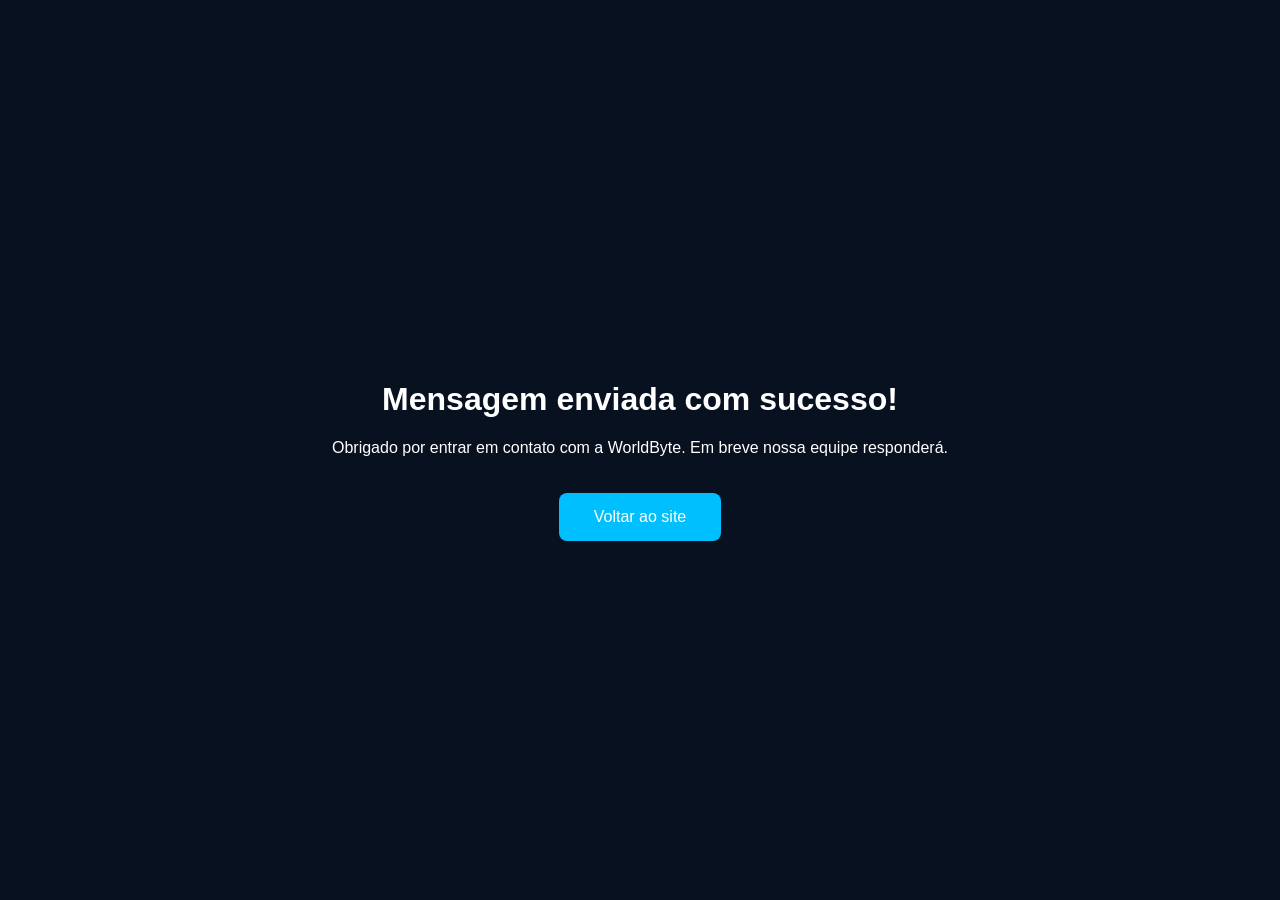
<file: obrigado.html>
<!DOCTYPE html>
<html lang="pt-BR">

<head>
<meta charset="UTF-8">
<meta name="viewport" content="width=device-width, initial-scale=1.0">

<title>Mensagem Enviada</title>

<style>

body{
    margin:0;
    background:#08111f;
    color:#fff;
    font-family:Arial,Helvetica,sans-serif;
    display:flex;
    justify-content:center;
    align-items:center;
    height:100vh;
}

.box{
    text-align:center;
}

a{
    display:inline-block;
    margin-top:20px;
    padding:15px 35px;
    background:#00bfff;
    color:#fff;
    text-decoration:none;
    border-radius:8px;
}

</style>

</head>

<body>

<div class="box">

<h1>Mensagem enviada com sucesso!</h1>

<p>
Obrigado por entrar em contato com a WorldByte.
Em breve nossa equipe responderá.
</p>

<a href="index.html">Voltar ao site</a>

</div>

</body>
</html>
</file>
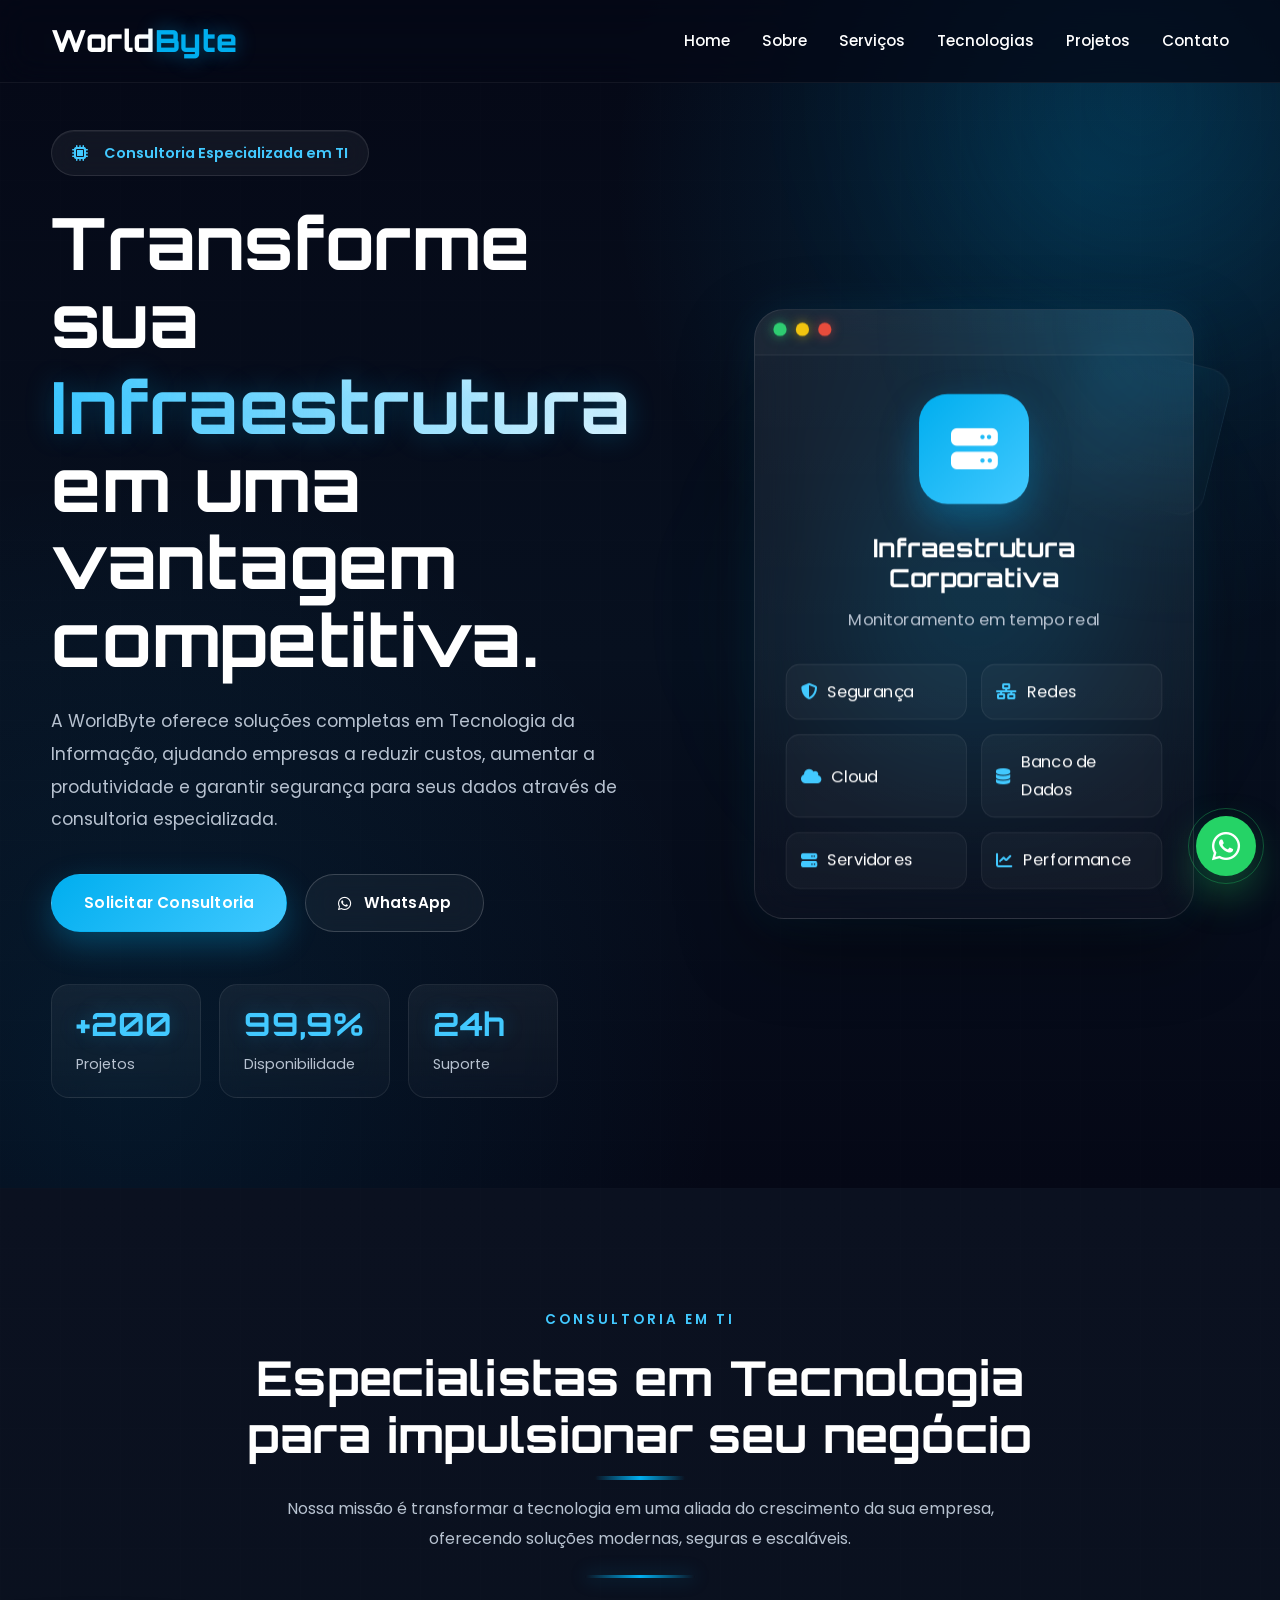
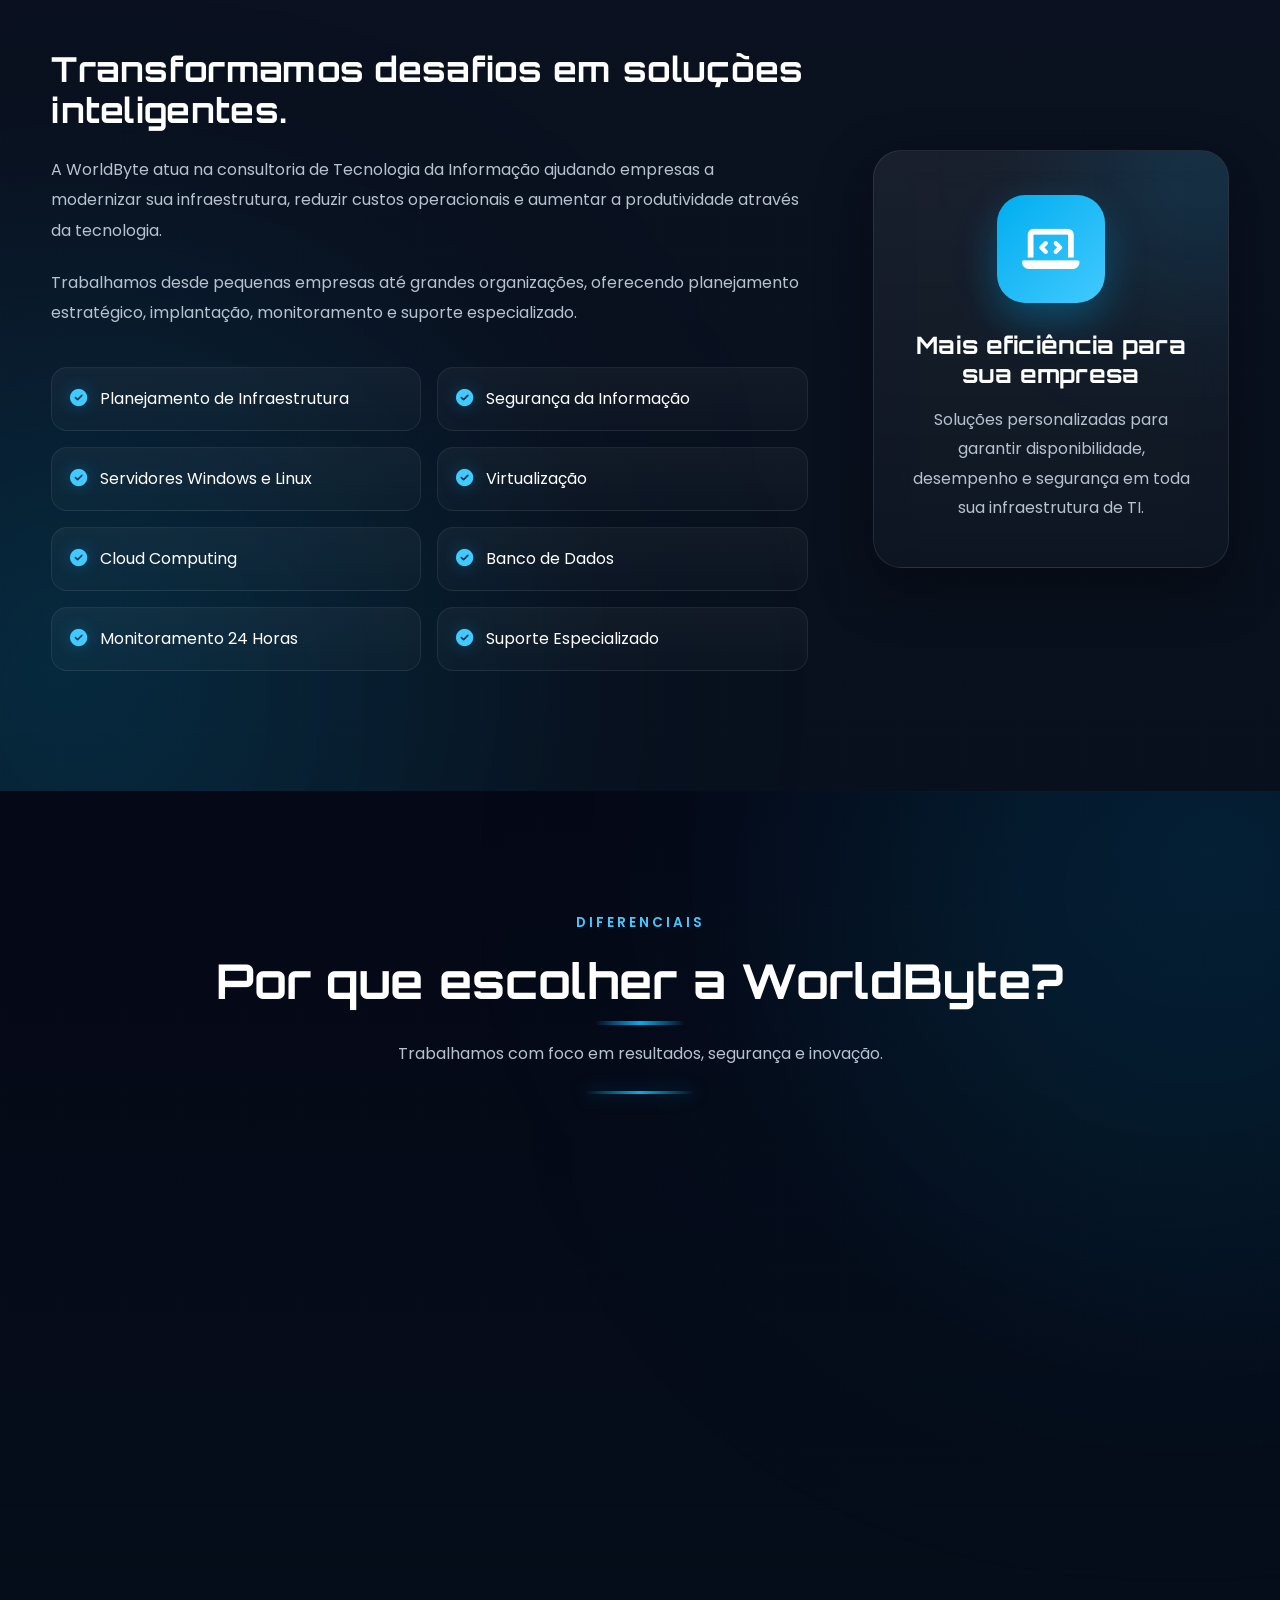
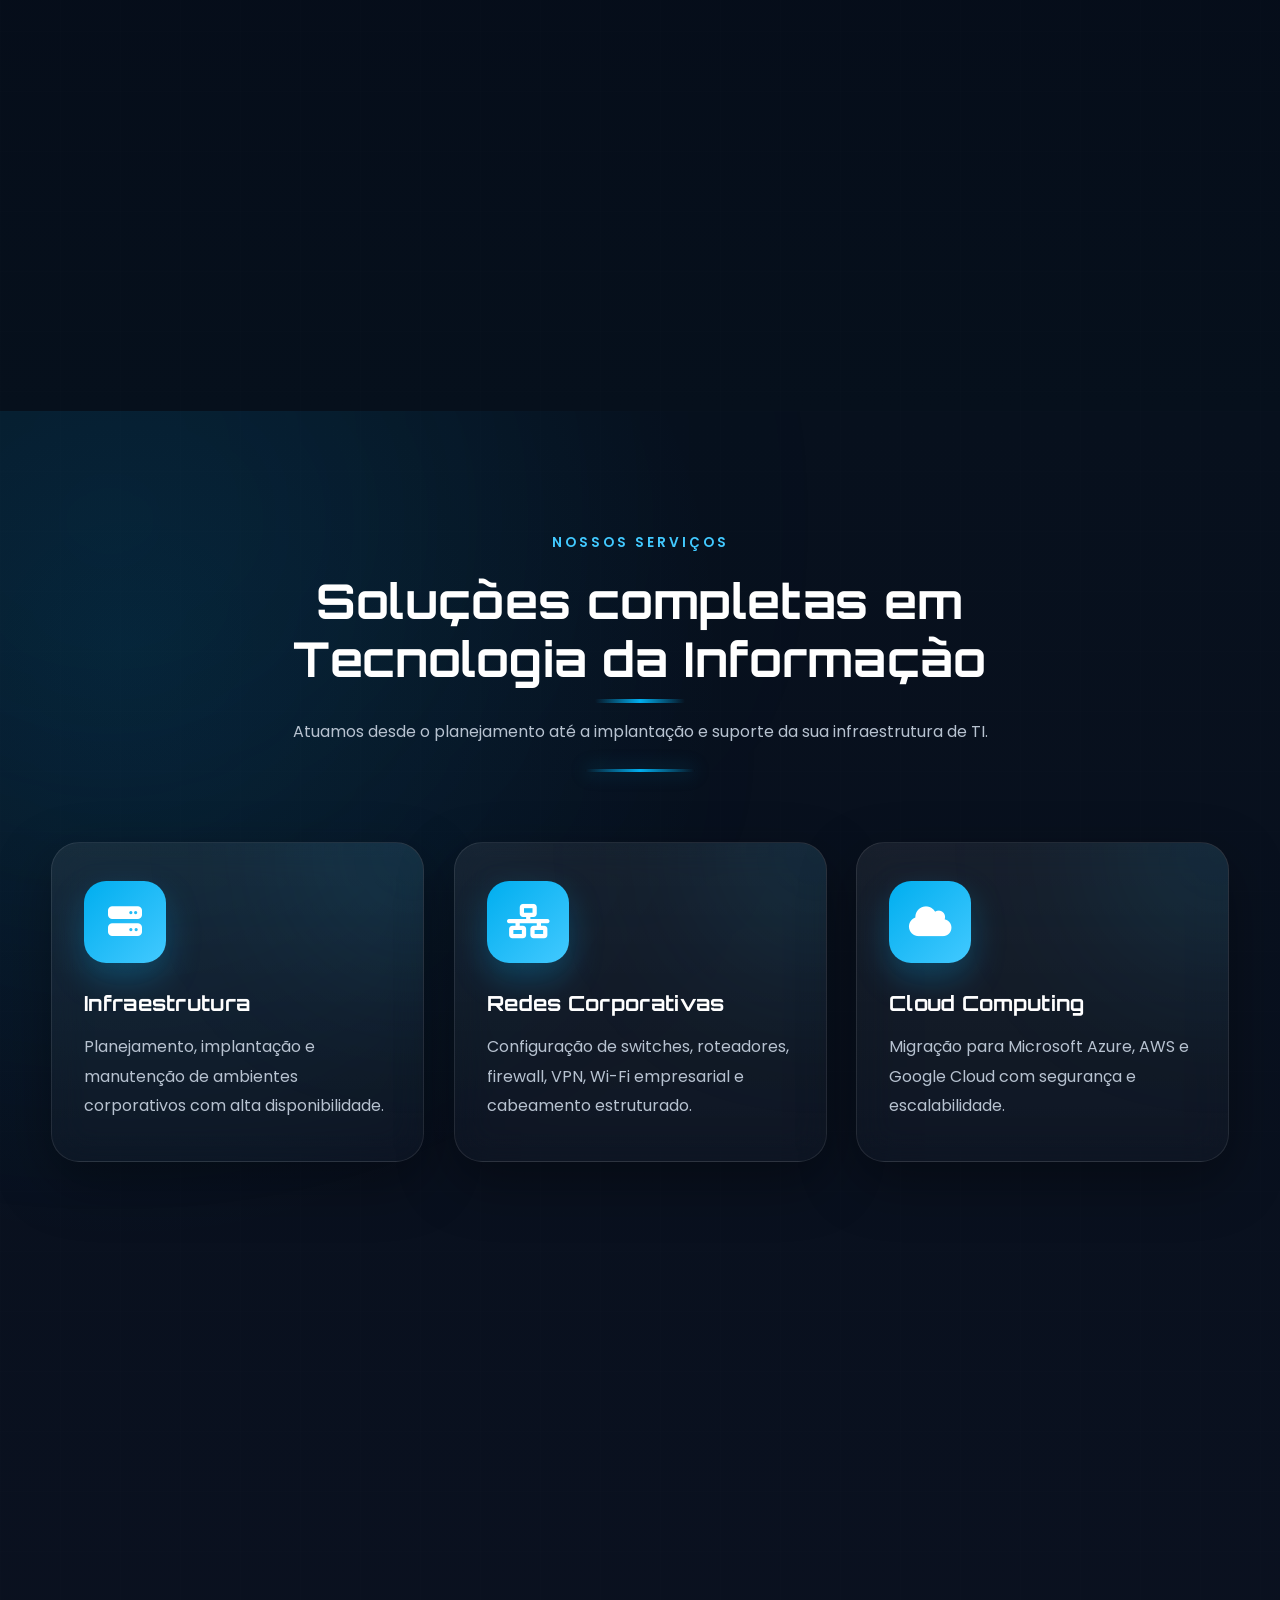
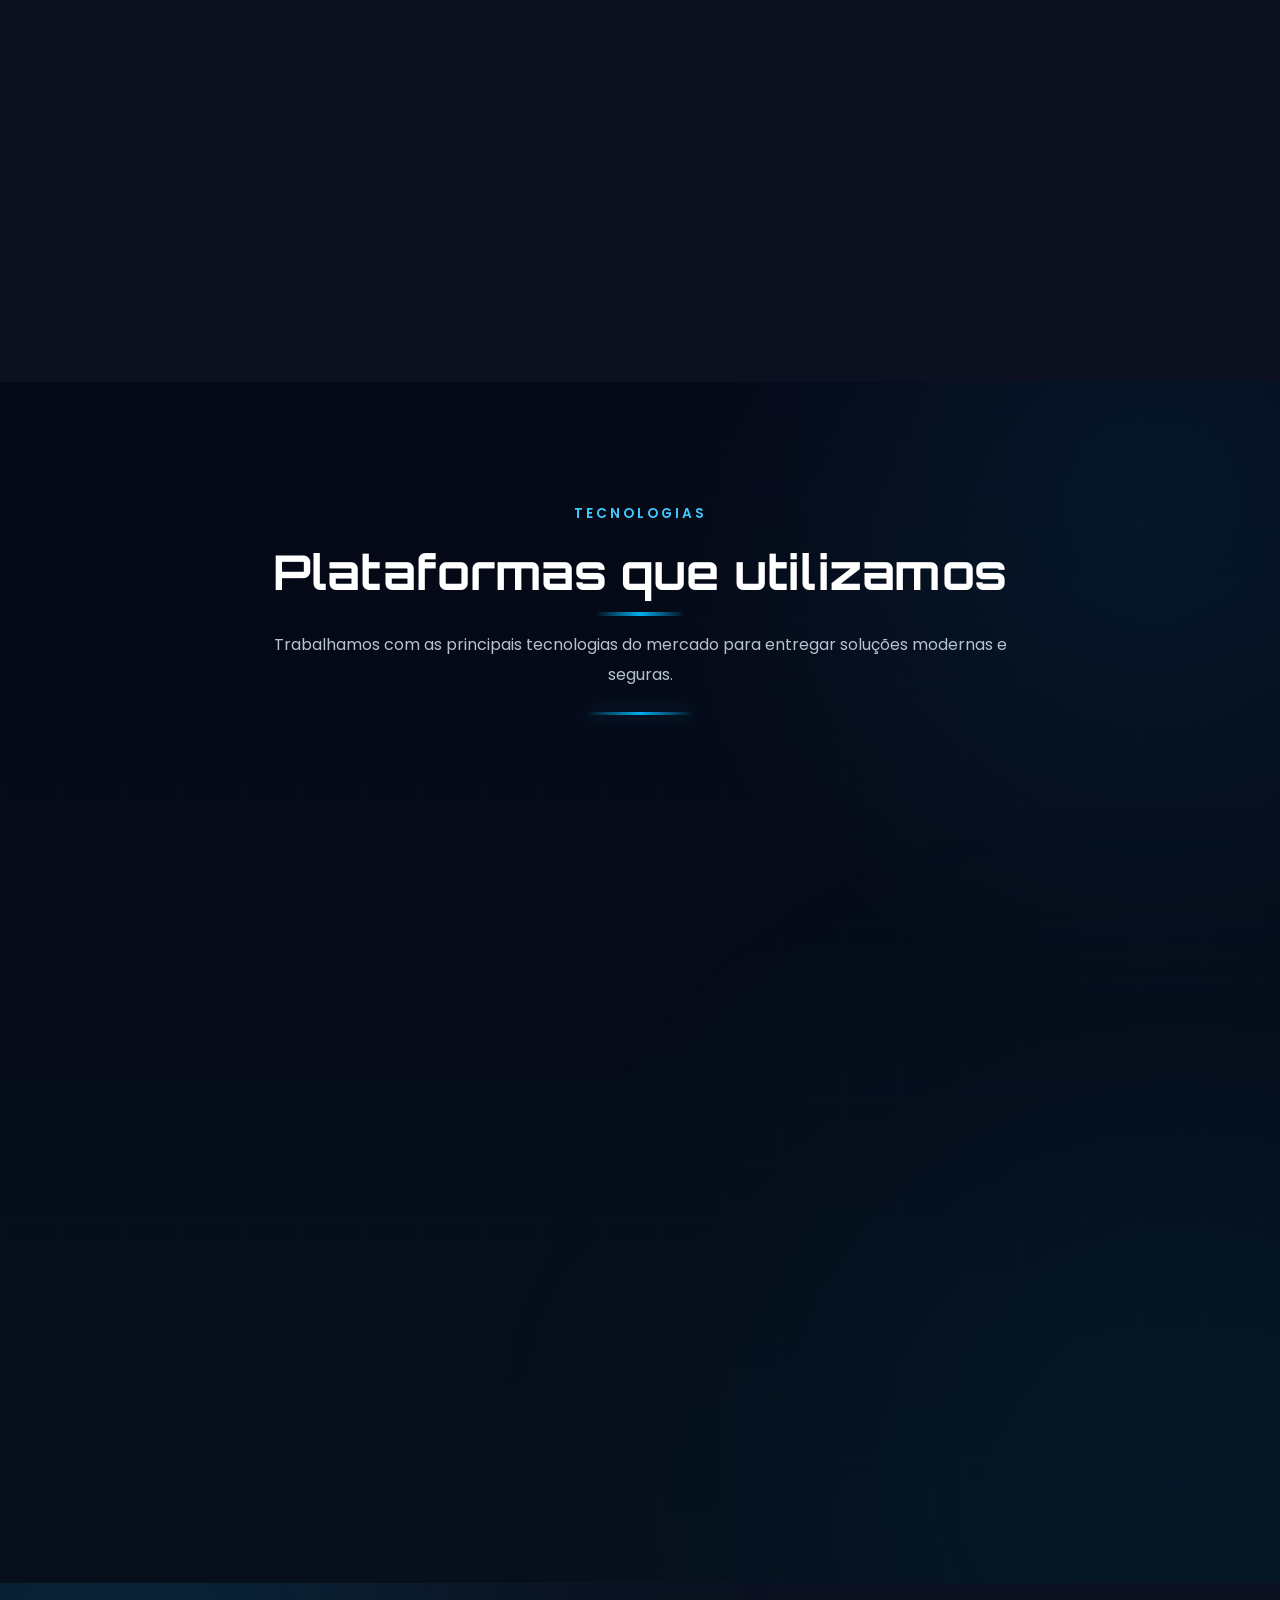
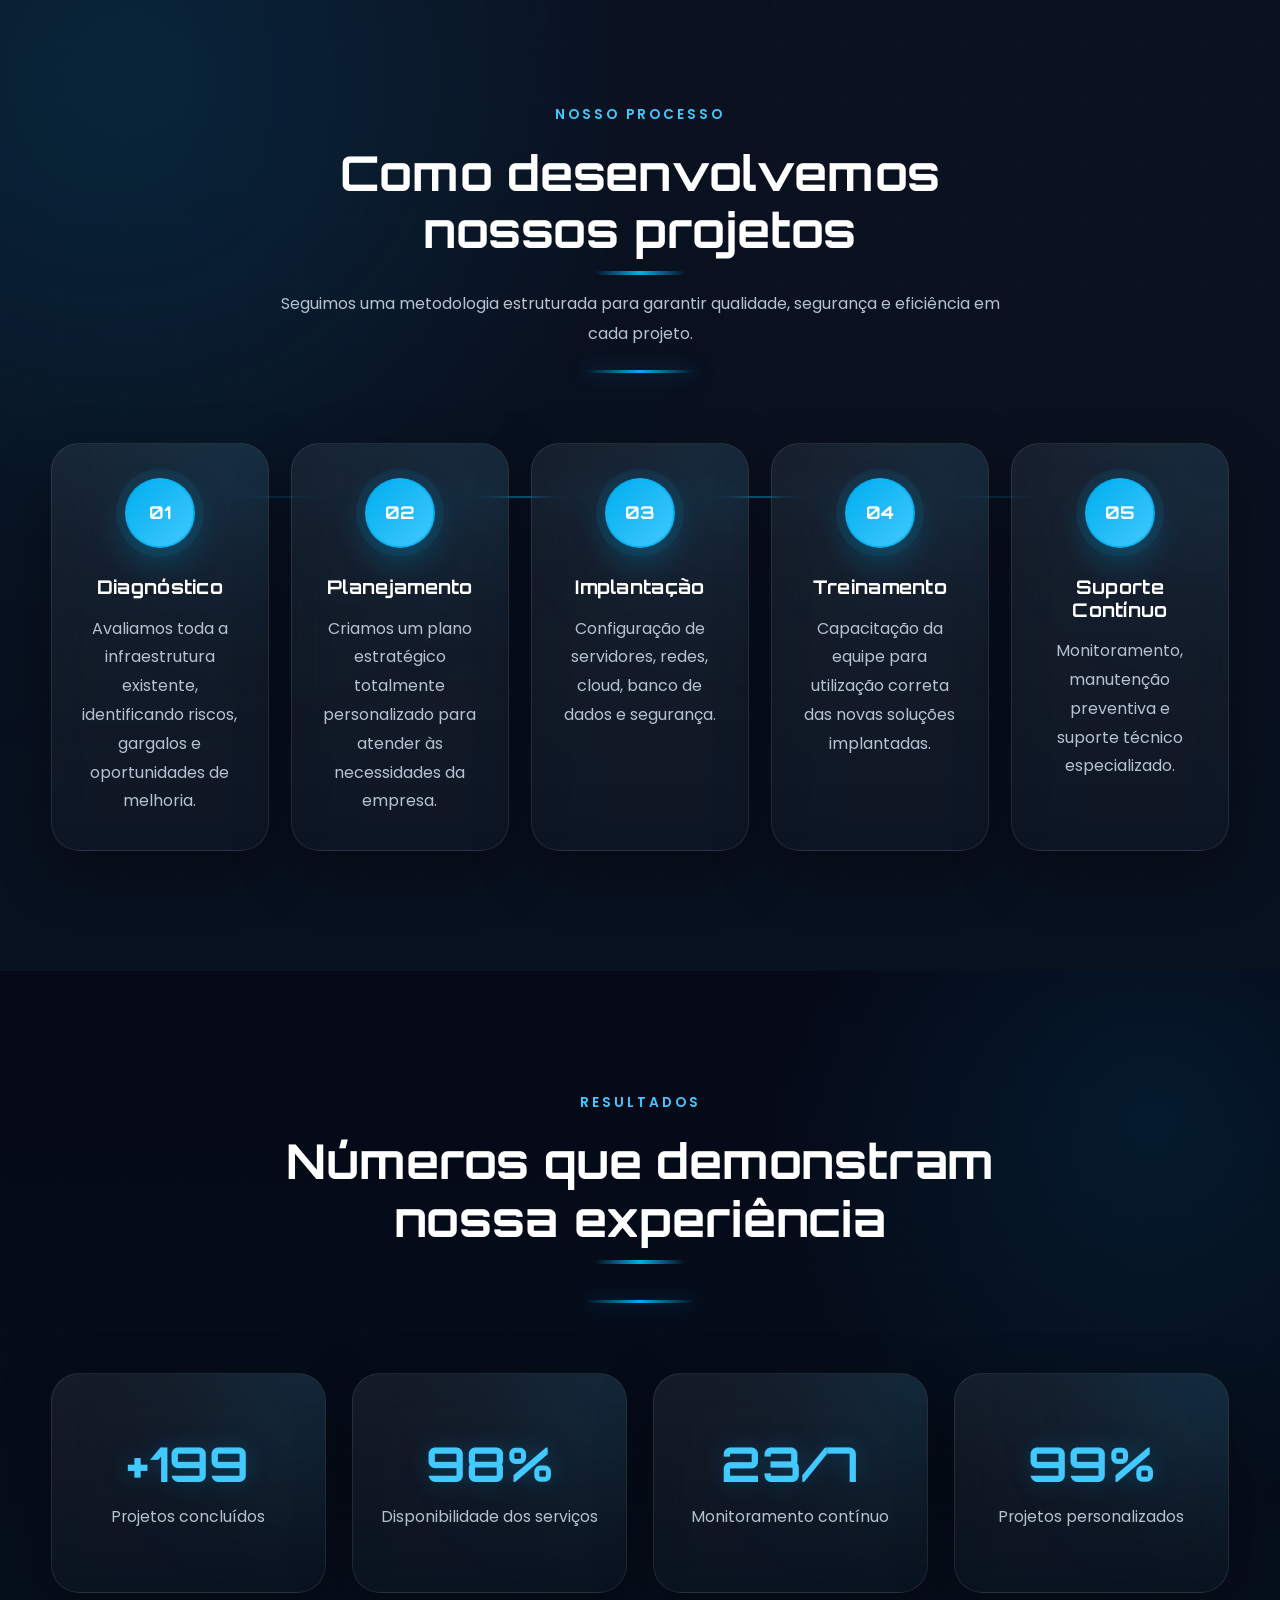
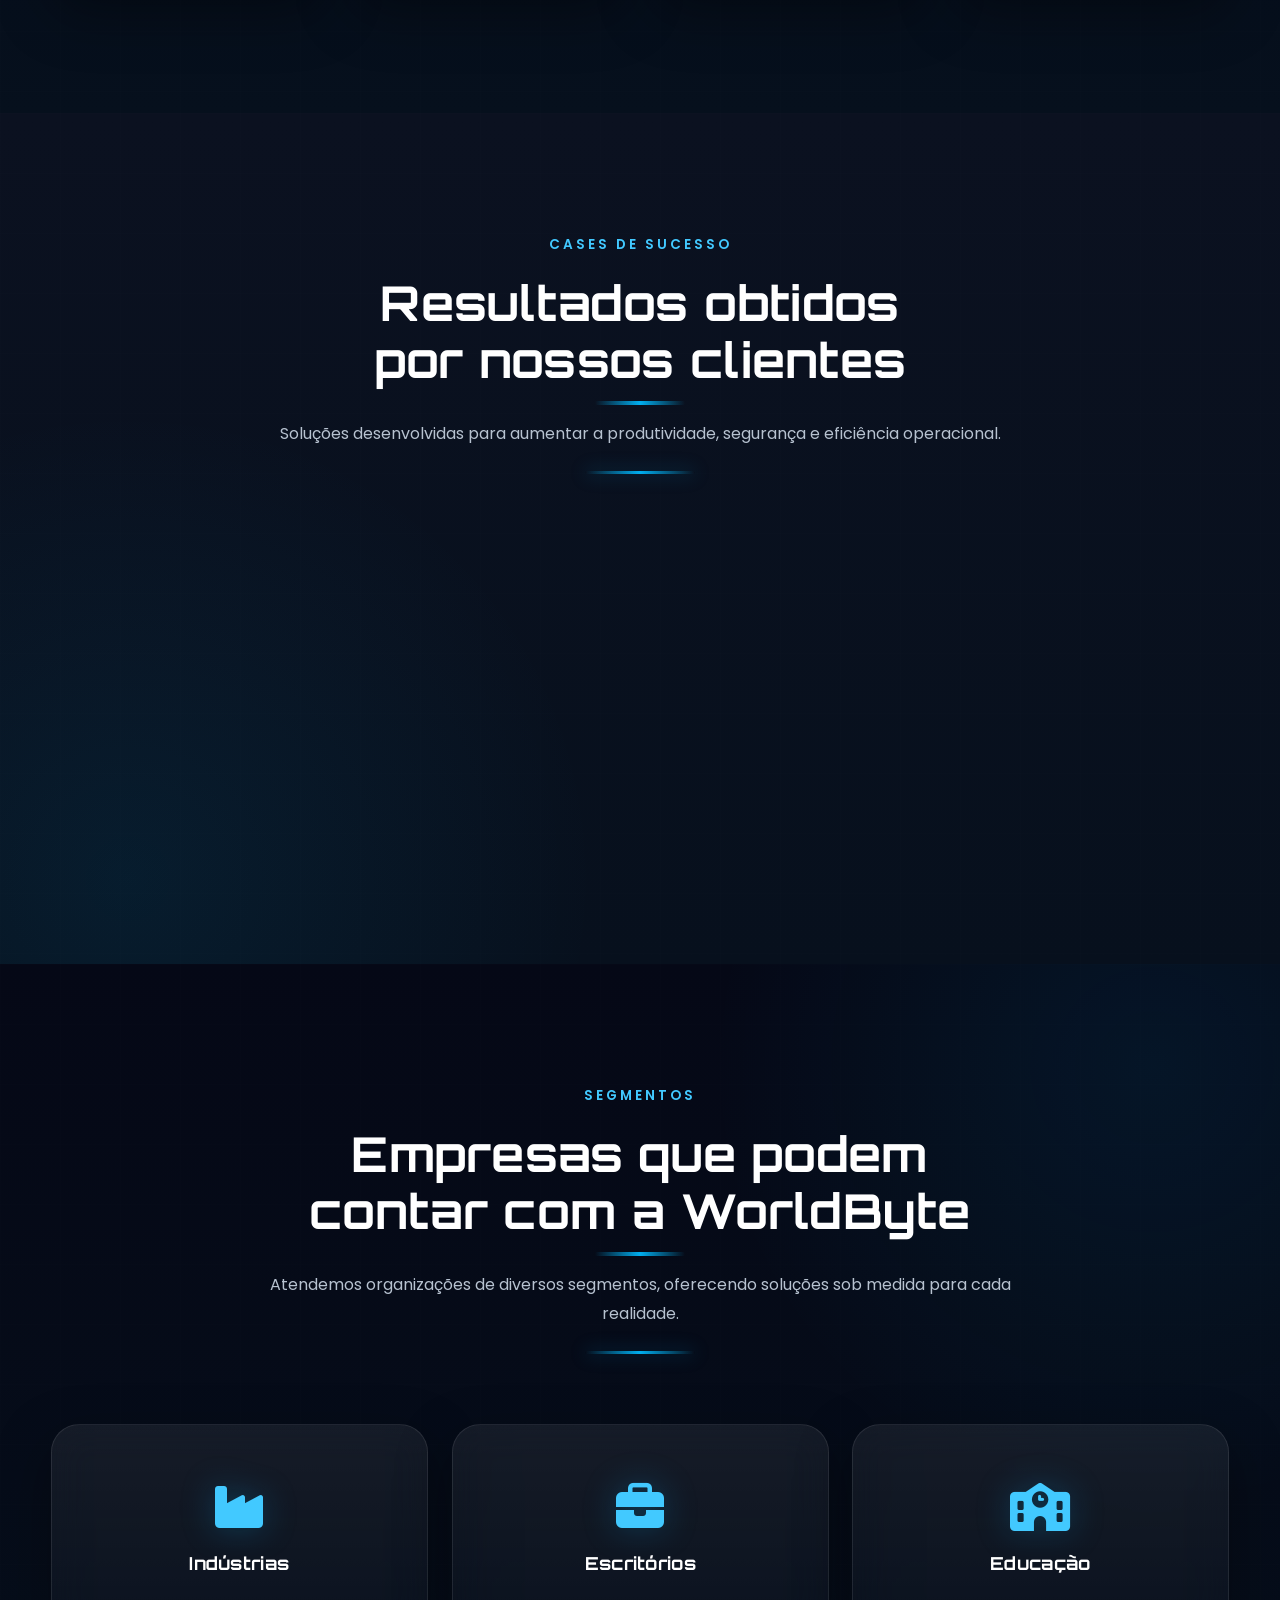
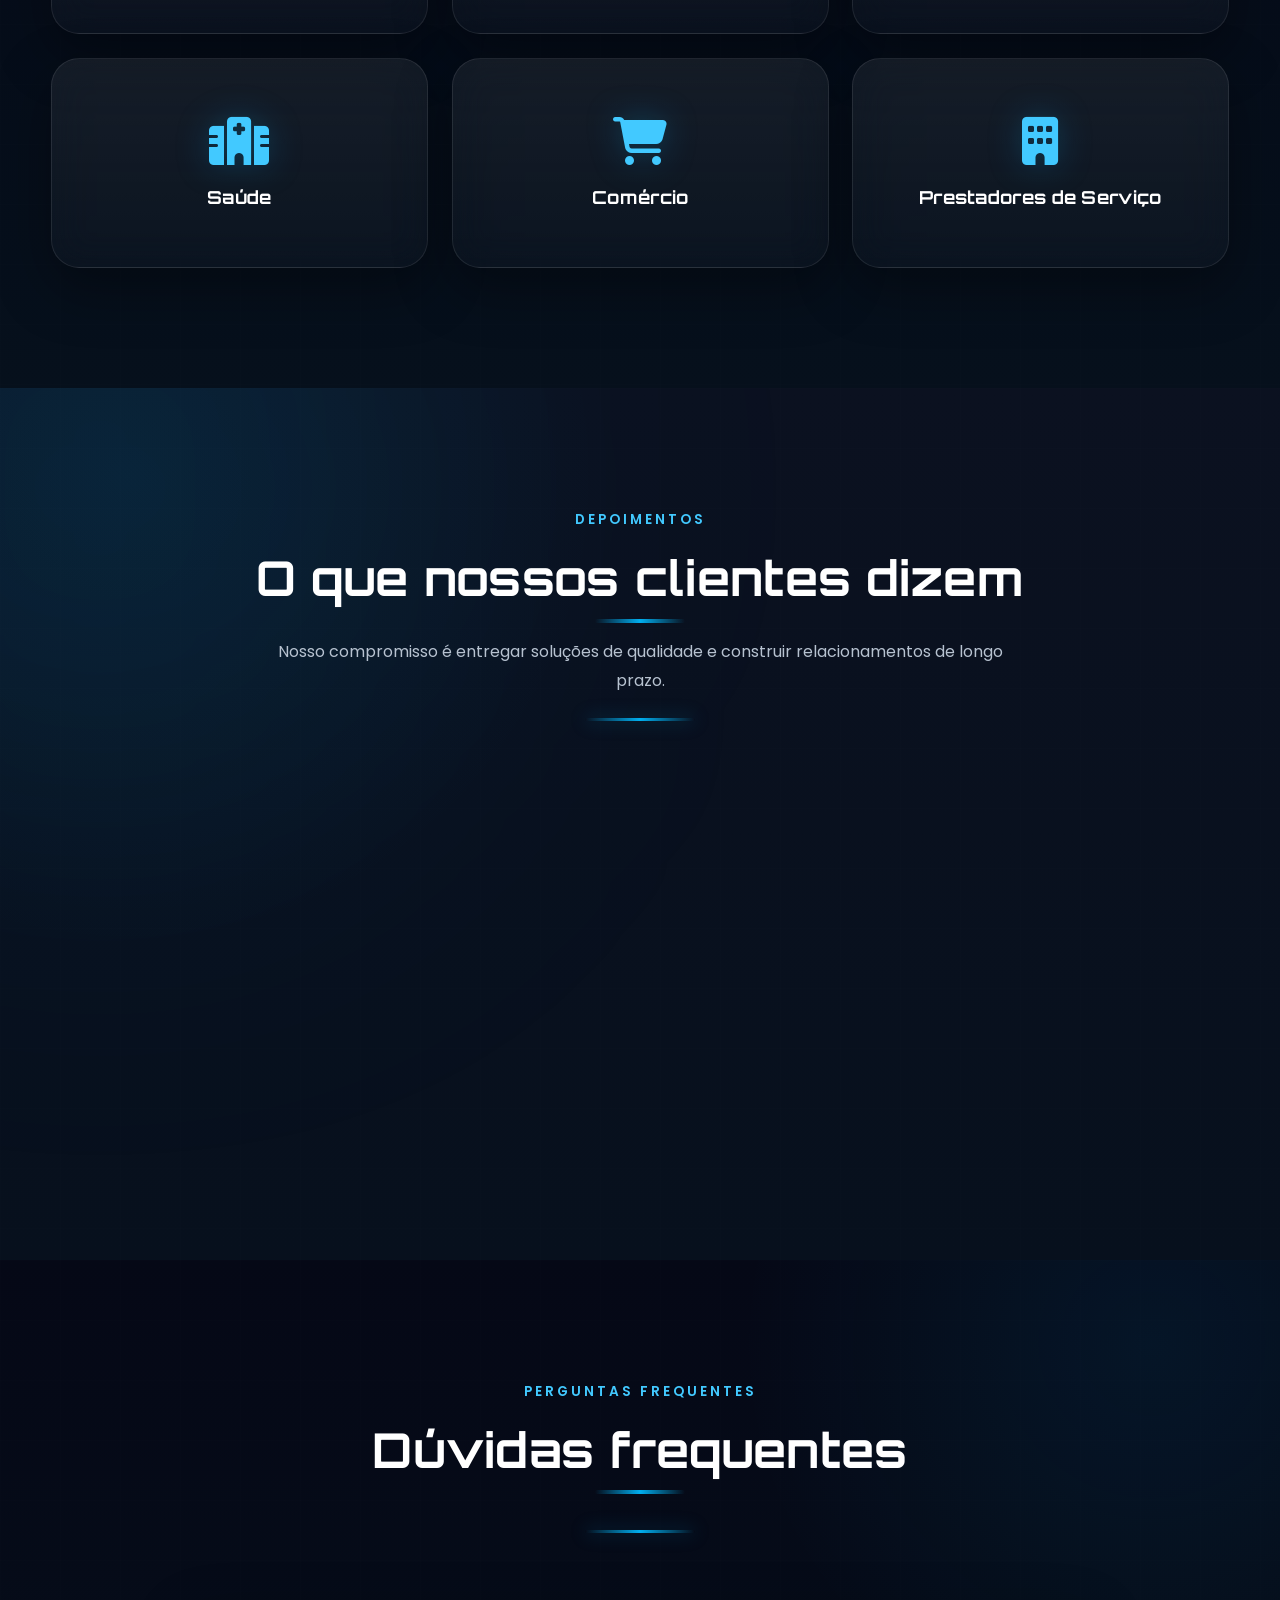
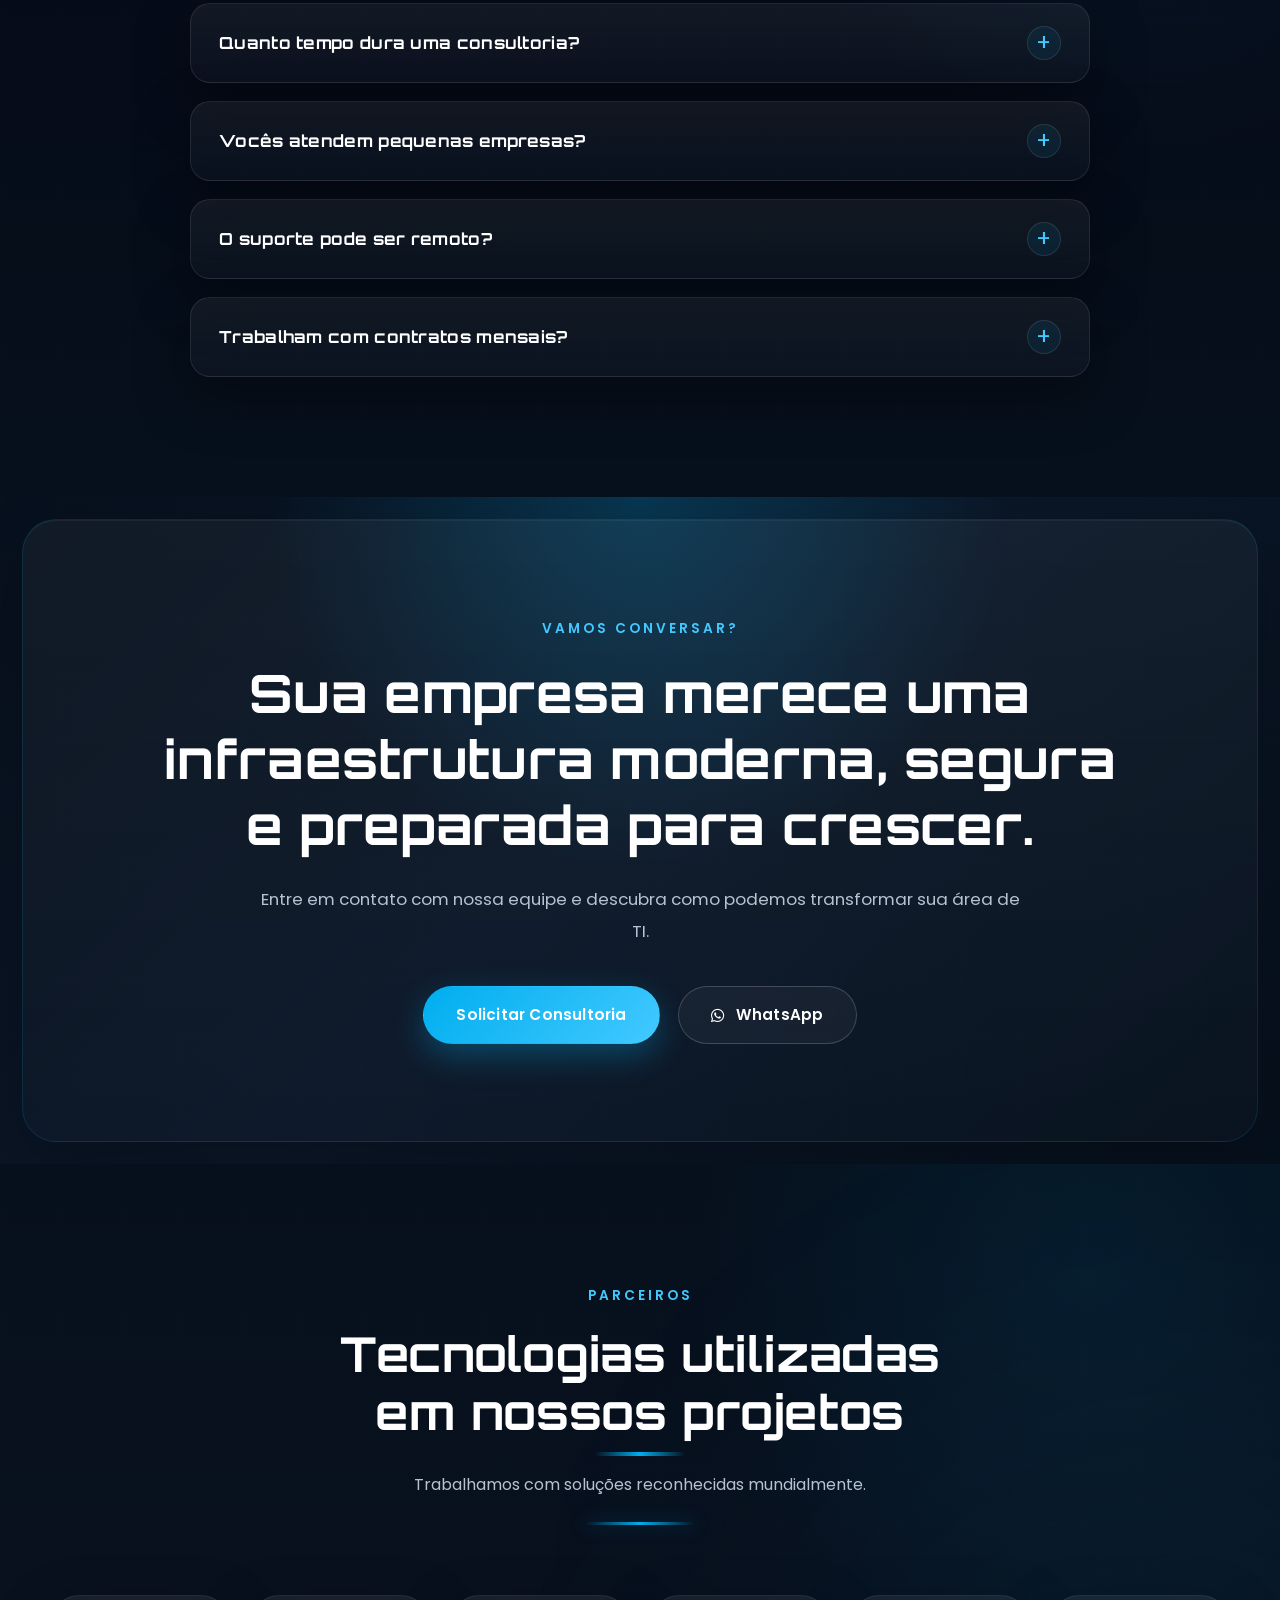
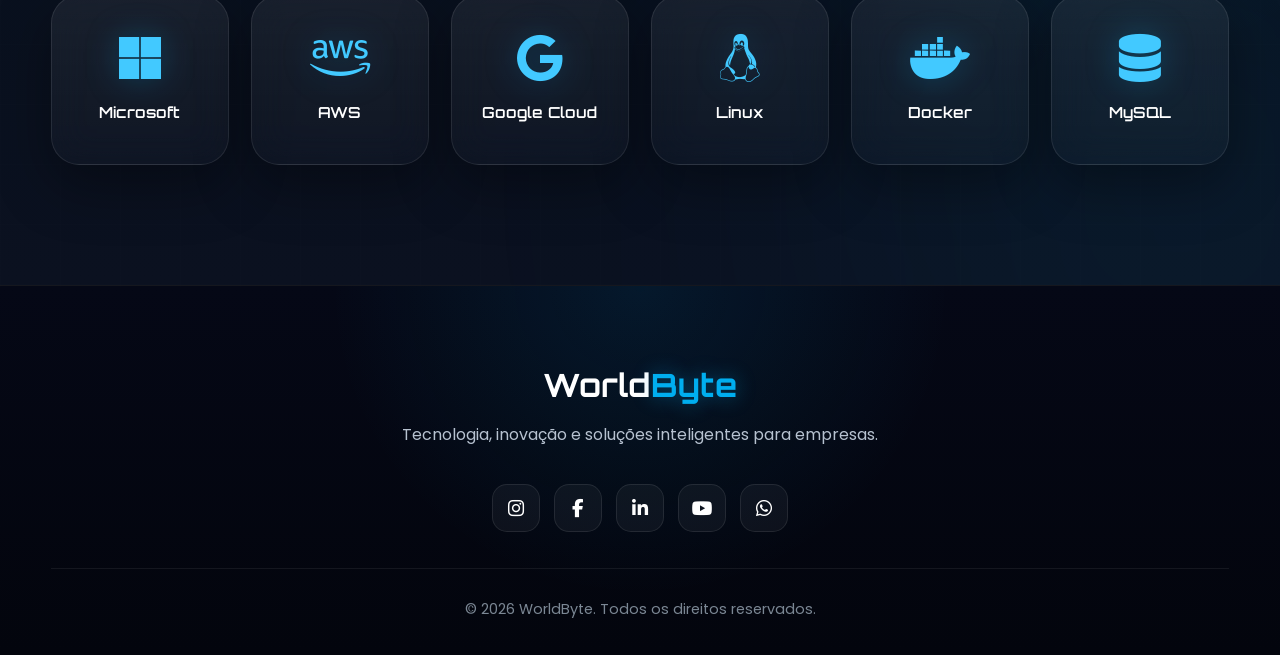
<file: servicos/consultoria-ti.html>
<!DOCTYPE html>
<html lang="pt-BR">

<head>

<meta charset="UTF-8">
<meta http-equiv="X-UA-Compatible" content="IE=edge">
<meta name="viewport" content="width=device-width, initial-scale=1.0">

<title>Consultoria em TI | WorldByte</title>

<meta name="description"
content="Consultoria em TI para empresas. Infraestrutura, Cloud, Redes, Servidores, Segurança da Informação, Banco de Dados e Transformação Digital.">

<meta name="keywords"
content="consultoria em ti, suporte de ti, infraestrutura, cloud, redes, worldbyte">

<meta name="author" content="WorldByte">

<link rel="preconnect" href="https://fonts.googleapis.com">

<link rel="preconnect"
href="https://fonts.gstatic.com"
crossorigin>

<link href="https://fonts.googleapis.com/css2?family=Orbitron:wght@500;700;800&family=Poppins:wght@300;400;500;600;700&display=swap"
rel="stylesheet">

<link rel="stylesheet"
href="https://cdnjs.cloudflare.com/ajax/libs/font-awesome/6.7.2/css/all.min.css">

<link rel="stylesheet" href="../css/consultoria-ti.css">


</head>

<body>

<!--================ HEADER =================-->

<header class="header">

<div class="container">

<a href="index.html" class="logo">

World<span>Byte</span>

</a>

 <nav class="navbar">

            <a href="../index.html">Home</a>
            <a href="#sobre">Sobre</a>
            <a href="#servicos">Serviços</a>
            <a href="#tecnologias">Tecnologias</a>
            <a href="#portfolio">Projetos</a>
            <a href="#contato">Contato</a>

        </nav>

<button
    class="menu-mobile"
    type="button"
    aria-label="Abrir menu de navegação"
    aria-expanded="false"
>
    <i class="fa-solid fa-bars"></i>

    <span></span>
    <span></span>
    <span></span>

</button>

</div>

</header>

<!--================ HERO =================-->

<section class="hero-service" id="inicio">

<div class="container">

<div class="hero-grid">

<!--================ TEXTO =================-->

<div class="hero-text">

<div class="tag">

<i class="fa-solid fa-microchip"></i>

&nbsp;

Consultoria Especializada em TI

</div>

<h1>

Transforme sua

<span>Infraestrutura</span>

em uma vantagem competitiva.

</h1>

<p>

A WorldByte oferece soluções completas em Tecnologia da Informação,
ajudando empresas a reduzir custos, aumentar a produtividade e garantir
segurança para seus dados através de consultoria especializada.

</p>

<div class="hero-buttons">

<a href="#contato" class="btn">

Solicitar Consultoria

</a>

<a href="https://wa.me/5531999999999"
target="_blank"
class="btn-whatsapp">

<i class="fa-brands fa-whatsapp"></i>

WhatsApp

</a>

</div>

<div class="hero-numbers">

<div class="number">

<h2>+200</h2>

<span>Projetos</span>

</div>

<div class="number">

<h2>99,9%</h2>

<span>Disponibilidade</span>

</div>

<div class="number">

<h2>24h</h2>

<span>Suporte</span>

</div>

</div>

</div>

<!--================ IMAGEM =================-->

<div class="hero-image">

<div class="dashboard-card">

<div class="dashboard-header">

<div class="status online"></div>

<div class="status warning"></div>

<div class="status danger"></div>

</div>

<div class="dashboard-content">

<div class="dashboard-icon">

<i class="fa-solid fa-server"></i>

</div>

<h3>Infraestrutura Corporativa</h3>

<p>

Monitoramento em tempo real

</p>

<div class="dashboard-list">

<div>

<i class="fa-solid fa-shield-halved"></i>

Segurança

</div>

<div>

<i class="fa-solid fa-network-wired"></i>

Redes

</div>

<div>

<i class="fa-solid fa-cloud"></i>

Cloud

</div>

<div>

<i class="fa-solid fa-database"></i>

Banco de Dados

</div>

<div>

<i class="fa-solid fa-server"></i>

Servidores

</div>

<div>

<i class="fa-solid fa-chart-line"></i>

Performance

</div>

</div>

</div>

</div>

</div>

</div>

</div>

</section>

<main>

<!--==================================================
SOBRE
===================================================-->

<section class="about-service" id="sobre">

    <div class="container">

        <div class="section-title">

            <span class="subtitle">CONSULTORIA EM TI</span>

            <h2>Especialistas em Tecnologia para impulsionar seu negócio</h2>

            <p>
                Nossa missão é transformar a tecnologia em uma aliada do crescimento da sua empresa,
                oferecendo soluções modernas, seguras e escaláveis.
            </p>

        </div>

        <div class="about-grid">

            <!-- TEXTO -->

            <div class="about-text">

                <h3>Transformamos desafios em soluções inteligentes.</h3>

                <p>

                    A WorldByte atua na consultoria de Tecnologia da Informação ajudando empresas
                    a modernizar sua infraestrutura, reduzir custos operacionais e aumentar
                    a produtividade através da tecnologia.

                </p>

                <p>

                    Trabalhamos desde pequenas empresas até grandes organizações,
                    oferecendo planejamento estratégico, implantação,
                    monitoramento e suporte especializado.

                </p>

                <ul>

                    <li>

                        <i class="fa-solid fa-circle-check"></i>

                        Planejamento de Infraestrutura

                    </li>

                    <li>

                        <i class="fa-solid fa-circle-check"></i>

                        Segurança da Informação

                    </li>

                    <li>

                        <i class="fa-solid fa-circle-check"></i>

                        Servidores Windows e Linux

                    </li>

                    <li>

                        <i class="fa-solid fa-circle-check"></i>

                        Virtualização

                    </li>

                    <li>

                        <i class="fa-solid fa-circle-check"></i>

                        Cloud Computing

                    </li>

                    <li>

                        <i class="fa-solid fa-circle-check"></i>

                        Banco de Dados

                    </li>

                    <li>

                        <i class="fa-solid fa-circle-check"></i>

                        Monitoramento 24 Horas

                    </li>

                    <li>

                        <i class="fa-solid fa-circle-check"></i>

                        Suporte Especializado

                    </li>

                </ul>

            </div>

            <!-- CARD -->

            <aside class="about-card">

                <i class="fa-solid fa-laptop-code"></i>

                <h3>Mais eficiência para sua empresa</h3>

                <p>

                    Soluções personalizadas para garantir disponibilidade,
                    desempenho e segurança em toda sua infraestrutura de TI.

                </p>

            </aside>

        </div>

    </div>

</section>

<!--==================================================
DIFERENCIAIS
===================================================-->

<section class="features">

    <div class="container">

        <div class="section-title">

            <span class="subtitle">

                DIFERENCIAIS

            </span>

            <h2>Por que escolher a WorldByte?</h2>

            <p>

                Trabalhamos com foco em resultados, segurança e inovação.

            </p>

        </div>

        <div class="cards">

            <article class="card">

                <i class="fa-solid fa-user-tie"></i>

                <h3>Consultoria Especializada</h3>

                <p>

                    Equipe preparada para identificar problemas e propor
                    soluções eficientes para o ambiente corporativo.

                </p>

            </article>

            <article class="card">

                <i class="fa-solid fa-shield-halved"></i>

                <h3>Segurança da Informação</h3>

                <p>

                    Proteção contra ataques, políticas de acesso,
                    backup e recuperação de dados.

                </p>

            </article>

            <article class="card">

                <i class="fa-solid fa-cloud"></i>

                <h3>Cloud Computing</h3>

                <p>

                    Migração para nuvem com foco em desempenho,
                    escalabilidade e redução de custos.

                </p>

            </article>

            <article class="card">

                <i class="fa-solid fa-network-wired"></i>

                <h3>Infraestrutura</h3>

                <p>

                    Redes corporativas, Wi-Fi empresarial,
                    servidores e virtualização.

                </p>

            </article>

            <article class="card">

                <i class="fa-solid fa-headset"></i>

                <h3>Suporte Técnico</h3>

                <p>

                    Atendimento remoto e presencial,
                    garantindo continuidade dos serviços.

                </p>

            </article>

            <article class="card">

                <i class="fa-solid fa-chart-line"></i>

                <h3>Alta Performance</h3>

                <p>

                    Monitoramento constante para manter
                    a máxima disponibilidade da infraestrutura.

                </p>

            </article>

        </div>

    </div>

</section>

<!-- ======================================================
NOSSOS SERVIÇOS
====================================================== -->

<section class="services-types" id="servicos">

    <div class="container">

        <div class="section-title">

            <span class="subtitle">NOSSOS SERVIÇOS</span>

            <h2>Soluções completas em Tecnologia da Informação</h2>

            <p>
                Atuamos desde o planejamento até a implantação e suporte da sua infraestrutura de TI.
            </p>

        </div>

        <div class="cards">

            <article class="card">

                <i class="fa-solid fa-server"></i>

                <h3>Infraestrutura</h3>

                <p>
                    Planejamento, implantação e manutenção de ambientes corporativos com alta disponibilidade.
                </p>

            </article>

            <article class="card">

                <i class="fa-solid fa-network-wired"></i>

                <h3>Redes Corporativas</h3>

                <p>
                    Configuração de switches, roteadores, firewall, VPN, Wi-Fi empresarial e cabeamento estruturado.
                </p>

            </article>

            <article class="card">

                <i class="fa-solid fa-cloud"></i>

                <h3>Cloud Computing</h3>

                <p>
                    Migração para Microsoft Azure, AWS e Google Cloud com segurança e escalabilidade.
                </p>

            </article>

            <article class="card">

                <i class="fa-solid fa-shield-halved"></i>

                <h3>Segurança da Informação</h3>

                <p>
                    Proteção de dados, políticas de acesso, antivírus corporativo e firewall de última geração.
                </p>

            </article>

            <article class="card">

                <i class="fa-solid fa-database"></i>

                <h3>Banco de Dados</h3>

                <p>
                    Administração, backup, otimização e monitoramento de bancos MySQL, SQL Server e PostgreSQL.
                </p>

            </article>

            <article class="card">

                <i class="fa-solid fa-hard-drive"></i>

                <h3>Backup Corporativo</h3>

                <p>
                    Estratégias de backup local e em nuvem para garantir a continuidade dos negócios.
                </p>

            </article>

            <article class="card">

                <i class="fa-solid fa-desktop"></i>

                <h3>Virtualização</h3>

                <p>
                    Implantação de ambientes VMware, Hyper-V e Proxmox para reduzir custos e aumentar desempenho.
                </p>

            </article>

            <article class="card">

                <i class="fa-solid fa-envelope-open-text"></i>

                <h3>Microsoft 365</h3>

                <p>
                    Administração de contas, Exchange Online, Teams, SharePoint e OneDrive.
                </p>

            </article>

            <article class="card">

                <i class="fa-solid fa-headset"></i>

                <h3>Suporte Técnico</h3>

                <p>
                    Atendimento remoto e presencial com monitoramento contínuo da infraestrutura.
                </p>

            </article>

        </div>

    </div>

</section>

<!-- ======================================================
TECNOLOGIAS
====================================================== -->

<section class="technologies" id="tecnologias">

    <div class="container">

        <div class="section-title">

            <span class="subtitle">TECNOLOGIAS</span>

            <h2>Plataformas que utilizamos</h2>

            <p>
                Trabalhamos com as principais tecnologias do mercado para entregar soluções modernas e seguras.
            </p>

        </div>

        <div class="cards">

            <article class="card">

                <i class="fa-brands fa-microsoft"></i>

                <h3>Microsoft 365</h3>

            </article>

            <article class="card">

                <i class="fa-brands fa-windows"></i>

                <h3>Windows Server</h3>

            </article>

            <article class="card">

                <i class="fa-brands fa-linux"></i>

                <h3>Linux</h3>

            </article>

            <article class="card">

                <i class="fa-brands fa-docker"></i>

                <h3>Docker</h3>

            </article>

            <article class="card">

                <i class="fa-solid fa-cloud"></i>

                <h3>Microsoft Azure</h3>

            </article>

            <article class="card">

                <i class="fa-brands fa-aws"></i>

                <h3>Amazon AWS</h3>

            </article>

            <article class="card">

                <i class="fa-solid fa-database"></i>

                <h3>SQL Server</h3>

            </article>

            <article class="card">

                <i class="fa-solid fa-database"></i>

                <h3>MySQL</h3>

            </article>

            <article class="card">

                <i class="fa-solid fa-chart-column"></i>

                <h3>Power BI</h3>

            </article>

            <article class="card">

                <i class="fa-solid fa-server"></i>

                <h3>VMware</h3>

            </article>

            <article class="card">

                <i class="fa-solid fa-layer-group"></i>

                <h3>Hyper-V</h3>

            </article>

            <article class="card">

                <i class="fa-solid fa-lock"></i>

                <h3>Firewall</h3>

            </article>

        </div>

    </div>

</section>

<!-- ======================================================
PROCESSO DE TRABALHO
====================================================== -->

<section class="process" id="processo">

    <div class="container">

        <div class="section-title">

            <span class="subtitle">
                NOSSO PROCESSO
            </span>

            <h2>Como desenvolvemos nossos projetos</h2>

            <p>
                Seguimos uma metodologia estruturada para garantir qualidade,
                segurança e eficiência em cada projeto.
            </p>

        </div>

        <div class="timeline">

            <article class="step">

                <span>01</span>

                <h3>Diagnóstico</h3>

                <p>

                    Avaliamos toda a infraestrutura existente,
                    identificando riscos, gargalos e oportunidades
                    de melhoria.

                </p>

            </article>

            <article class="step">

                <span>02</span>

                <h3>Planejamento</h3>

                <p>

                    Criamos um plano estratégico totalmente
                    personalizado para atender às necessidades
                    da empresa.

                </p>

            </article>

            <article class="step">

                <span>03</span>

                <h3>Implantação</h3>

                <p>

                    Configuração de servidores, redes,
                    cloud, banco de dados e segurança.

                </p>

            </article>

            <article class="step">

                <span>04</span>

                <h3>Treinamento</h3>

                <p>

                    Capacitação da equipe para utilização
                    correta das novas soluções implantadas.

                </p>

            </article>

            <article class="step">

                <span>05</span>

                <h3>Suporte Contínuo</h3>

                <p>

                    Monitoramento, manutenção preventiva
                    e suporte técnico especializado.

                </p>

            </article>

        </div>

    </div>

</section>

<!-- ======================================================
ESTATÍSTICAS
====================================================== -->

<section class="numbers">

    <div class="container">

        <div class="section-title">

            <span class="subtitle">
                RESULTADOS
            </span>

            <h2>Números que demonstram nossa experiência</h2>

        </div>

        <div class="cards">

            <article class="card">

                <h2
                    class="counter"
                    data-counter="200"
                    data-prefix="+">
                    0
                </h2>

                <p>Projetos concluídos</p>

            </article>

            <article class="card">

                <h2
                    class="counter"
                    data-counter="99"
                    data-suffix="%">
                    0
                </h2>

                <p>Disponibilidade dos serviços</p>

            </article>

            <article class="card">

                <h2
                    class="counter"
                    data-counter="24"
                    data-suffix="/7">
                    0
                </h2>

                <p>Monitoramento contínuo</p>

            </article>

            <article class="card">

                <h2
                    class="counter"
                    data-counter="100"
                    data-suffix="%">
                    0
                </h2>

                <p>Projetos personalizados</p>

            </article>

        </div>

    </div>

</section>

<!-- ======================================================
CASES DE SUCESSO
====================================================== -->

<section class="cases">

    <div class="container">

        <div class="section-title">

            <span class="subtitle">

                CASES DE SUCESSO

            </span>

            <h2>Resultados obtidos por nossos clientes</h2>

            <p>

                Soluções desenvolvidas para aumentar a produtividade,
                segurança e eficiência operacional.

            </p>

        </div>

        <div class="cards">

            <article class="card">

                <i class="fa-solid fa-building"></i>

                <h3>Empresa Industrial</h3>

                <p>

                    Modernização completa da infraestrutura
                    de rede e servidores.

                </p>

            </article>

            <article class="card">

                <i class="fa-solid fa-hospital"></i>

                <h3>Área da Saúde</h3>

                <p>

                    Implantação de backup automatizado
                    e monitoramento contínuo.

                </p>

            </article>

            <article class="card">

                <i class="fa-solid fa-store"></i>

                <h3>Comércio</h3>

                <p>

                    Migração para Microsoft 365 e
                    integração em nuvem.

                </p>

            </article>

        </div>

    </div>

</section>

<!-- ======================================================
SEGMENTOS ATENDIDOS
====================================================== -->

<section class="clients">

    <div class="container">

        <div class="section-title">

            <span class="subtitle">

                SEGMENTOS

            </span>

            <h2>Empresas que podem contar com a WorldByte</h2>

            <p>

                Atendemos organizações de diversos segmentos,
                oferecendo soluções sob medida para cada realidade.

            </p>

        </div>

        <div class="cards">

            <article class="card">

                <i class="fa-solid fa-industry"></i>

                <h3>Indústrias</h3>

            </article>

            <article class="card">

                <i class="fa-solid fa-briefcase"></i>

                <h3>Escritórios</h3>

            </article>

            <article class="card">

                <i class="fa-solid fa-school"></i>

                <h3>Educação</h3>

            </article>

            <article class="card">

                <i class="fa-solid fa-hospital"></i>

                <h3>Saúde</h3>

            </article>

            <article class="card">

                <i class="fa-solid fa-cart-shopping"></i>

                <h3>Comércio</h3>

            </article>

            <article class="card">

                <i class="fa-solid fa-building"></i>

                <h3>Prestadores de Serviço</h3>

            </article>

        </div>

    </div>

</section>

<!-- ======================================================
DEPOIMENTOS
====================================================== -->

<section class="testimonials" id="depoimentos">

    <div class="container">

        <div class="section-title">

            <span class="subtitle">
                DEPOIMENTOS
            </span>

            <h2>O que nossos clientes dizem</h2>

            <p>
                Nosso compromisso é entregar soluções de qualidade e construir
                relacionamentos de longo prazo.
            </p>

        </div>

        <div class="cards">

            <article class="card">

                <i class="fa-solid fa-quote-left"></i>

                <p>

                    A WorldByte reorganizou toda nossa infraestrutura
                    de TI. Hoje temos mais segurança, desempenho
                    e tranquilidade.

                </p>

                <h3>João Martins</h3>

                <span>Diretor Industrial</span>

            </article>

            <article class="card">

                <i class="fa-solid fa-quote-left"></i>

                <p>

                    Atendimento rápido, equipe extremamente
                    competente e soluções modernas.

                </p>

                <h3>Mariana Costa</h3>

                <span>Gestora Administrativa</span>

            </article>

            <article class="card">

                <i class="fa-solid fa-quote-left"></i>

                <p>

                    Conseguimos reduzir custos e melhorar
                    nossa infraestrutura em poucos meses.

                </p>

                <h3>Carlos Henrique</h3>

                <span>Empresário</span>

            </article>

        </div>

    </div>

</section>

<!-- ======================================================
FAQ
====================================================== -->

<section class="faq" id="faq">

    <div class="container">

        <div class="section-title">

            <span class="subtitle">
                PERGUNTAS FREQUENTES
            </span>

            <h2>Dúvidas frequentes</h2>

        </div>

        <div class="faq-container">

            <div class="faq-item">

                <h3>
                    Quanto tempo dura uma consultoria?
                </h3>

                <p>

                    O prazo depende da complexidade do projeto.
                    Após o diagnóstico elaboramos um cronograma.

                </p>

            </div>

            <div class="faq-item">

                <h3>

                    Vocês atendem pequenas empresas?

                </h3>

                <p>

                    Sim. Desenvolvemos soluções para empresas
                    de todos os portes.

                </p>

            </div>

            <div class="faq-item">

                <h3>

                    O suporte pode ser remoto?

                </h3>

                <p>

                    Sim. Trabalhamos com suporte remoto,
                    presencial ou híbrido.

                </p>

            </div>

            <div class="faq-item">

                <h3>

                    Trabalham com contratos mensais?

                </h3>

                <p>

                    Sim. Possuímos planos mensais
                    e também projetos pontuais.

                </p>

            </div>

        </div>

    </div>

</section>

<!-- ======================================================
CTA
====================================================== -->

<section class="cta" id="contato">

    <div class="container">

        <span class="subtitle">

            VAMOS CONVERSAR?

        </span>

        <h2>

            Sua empresa merece uma infraestrutura moderna,
            segura e preparada para crescer.

        </h2>

        <p>

            Entre em contato com nossa equipe e descubra
            como podemos transformar sua área de TI.

        </p>

        <div class="hero-buttons">

            <a href="#" class="btn">

                Solicitar Consultoria

            </a>

            <a href="https://wa.me/5531999999999"

               target="_blank"

               class="btn-whatsapp">

                <i class="fa-brands fa-whatsapp"></i>

                WhatsApp

            </a>

        </div>

    </div>

</section>

</main>

<!--=====================================================
EMPRESAS QUE CONFIAM NA WORLDBYTE
======================================================-->

<section class="partners">

    <div class="container">

        <div class="section-title">

            <span class="subtitle">
                PARCEIROS
            </span>

            <h2>Tecnologias utilizadas em nossos projetos</h2>

            <p>

                Trabalhamos com soluções reconhecidas mundialmente.

            </p>

        </div>

        <div class="partners-grid">

            <div class="partner">

                <i class="fa-brands fa-microsoft"></i>

                <span>Microsoft</span>

            </div>

            <div class="partner">

                <i class="fa-brands fa-aws"></i>

                <span>AWS</span>

            </div>

            <div class="partner">

                <i class="fa-brands fa-google"></i>

                <span>Google Cloud</span>

            </div>

            <div class="partner">

                <i class="fa-brands fa-linux"></i>

                <span>Linux</span>

            </div>

            <div class="partner">

                <i class="fa-brands fa-docker"></i>

                <span>Docker</span>

            </div>

            <div class="partner">

                <i class="fa-solid fa-database"></i>

                <span>MySQL</span>

            </div>

        </div>

    </div>

</section>

<!--=====================================================
WHATSAPP FLUTUANTE
======================================================-->

<a href="https://wa.me/5531999999999"

class="whatsapp-float"

target="_blank"

aria-label="WhatsApp">

<i class="fa-brands fa-whatsapp"></i>

</a>

<!--=====================================================
VOLTAR AO TOPO
======================================================-->

<button
    class="back-top"
    type="button"
    aria-label="Voltar ao topo">

    <i class="fa-solid fa-arrow-up"></i>

</button>

<!--=====================================================
LOADER
======================================================-->

<div id="loader">

    <div class="loader-logo">

        <span>World</span>Byte

    </div>

</div>

<!--=====================================================
CANVAS PARA PARTÍCULAS
======================================================-->

<canvas id="particles"></canvas>

<!-- ======================================================
FOOTER
====================================================== -->

<footer>

    <div class="container">

        <div class="footer-logo">

            <h2>

                World<span>Byte</span>

            </h2>

            <p>

                Tecnologia, inovação e soluções inteligentes
                para empresas.

            </p>

        </div>

        <div class="social">

            <a href="#">

                <i class="fa-brands fa-instagram"></i>

            </a>

            <a href="#">

                <i class="fa-brands fa-facebook-f"></i>

            </a>

            <a href="#">

                <i class="fa-brands fa-linkedin-in"></i>

            </a>

            <a href="#">

                <i class="fa-brands fa-youtube"></i>

            </a>

            <a href="#">

                <i class="fa-brands fa-whatsapp"></i>

            </a>

        </div>

        <div class="copyright">

            © 2026 WorldByte.

            Todos os direitos reservados.

        </div>

    </div>


    
</footer>

<!-- ======================================================
JAVASCRIPT
====================================================== -->

<script>
document.addEventListener("DOMContentLoaded", () => {

    const header = document.querySelector(".header");
    const navbar = document.querySelector(".navbar");
    const menuButton = document.querySelector(".menu-mobile");
    const menuLinks = document.querySelectorAll(".navbar a");
    const faqItems = document.querySelectorAll(".faq-item");
    const backTop = document.querySelector(".back-top");
    const loader = document.querySelector("#loader");

    /*========================================
    CRIAÇÃO DO OVERLAY DO MENU
    ========================================*/

    const menuOverlay = document.createElement("div");

    menuOverlay.classList.add("menu-overlay");

    document.body.appendChild(menuOverlay);

    /*========================================
    MENU MOBILE
    ========================================*/

    function openMenu(){

        if(!navbar || !menuButton){
            return;
        }

        navbar.classList.add("active");
        menuButton.classList.add("active");
        menuOverlay.classList.add("active");

        document.body.classList.add("menu-open");

        menuButton.setAttribute("aria-expanded", "true");
        menuButton.setAttribute("aria-label", "Fechar menu de navegação");

    }

    function closeMenu(){

        if(!navbar || !menuButton){
            return;
        }

        navbar.classList.remove("active");
        menuButton.classList.remove("active");
        menuOverlay.classList.remove("active");

        document.body.classList.remove("menu-open");

        menuButton.setAttribute("aria-expanded", "false");
        menuButton.setAttribute("aria-label", "Abrir menu de navegação");

    }

    function toggleMenu(){

        if(!navbar){
            return;
        }

        const menuIsOpen = navbar.classList.contains("active");

        if(menuIsOpen){
            closeMenu();
        }else{
            openMenu();
        }

    }

    if(menuButton){

        menuButton.setAttribute("aria-expanded", "false");
        menuButton.setAttribute(
            "aria-label",
            "Abrir menu de navegação"
        );

        menuButton.addEventListener("click", toggleMenu);

    }

    menuOverlay.addEventListener("click", closeMenu);

    menuLinks.forEach(link => {

        link.addEventListener("click", closeMenu);

    });

    document.addEventListener("keydown", event => {

        if(event.key === "Escape"){
            closeMenu();
        }

    });

    window.addEventListener("resize", () => {

        if(window.innerWidth > 900){
            closeMenu();
        }

    });

    /*========================================
    HEADER E BOTÃO VOLTAR AO TOPO
    ========================================*/

    function handlePageScroll(){

        const scrollPosition = window.scrollY;

        if(header){

            header.classList.toggle(
                "scrolled",
                scrollPosition > 40
            );

        }

        if(backTop){

            backTop.classList.toggle(
                "active",
                scrollPosition > 500
            );

        }

    }

    handlePageScroll();

    window.addEventListener(
        "scroll",
        handlePageScroll,
        { passive:true }
    );

    /*========================================
    VOLTAR AO TOPO
    ========================================*/

    if(backTop){

        backTop.addEventListener("click", event => {

            event.preventDefault();

            window.scrollTo({
                top:0,
                behavior:"smooth"
            });

        });

    }

    /*========================================
    FAQ
    ========================================*/

    faqItems.forEach((item, index) => {

        const title = item.querySelector("h3");
        const answer = item.querySelector("p");

        item.setAttribute("tabindex", "0");
        item.setAttribute("role", "button");
        item.setAttribute("aria-expanded", "false");

        if(answer){

            const answerId = `faq-answer-${index + 1}`;

            answer.id = answerId;

            item.setAttribute("aria-controls", answerId);

        }

        function toggleFaq(){

            const isActive = item.classList.contains("active");

            faqItems.forEach(otherItem => {

                otherItem.classList.remove("active");

                otherItem.setAttribute(
                    "aria-expanded",
                    "false"
                );

            });

            if(!isActive){

                item.classList.add("active");

                item.setAttribute(
                    "aria-expanded",
                    "true"
                );

            }

        }

        item.addEventListener("click", toggleFaq);

        item.addEventListener("keydown", event => {

            if(
                event.key === "Enter" ||
                event.key === " "
            ){

                event.preventDefault();

                toggleFaq();

            }

        });

        if(title){

            title.setAttribute(
                "aria-hidden",
                "true"
            );

        }

    });

    /*========================================
    ANIMAÇÕES DE ENTRADA
    ========================================*/

    const animatedElements = document.querySelectorAll(`
        .hero-text,
        .hero-image,
        .about-text,
        .about-card,
        .features .card,
        .services-types .card,
        .technologies .card,
        .process .step,
        .numbers .card,
        .cases .card,
        .clients .card,
        .testimonials .card,
        .faq-item,
        .cta .container,
        .partner,
        .reveal
    `);

    const reduceMotion = window.matchMedia(
        "(prefers-reduced-motion: reduce)"
    ).matches;

    if(reduceMotion){

        animatedElements.forEach(element => {

            element.classList.add("show");

        });

    }else{

        const observer = new IntersectionObserver(
            entries => {

                entries.forEach(entry => {

                    if(entry.isIntersecting){

                        entry.target.classList.add("show");

                        observer.unobserve(entry.target);

                    }

                });

            },
            {
                threshold:.12,
                rootMargin:"0px 0px -55px 0px"
            }
        );

        animatedElements.forEach(element => {

            observer.observe(element);

        });

    }

    /*========================================
    LINK ATIVO CONFORME A SEÇÃO
    ========================================*/

    const sections = document.querySelectorAll(
        "section[id]"
    );

    function updateActiveMenu(){

        let currentSection = "";

        sections.forEach(section => {

            const sectionTop =
                section.offsetTop - 150;

            const sectionHeight =
                section.offsetHeight;

            if(
                window.scrollY >= sectionTop &&
                window.scrollY <
                    sectionTop + sectionHeight
            ){

                currentSection = section.id;

            }

        });

        menuLinks.forEach(link => {

            link.classList.remove("active");

            const href = link.getAttribute("href");

            if(href === `#${currentSection}`){

                link.classList.add("active");

            }

        });

    }

    updateActiveMenu();

    window.addEventListener(
        "scroll",
        updateActiveMenu,
        { passive:true }
    );

    /*========================================
    LOADER
    ========================================*/

    function hideLoader(){

        if(!loader){
            return;
        }

        loader.classList.add("hide");

        setTimeout(() => {

            loader.style.display = "none";

        }, 650);

    }

    window.addEventListener("load", hideLoader);

    setTimeout(hideLoader, 3500);

});

/*========================================
FASE 10 — EFEITOS PREMIUM
========================================*/

/*----------------------------------------
ELEMENTOS GLOBAIS
----------------------------------------*/

const mouseGlow = document.createElement("div");
mouseGlow.classList.add("mouse-glow");
document.body.appendChild(mouseGlow);

const scrollProgress = document.createElement("div");
scrollProgress.classList.add("scroll-progress");
document.body.appendChild(scrollProgress);

/*----------------------------------------
LUZ ACOMPANHANDO O MOUSE
----------------------------------------*/

document.addEventListener("mousemove", event => {

    const mouseX = event.clientX;
    const mouseY = event.clientY;

    mouseGlow.style.left = `${mouseX}px`;
    mouseGlow.style.top = `${mouseY}px`;

    mouseGlow.classList.add("active");

    document.documentElement.style.setProperty(
        "--glow-x",
        `${mouseX}px`
    );

    document.documentElement.style.setProperty(
        "--glow-y",
        `${mouseY}px`
    );

});

document.addEventListener("mouseleave", () => {

    mouseGlow.classList.remove("active");

});

/*----------------------------------------
BARRA DE PROGRESSO
----------------------------------------*/

function updateScrollProgress(){

    const documentHeight =
        document.documentElement.scrollHeight -
        window.innerHeight;

    const currentScroll = window.scrollY;

    const progress = documentHeight > 0
        ? currentScroll / documentHeight * 100
        : 0;

    scrollProgress.style.width = `${progress}%`;

}

updateScrollProgress();

window.addEventListener(
    "scroll",
    updateScrollProgress,
    { passive:true }
);

/*----------------------------------------
EFEITO 3D NOS CARDS
----------------------------------------*/

const tiltElements = document.querySelectorAll(`
    .features .card,
    .services-types .card,
    .technologies .card,
    .cases .card,
    .clients .card,
    .testimonials .card,
    .numbers .card,
    .about-card,
    .partner,
    .dashboard-card
`);

tiltElements.forEach(card => {

    card.classList.add("tilt-card");

    const shine = document.createElement("span");
    shine.classList.add("card-shine");

    card.appendChild(shine);

    card.addEventListener("mousemove", event => {

        if(window.innerWidth <= 900){
            return;
        }

        const cardRect = card.getBoundingClientRect();

        const mouseX =
            event.clientX - cardRect.left;

        const mouseY =
            event.clientY - cardRect.top;

        const centerX =
            cardRect.width / 2;

        const centerY =
            cardRect.height / 2;

        const rotateX =
            (mouseY - centerY) / 22;

        const rotateY =
            (centerX - mouseX) / 22;

        card.style.transform = `
            perspective(900px)
            rotateX(${rotateX}deg)
            rotateY(${rotateY}deg)
            translateY(-8px)
        `;

        shine.style.setProperty(
            "--shine-x",
            `${mouseX}px`
        );

        shine.style.setProperty(
            "--shine-y",
            `${mouseY}px`
        );

    });

    card.addEventListener("mouseleave", () => {

        card.style.transform = "";

    });

});

/*----------------------------------------
CONTADORES ANIMADOS
----------------------------------------*/

const counters = document.querySelectorAll(
    "[data-counter]"
);

function animateCounter(counter){

    const target =
        Number(counter.dataset.counter);

    const suffix =
        counter.dataset.suffix || "";

    const prefix =
        counter.dataset.prefix || "";

    const duration = 1800;

    const startTime = performance.now();

    function updateCounter(currentTime){

        const elapsed =
            currentTime - startTime;

        const progress =
            Math.min(elapsed / duration, 1);

        const easing =
            1 - Math.pow(1 - progress, 4);

        const currentValue =
            Math.floor(target * easing);

        counter.textContent =
            `${prefix}${currentValue}${suffix}`;

        if(progress < 1){

            requestAnimationFrame(updateCounter);

        }else{

            counter.textContent =
                `${prefix}${target}${suffix}`;

        }

    }

    requestAnimationFrame(updateCounter);

}

const countersObserver = new IntersectionObserver(
    entries => {

        entries.forEach(entry => {

            if(entry.isIntersecting){

                animateCounter(entry.target);

                countersObserver.unobserve(
                    entry.target
                );

            }

        });

    },
    {
        threshold:.6
    }
);

counters.forEach(counter => {

    countersObserver.observe(counter);

});

/*----------------------------------------
TIMELINE ANIMADA
----------------------------------------*/

const timelineElement =
    document.querySelector(".timeline");

if(timelineElement){

    const timelineObserver =
        new IntersectionObserver(
            entries => {

                entries.forEach(entry => {

                    if(entry.isIntersecting){

                        entry.target.classList.add(
                            "timeline-active"
                        );

                        timelineObserver.unobserve(
                            entry.target
                        );

                    }

                });

            },
            {
                threshold:.35
            }
        );

    timelineObserver.observe(timelineElement);

}

/*----------------------------------------
DESATIVAR EFEITOS EM DISPOSITIVOS FRACOS
----------------------------------------*/

const reducedMotion =
    window.matchMedia(
        "(prefers-reduced-motion: reduce)"
    ).matches;

const mobileDevice =
    window.matchMedia(
        "(max-width: 900px)"
    ).matches;

if(reducedMotion || mobileDevice){

    document.body.classList.add(
        "low-performance"
    );

}
</script>
</body>

</html>
</file>
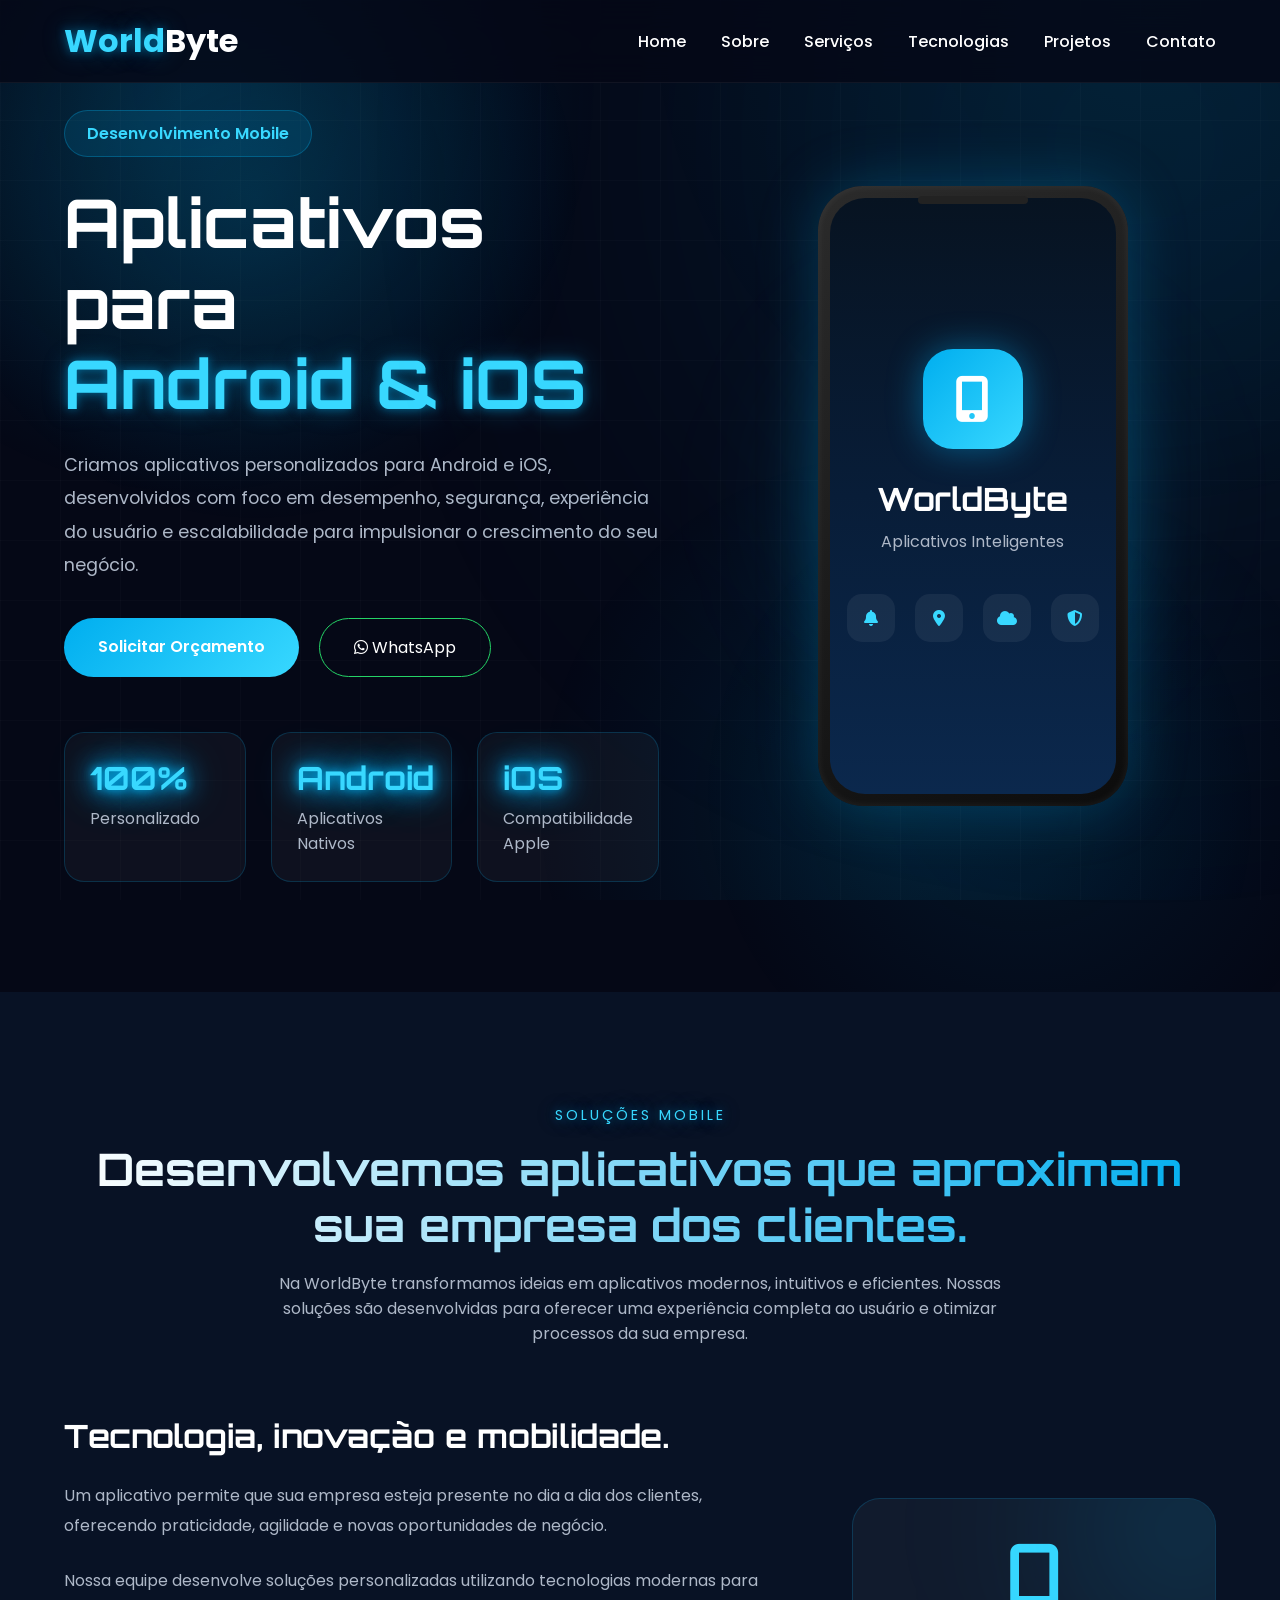
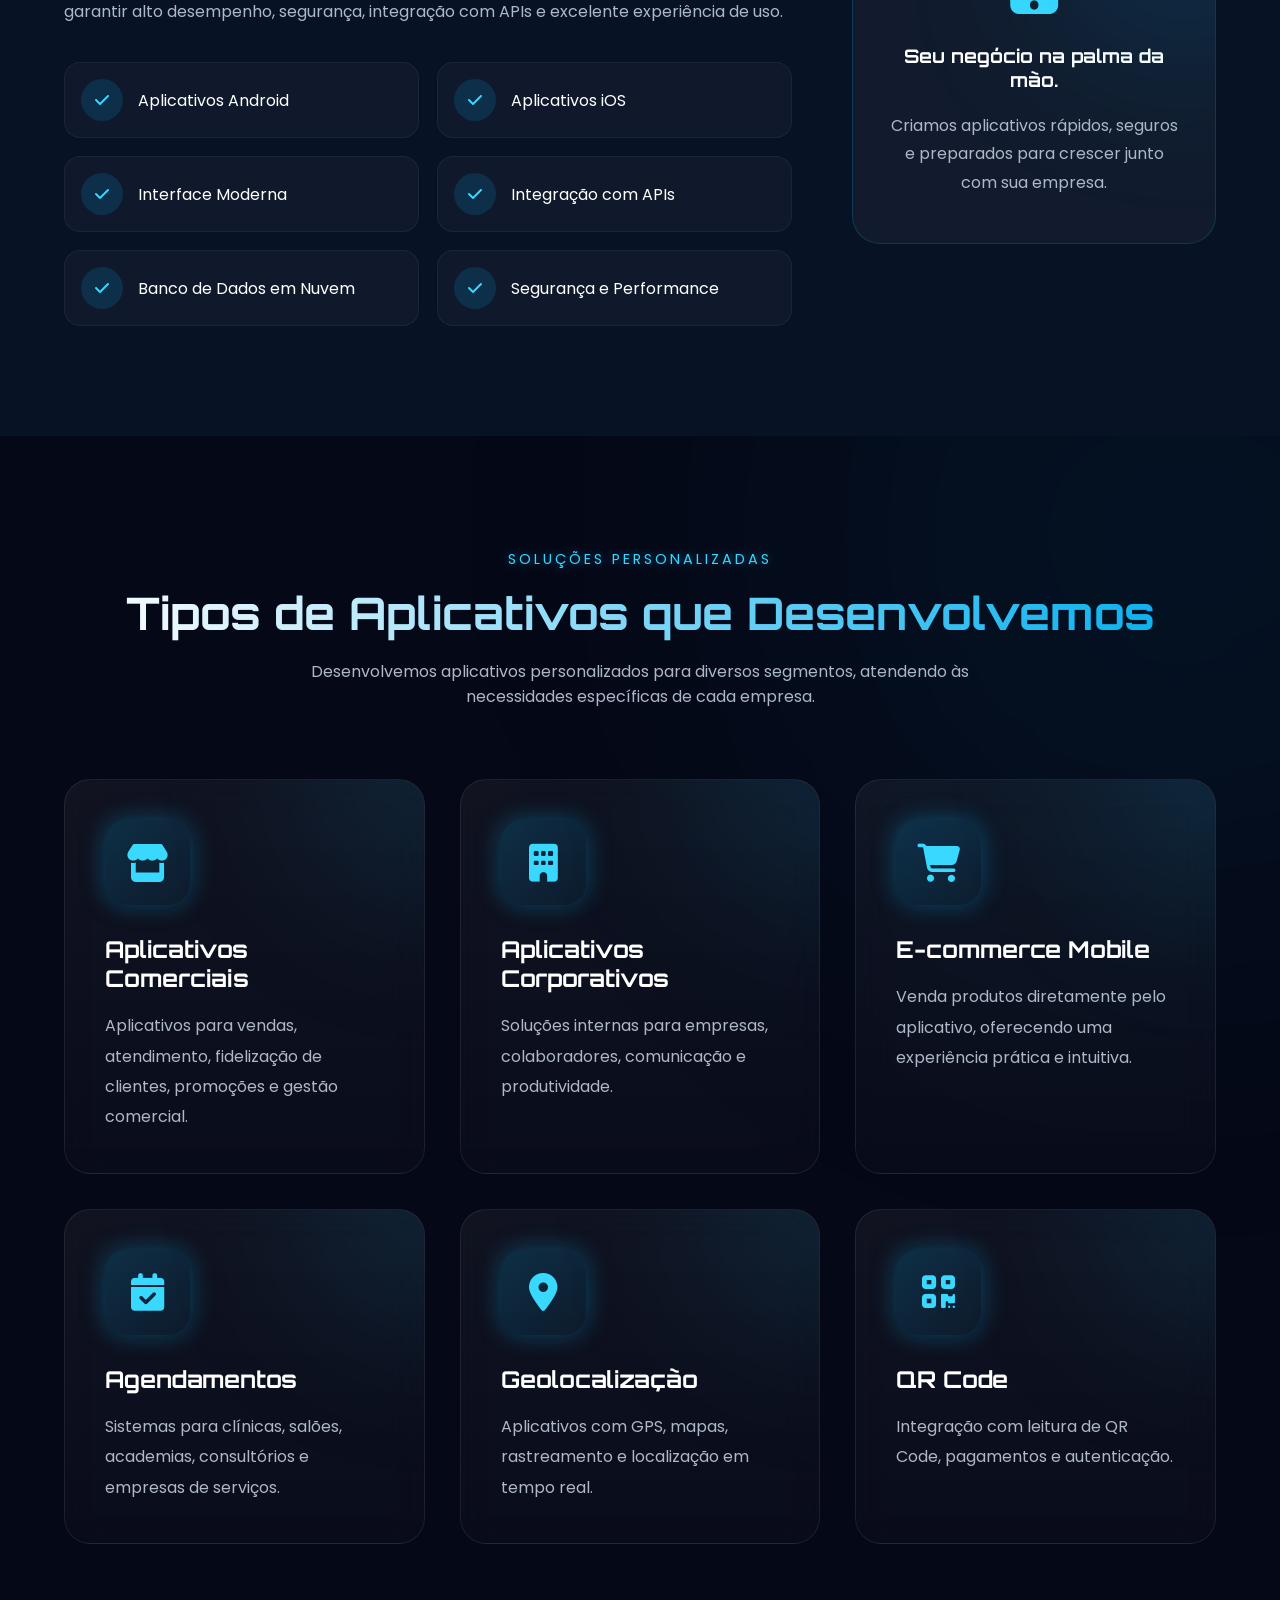
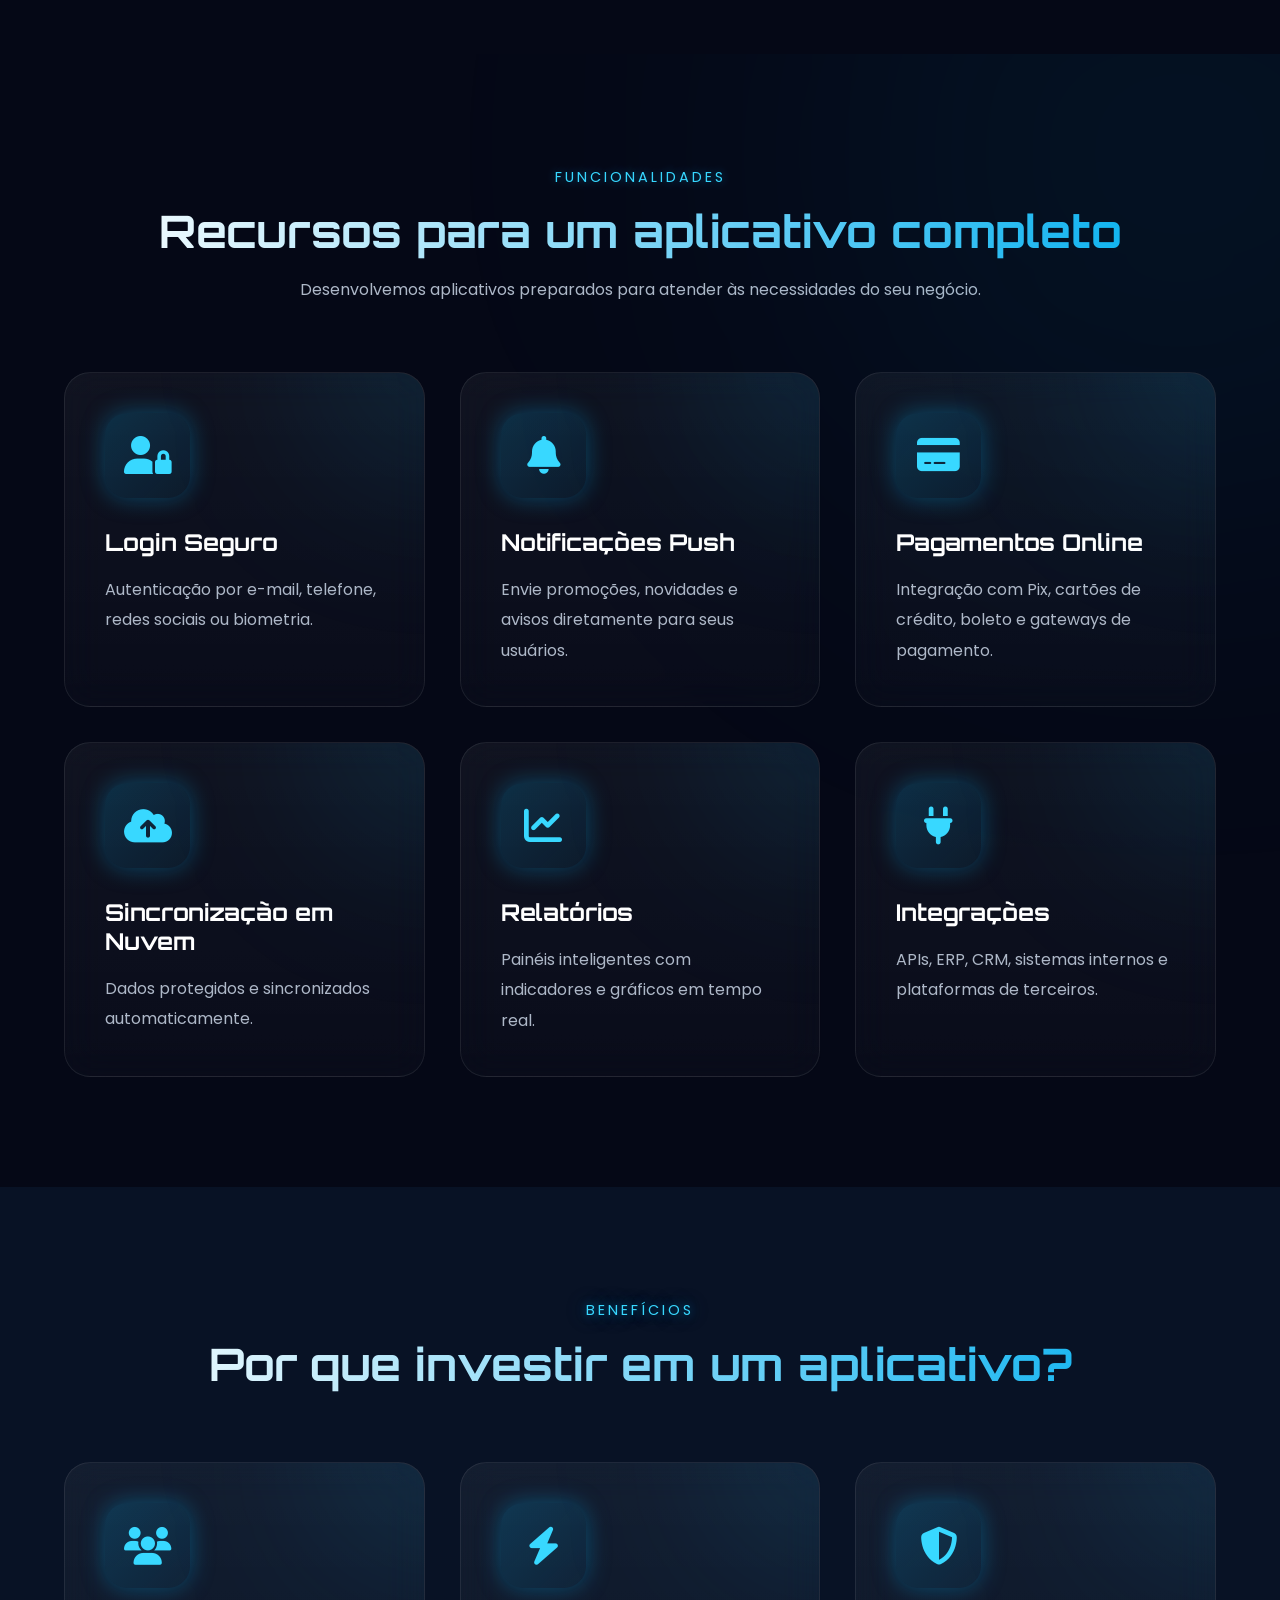
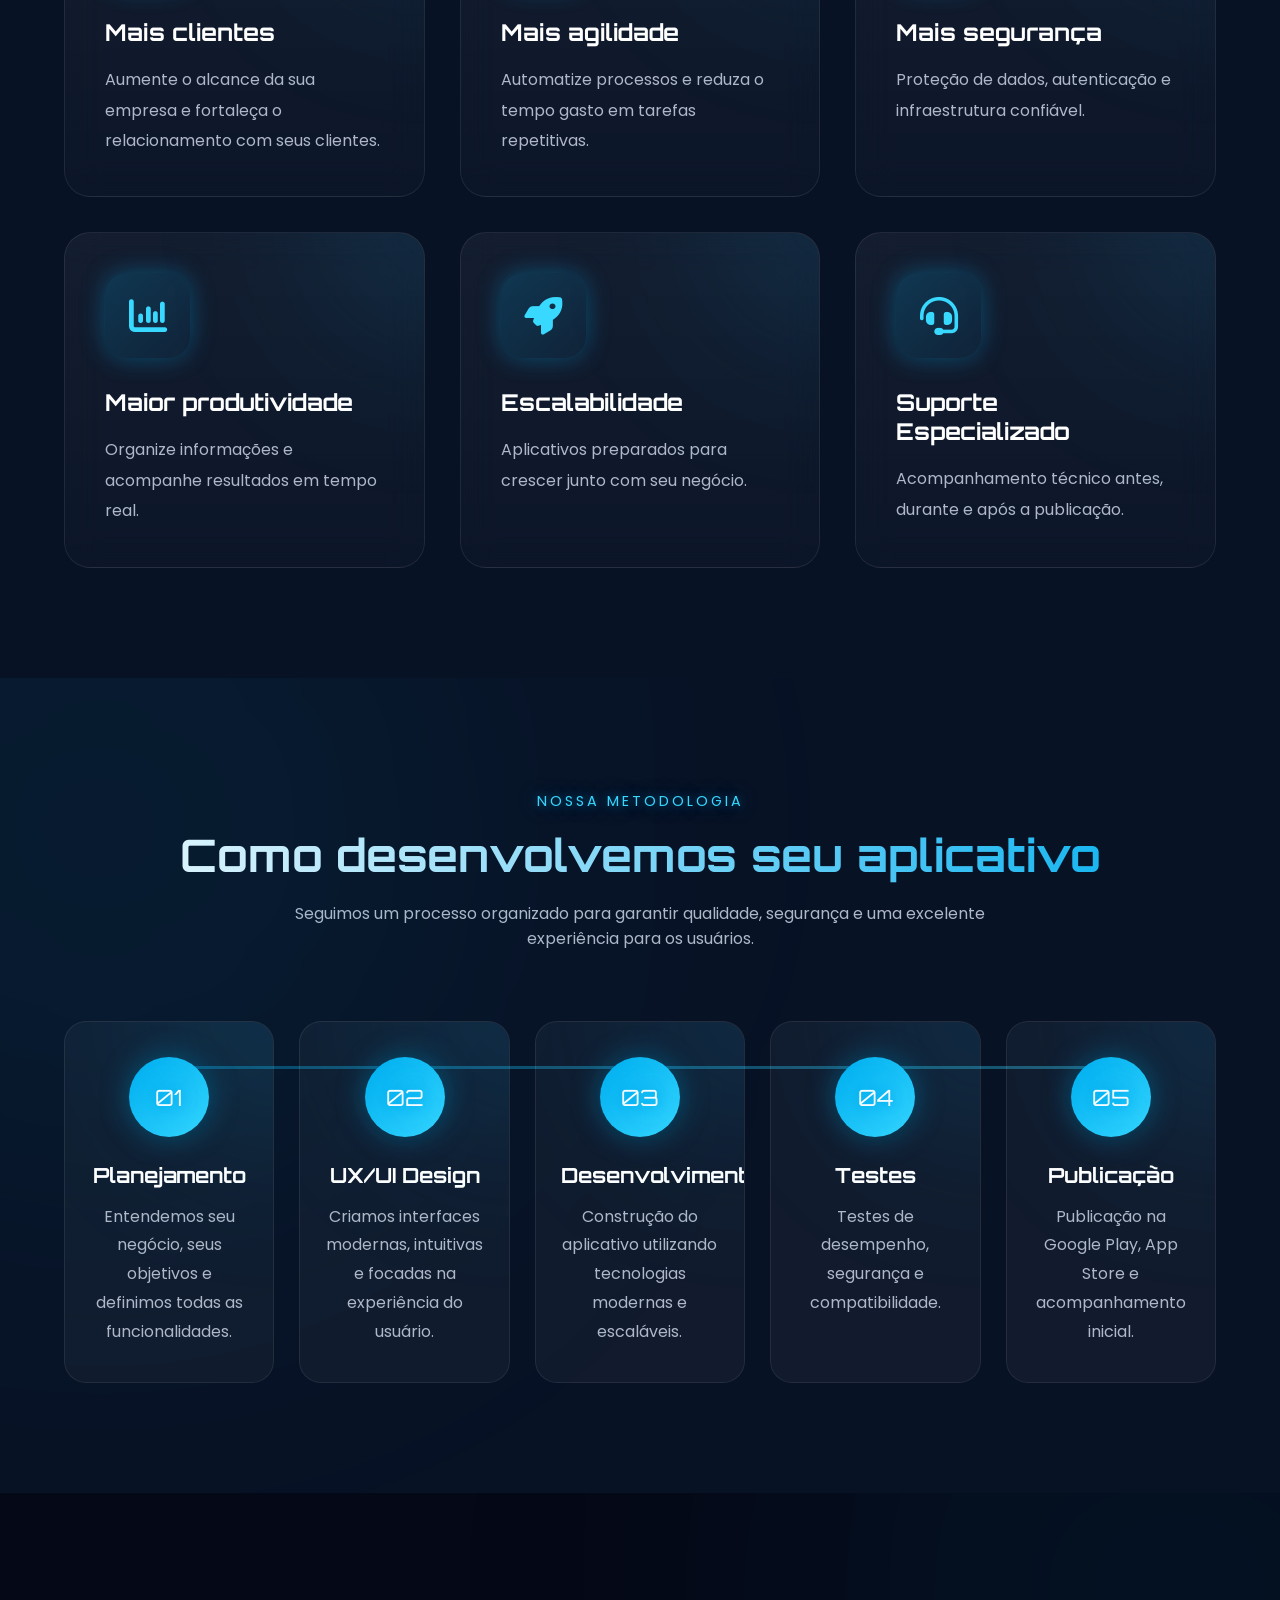
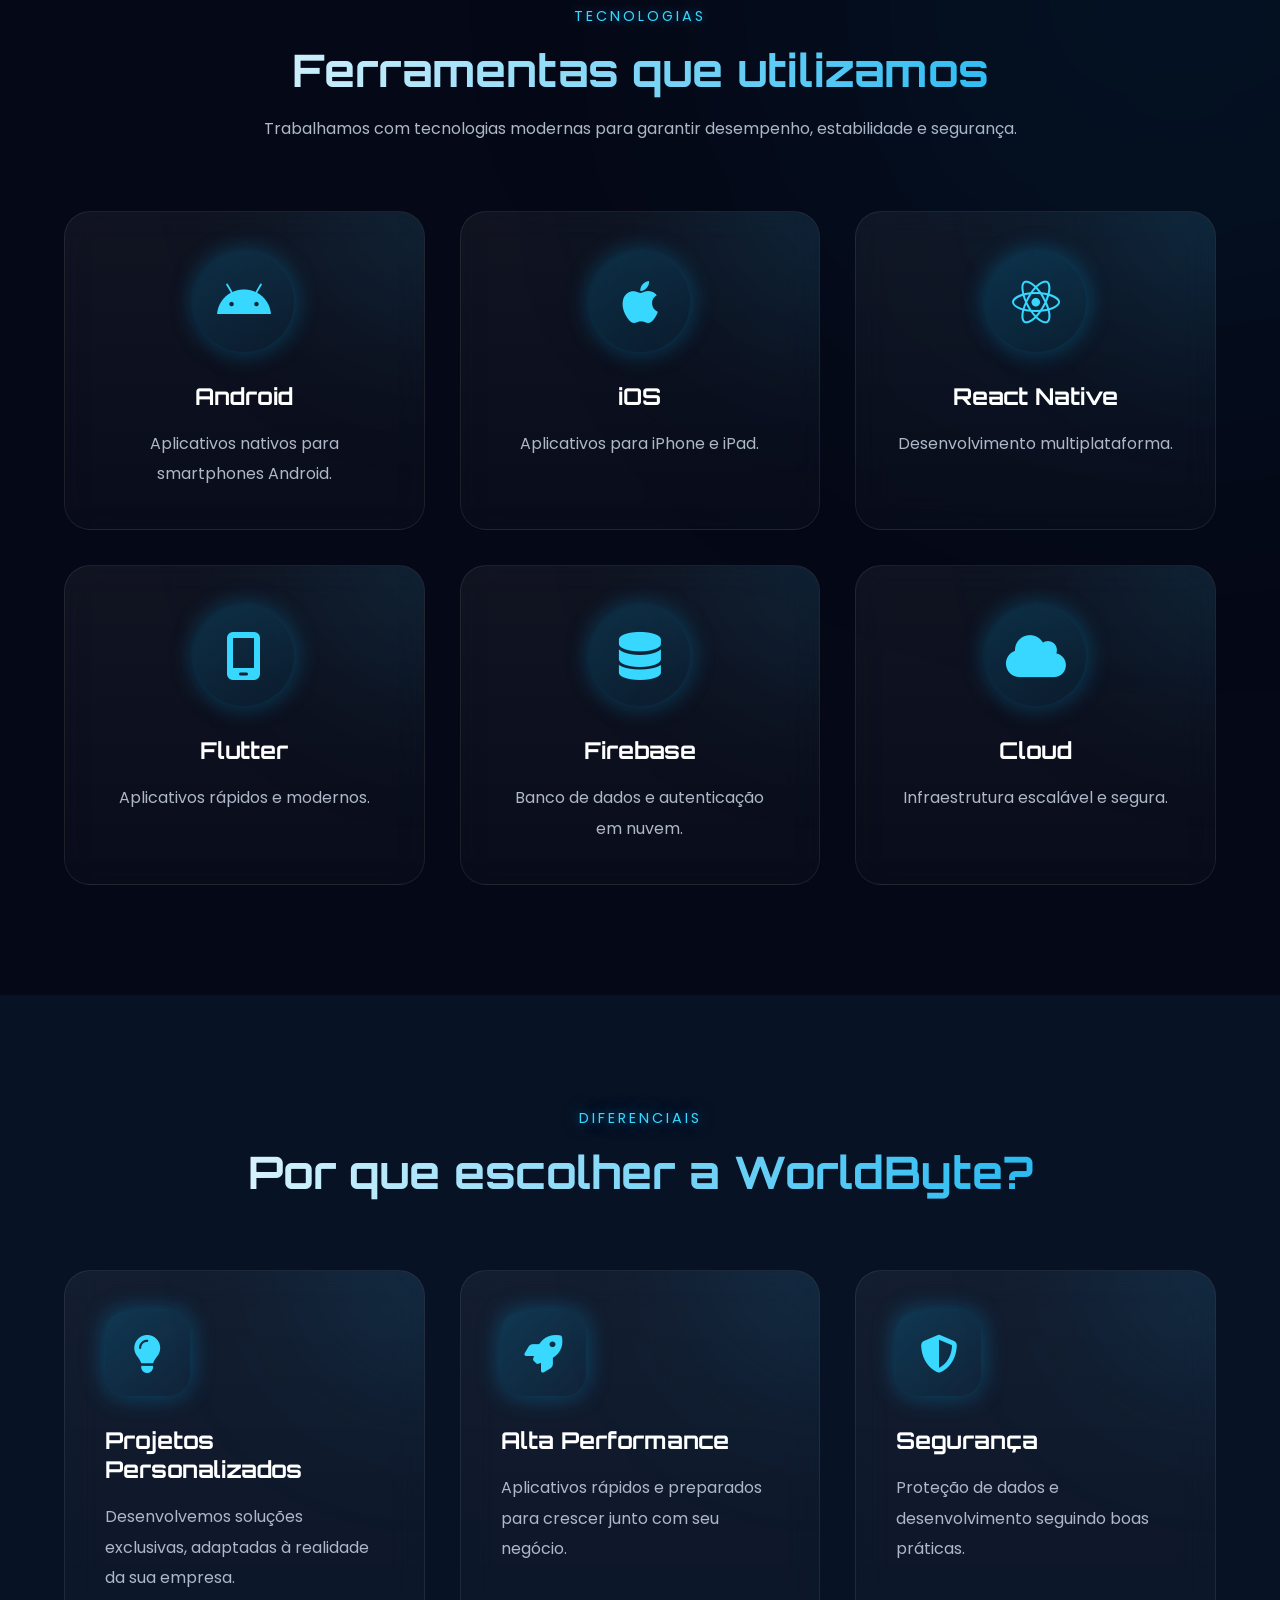
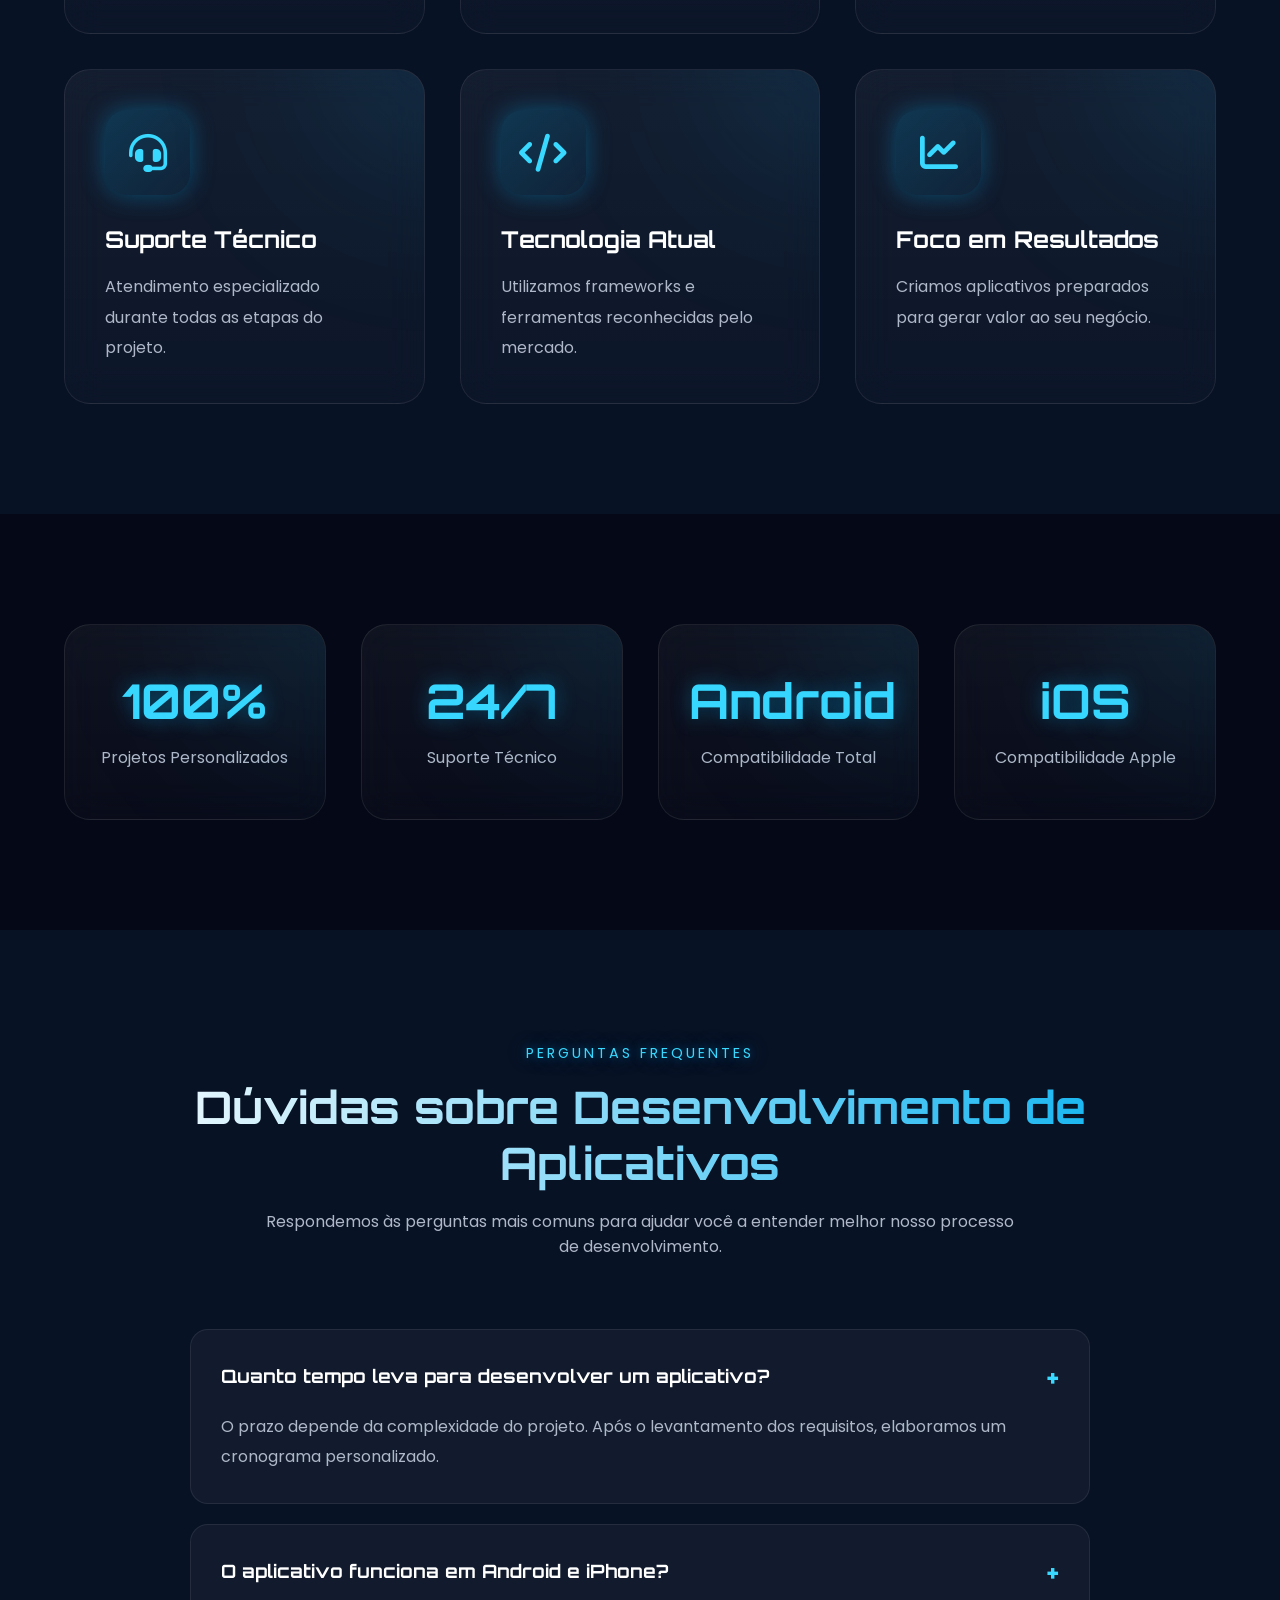
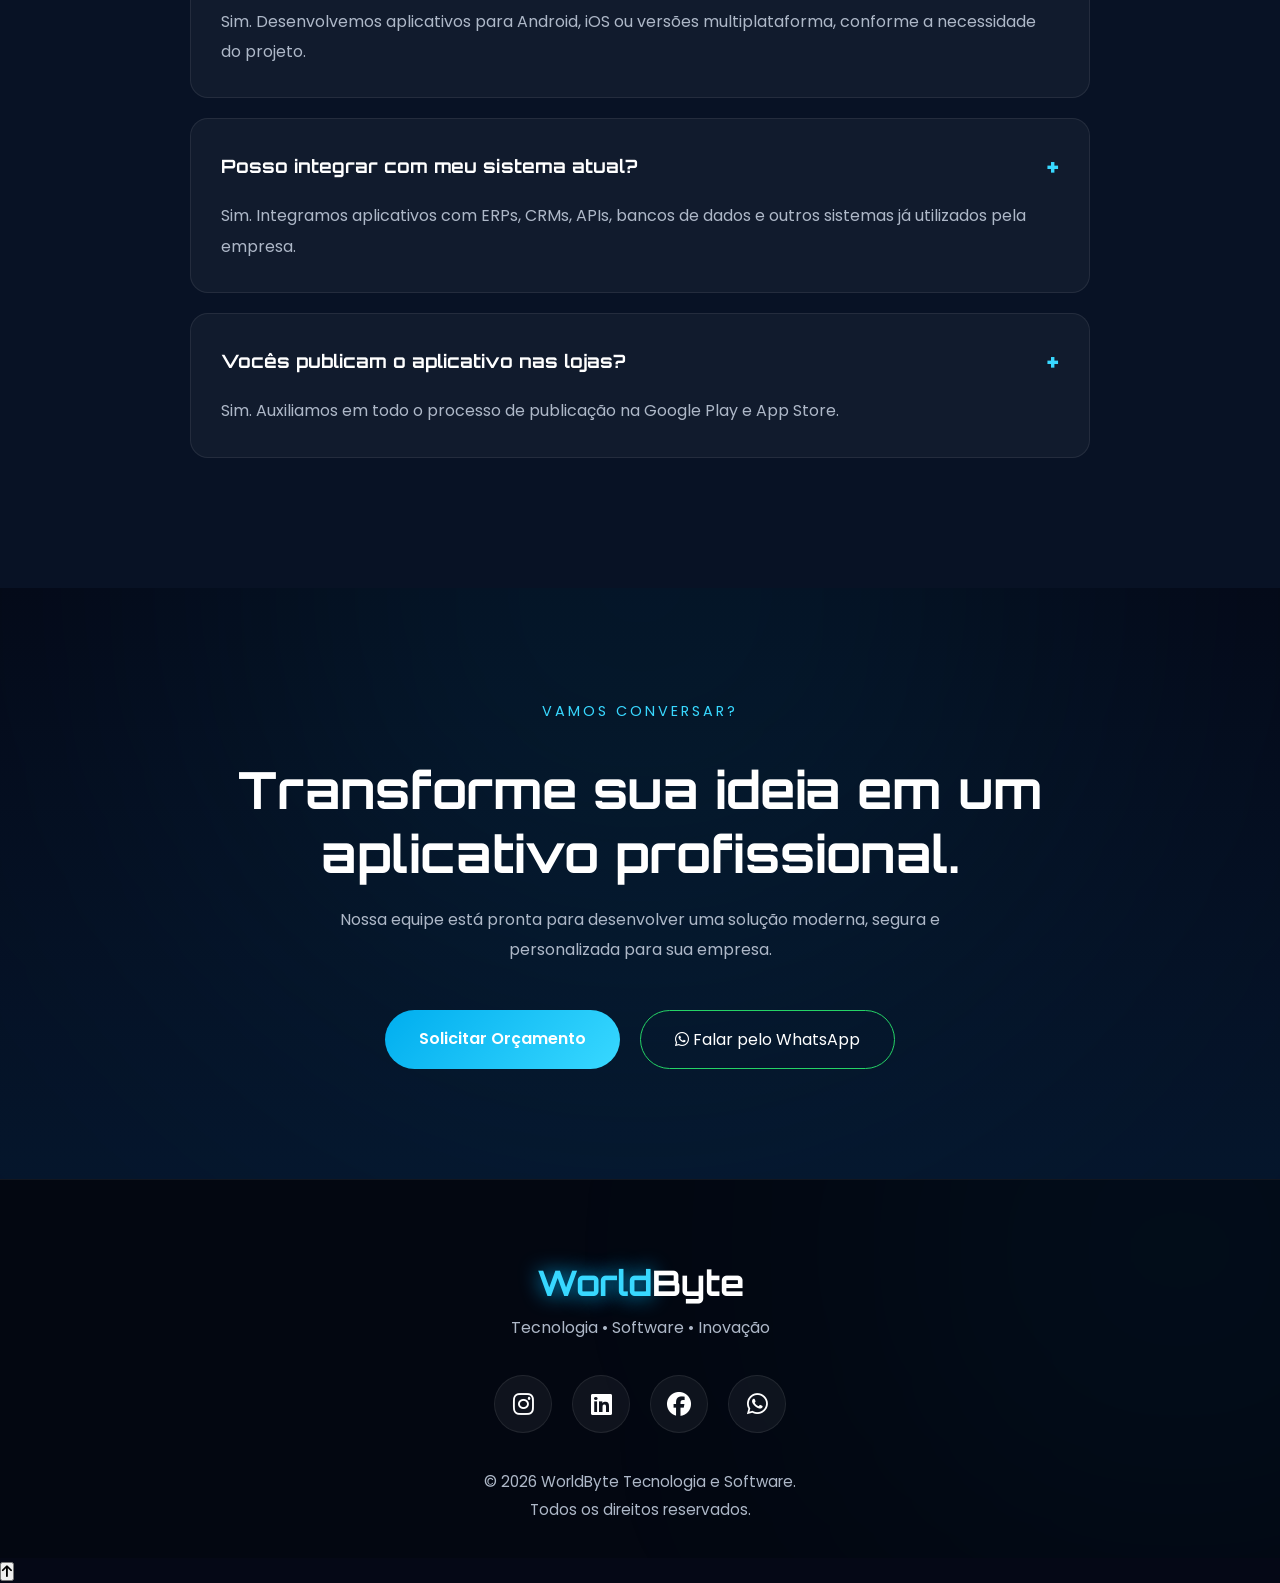
<file: servicos/desenvolvimento-apps.html>
<!DOCTYPE html>
<html lang="pt-BR">

<head>

    <meta charset="UTF-8">
    <meta name="viewport" content="width=device-width, initial-scale=1.0">

    <title>Desenvolvimento de Aplicativos | WorldByte Tecnologia</title>

    <meta name="description"
        content="Desenvolvimento de aplicativos Android e iOS personalizados para empresas. Soluções modernas, seguras e de alta performance.">

    <link rel="icon" href="../assets/favicon.png">

    <!-- Google Fonts -->
    <link rel="preconnect" href="https://fonts.googleapis.com">
    <link rel="preconnect" href="https://fonts.gstatic.com" crossorigin>

    <link href="https://fonts.googleapis.com/css2?family=Orbitron:wght@400;500;600;700;800&family=Poppins:wght@300;400;500;600;700&display=swap"
        rel="stylesheet">

    <!-- Font Awesome -->
    <link rel="stylesheet"
        href="https://cdnjs.cloudflare.com/ajax/libs/font-awesome/6.5.2/css/all.min.css">

    <!-- CSS -->
   <link rel="stylesheet" href="../css/desenvolvimento-app.css">
</head>

<body>

<!-- ======================================================
HEADER
====================================================== -->

<header class="header">

    <div class="container">

        <a href="#" class="logo">
            <span>World</span>Byte
        </a>

        <nav class="navbar">

            <a href="../index.html">Home</a>
            <a href="#sobre">Sobre</a>
            <a href="#servicos">Serviços</a>
            <a href="#tecnologias">Tecnologias</a>
            <a href="#portfolio">Projetos</a>
            <a href="#contato">Contato</a>

        </nav>

        <button class="menu-mobile">

            <i class="fa-solid fa-bars"></i>

        </button>

    </div>

</header>

<!-- ======================================================
HERO
====================================================== -->

<section class="hero-service">

    <div class="container hero-grid">

        <div class="hero-text">

            <span class="tag">

                Desenvolvimento Mobile

            </span>

            <h1>

                Aplicativos para

                <span>Android & iOS</span>

            </h1>

            <p>

                Criamos aplicativos personalizados para Android e iOS,
                desenvolvidos com foco em desempenho, segurança,
                experiência do usuário e escalabilidade para impulsionar
                o crescimento do seu negócio.

            </p>

            <div class="hero-buttons">

                <a href="#contato" class="btn">

                    Solicitar Orçamento

                </a>

                <a href="https://wa.me/5531982283299"
                    target="_blank"
                    class="btn-whatsapp">

                    <i class="fa-brands fa-whatsapp"></i>

                    WhatsApp

                </a>

            </div>

            <div class="hero-numbers">

                <div class="number">

                    <h2>100%</h2>

                    <span>Personalizado</span>

                </div>

                <div class="number">

                    <h2>Android</h2>

                    <span>Aplicativos Nativos</span>

                </div>

                <div class="number">

                    <h2>iOS</h2>

                    <span>Compatibilidade Apple</span>

                </div>

            </div>

        </div>

        <div class="hero-image">

            <div class="phone">

                <div class="phone-screen">

                    <div class="app-logo">

                        <i class="fa-solid fa-mobile-screen-button"></i>

                    </div>

                    <h3>WorldByte</h3>

                    <p>Aplicativos Inteligentes</p>

                    <div class="phone-icons">

                        <i class="fa-solid fa-bell"></i>

                        <i class="fa-solid fa-location-dot"></i>

                        <i class="fa-solid fa-cloud"></i>

                        <i class="fa-solid fa-shield-halved"></i>

                    </div>

                </div>

            </div>

        </div>

    </div>

</section>

<!-- ======================================================
SOBRE
====================================================== -->

<section class="about-service" id="sobre">

    <div class="container">

        <div class="section-title">

            <span class="subtitle">

                Soluções Mobile

            </span>

            <h2>

                Desenvolvemos aplicativos que aproximam sua empresa dos clientes.

            </h2>

            <p>

                Na WorldByte transformamos ideias em aplicativos modernos,
                intuitivos e eficientes. Nossas soluções são desenvolvidas
                para oferecer uma experiência completa ao usuário e otimizar
                processos da sua empresa.

            </p>

        </div>

        <div class="about-grid">

            <div class="about-text">

                <h3>

                    Tecnologia, inovação e mobilidade.

                </h3>

                <p>

                    Um aplicativo permite que sua empresa esteja presente
                    no dia a dia dos clientes, oferecendo praticidade,
                    agilidade e novas oportunidades de negócio.

                </p>

                <p>

                    Nossa equipe desenvolve soluções personalizadas utilizando
                    tecnologias modernas para garantir alto desempenho,
                    segurança, integração com APIs e excelente experiência
                    de uso.

                </p>

                <ul>

                    <li>
                        <i class="fa-solid fa-check"></i>
                        Aplicativos Android
                    </li>

                    <li>
                        <i class="fa-solid fa-check"></i>
                        Aplicativos iOS
                    </li>

                    <li>
                        <i class="fa-solid fa-check"></i>
                        Interface Moderna
                    </li>

                    <li>
                        <i class="fa-solid fa-check"></i>
                        Integração com APIs
                    </li>

                    <li>
                        <i class="fa-solid fa-check"></i>
                        Banco de Dados em Nuvem
                    </li>

                    <li>
                        <i class="fa-solid fa-check"></i>
                        Segurança e Performance
                    </li>

                </ul>

            </div>

            <div class="about-card">

                <i class="fa-solid fa-mobile-screen-button"></i>

                <h3>

                    Seu negócio na palma da mão.

                </h3>

                <p>

                    Criamos aplicativos rápidos, seguros e preparados
                    para crescer junto com sua empresa.

                </p>

            </div>

        </div>

    </div>

</section>

<!-- ======================================================
TIPOS DE APLICATIVOS
====================================================== -->

<section class="services-types" id="solucoes">

    <div class="container">

        <div class="section-title">

            <span class="subtitle">
                Soluções Personalizadas
            </span>

            <h2>
                Tipos de Aplicativos que Desenvolvemos
            </h2>

            <p>

                Desenvolvemos aplicativos personalizados para diversos segmentos,
                atendendo às necessidades específicas de cada empresa.

            </p>

        </div>

        <div class="cards">

            <div class="card">

                <i class="fa-solid fa-store"></i>

                <h3>Aplicativos Comerciais</h3>

                <p>

                    Aplicativos para vendas, atendimento, fidelização de clientes,
                    promoções e gestão comercial.

                </p>

            </div>

            <div class="card">

                <i class="fa-solid fa-building"></i>

                <h3>Aplicativos Corporativos</h3>

                <p>

                    Soluções internas para empresas, colaboradores,
                    comunicação e produtividade.

                </p>

            </div>

            <div class="card">

                <i class="fa-solid fa-cart-shopping"></i>

                <h3>E-commerce Mobile</h3>

                <p>

                    Venda produtos diretamente pelo aplicativo,
                    oferecendo uma experiência prática e intuitiva.

                </p>

            </div>

            <div class="card">

                <i class="fa-solid fa-calendar-check"></i>

                <h3>Agendamentos</h3>

                <p>

                    Sistemas para clínicas, salões, academias,
                    consultórios e empresas de serviços.

                </p>

            </div>

            <div class="card">

                <i class="fa-solid fa-location-dot"></i>

                <h3>Geolocalização</h3>

                <p>

                    Aplicativos com GPS, mapas, rastreamento
                    e localização em tempo real.

                </p>

            </div>

            <div class="card">

                <i class="fa-solid fa-qrcode"></i>

                <h3>QR Code</h3>

                <p>

                    Integração com leitura de QR Code,
                    pagamentos e autenticação.

                </p>

            </div>

        </div>

    </div>

</section>

<!-- ======================================================
FUNCIONALIDADES
====================================================== -->

<section class="features">

    <div class="container">

        <div class="section-title">

            <span class="subtitle">

                Funcionalidades

            </span>

            <h2>

                Recursos para um aplicativo completo

            </h2>

            <p>

                Desenvolvemos aplicativos preparados para atender às
                necessidades do seu negócio.

            </p>

        </div>

        <div class="cards">

            <div class="card">

                <i class="fa-solid fa-user-lock"></i>

                <h3>Login Seguro</h3>

                <p>

                    Autenticação por e-mail, telefone,
                    redes sociais ou biometria.

                </p>

            </div>

            <div class="card">

                <i class="fa-solid fa-bell"></i>

                <h3>Notificações Push</h3>

                <p>

                    Envie promoções, novidades e avisos
                    diretamente para seus usuários.

                </p>

            </div>

            <div class="card">

                <i class="fa-solid fa-credit-card"></i>

                <h3>Pagamentos Online</h3>

                <p>

                    Integração com Pix, cartões de crédito,
                    boleto e gateways de pagamento.

                </p>

            </div>

            <div class="card">

                <i class="fa-solid fa-cloud-arrow-up"></i>

                <h3>Sincronização em Nuvem</h3>

                <p>

                    Dados protegidos e sincronizados
                    automaticamente.

                </p>

            </div>

            <div class="card">

                <i class="fa-solid fa-chart-line"></i>

                <h3>Relatórios</h3>

                <p>

                    Painéis inteligentes com indicadores
                    e gráficos em tempo real.

                </p>

            </div>

            <div class="card">

                <i class="fa-solid fa-plug"></i>

                <h3>Integrações</h3>

                <p>

                    APIs, ERP, CRM, sistemas internos
                    e plataformas de terceiros.

                </p>

            </div>

        </div>

    </div>

</section>

<!-- ======================================================
BENEFÍCIOS
====================================================== -->

<section class="about-service">

    <div class="container">

        <div class="section-title">

            <span class="subtitle">

                Benefícios

            </span>

            <h2>

                Por que investir em um aplicativo?

            </h2>

        </div>

        <div class="cards">

            <div class="card">

                <i class="fa-solid fa-users"></i>

                <h3>Mais clientes</h3>

                <p>

                    Aumente o alcance da sua empresa
                    e fortaleça o relacionamento com seus clientes.

                </p>

            </div>

            <div class="card">

                <i class="fa-solid fa-bolt"></i>

                <h3>Mais agilidade</h3>

                <p>

                    Automatize processos e reduza o tempo
                    gasto em tarefas repetitivas.

                </p>

            </div>

            <div class="card">

                <i class="fa-solid fa-shield-halved"></i>

                <h3>Mais segurança</h3>

                <p>

                    Proteção de dados, autenticação
                    e infraestrutura confiável.

                </p>

            </div>

            <div class="card">

                <i class="fa-solid fa-chart-column"></i>

                <h3>Maior produtividade</h3>

                <p>

                    Organize informações e acompanhe
                    resultados em tempo real.

                </p>

            </div>

            <div class="card">

                <i class="fa-solid fa-rocket"></i>

                <h3>Escalabilidade</h3>

                <p>

                    Aplicativos preparados para crescer
                    junto com seu negócio.

                </p>

            </div>

            <div class="card">

                <i class="fa-solid fa-headset"></i>

                <h3>Suporte Especializado</h3>

                <p>

                    Acompanhamento técnico antes,
                    durante e após a publicação.

                </p>

            </div>

        </div>

    </div>

</section>

<!-- ======================================================
PROCESSO DE DESENVOLVIMENTO
====================================================== -->

<section class="process" id="processo">

    <div class="container">

        <div class="section-title">

            <span class="subtitle">
                Nossa Metodologia
            </span>

            <h2>
                Como desenvolvemos seu aplicativo
            </h2>

            <p>

                Seguimos um processo organizado para garantir
                qualidade, segurança e uma excelente experiência
                para os usuários.

            </p>

        </div>

        <div class="timeline">

            <div class="step">

                <span>01</span>

                <h3>Planejamento</h3>

                <p>

                    Entendemos seu negócio, seus objetivos e
                    definimos todas as funcionalidades.

                </p>

            </div>

            <div class="step">

                <span>02</span>

                <h3>UX/UI Design</h3>

                <p>

                    Criamos interfaces modernas,
                    intuitivas e focadas na experiência do usuário.

                </p>

            </div>

            <div class="step">

                <span>03</span>

                <h3>Desenvolvimento</h3>

                <p>

                    Construção do aplicativo utilizando
                    tecnologias modernas e escaláveis.

                </p>

            </div>

            <div class="step">

                <span>04</span>

                <h3>Testes</h3>

                <p>

                    Testes de desempenho,
                    segurança e compatibilidade.

                </p>

            </div>

            <div class="step">

                <span>05</span>

                <h3>Publicação</h3>

                <p>

                    Publicação na Google Play,
                    App Store e acompanhamento inicial.

                </p>

            </div>

        </div>

    </div>

</section>

<!-- ======================================================
TECNOLOGIAS
====================================================== -->

<section class="services-types" id="tecnologias">

    <div class="container">

        <div class="section-title">

            <span class="subtitle">

                Tecnologias

            </span>

            <h2>

                Ferramentas que utilizamos

            </h2>

            <p>

                Trabalhamos com tecnologias modernas para
                garantir desempenho, estabilidade e segurança.

            </p>

        </div>

        <div class="cards">

            <div class="card">

                <i class="fa-brands fa-android"></i>

                <h3>Android</h3>

                <p>

                    Aplicativos nativos para smartphones Android.

                </p>

            </div>

            <div class="card">

                <i class="fa-brands fa-apple"></i>

                <h3>iOS</h3>

                <p>

                    Aplicativos para iPhone e iPad.

                </p>

            </div>

            <div class="card">

                <i class="fa-brands fa-react"></i>

                <h3>React Native</h3>

                <p>

                    Desenvolvimento multiplataforma.

                </p>

            </div>

            <div class="card">

                <i class="fa-solid fa-mobile-screen"></i>

                <h3>Flutter</h3>

                <p>

                    Aplicativos rápidos e modernos.

                </p>

            </div>

            <div class="card">

                <i class="fa-solid fa-database"></i>

                <h3>Firebase</h3>

                <p>

                    Banco de dados e autenticação em nuvem.

                </p>

            </div>

            <div class="card">

                <i class="fa-solid fa-cloud"></i>

                <h3>Cloud</h3>

                <p>

                    Infraestrutura escalável e segura.

                </p>

            </div>

        </div>

    </div>

</section>

<!-- ======================================================
DIFERENCIAIS
====================================================== -->

<section class="about-service">

    <div class="container">

        <div class="section-title">

            <span class="subtitle">

                Diferenciais

            </span>

            <h2>

                Por que escolher a WorldByte?

            </h2>

        </div>

        <div class="cards">

            <div class="card">

                <i class="fa-solid fa-lightbulb"></i>

                <h3>Projetos Personalizados</h3>

                <p>

                    Desenvolvemos soluções exclusivas,
                    adaptadas à realidade da sua empresa.

                </p>

            </div>

            <div class="card">

                <i class="fa-solid fa-rocket"></i>

                <h3>Alta Performance</h3>

                <p>

                    Aplicativos rápidos e preparados
                    para crescer junto com seu negócio.

                </p>

            </div>

            <div class="card">

                <i class="fa-solid fa-shield-halved"></i>

                <h3>Segurança</h3>

                <p>

                    Proteção de dados e desenvolvimento
                    seguindo boas práticas.

                </p>

            </div>

            <div class="card">

                <i class="fa-solid fa-headset"></i>

                <h3>Suporte Técnico</h3>

                <p>

                    Atendimento especializado durante
                    todas as etapas do projeto.

                </p>

            </div>

            <div class="card">

                <i class="fa-solid fa-code"></i>

                <h3>Tecnologia Atual</h3>

                <p>

                    Utilizamos frameworks e ferramentas
                    reconhecidas pelo mercado.

                </p>

            </div>

            <div class="card">

                <i class="fa-solid fa-chart-line"></i>

                <h3>Foco em Resultados</h3>

                <p>

                    Criamos aplicativos preparados para
                    gerar valor ao seu negócio.

                </p>

            </div>

        </div>

    </div>

</section>

<!-- ======================================================
ESTATÍSTICAS
====================================================== -->

<section class="numbers">

    <div class="container">

        <div class="cards">

            <div class="card">

                <h2>100%</h2>

                <p>Projetos Personalizados</p>

            </div>

            <div class="card">

                <h2>24/7</h2>

                <p>Suporte Técnico</p>

            </div>

            <div class="card">

                <h2>Android</h2>

                <p>Compatibilidade Total</p>

            </div>

            <div class="card">

                <h2>iOS</h2>

                <p>Compatibilidade Apple</p>

            </div>

        </div>

    </div>

</section>

<!-- ======================================================
FAQ
====================================================== -->

<section class="faq">

    <div class="container">

        <div class="section-title">

            <span class="subtitle">

                Perguntas Frequentes

            </span>

            <h2>

                Dúvidas sobre Desenvolvimento de Aplicativos

            </h2>

            <p>

                Respondemos às perguntas mais comuns para ajudar você a entender
                melhor nosso processo de desenvolvimento.

            </p>

        </div>

        <div class="faq-container">

            <div class="faq-item">

                <h3>
                    Quanto tempo leva para desenvolver um aplicativo?
                </h3>

                <p>

                    O prazo depende da complexidade do projeto.
                    Após o levantamento dos requisitos, elaboramos um cronograma
                    personalizado.

                </p>

            </div>

            <div class="faq-item">

                <h3>
                    O aplicativo funciona em Android e iPhone?
                </h3>

                <p>

                    Sim. Desenvolvemos aplicativos para Android, iOS ou versões
                    multiplataforma, conforme a necessidade do projeto.

                </p>

            </div>

            <div class="faq-item">

                <h3>
                    Posso integrar com meu sistema atual?
                </h3>

                <p>

                    Sim. Integramos aplicativos com ERPs, CRMs, APIs, bancos de
                    dados e outros sistemas já utilizados pela empresa.

                </p>

            </div>

            <div class="faq-item">

                <h3>
                    Vocês publicam o aplicativo nas lojas?
                </h3>

                <p>

                    Sim. Auxiliamos em todo o processo de publicação na
                    Google Play e App Store.

                </p>

            </div>

        </div>

    </div>

</section>

<!-- ======================================================
CTA
====================================================== -->

<section class="cta" id="contato">

    <div class="container">

        <span class="subtitle">

            Vamos Conversar?

        </span>

        <h2>

            Transforme sua ideia em um aplicativo profissional.

        </h2>

        <p>

            Nossa equipe está pronta para desenvolver uma solução moderna,
            segura e personalizada para sua empresa.

        </p>

        <div class="hero-buttons">

            <a href="../index.html#contato" class="btn">

                Solicitar Orçamento

            </a>

            <a href="https://wa.me/5531982283299"
                target="_blank"
                class="btn-whatsapp">

                <i class="fa-brands fa-whatsapp"></i>

                Falar pelo WhatsApp

            </a>

        </div>

    </div>

</section>

<!-- ======================================================
FOOTER
====================================================== -->

<footer>

    <div class="container">

        <div class="footer-logo">

            <h2>

                <span>World</span>Byte

            </h2>

            <p>

                Tecnologia • Software • Inovação

            </p>

        </div>

        <div class="social">

            <a href="#" aria-label="Instagram">

                <i class="fa-brands fa-instagram"></i>

            </a>

            <a href="#" aria-label="LinkedIn">

                <i class="fa-brands fa-linkedin"></i>

            </a>

            <a href="#" aria-label="Facebook">

                <i class="fa-brands fa-facebook"></i>

            </a>

            <a href="https://wa.me/5531982283299"
                target="_blank"
                aria-label="WhatsApp">

                <i class="fa-brands fa-whatsapp"></i>

            </a>

        </div>

        <p class="copyright">

            © 2026 WorldByte Tecnologia e Software.<br>
            Todos os direitos reservados.

        </p>

    </div>

</footer>

<!-- ======================================================
JAVASCRIPT
====================================================== -->

<script src="../js/script.js"></script>

<script src="../js/desenvolvimento-apps.js"></script>

</body>

</html>
</file>
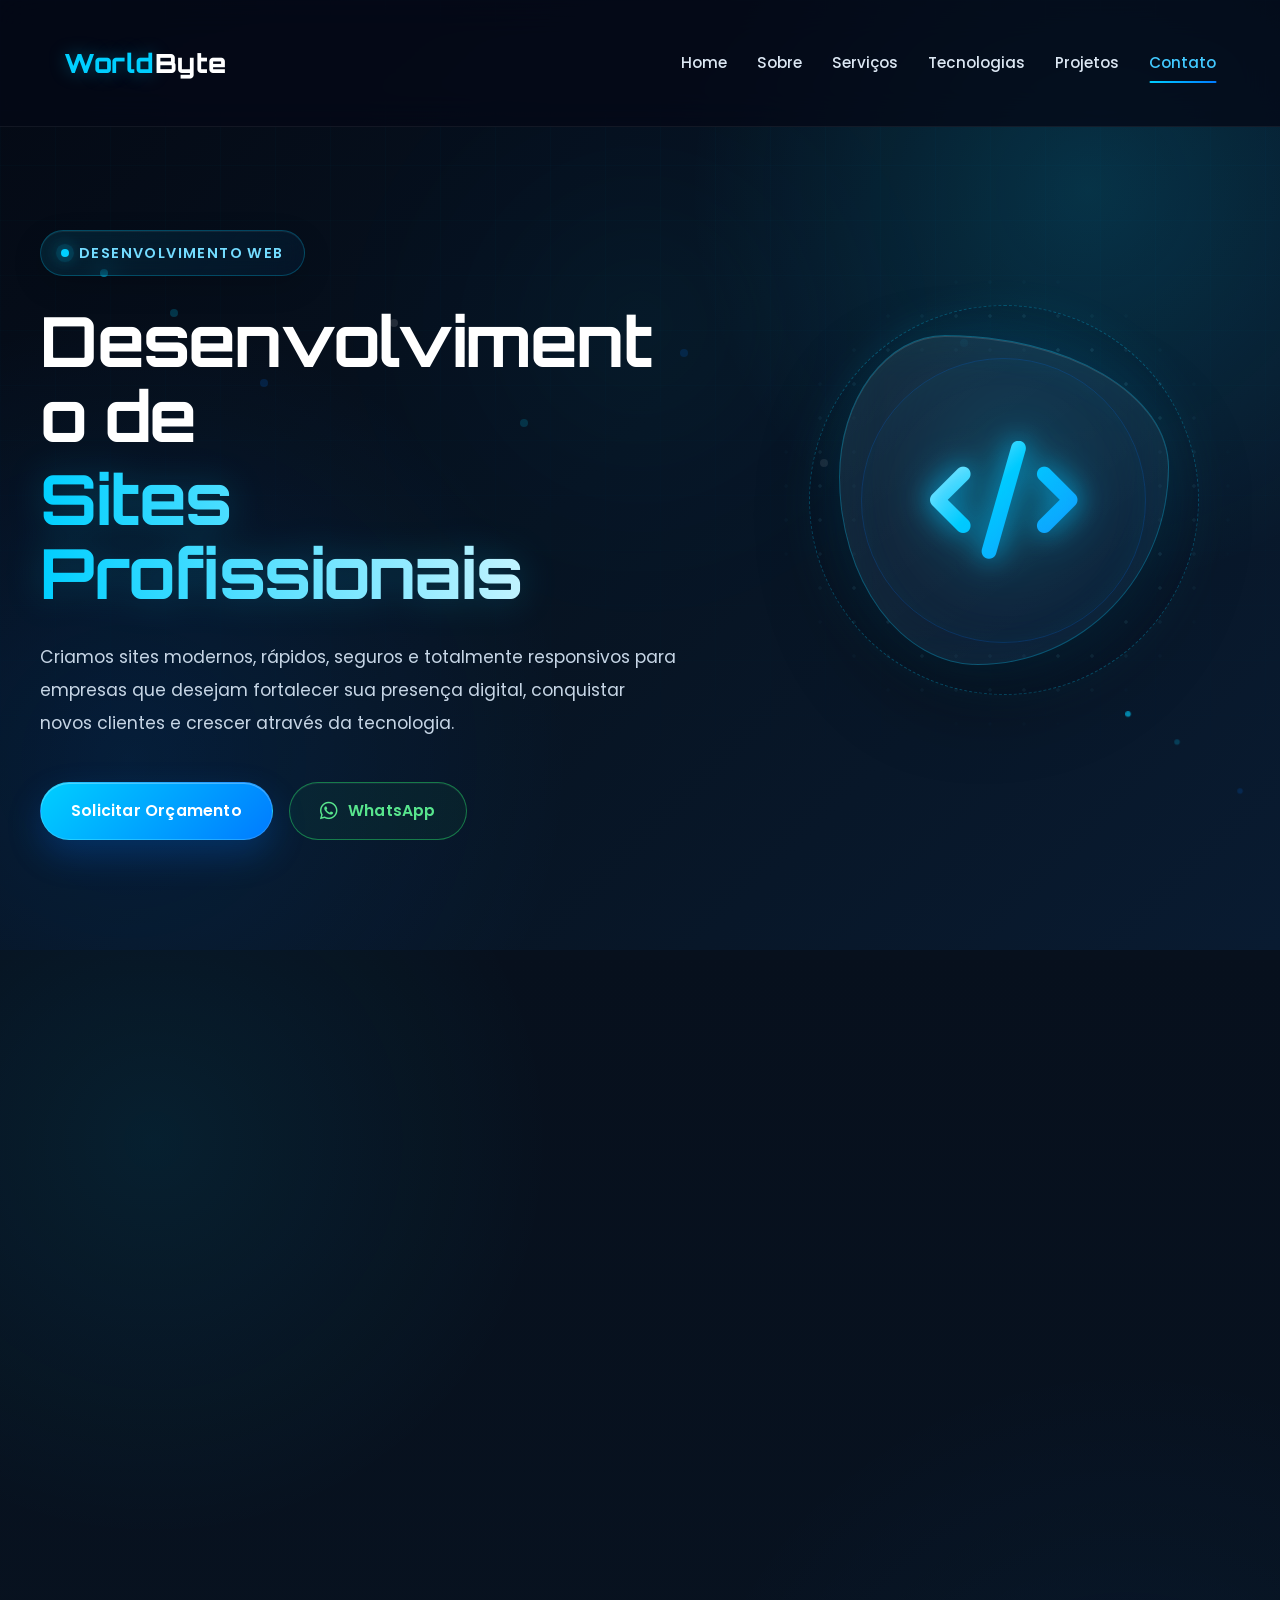
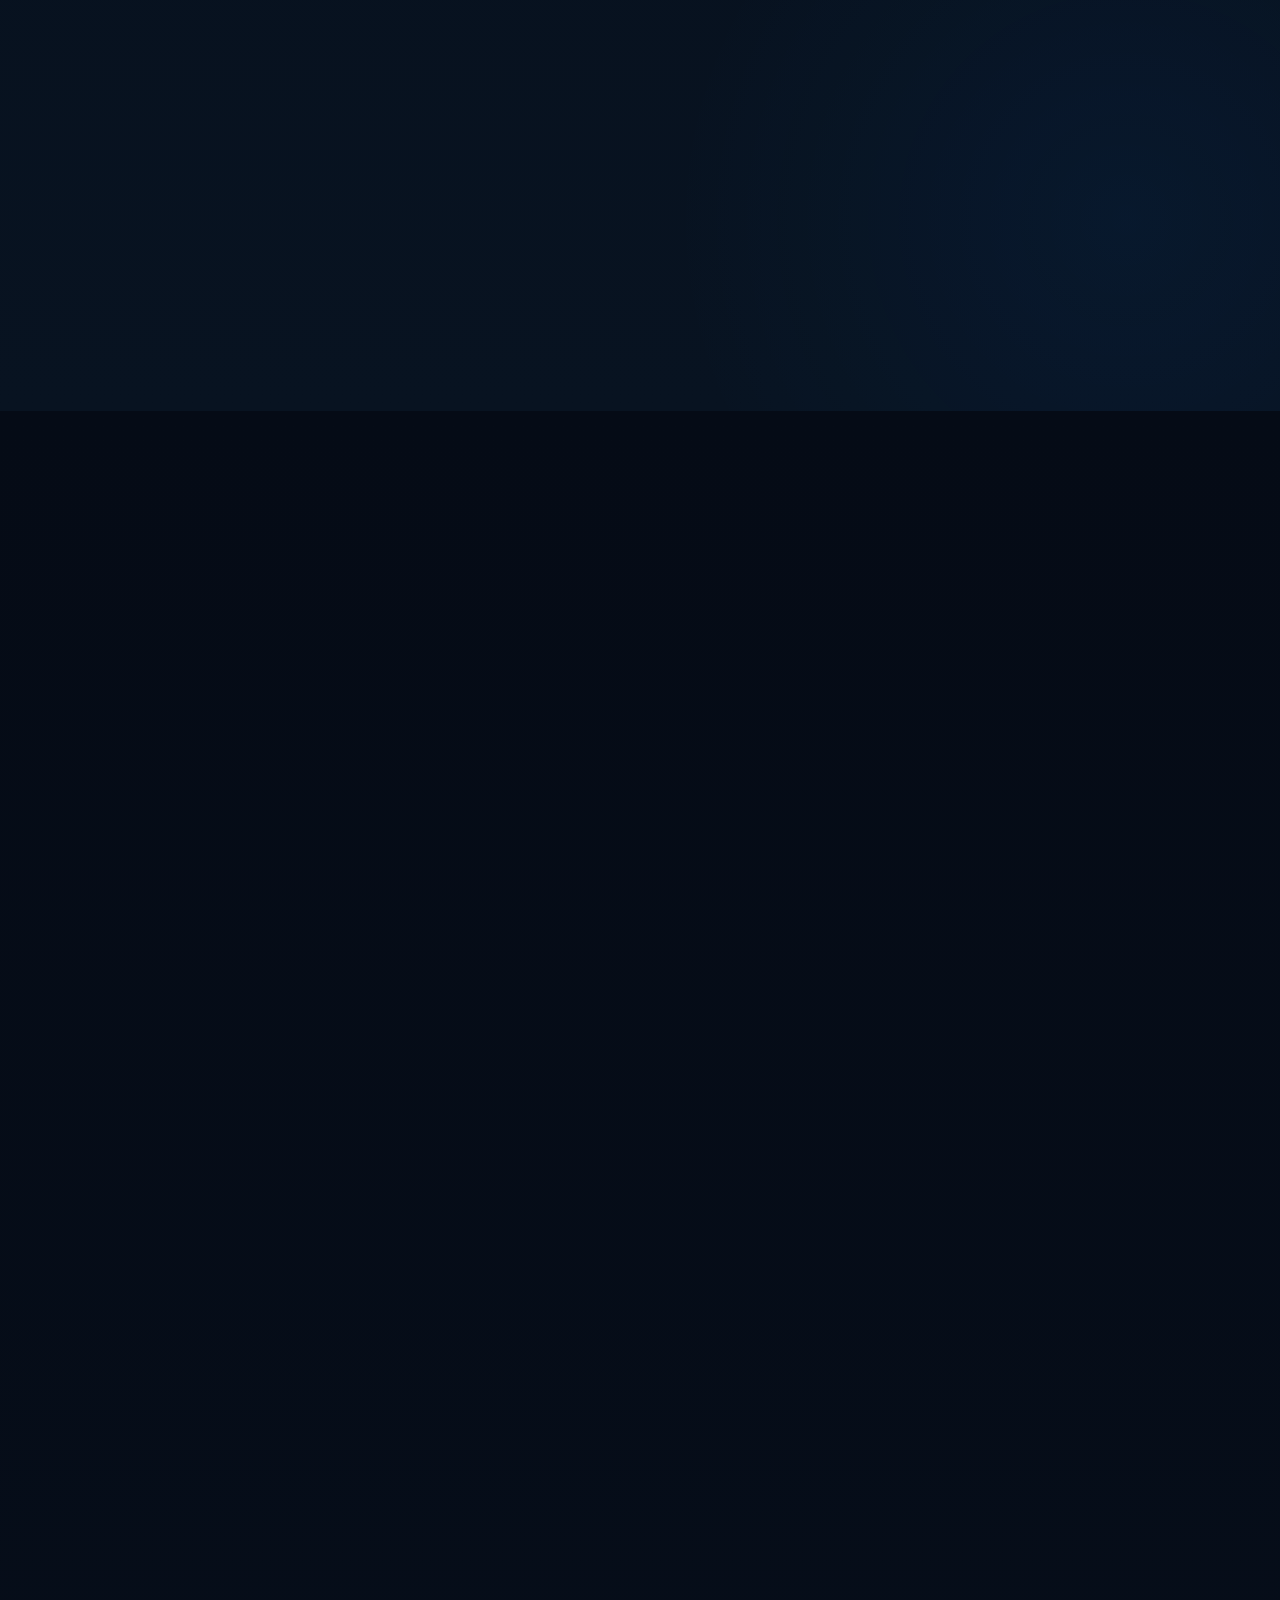
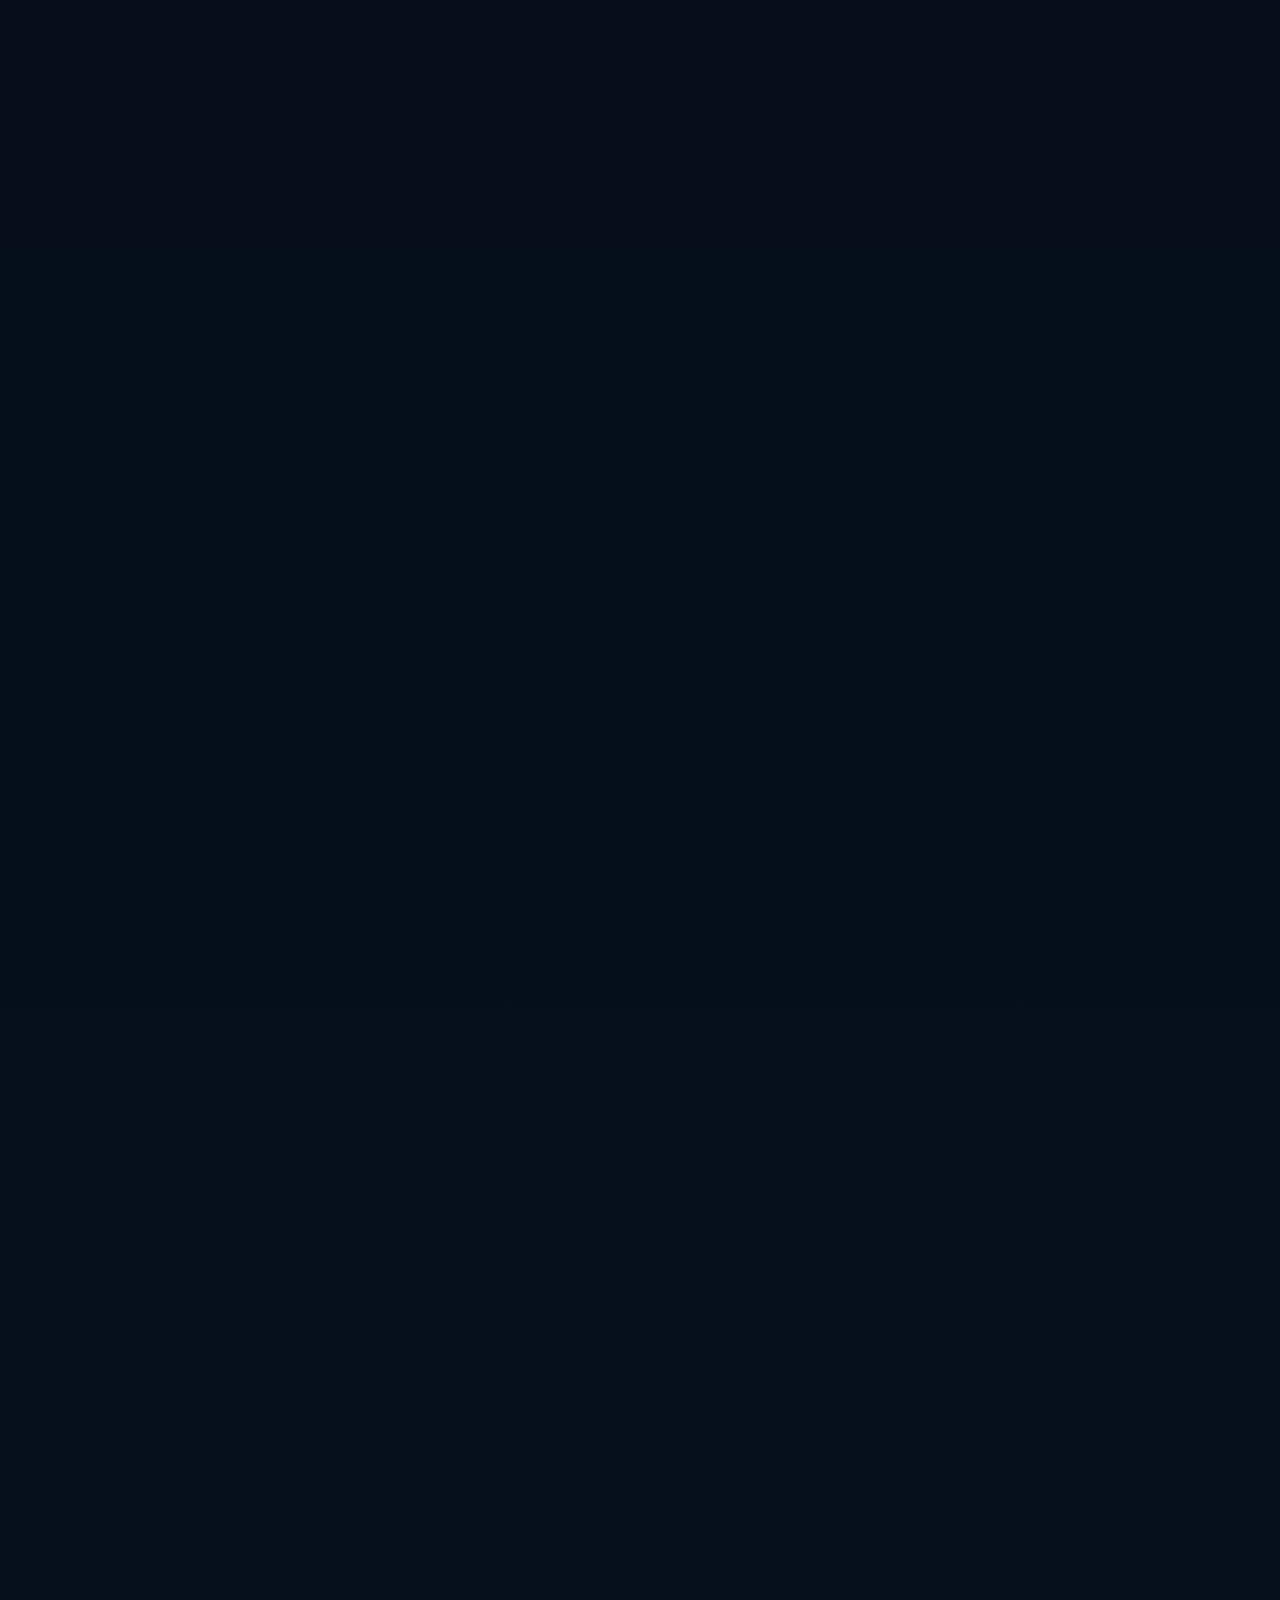
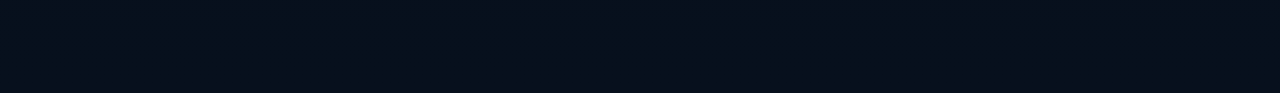
<file: servicos/desenvolvimento-sites.html>
<!DOCTYPE html>
<html lang="pt-BR">

<head>

    <meta charset="UTF-8">
    <meta name="viewport" content="width=device-width, initial-scale=1.0">

    <title>Desenvolvimento de Sites | WorldByte Tecnologia</title>

    <meta name="description"
        content="Desenvolvimento de sites profissionais, modernos, rápidos, responsivos e preparados para gerar resultados para sua empresa.">

    <link rel="icon" href="../assets/favicon.png">

    <!-- Google Fonts -->
    <link rel="preconnect" href="https://fonts.googleapis.com">
    <link rel="preconnect" href="https://fonts.gstatic.com" crossorigin>

    <link
        href="https://fonts.googleapis.com/css2?family=Orbitron:wght@500;600;700;800&family=Poppins:wght@300;400;500;600;700&display=swap"
        rel="stylesheet">

    <!-- Font Awesome -->
    <link rel="stylesheet"
        href="https://cdnjs.cloudflare.com/ajax/libs/font-awesome/6.5.2/css/all.min.css">

    <!-- CSS -->
    <link rel="stylesheet" href="../css/style.css">
    <link rel="stylesheet" href="../css/desenvolvimento-sites.css">

    <!-- ======================================================
     FASE 10 - SEO E COMPARTILHAMENTO
====================================================== -->

<title>Desenvolvimento de Sites Profissionais | WorldByte</title>

<meta
    name="description"
    content="Criação de sites profissionais, responsivos, rápidos e personalizados para empresas, profissionais e lojas virtuais. Solicite seu orçamento com a WorldByte."
>

<meta
    name="keywords"
    content="desenvolvimento de sites, criação de sites, site profissional, landing page, loja virtual, site institucional, WorldByte"
>

<meta name="author" content="WorldByte">

<meta name="robots" content="index, follow">

<meta name="theme-color" content="#07101d">

<link
    rel="canonical"
    href="https://www.seudominio.com.br/desenvolvimento-de-sites"
>

<!-- Open Graph: WhatsApp, Facebook e LinkedIn -->

<meta
    property="og:title"
    content="Desenvolvimento de Sites Profissionais | WorldByte"
>

<meta
    property="og:description"
    content="Transformamos ideias em sites modernos, rápidos, seguros e preparados para gerar resultados."
>

<meta property="og:type" content="website">

<meta
    property="og:url"
    content="https://www.seudominio.com.br/desenvolvimento-de-sites"
>

<meta
    property="og:image"
    content="https://www.seudominio.com.br/img/compartilhamento-desenvolvimento-sites.jpg"
>

<meta property="og:locale" content="pt_BR">

<meta property="og:site_name" content="WorldByte">

<!-- Twitter / X -->

<meta name="twitter:card" content="summary_large_image">

<meta
    name="twitter:title"
    content="Desenvolvimento de Sites Profissionais | WorldByte"
>

<meta
    name="twitter:description"
    content="Sites modernos, responsivos e personalizados para sua empresa."
>

<meta
    name="twitter:image"
    content="https://www.seudominio.com.br/img/compartilhamento-desenvolvimento-sites.jpg"
>

</head>

<body>

    <!-- ================= HEADER ================= -->

    <header class="header">

        <div class="container">

            <a href="#" class="logo">
                <span>World</span>Byte
            </a>

            <nav class="navbar">

            <a href="../index.html">Home</a>
            <a href="#sobre">Sobre</a>
            <a href="#servicos">Serviços</a>
            <a href="#tecnologias">Tecnologias</a>
            <a href="#portfolio">Projetos</a>
            <a href="#contato">Contato</a>

        </nav>

        <button
    class="menu-mobile"
    type="button"
    aria-label="Abrir menu de navegação"
    aria-expanded="false">

    <i class="fa-solid fa-bars"></i>

</button>

        </div>

    </header>

    <!-- ================= HERO ================= -->

    <section class="hero-service">

        <div class="container hero-grid">

            <div class="hero-text">

                <span class="tag">
                    Desenvolvimento Web
                </span>

                <h1>

                    Desenvolvimento de

                    <span>Sites Profissionais</span>

                </h1>

                <p>

                    Criamos sites modernos, rápidos, seguros e totalmente
                    responsivos para empresas que desejam fortalecer sua
                    presença digital, conquistar novos clientes e crescer
                    através da tecnologia.

                </p>

                <div class="hero-buttons">

                    <a href="#contato" class="btn">

                        Solicitar Orçamento

                    </a>

                    <a href="https://wa.me/5531982283299"
                        class="btn-whatsapp"
                        target="_blank">

                        <i class="fa-brands fa-whatsapp"></i>

                        WhatsApp

                    </a>

                </div>

            </div>

            <div class="hero-image">

                <div class="hero-icon">

                    <i class="fa-solid fa-code"></i>

                </div>

            </div>

        </div>

    </section>

    <!-- ================= SOBRE ================= -->

    <section class="about-service" id="sobre">

        <div class="container">

            <div class="section-title">

                <h2>

                    Muito mais que um site.

                </h2>

                <p>

                    Criamos experiências digitais que fortalecem sua marca,
                    geram credibilidade e ajudam sua empresa a alcançar novos
                    clientes.

                </p>

            </div>

            <div class="about-grid">

                <div class="about-text">

                    <h3>

                        Desenvolvemos soluções sob medida.

                    </h3>

                    <p>

                        Na WorldByte acreditamos que um site é muito mais do que
                        uma vitrine digital. Ele representa sua empresa,
                        comunica seus valores e cria oportunidades de negócio.

                    </p>

                    <p>

                        Nossos projetos unem design moderno, tecnologia,
                        performance, segurança e usabilidade para entregar uma
                        experiência completa ao usuário.

                    </p>

                    <ul>

                        <li>
                            <i class="fa-solid fa-check"></i>
                            Design moderno e exclusivo
                        </li>

                        <li>
                            <i class="fa-solid fa-check"></i>
                            Totalmente responsivo
                        </li>

                        <li>
                            <i class="fa-solid fa-check"></i>
                            Alta performance
                        </li>

                        <li>
                            <i class="fa-solid fa-check"></i>
                            SEO otimizado
                        </li>

                        <li>
                            <i class="fa-solid fa-check"></i>
                            Segurança e confiabilidade
                        </li>

                    </ul>

                </div>

                <div class="about-card">

                    <i class="fa-solid fa-laptop-code"></i>

                    <h3>

                        Tecnologia que gera resultados

                    </h3>

                    <p>

                        Desenvolvemos projetos personalizados para empresas de
                        todos os segmentos, sempre utilizando as melhores
                        práticas do mercado.

                    </p>

                </div>

            </div>

        </div>

    </section>

    <!-- ================= TIPOS ================= -->

    <section class="services-types" id="tipos">

        <div class="container">

            <div class="section-title">

                <h2>

                    Tipos de Sites

                </h2>

                <p>

                    Desenvolvemos diferentes soluções para atender às
                    necessidades do seu negócio.

                </p>

            </div>

            <div class="cards">

                <div class="card">

                    <i class="fa-solid fa-building"></i>

                    <h3>Site Institucional</h3>

                    <p>

                        Apresente sua empresa de forma profissional.

                    </p>

                </div>

                <div class="card">

                    <i class="fa-solid fa-chart-line"></i>

                    <h3>Landing Pages</h3>

                    <p>

                        Páginas desenvolvidas para gerar conversões.

                    </p>

                </div>

                <div class="card">

                    <i class="fa-solid fa-cart-shopping"></i>

                    <h3>E-commerce</h3>

                    <p>

                        Venda seus produtos pela internet.

                    </p>

                </div>

                <div class="card">

                    <i class="fa-solid fa-layer-group"></i>

                    <h3>Portal Corporativo</h3>

                    <p>

                        Soluções completas para empresas.

                    </p>

                </div>

                <div class="card">

                    <i class="fa-solid fa-blog"></i>

                    <h3>Blogs</h3>

                    <p>

                        Compartilhe conteúdo e fortaleça sua marca.

                    </p>

                </div>

                <div class="card">

                    <i class="fa-solid fa-gears"></i>

                    <h3>Sistemas Web</h3>

                    <p>

                        Aplicações personalizadas para sua empresa.

                    </p>

                </div>

            </div>

        </div>

    </section>

    <!-- ================= PROCESSO ================= -->

    <section class="process" id="processo">

        <div class="container">

            <div class="section-title">

                <h2>

                    Nosso Processo

                </h2>

            </div>

            <div class="timeline">

                <div class="step">

                    <span>01</span>

                    <h3>Planejamento</h3>

                    <p>Entendemos os objetivos do seu projeto.</p>

                </div>

                <div class="step">

                    <span>02</span>

                    <h3>Design</h3>

                    <p>Desenvolvemos uma interface moderna e intuitiva.</p>

                </div>

                <div class="step">

                    <span>03</span>

                    <h3>Desenvolvimento</h3>

                    <p>Transformamos o projeto em realidade.</p>

                </div>

                <div class="step">

                    <span>04</span>

                    <h3>Testes</h3>

                    <p>Garantimos qualidade, segurança e desempenho.</p>

                </div>

                <div class="step">

                    <span>05</span>

                    <h3>Publicação</h3>

                    <p>Seu projeto pronto para conquistar resultados.</p>

                </div>

            </div>

        </div>

    </section>

    <!-- ================= CTA ================= -->

    <section class="cta" id="contato">

        <div class="container">

            <h2>

                Vamos transformar sua ideia em um site profissional?

            </h2>

            <p>

                Entre em contato com a WorldByte e solicite um orçamento sem compromisso.

            </p>

            <a href="../index.html#contato" class="btn">

                Solicitar Orçamento

            </a>

        </div>

    </section>

   <!-- ==================================================
     FOOTER
================================================== -->

  <!-- ==================================================
     FOOTER
================================================== -->

<footer class="footer">

    <div class="footer-content">

        <div class="footer-logo">

            <h2>
                <span>World</span>Byte
            </h2>

            <p>
                Tecnologia · Software · Inovação
            </p>

        </div>

        <div class="footer-bottom">

            <p>
                © 2026 WorldByte Tecnologia e Software.
            </p>

            <p>
                Todos os direitos reservados.
            </p>

        </div>

    </div>

</footer>
   <script src="../js/desenvolvimento-sites.js"></script>
</body>

</html>
</file>
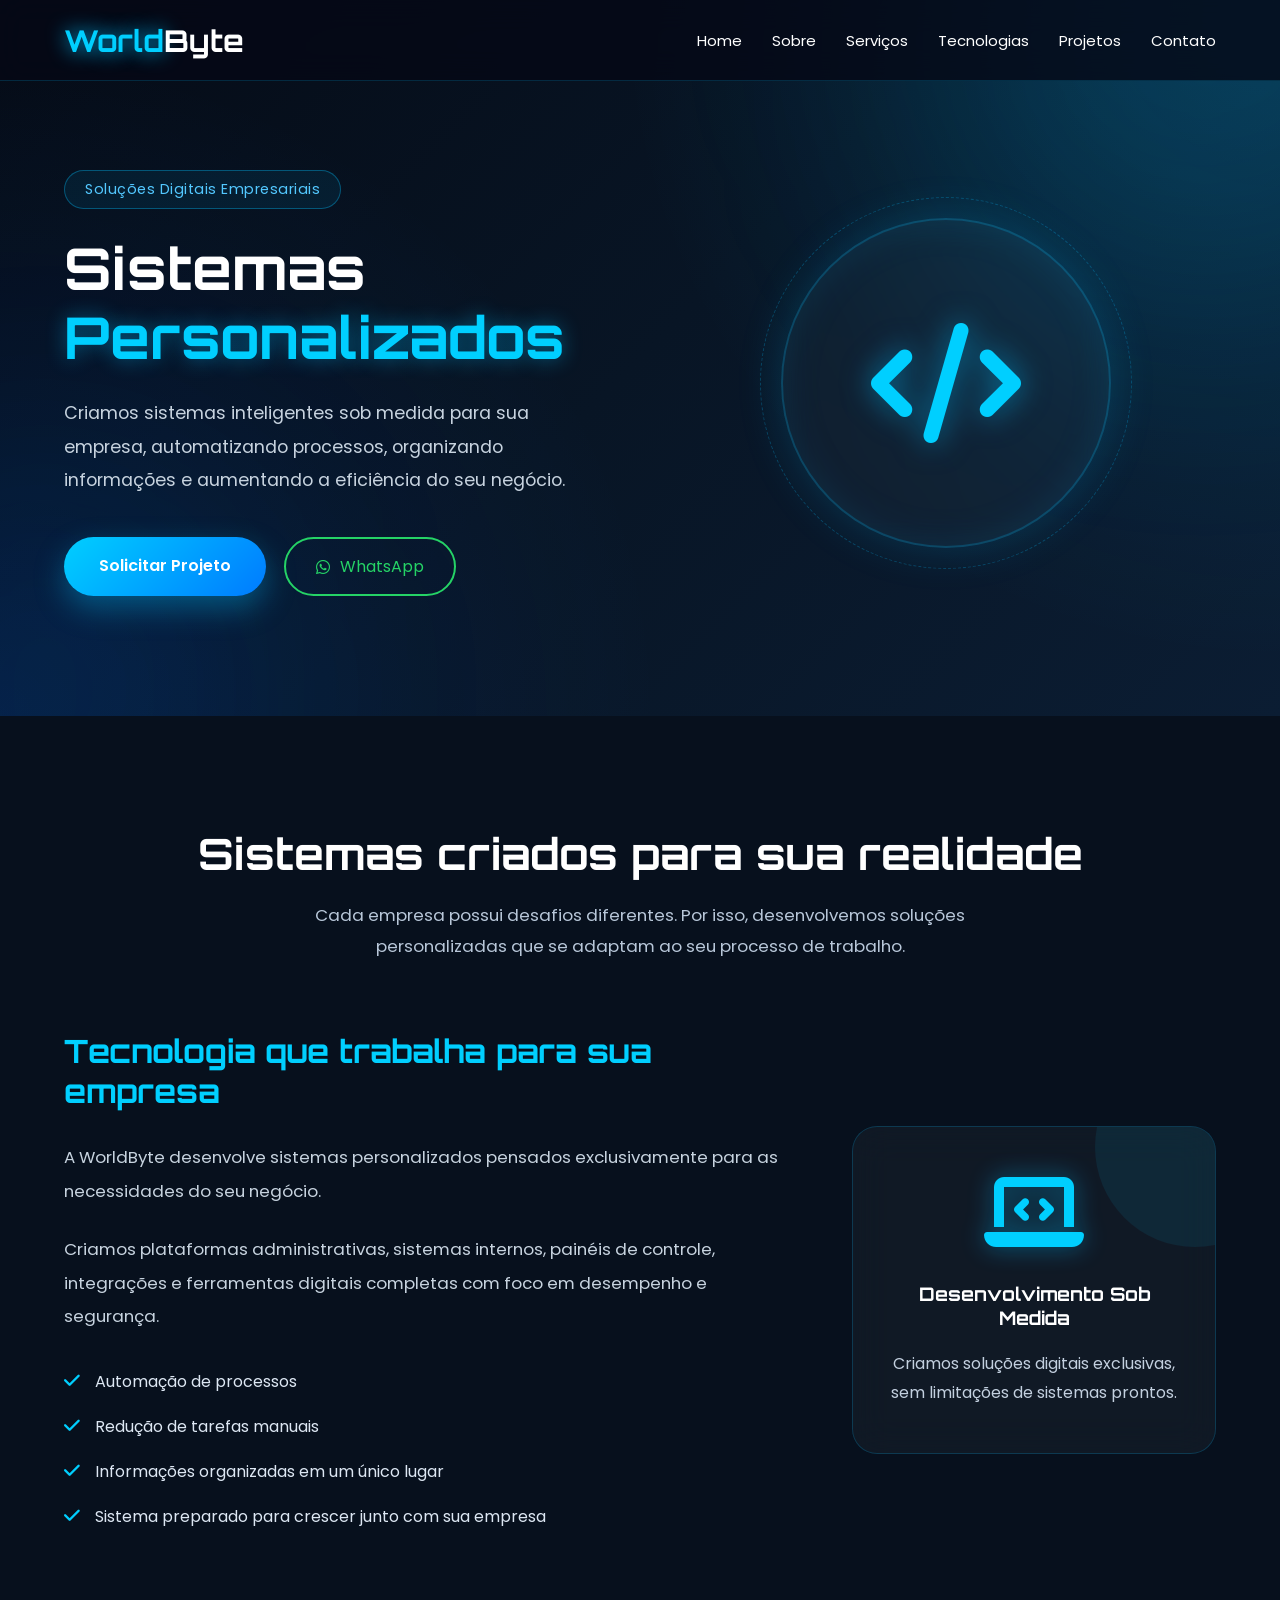
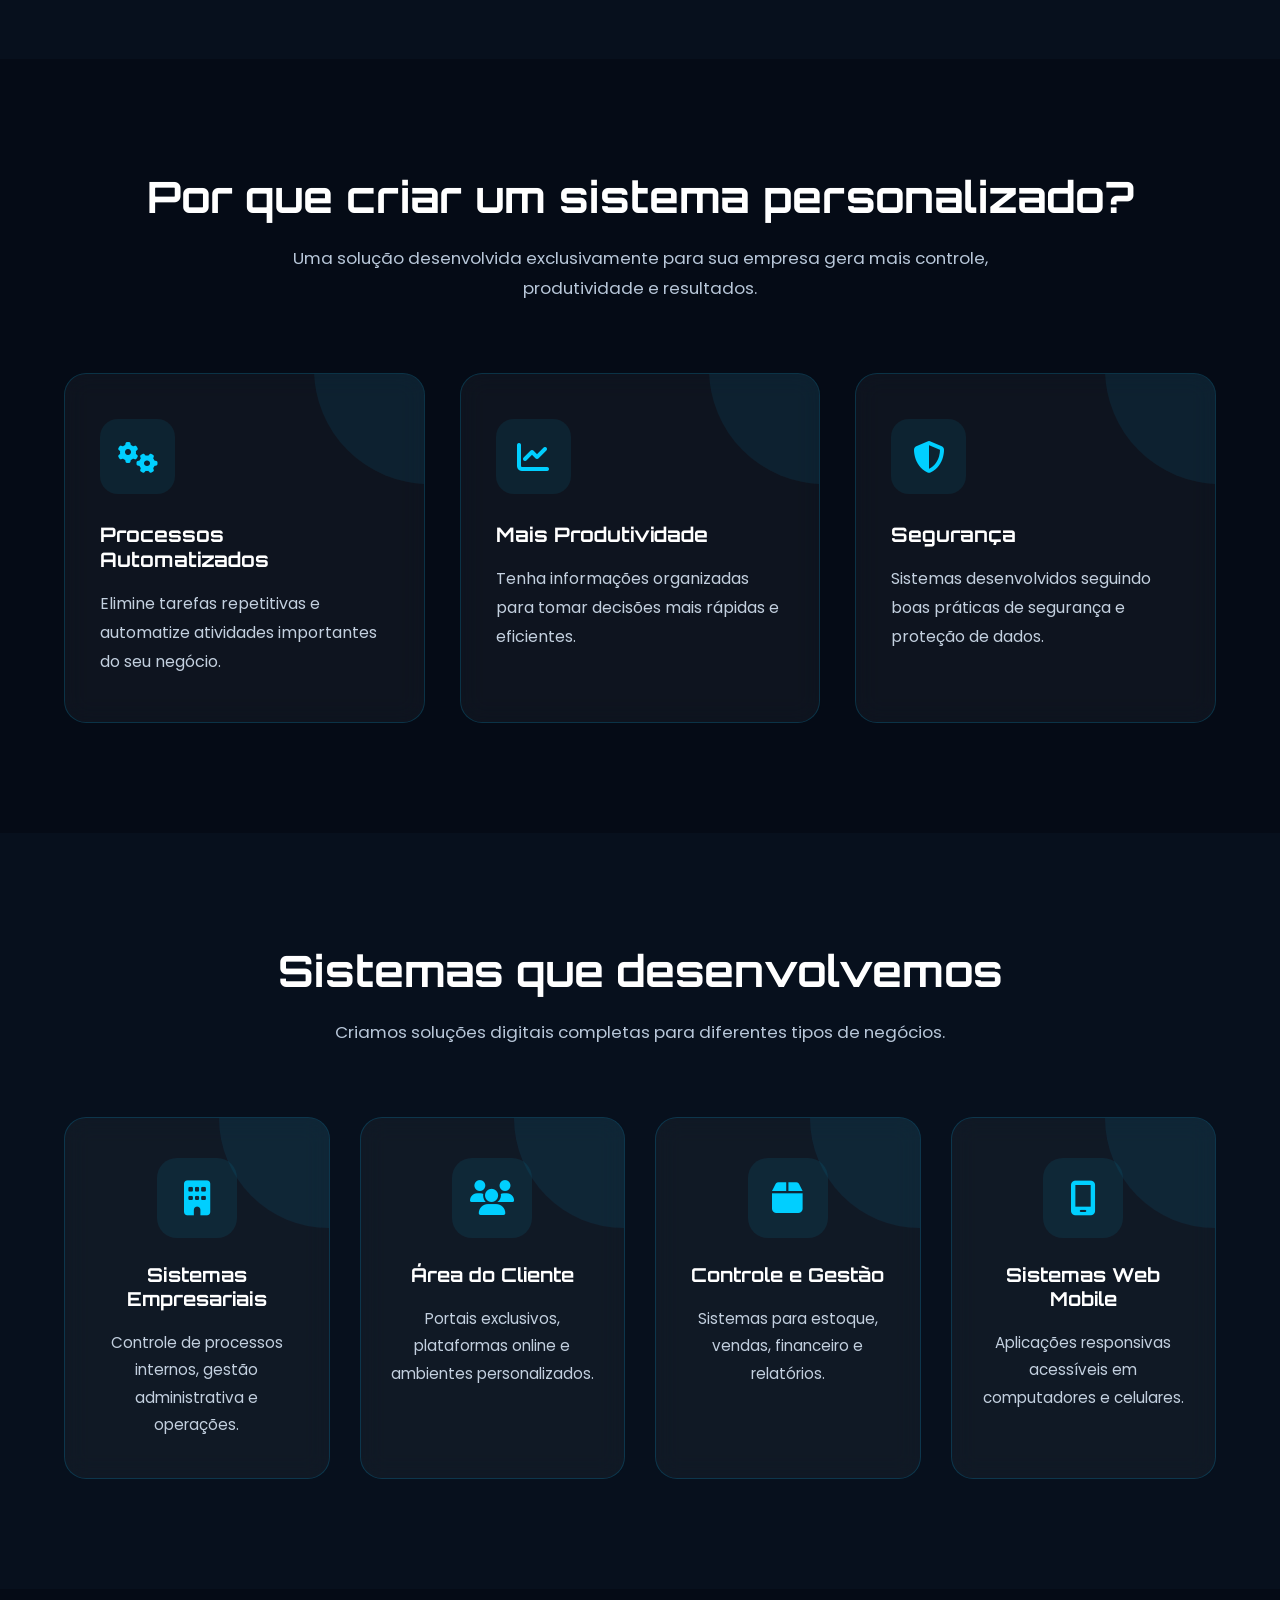
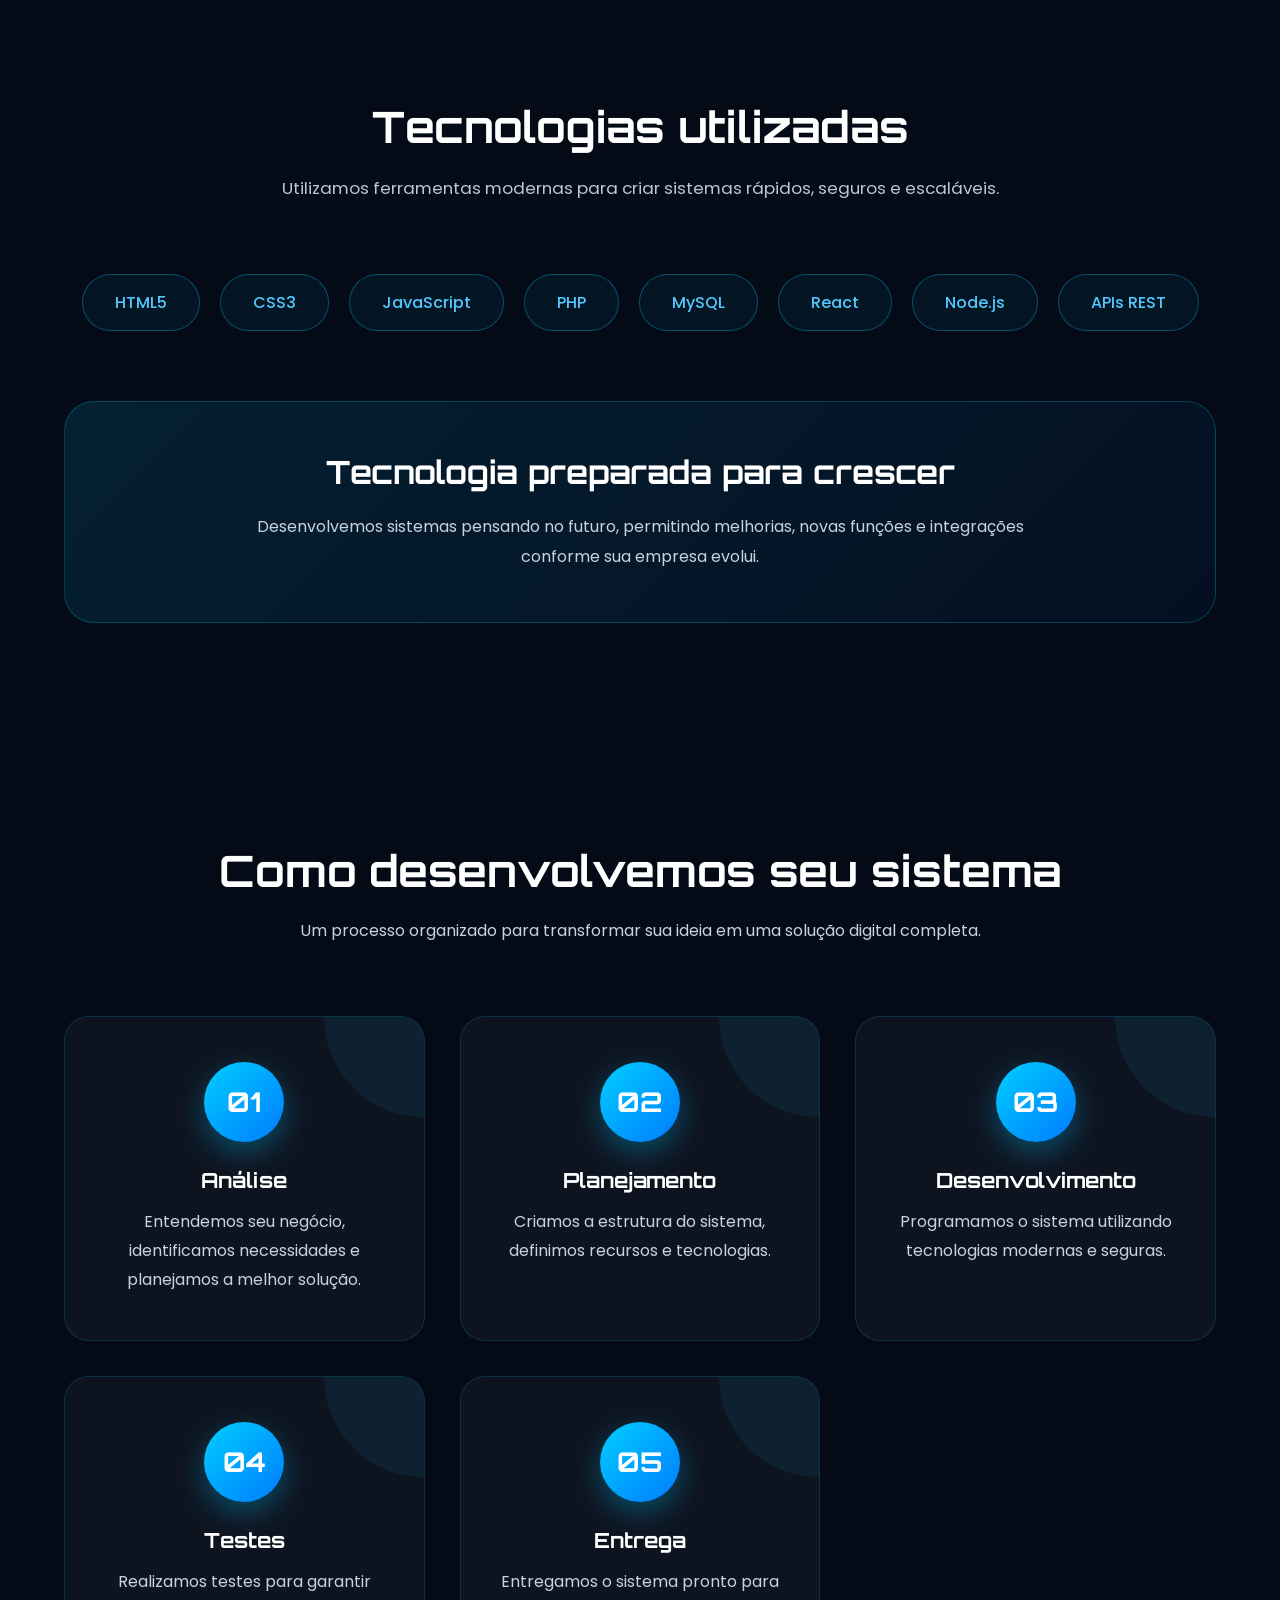
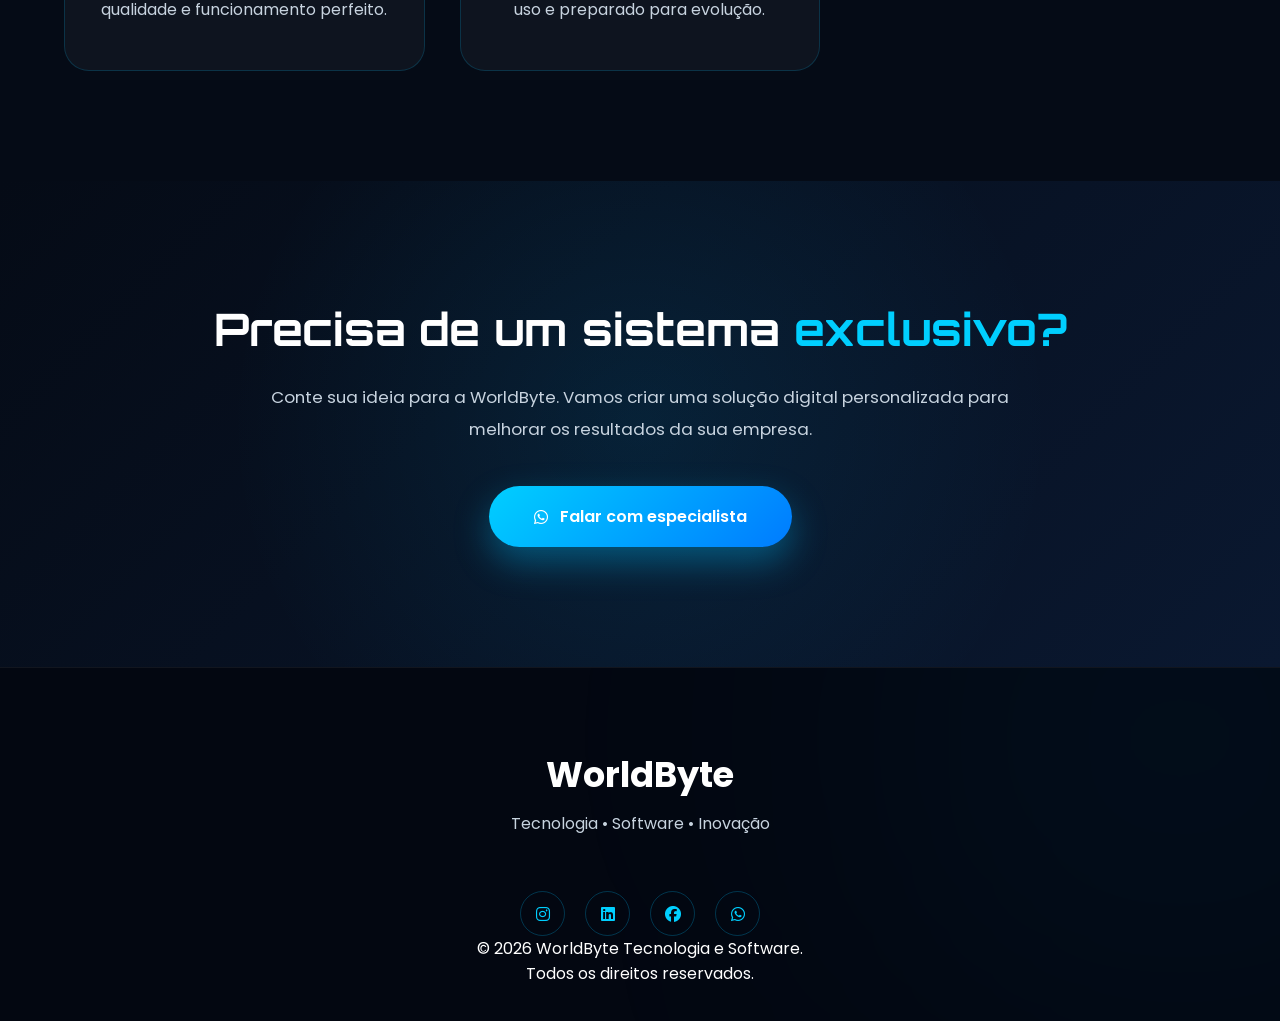
<file: servicos/sistemas-personalizados.html>
<!DOCTYPE html>
<html lang="pt-BR">

<head>

<meta charset="UTF-8">

<meta name="viewport" content="width=device-width, initial-scale=1.0">


<title>
Sistemas Personalizados | WorldByte Tecnologia
</title>


<meta name="description" content="
Sistemas personalizados desenvolvidos pela WorldByte Tecnologia para empresas que precisam automatizar processos, melhorar produtividade e crescer.
">


<!-- ==================================================
     FONTES
================================================== -->

<link rel="preconnect" href="https://fonts.googleapis.com">

<link rel="preconnect" href="https://fonts.gstatic.com" crossorigin>


<link href="
https://fonts.googleapis.com/css2?family=Orbitron:wght@500;700;900&family=Poppins:wght@300;400;500;600;700&display=swap
" rel="stylesheet">



<!-- ==================================================
     FONT AWESOME
================================================== -->

<link rel="stylesheet" href="
https://cdnjs.cloudflare.com/ajax/libs/font-awesome/6.5.1/css/all.min.css
">



<!-- ==================================================
     CSS
================================================== -->


<link rel="stylesheet" href="../css/sistemas.css">


</head>


<body>




<!-- ==================================================
     HEADER
================================================== -->

<header class="header">

    <div class="container">

        <a href="#" class="logo">
            <span>World</span>Byte
        </a>


        <nav class="navbar">

            <a href="../index.html">Home</a>
            <a href="#sobre">Sobre</a>
            <a href="#servicos">Serviços</a>
            <a href="#tecnologias">Tecnologias</a>
            <a href="#portfolio">Projetos</a>
            <a href="#contato">Contato</a>

        </nav>


        <button class="menu-mobile">
            <i class="fa-solid fa-bars"></i>
        </button>


    </div>

</header>










<!-- ==================================================
     HERO
================================================== -->


<section class="hero-service">



<div class="container hero-grid">





<!-- TEXTO -->


<div class="hero-text reveal">



<span class="tag">

Soluções Digitais Empresariais

</span>





<h1>


Sistemas

<span>

Personalizados

</span>


</h1>





<p>


Criamos sistemas inteligentes sob medida para sua empresa,
automatizando processos, organizando informações e aumentando
a eficiência do seu negócio.



</p>






<div class="hero-buttons">



<a href="https://wa.me/5500000000000" class="btn">


Solicitar Projeto


</a>





<a href="https://wa.me/5500000000000" class="btn-whatsapp">


<i class="fa-brands fa-whatsapp"></i>


WhatsApp


</a>



</div>




</div>










<!-- ÍCONE -->


<div class="hero-image reveal">



<div class="hero-icon">


<i class="fa-solid fa-code"></i>


</div>



</div>





</div>


</section>









<!-- ==================================================
     SOBRE O SERVIÇO
================================================== -->


<section class="about-service">



<div class="container">






<div class="section-title reveal">


<h2>


Sistemas criados para sua realidade


</h2>



<p>


Cada empresa possui desafios diferentes.
Por isso, desenvolvemos soluções personalizadas
que se adaptam ao seu processo de trabalho.



</p>


</div>









<div class="about-grid">






<div class="about-text reveal">



<h3>


Tecnologia que trabalha para sua empresa


</h3>





<p>


A WorldByte desenvolve sistemas personalizados
pensados exclusivamente para as necessidades
do seu negócio.



</p>





<p>


Criamos plataformas administrativas,
sistemas internos, painéis de controle,
integrações e ferramentas digitais completas
com foco em desempenho e segurança.



</p>








<ul>


<li>

<i class="fa-solid fa-check"></i>

Automação de processos

</li>



<li>

<i class="fa-solid fa-check"></i>

Redução de tarefas manuais

</li>



<li>

<i class="fa-solid fa-check"></i>

Informações organizadas em um único lugar

</li>



<li>

<i class="fa-solid fa-check"></i>

Sistema preparado para crescer junto com sua empresa

</li>



</ul>



</div>









<div class="about-card reveal">



<i class="fa-solid fa-laptop-code"></i>



<h3>

Desenvolvimento Sob Medida

</h3>




<p>


Criamos soluções digitais exclusivas,
sem limitações de sistemas prontos.



</p>



</div>







</div>





</div>


</section>

<!-- ==================================================
     BENEFÍCIOS
================================================== -->


<section class="benefits">



<div class="container">



<div class="section-title reveal">


<h2>

Por que criar um sistema personalizado?

</h2>



<p>


Uma solução desenvolvida exclusivamente para sua empresa
gera mais controle, produtividade e resultados.


</p>


</div>







<div class="benefits-grid">






<div class="benefit-card reveal">



<i class="fa-solid fa-gears"></i>



<h3>

Processos Automatizados

</h3>



<p>


Elimine tarefas repetitivas e automatize
atividades importantes do seu negócio.


</p>



</div>









<div class="benefit-card reveal">



<i class="fa-solid fa-chart-line"></i>



<h3>

Mais Produtividade

</h3>



<p>


Tenha informações organizadas para
tomar decisões mais rápidas e eficientes.


</p>



</div>









<div class="benefit-card reveal">



<i class="fa-solid fa-shield-halved"></i>



<h3>

Segurança

</h3>



<p>


Sistemas desenvolvidos seguindo boas práticas
de segurança e proteção de dados.


</p>



</div>







</div>


</div>


</section>









<!-- ==================================================
     TIPOS DE SISTEMAS
================================================== -->


<section class="systems-types">



<div class="container">





<div class="section-title reveal">


<h2>


Sistemas que desenvolvemos


</h2>



<p>


Criamos soluções digitais completas
para diferentes tipos de negócios.


</p>


</div>









<div class="systems-grid">







<div class="system-card reveal">



<i class="fa-solid fa-building"></i>



<h3>

Sistemas Empresariais

</h3>



<p>


Controle de processos internos,
gestão administrativa e operações.


</p>



</div>









<div class="system-card reveal">



<i class="fa-solid fa-users"></i>



<h3>

Área do Cliente

</h3>



<p>


Portais exclusivos, plataformas online
e ambientes personalizados.


</p>



</div>









<div class="system-card reveal">



<i class="fa-solid fa-box"></i>



<h3>

Controle e Gestão

</h3>



<p>


Sistemas para estoque, vendas,
financeiro e relatórios.


</p>



</div>









<div class="system-card reveal">



<i class="fa-solid fa-mobile-screen"></i>



<h3>

Sistemas Web Mobile

</h3>



<p>


Aplicações responsivas acessíveis
em computadores e celulares.


</p>



</div>






</div>






</div>


</section>









<!-- ==================================================
     TECNOLOGIAS
================================================== -->


<section class="technologies">



<div class="container">






<div class="section-title reveal">


<h2>


Tecnologias utilizadas


</h2>



<p>


Utilizamos ferramentas modernas para criar
sistemas rápidos, seguros e escaláveis.


</p>



</div>








<div class="tech-grid reveal">



<span class="tech-item">

HTML5

</span>



<span class="tech-item">

CSS3

</span>



<span class="tech-item">

JavaScript

</span>



<span class="tech-item">

PHP

</span>



<span class="tech-item">

MySQL

</span>



<span class="tech-item">

React

</span>



<span class="tech-item">

Node.js

</span>



<span class="tech-item">

APIs REST

</span>



</div>








<div class="tech-highlight reveal">



<h3>

Tecnologia preparada para crescer

</h3>



<p>


Desenvolvemos sistemas pensando no futuro,
permitindo melhorias, novas funções e integrações
conforme sua empresa evolui.


</p>



</div>







</div>


</section>

<!-- ==================================================
     PROCESSO DE DESENVOLVIMENTO
================================================== -->


<section class="process">



<div class="container">






<div class="process-title reveal">


<h2>

Como desenvolvemos seu sistema

</h2>



<p>


Um processo organizado para transformar
sua ideia em uma solução digital completa.


</p>


</div>








<div class="process-grid">







<div class="process-card reveal">



<div class="process-number">

01

</div>




<h3>

Análise

</h3>



<p>


Entendemos seu negócio, identificamos
necessidades e planejamos a melhor solução.


</p>



</div>









<div class="process-card reveal">



<div class="process-number">

02

</div>




<h3>

Planejamento

</h3>



<p>


Criamos a estrutura do sistema,
definimos recursos e tecnologias.


</p>



</div>









<div class="process-card reveal">



<div class="process-number">

03

</div>




<h3>

Desenvolvimento

</h3>



<p>


Programamos o sistema utilizando
tecnologias modernas e seguras.


</p>



</div>









<div class="process-card reveal">



<div class="process-number">

04

</div>




<h3>

Testes

</h3>



<p>


Realizamos testes para garantir
qualidade e funcionamento perfeito.


</p>



</div>









<div class="process-card reveal">



<div class="process-number">

05

</div>




<h3>

Entrega

</h3>



<p>


Entregamos o sistema pronto para uso
e preparado para evolução.


</p>



</div>






</div>







</div>


</section>









<!-- ==================================================
     CTA FINAL
================================================== -->


<section class="cta">



<div class="container">





<h2>


Precisa de um sistema


<span>

exclusivo?

</span>


</h2>






<p>


Conte sua ideia para a WorldByte.
Vamos criar uma solução digital personalizada
para melhorar os resultados da sua empresa.


</p>







<a href="https://wa.me/5500000000000" class="btn">



<i class="fa-brands fa-whatsapp"></i>



Falar com especialista



</a>







</div>


</section>









<!-- ==================================================
     FOOTER
================================================== -->


<footer>

    <div class="container">

        <div class="footer-logo">

            <h2>

                <span>World</span>Byte

            </h2>

            <p>

                Tecnologia • Software • Inovação

            </p>

        </div>

        <div class="social">

            <a href="#" aria-label="Instagram">

                <i class="fa-brands fa-instagram"></i>

            </a>

            <a href="#" aria-label="LinkedIn">

                <i class="fa-brands fa-linkedin"></i>

            </a>

            <a href="#" aria-label="Facebook">

                <i class="fa-brands fa-facebook"></i>

            </a>

            <a href="https://wa.me/5531982283299"
                target="_blank"
                aria-label="WhatsApp">

                <i class="fa-brands fa-whatsapp"></i>

            </a>

        </div>

        <p class="copyright">

            © 2026 WorldByte Tecnologia e Software.<br>
            Todos os direitos reservados.

        </p>

    </div>

</footer>









<!-- ==================================================
     BOTÃO VOLTAR AO TOPO
================================================== -->


<button class="back-top" id="btn-topo">


<i class="fa-solid fa-arrow-up"></i>


</button>









<!-- ==================================================
     JAVASCRIPT
================================================== -->


<script src="../js/script.js"></script>
<script src="../js/sistemas.js"></script>



</body>


</html>
</file>
<file: css/consultoria-ti.css>
/*=========================================================
    WORLDBYTE — CONSULTORIA EM TI
    FASE 1 — RESET, VARIÁVEIS E BASE
=========================================================*/

*,
*::before,
*::after{
    margin:0;
    padding:0;
    box-sizing:border-box;
}

:root{
    --primary:#00AEEF;
    --primary-light:#42C9FF;
    --primary-dark:#007DB0;

    --dark:#050816;
    --dark-2:#0B1120;
    --dark-3:#111827;

    --white:#FFFFFF;
    --gray:#B7C2D0;
    --gray-2:#7B8794;

    --glass:rgba(255,255,255,.055);
    --glass-hover:rgba(0,174,239,.09);

    --border:rgba(255,255,255,.09);
    --border-hover:rgba(0,174,239,.55);

    --shadow:0 20px 55px rgba(0,0,0,.35);
    --shadow-blue:0 22px 55px rgba(0,174,239,.20);

    --radius-sm:14px;
    --radius-md:20px;
    --radius-lg:28px;

    --transition:.35s ease;
}

html{
    scroll-behavior:smooth;
    scroll-padding-top:90px;
}

body{
    min-height:100vh;

    font-family:'Poppins',sans-serif;
    font-size:16px;
    line-height:1.7;

    color:var(--white);

    background:
        radial-gradient(
            circle at top left,
            rgba(0,174,239,.09),
            transparent 32%
        ),
        radial-gradient(
            circle at bottom right,
            rgba(0,174,239,.06),
            transparent 38%
        ),
        linear-gradient(
            180deg,
            #040817,
            #07101F 45%,
            #050816
        );

    overflow-x:hidden;

    text-rendering:optimizeLegibility;
    -webkit-font-smoothing:antialiased;
}

body::before{
    content:"";

    position:fixed;
    inset:0;

    z-index:-20;

    pointer-events:none;

    background-image:
        radial-gradient(
            circle,
            rgba(0,174,239,.07) 1.5px,
            transparent 1.5px
        );

    background-size:90px 90px;
    opacity:.26;
}

img{
    display:block;
    max-width:100%;
    height:auto;
}

a{
    color:inherit;
    text-decoration:none;
    transition:var(--transition);
}

ul{
    list-style:none;
}

button,
input,
textarea,
select{
    font:inherit;
}

button{
    border:0;
    background:none;
    cursor:pointer;
}

h1,
h2,
h3,
h4{
    color:var(--white);
    font-family:'Orbitron',sans-serif;
    line-height:1.2;
    letter-spacing:.3px;
}

h1 span,
h2 span,
h3 span{
    color:var(--primary-light);
}

p{
    color:var(--gray);
}

.container{
    width:min(92%,1280px);
    margin-inline:auto;
}

section{
    position:relative;
    padding:120px 0;
    overflow:hidden;
    isolation:isolate;
}

section::after{
    content:"";

    position:absolute;
    inset:0;

    z-index:-3;

    pointer-events:none;

    background-image:
        linear-gradient(
            rgba(255,255,255,.014) 1px,
            transparent 1px
        ),
        linear-gradient(
            90deg,
            rgba(255,255,255,.014) 1px,
            transparent 1px
        );

    background-size:60px 60px;
    opacity:.3;
}

section > .container{
    position:relative;
    z-index:2;
}

/*==============================
TÍTULOS DE SEÇÃO
==============================*/

.section-title{
    max-width:850px;
    margin:0 auto 70px;
    text-align:center;
}

.subtitle{
    display:block;

    margin-bottom:18px;

    color:var(--primary-light);

    font-size:.85rem;
    font-weight:600;
    letter-spacing:3px;
    text-transform:uppercase;
}

.section-title h2{
    position:relative;
    display:inline-block;

    margin-bottom:30px;

    font-size:clamp(2rem,4vw,3rem);
}

.section-title h2::after{
    content:"";

    position:absolute;

    left:50%;
    bottom:-16px;

    width:90px;
    height:4px;

    border-radius:20px;

    background:linear-gradient(
        90deg,
        transparent,
        var(--primary),
        transparent
    );

    transform:translateX(-50%);
}

.section-title p{
    max-width:760px;
    margin:auto;
    line-height:1.85;
}

/*==============================
CARD BASE
==============================*/

.card,
.about-card,
.dashboard-card,
.step,
.partner{
    position:relative;

    overflow:hidden;

    border:1px solid var(--border);
    border-radius:var(--radius-lg);

    background:
        linear-gradient(
            180deg,
            rgba(255,255,255,.065),
            rgba(255,255,255,.025)
        );

    backdrop-filter:blur(18px);
    -webkit-backdrop-filter:blur(18px);

    box-shadow:var(--shadow);

    transition:
        transform var(--transition),
        border-color var(--transition),
        box-shadow var(--transition),
        background var(--transition);
}

.card:hover,
.about-card:hover,
.step:hover,
.partner:hover{
    transform:translateY(-10px);

    border-color:var(--border-hover);

    background:
        linear-gradient(
            180deg,
            rgba(0,174,239,.10),
            rgba(255,255,255,.03)
        );

    box-shadow:var(--shadow-blue);
}

/*==============================
FOCO E SELEÇÃO
==============================*/

a:focus-visible,
button:focus-visible{
    outline:3px solid var(--primary-light);
    outline-offset:4px;
}

::selection{
    color:#fff;
    background:var(--primary);
}

/*==============================
SCROLLBAR
==============================*/

::-webkit-scrollbar{
    width:10px;
}

::-webkit-scrollbar-track{
    background:#07101D;
}

::-webkit-scrollbar-thumb{
    border-radius:20px;

    background:linear-gradient(
        180deg,
        var(--primary),
        var(--primary-light)
    );
}

*{
    scrollbar-width:thin;
    scrollbar-color:var(--primary) #07101D;
}

/*=========================================================
    FASE 2
    HEADER • NAVEGAÇÃO • MENU MOBILE • BOTÕES
=========================================================*/

/*==============================
HEADER
==============================*/

.header{
    position:fixed;

    top:0;
    left:0;

    width:100%;

    z-index:10000;

    border-bottom:1px solid rgba(255,255,255,.06);

    background:rgba(5,8,22,.78);

    backdrop-filter:blur(18px);
    -webkit-backdrop-filter:blur(18px);

    transition:
        background var(--transition),
        box-shadow var(--transition),
        border-color var(--transition);
}

.header.scrolled{
    background:rgba(5,8,22,.96);

    border-color:rgba(0,174,239,.15);

    box-shadow:
        0 15px 40px rgba(0,0,0,.35);
}

.header .container{
    height:82px;

    display:flex;
    align-items:center;
    justify-content:space-between;

    gap:30px;
}

/*==============================
LOGO
==============================*/

.logo{
    position:relative;

    flex-shrink:0;

    color:#fff;

    font-family:'Orbitron',sans-serif;
    font-size:1.9rem;
    font-weight:800;
    letter-spacing:.5px;

    transition:
        transform var(--transition),
        text-shadow var(--transition);
}

.logo span{
    color:var(--primary);

    text-shadow:
        0 0 20px rgba(0,174,239,.45);
}

.logo:hover{
    color:#fff;

    transform:scale(1.03);

    text-shadow:
        0 0 24px rgba(0,174,239,.35);
}

/*==============================
NAVEGAÇÃO
==============================*/

.navbar{
    display:flex;
    align-items:center;

    gap:32px;
}

.navbar a{
    position:relative;

    padding:8px 0;

    color:#fff;

    font-size:.95rem;
    font-weight:500;

    transition:
        color var(--transition);
}

.navbar a::after{
    content:"";

    position:absolute;

    left:0;
    bottom:0;

    width:0;
    height:2px;

    border-radius:20px;

    background:linear-gradient(
        90deg,
        var(--primary),
        var(--primary-light)
    );

    transition:
        width var(--transition);
}

.navbar a:hover,
.navbar a.active{
    color:var(--primary-light);
}

.navbar a:hover::after,
.navbar a.active::after{
    width:100%;
}

/*==============================
MENU MOBILE
==============================*/

.menu-mobile{
    display:none;

    flex-shrink:0;

    width:48px;
    height:48px;

    align-items:center;
    justify-content:center;

    border:1px solid rgba(255,255,255,.10);
    border-radius:14px;

    color:#fff;

    background:rgba(255,255,255,.05);

    font-size:1.35rem;

    transition:
        color var(--transition),
        border-color var(--transition),
        background var(--transition),
        transform var(--transition);
}

.menu-mobile:hover{
    color:var(--primary-light);

    border-color:var(--primary);

    background:rgba(0,174,239,.12);

    transform:translateY(-2px);
}

.menu-mobile.active{
    color:#fff;

    border-color:var(--primary);

    background:linear-gradient(
        135deg,
        var(--primary),
        var(--primary-light)
    );
}

/*==============================
BOTÕES GERAIS
==============================*/

.btn,
.btn-whatsapp{
    position:relative;

    display:inline-flex;
    align-items:center;
    justify-content:center;

    gap:12px;

    min-height:54px;

    padding:15px 32px;

    overflow:hidden;

    border-radius:50px;

    color:#fff;

    font-size:.95rem;
    font-weight:600;
    letter-spacing:.2px;

    transition:
        color var(--transition),
        border-color var(--transition),
        background var(--transition),
        transform var(--transition),
        box-shadow var(--transition);
}

.btn{
    border:1px solid transparent;

    background:linear-gradient(
        135deg,
        var(--primary),
        var(--primary-light)
    );

    box-shadow:
        0 12px 32px rgba(0,174,239,.30);
}

.btn-whatsapp{
    border:1px solid rgba(255,255,255,.18);

    background:rgba(255,255,255,.045);

    backdrop-filter:blur(12px);
    -webkit-backdrop-filter:blur(12px);
}

/* brilho passando no botão */

.btn::before,
.btn-whatsapp::before{
    content:"";

    position:absolute;

    top:0;
    left:-130%;

    width:70%;
    height:100%;

    pointer-events:none;

    background:linear-gradient(
        90deg,
        transparent,
        rgba(255,255,255,.42),
        transparent
    );

    transform:skewX(-20deg);
}

.btn:hover::before,
.btn-whatsapp:hover::before{
    animation:buttonShine .9s ease;
}

@keyframes buttonShine{
    to{
        left:170%;
    }
}

.btn:hover{
    color:#fff;

    transform:translateY(-5px);

    box-shadow:
        0 0 25px rgba(0,174,239,.30),
        0 20px 45px rgba(0,174,239,.25);
}

.btn-whatsapp:hover{
    color:#fff;

    border-color:#25D366;

    background:#25D366;

    transform:translateY(-5px);

    box-shadow:
        0 18px 38px rgba(37,211,102,.28);
}

.btn:active,
.btn-whatsapp:active{
    transform:scale(.97);
}

/*==============================
RESPONSIVO — TABLET
==============================*/

@media(max-width:991px){

    .header .container{
        height:76px;
    }

    .menu-mobile{
        display:flex;
    }

    .navbar{
        position:absolute;

        top:76px;
        left:0;

        width:100%;

        display:flex;
        flex-direction:column;
        align-items:stretch;

        gap:0;

        padding:18px;

        border-top:1px solid rgba(255,255,255,.06);
        border-bottom:1px solid rgba(255,255,255,.08);

        background:rgba(5,8,22,.98);

        backdrop-filter:blur(18px);
        -webkit-backdrop-filter:blur(18px);

        box-shadow:
            0 24px 45px rgba(0,0,0,.35);

        opacity:0;
        visibility:hidden;

        transform:translateY(-18px);

        transition:
            opacity var(--transition),
            visibility var(--transition),
            transform var(--transition);
    }

    .navbar.active{
        opacity:1;
        visibility:visible;

        transform:translateY(0);
    }

    .navbar a{
        width:100%;

        padding:15px 18px;

        border-radius:12px;

        text-align:center;
    }

    .navbar a::after{
        display:none;
    }

    .navbar a:hover,
    .navbar a.active{
        color:#fff;

        background:rgba(0,174,239,.12);
    }

}

/*==============================
RESPONSIVO — CELULAR
==============================*/

@media(max-width:480px){

    .header .container{
        height:70px;
    }

    .logo{
        font-size:1.55rem;
    }

    .navbar{
        top:70px;

        padding:14px;
    }

    .menu-mobile{
        width:44px;
        height:44px;

        border-radius:12px;

        font-size:1.2rem;
    }

    .btn,
    .btn-whatsapp{
        width:100%;

        min-height:52px;

        padding:14px 24px;
    }

}

/*=========================================================
    FASE 3
    HERO DA CONSULTORIA
=========================================================*/

/*==============================
SEÇÃO HERO
==============================*/

.hero-service{
    position:relative;

    min-height:100vh;

    display:flex;
    align-items:center;

    padding-top:130px;
    padding-bottom:90px;

    overflow:hidden;

    background:
        radial-gradient(
            circle at 85% 15%,
            rgba(0,174,239,.16),
            transparent 32%
        ),
        radial-gradient(
            circle at 10% 90%,
            rgba(0,174,239,.09),
            transparent 38%
        ),
        linear-gradient(
            180deg,
            #050816 0%,
            #07101F 55%,
            #050816 100%
        );
}

.hero-service::before{
    content:"";

    position:absolute;

    width:720px;
    height:720px;

    top:-260px;
    right:-220px;

    border-radius:50%;

    background:radial-gradient(
        circle,
        rgba(0,174,239,.20),
        transparent 68%
    );

    filter:blur(55px);

    opacity:.75;

    animation:heroGlow 8s ease-in-out infinite;
}

@keyframes heroGlow{
    0%,
    100%{
        transform:scale(.94);
        opacity:.55;
    }

    50%{
        transform:scale(1.08);
        opacity:.85;
    }
}

/*==============================
GRID PRINCIPAL
==============================*/

.hero-grid{
    display:grid;

    grid-template-columns:minmax(0,1.08fr) minmax(360px,.92fr);

    align-items:center;

    gap:70px;
}

/*==============================
CONTEÚDO DE TEXTO
==============================*/

.hero-text{
    position:relative;

    z-index:2;
}

.tag{
    display:inline-flex;
    align-items:center;

    gap:10px;

    margin-bottom:28px;

    padding:10px 20px;

    border:1px solid rgba(255,255,255,.10);
    border-radius:40px;

    color:var(--primary-light);

    background:rgba(255,255,255,.05);

    box-shadow:
        inset 0 1px 0 rgba(255,255,255,.05);

    backdrop-filter:blur(14px);
    -webkit-backdrop-filter:blur(14px);

    font-size:.9rem;
    font-weight:600;
}

.tag i{
    color:var(--primary-light);
    font-size:1rem;
}

.hero-text h1{
    max-width:760px;

    margin-bottom:26px;

    font-size:clamp(2.8rem,5.8vw,4.5rem);
    line-height:1.08;
}

.hero-text h1 span{
    display:block;

    margin-top:8px;

    color:var(--primary-light);

    text-shadow:
        0 0 28px rgba(0,174,239,.28);
}

.hero-text > p{
    max-width:650px;

    margin-bottom:38px;

    color:var(--gray);

    font-size:1.08rem;
    line-height:1.9;
}

/*==============================
BOTÕES DO HERO
==============================*/

.hero-buttons{
    display:flex;
    align-items:center;
    flex-wrap:wrap;

    gap:18px;

    margin-bottom:52px;
}

/*==============================
NÚMEROS
==============================*/

.hero-numbers{
    display:flex;
    align-items:stretch;
    flex-wrap:wrap;

    gap:18px;
}

.number{
    min-width:150px;

    padding:20px 24px;

    border:1px solid rgba(255,255,255,.08);
    border-radius:18px;

    background:
        linear-gradient(
            180deg,
            rgba(255,255,255,.055),
            rgba(255,255,255,.025)
        );

    backdrop-filter:blur(14px);
    -webkit-backdrop-filter:blur(14px);

    transition:
        transform var(--transition),
        border-color var(--transition),
        background var(--transition),
        box-shadow var(--transition);
}

.number:hover{
    transform:translateY(-7px);

    border-color:rgba(0,174,239,.45);

    background:rgba(0,174,239,.08);

    box-shadow:
        0 16px 35px rgba(0,174,239,.14);
}

.number h2{
    margin-bottom:6px;

    color:var(--primary-light);

    font-size:2rem;

    text-shadow:
        0 0 20px rgba(0,174,239,.25);
}

.number span{
    color:var(--gray);

    font-size:.9rem;
}

/*==============================
ÁREA VISUAL
==============================*/

.hero-image{
    position:relative;

    min-height:620px;

    display:flex;
    align-items:center;
    justify-content:center;

    z-index:2;
}

.hero-image::before{
    content:"";

    position:absolute;

    width:500px;
    height:500px;

    border-radius:50%;

    background:radial-gradient(
        circle,
        rgba(0,174,239,.22),
        transparent 68%
    );

    filter:blur(65px);

    animation:dashboardGlow 6s ease-in-out infinite;
}

@keyframes dashboardGlow{
    0%,
    100%{
        transform:scale(.92);
        opacity:.45;
    }

    50%{
        transform:scale(1.06);
        opacity:.78;
    }
}

/*==============================
CARD DO DASHBOARD
==============================*/

.dashboard-card{
    position:relative;

    width:min(100%,440px);

    overflow:hidden;

    border:1px solid rgba(255,255,255,.10);
    border-radius:30px;

    background:
        linear-gradient(
            180deg,
            rgba(255,255,255,.075),
            rgba(255,255,255,.025)
        );

    backdrop-filter:blur(22px);
    -webkit-backdrop-filter:blur(22px);

    box-shadow:
        0 28px 75px rgba(0,0,0,.42),
        0 0 42px rgba(0,174,239,.12);

    animation:dashboardFloat 5.5s ease-in-out infinite;

    transition:
        transform .45s ease,
        border-color var(--transition),
        box-shadow var(--transition);
}

.dashboard-card::before{
    content:"";

    position:absolute;

    top:-130px;
    right:-130px;

    width:280px;
    height:280px;

    border-radius:50%;

    background:rgba(0,174,239,.14);

    filter:blur(90px);

    pointer-events:none;
}

.dashboard-card:hover{
    border-color:rgba(0,174,239,.48);

    box-shadow:
        0 34px 85px rgba(0,0,0,.50),
        0 0 55px rgba(0,174,239,.20);
}

@keyframes dashboardFloat{
    0%,
    100%{
        transform:translateY(0);
    }

    50%{
        transform:translateY(-16px);
    }
}

/*==============================
TOPO DO DASHBOARD
==============================*/

.dashboard-header{
    display:flex;
    align-items:center;

    gap:9px;

    padding:18px 22px;

    border-bottom:1px solid rgba(255,255,255,.07);

    background:rgba(255,255,255,.025);
}

.status{
    width:13px;
    height:13px;

    border-radius:50%;
}

.status.online{
    background:#2ECC71;

    box-shadow:
        0 0 12px rgba(46,204,113,.65);
}

.status.warning{
    background:#F1C40F;

    box-shadow:
        0 0 12px rgba(241,196,15,.55);
}

.status.danger{
    background:#E74C3C;

    box-shadow:
        0 0 12px rgba(231,76,60,.55);
}

/*==============================
CONTEÚDO DO DASHBOARD
==============================*/

.dashboard-content{
    position:relative;

    padding:38px 34px 34px;

    text-align:center;
}

.dashboard-icon{
    width:108px;
    height:108px;

    margin:0 auto 28px;

    display:flex;
    align-items:center;
    justify-content:center;

    border-radius:28px;

    color:#fff;

    background:linear-gradient(
        135deg,
        var(--primary),
        var(--primary-light)
    );

    box-shadow:
        0 16px 38px rgba(0,174,239,.34);

    transition:
        transform var(--transition),
        box-shadow var(--transition);
}

.dashboard-card:hover .dashboard-icon{
    transform:rotate(-6deg) scale(1.06);

    box-shadow:
        0 20px 45px rgba(0,174,239,.42);
}

.dashboard-icon i{
    font-size:46px;
}

.dashboard-content h3{
    margin-bottom:12px;

    font-size:1.55rem;
}

.dashboard-content > p{
    margin-bottom:30px;

    color:var(--gray);
}

/*==============================
LISTA DO DASHBOARD
==============================*/

.dashboard-list{
    display:grid;

    grid-template-columns:repeat(2,minmax(0,1fr));

    gap:14px;
}

.dashboard-list > div{
    display:flex;
    align-items:center;

    gap:10px;

    min-height:54px;

    padding:13px 14px;

    border:1px solid rgba(255,255,255,.07);
    border-radius:14px;

    color:#fff;

    background:rgba(255,255,255,.035);

    text-align:left;

    transition:
        transform var(--transition),
        border-color var(--transition),
        background var(--transition);
}

.dashboard-list > div:hover{
    transform:translateY(-5px);

    border-color:rgba(0,174,239,.45);

    background:rgba(0,174,239,.09);
}

.dashboard-list i{
    flex-shrink:0;

    color:var(--primary-light);

    font-size:1rem;
}

/*==============================
ELEMENTO DECORATIVO
==============================*/

.hero-image::after{
    content:"";

    position:absolute;

    top:50px;
    right:10px;

    width:150px;
    height:150px;

    border:1px solid rgba(255,255,255,.09);
    border-radius:24px;

    background:linear-gradient(
        135deg,
        rgba(0,174,239,.16),
        rgba(255,255,255,.025)
    );

    backdrop-filter:blur(18px);
    -webkit-backdrop-filter:blur(18px);

    opacity:.55;

    transform:rotate(14deg);

    animation:floatingSquare 7s ease-in-out infinite;

    z-index:-1;
}

@keyframes floatingSquare{
    0%,
    100%{
        transform:translateY(0) rotate(14deg);
    }

    50%{
        transform:translateY(-24px) rotate(20deg);
    }
}

/*==============================
RESPONSIVO — NOTEBOOK
==============================*/

@media(max-width:1100px){

    .hero-service{
        padding-top:150px;
    }

    .hero-grid{
        grid-template-columns:1fr;

        gap:55px;

        text-align:center;
    }

    .hero-text h1,
    .hero-text > p{
        margin-left:auto;
        margin-right:auto;
    }

    .hero-buttons,
    .hero-numbers{
        justify-content:center;
    }

    .hero-image{
        min-height:auto;

        padding-bottom:20px;
    }

}

/*==============================
RESPONSIVO — TABLET
==============================*/

@media(max-width:768px){

    .hero-service{
        min-height:auto;

        padding-top:125px;
        padding-bottom:80px;
    }

    .hero-text h1{
        font-size:2.65rem;
    }

    .hero-text > p{
        font-size:1rem;
    }

    .hero-buttons{
        flex-direction:column;

        align-items:stretch;
    }

    .hero-buttons .btn,
    .hero-buttons .btn-whatsapp{
        width:100%;
    }

    .hero-numbers{
        display:grid;

        grid-template-columns:repeat(3,1fr);

        width:100%;
    }

    .number{
        min-width:0;

        padding:18px 14px;
    }

    .number h2{
        font-size:1.65rem;
    }

    .dashboard-card{
        max-width:390px;
    }

    .hero-image::after{
        display:none;
    }

}

/*==============================
RESPONSIVO — CELULAR
==============================*/

@media(max-width:520px){

    .hero-text h1{
        font-size:2.1rem;
    }

    .tag{
        width:100%;

        justify-content:center;

        padding:10px 14px;

        font-size:.78rem;
    }

    .hero-numbers{
        grid-template-columns:1fr;
    }

    .number{
        width:100%;
    }

    .dashboard-content{
        padding:30px 22px 24px;
    }

    .dashboard-icon{
        width:88px;
        height:88px;

        border-radius:23px;
    }

    .dashboard-icon i{
        font-size:38px;
    }

    .dashboard-content h3{
        font-size:1.3rem;
    }

    .dashboard-list{
        grid-template-columns:1fr;
    }

}

/*=========================================================
    FASE 4
    SOBRE • DIFERENCIAIS
=========================================================*/

/*==============================
SEÇÃO SOBRE
==============================*/

.about-service{
    background:
        radial-gradient(
            circle at 5% 90%,
            rgba(0,174,239,.10),
            transparent 34%
        ),
        linear-gradient(
            180deg,
            var(--dark-2),
            #08101d
        );
}

.about-service::before{
    content:"";

    position:absolute;

    left:-260px;
    bottom:-260px;

    width:720px;
    height:720px;

    border-radius:50%;

    background:rgba(0,174,239,.08);

    filter:blur(170px);

    pointer-events:none;

    z-index:-2;
}

/*==============================
GRID DO SOBRE
==============================*/

.about-grid{
    display:grid;

    grid-template-columns:minmax(0,1.7fr) minmax(320px,.8fr);

    align-items:center;

    gap:65px;
}

/*==============================
TEXTO
==============================*/

.about-text h3{
    margin-bottom:24px;

    font-size:clamp(1.6rem,3vw,2.15rem);
}

.about-text p{
    margin-bottom:22px;

    color:var(--gray);

    line-height:1.9;
}

/*==============================
LISTA DE BENEFÍCIOS
==============================*/

.about-text ul{
    display:grid;

    grid-template-columns:repeat(2,minmax(0,1fr));

    gap:16px;

    margin-top:38px;
}

.about-text li{
    display:flex;
    align-items:center;

    gap:13px;

    min-height:64px;

    padding:16px 18px;

    border:1px solid rgba(255,255,255,.07);
    border-radius:16px;

    color:#fff;

    background:
        linear-gradient(
            180deg,
            rgba(255,255,255,.045),
            rgba(255,255,255,.018)
        );

    transition:
        transform var(--transition),
        border-color var(--transition),
        background var(--transition),
        box-shadow var(--transition);
}

.about-text li:hover{
    transform:translateX(8px);

    border-color:rgba(0,174,239,.42);

    background:rgba(0,174,239,.08);

    box-shadow:
        0 12px 28px rgba(0,174,239,.10);
}

.about-text li i{
    flex-shrink:0;

    color:var(--primary-light);

    font-size:1.08rem;

    filter:
        drop-shadow(0 0 8px rgba(0,174,239,.30));
}

/*==============================
CARD LATERAL
==============================*/

.about-card{
    padding:44px 34px;

    text-align:center;
}

.about-card::before{
    content:"";

    position:absolute;

    top:-90px;
    right:-90px;

    width:230px;
    height:230px;

    border-radius:50%;

    background:rgba(0,174,239,.17);

    filter:blur(80px);

    pointer-events:none;
}

.about-card > i{
    position:relative;

    width:108px;
    height:108px;

    margin:0 auto 28px;

    display:flex;
    align-items:center;
    justify-content:center;

    border-radius:28px;

    color:#fff;

    background:linear-gradient(
        135deg,
        var(--primary),
        var(--primary-light)
    );

    box-shadow:
        0 18px 40px rgba(0,174,239,.33);

    font-size:46px;

    transition:
        transform var(--transition),
        box-shadow var(--transition);
}

.about-card:hover > i{
    transform:rotate(-7deg) scale(1.07);

    box-shadow:
        0 22px 48px rgba(0,174,239,.42);
}

.about-card h3{
    margin-bottom:16px;

    font-size:1.5rem;
}

.about-card p{
    color:var(--gray);

    line-height:1.85;
}

/*==============================
SEÇÃO DIFERENCIAIS
==============================*/

.features{
    background:
        radial-gradient(
            circle at 95% 5%,
            rgba(0,174,239,.09),
            transparent 32%
        ),
        linear-gradient(
            180deg,
            var(--dark),
            #06101c
        );
}

.features::before{
    content:"";

    position:absolute;

    top:-260px;
    right:-260px;

    width:720px;
    height:720px;

    border-radius:50%;

    background:rgba(0,174,239,.075);

    filter:blur(170px);

    pointer-events:none;

    z-index:-2;
}

/*==============================
GRID DOS DIFERENCIAIS
==============================*/

.features .cards{
    display:grid;

    grid-template-columns:repeat(3,minmax(0,1fr));

    gap:30px;
}

/*==============================
CARDS DOS DIFERENCIAIS
==============================*/

.features .card{
    min-height:310px;

    padding:38px 34px;

    display:flex;
    flex-direction:column;
}

.features .card::before{
    content:"";

    position:absolute;

    top:-110px;
    right:-110px;

    width:220px;
    height:220px;

    border-radius:50%;

    background:rgba(0,174,239,.14);

    filter:blur(85px);

    pointer-events:none;
}

.features .card::after{
    content:"";

    position:absolute;

    left:0;
    bottom:0;

    width:100%;
    height:4px;

    background:linear-gradient(
        90deg,
        transparent,
        var(--primary),
        transparent
    );

    transform:scaleX(0);

    transition:transform var(--transition);
}

.features .card:hover::after{
    transform:scaleX(1);
}

/*==============================
ÍCONE DOS DIFERENCIAIS
==============================*/

.features .card > i{
    position:relative;

    width:84px;
    height:84px;

    margin-bottom:28px;

    display:flex;
    align-items:center;
    justify-content:center;

    border-radius:22px;

    color:#fff;

    background:linear-gradient(
        135deg,
        var(--primary),
        var(--primary-light)
    );

    box-shadow:
        0 14px 34px rgba(0,174,239,.28);

    font-size:35px;

    transition:
        transform var(--transition),
        box-shadow var(--transition);
}

.features .card:hover > i{
    transform:rotate(-7deg) scale(1.08);

    box-shadow:
        0 18px 42px rgba(0,174,239,.40);
}

.features .card h3{
    margin-bottom:16px;

    font-size:1.35rem;
}

.features .card p{
    color:var(--gray);

    line-height:1.85;
}

/*==============================
ANIMAÇÃO DE ENTRADA
==============================*/

.about-text,
.about-card,
.features .card{
    opacity:0;

    transform:translateY(38px);

    transition:
        opacity .75s ease,
        transform .75s ease;
}

.about-text.show,
.about-card.show,
.features .card.show{
    opacity:1;

    transform:translateY(0);
}

/*==============================
RESPONSIVO — NOTEBOOK
==============================*/

@media(max-width:1100px){

    .about-grid{
        grid-template-columns:1fr;

        gap:45px;
    }

    .about-card{
        max-width:620px;

        margin-inline:auto;
    }

}

/*==============================
RESPONSIVO — TABLET
==============================*/

@media(max-width:900px){

    .features .cards{
        grid-template-columns:repeat(2,minmax(0,1fr));
    }

}

/*==============================
RESPONSIVO — CELULAR
==============================*/

@media(max-width:680px){

    .about-text ul{
        grid-template-columns:1fr;
    }

    .features .cards{
        grid-template-columns:1fr;
    }

    .features .card{
        min-height:auto;
    }

}

/*==============================
CELULARES PEQUENOS
==============================*/

@media(max-width:480px){

    .about-text h3{
        font-size:1.5rem;
    }

    .about-text li{
        padding:15px;

        font-size:.92rem;
    }

    .about-card{
        padding:34px 24px;
    }

    .about-card > i{
        width:90px;
        height:90px;

        border-radius:23px;

        font-size:38px;
    }

    .about-card h3{
        font-size:1.3rem;
    }

    .features .card{
        padding:32px 26px;
    }

    .features .card > i{
        width:72px;
        height:72px;

        border-radius:19px;

        font-size:30px;
    }

    .features .card h3{
        font-size:1.2rem;
    }

}


/*=========================================================
    FASE 5
    SERVIÇOS • TECNOLOGIAS
=========================================================*/

/*==============================
SEÇÃO DE SERVIÇOS
==============================*/

.services-types{
    background:
        radial-gradient(
            circle at 10% 15%,
            rgba(0,174,239,.09),
            transparent 34%
        ),
        linear-gradient(
            180deg,
            #07101d,
            var(--dark-2)
        );
}

.services-types::before{
    content:"";

    position:absolute;

    left:-250px;
    top:-250px;

    width:720px;
    height:720px;

    border-radius:50%;

    background:rgba(0,174,239,.07);

    filter:blur(170px);

    pointer-events:none;

    z-index:-2;
}

/*==============================
GRID DE SERVIÇOS
==============================*/

.services-types .cards{
    display:grid;

    grid-template-columns:repeat(3,minmax(0,1fr));

    gap:30px;
}

/*==============================
CARDS DE SERVIÇOS
==============================*/

.services-types .card{
    min-height:320px;

    padding:38px 32px;

    display:flex;
    flex-direction:column;

    isolation:isolate;
}

.services-types .card::before{
    content:"";

    position:absolute;

    top:-100px;
    right:-100px;

    width:220px;
    height:220px;

    border-radius:50%;

    background:rgba(0,174,239,.13);

    filter:blur(85px);

    pointer-events:none;

    z-index:-1;
}

.services-types .card::after{
    content:"";

    position:absolute;

    left:0;
    bottom:0;

    width:100%;
    height:4px;

    background:linear-gradient(
        90deg,
        transparent,
        var(--primary),
        transparent
    );

    transform:scaleX(0);

    transition:transform var(--transition);
}

.services-types .card:hover::after{
    transform:scaleX(1);
}

/*==============================
ÍCONE DOS SERVIÇOS
==============================*/

.services-types .card > i{
    position:relative;

    width:82px;
    height:82px;

    margin-bottom:28px;

    display:flex;
    align-items:center;
    justify-content:center;

    border-radius:22px;

    color:#fff;

    background:linear-gradient(
        135deg,
        var(--primary),
        var(--primary-light)
    );

    box-shadow:
        0 15px 34px rgba(0,174,239,.28);

    font-size:34px;

    transition:
        transform var(--transition),
        box-shadow var(--transition);
}

.services-types .card:hover > i{
    transform:rotate(-7deg) scale(1.08);

    box-shadow:
        0 19px 43px rgba(0,174,239,.40);
}

.services-types .card h3{
    margin-bottom:16px;

    font-size:1.3rem;
}

.services-types .card p{
    color:var(--gray);

    line-height:1.85;
}

/*==============================
SEÇÃO TECNOLOGIAS
==============================*/

.technologies{
    background:
        radial-gradient(
            circle at 90% 10%,
            rgba(0,174,239,.09),
            transparent 32%
        ),
        linear-gradient(
            180deg,
            var(--dark),
            #06101c
        );
}

.technologies::before{
    content:"";

    position:absolute;

    right:-250px;
    bottom:-250px;

    width:700px;
    height:700px;

    border-radius:50%;

    background:rgba(0,174,239,.065);

    filter:blur(170px);

    pointer-events:none;

    z-index:-2;
}

/*==============================
GRID DE TECNOLOGIAS
==============================*/

.technologies .cards{
    display:grid;

    grid-template-columns:repeat(4,minmax(0,1fr));

    gap:24px;
}

/*==============================
CARDS DE TECNOLOGIAS
==============================*/

.technologies .card{
    min-height:210px;

    padding:30px 24px;

    display:flex;
    flex-direction:column;
    align-items:center;
    justify-content:center;

    text-align:center;

    isolation:isolate;
}

.technologies .card::before{
    content:"";

    position:absolute;

    inset:0;

    z-index:-1;

    background:
        radial-gradient(
            circle at 50% 10%,
            rgba(0,174,239,.12),
            transparent 50%
        );

    opacity:0;

    transition:opacity var(--transition);
}

.technologies .card:hover::before{
    opacity:1;
}

/*==============================
ÍCONE DAS TECNOLOGIAS
==============================*/

.technologies .card > i{
    margin-bottom:22px;

    color:var(--primary-light);

    font-size:3.4rem;

    filter:
        drop-shadow(0 0 16px rgba(0,174,239,.25));

    transition:
        transform var(--transition),
        color var(--transition),
        filter var(--transition);
}

.technologies .card:hover > i{
    color:#fff;

    transform:translateY(-7px) scale(1.10);

    filter:
        drop-shadow(0 0 24px rgba(0,174,239,.45));
}

.technologies .card h3{
    font-size:1.08rem;
}

/*==============================
ANIMAÇÃO DE ENTRADA
==============================*/

.services-types .card,
.technologies .card{
    opacity:0;

    transform:translateY(40px);

    transition:
        opacity .75s ease,
        transform .75s ease,
        border-color var(--transition),
        background var(--transition),
        box-shadow var(--transition);
}

.services-types .card.show,
.technologies .card.show{
    opacity:1;

    transform:translateY(0);
}

/*==============================
EFEITO EM CASCATA
==============================*/

.services-types .card:nth-child(2),
.technologies .card:nth-child(2){
    transition-delay:.08s;
}

.services-types .card:nth-child(3),
.technologies .card:nth-child(3){
    transition-delay:.16s;
}

.services-types .card:nth-child(4),
.technologies .card:nth-child(4){
    transition-delay:.24s;
}

.services-types .card:nth-child(5),
.technologies .card:nth-child(5){
    transition-delay:.32s;
}

.services-types .card:nth-child(6),
.technologies .card:nth-child(6){
    transition-delay:.40s;
}

.services-types .card:nth-child(7),
.technologies .card:nth-child(7){
    transition-delay:.48s;
}

.services-types .card:nth-child(8),
.technologies .card:nth-child(8){
    transition-delay:.56s;
}

.services-types .card:nth-child(9),
.technologies .card:nth-child(9){
    transition-delay:.64s;
}

/*==============================
RESPONSIVO — NOTEBOOK
==============================*/

@media(max-width:1100px){

    .services-types .cards{
        grid-template-columns:repeat(2,minmax(0,1fr));
    }

    .technologies .cards{
        grid-template-columns:repeat(3,minmax(0,1fr));
    }

}

/*==============================
RESPONSIVO — TABLET
==============================*/

@media(max-width:800px){

    .technologies .cards{
        grid-template-columns:repeat(2,minmax(0,1fr));
    }

}

/*==============================
RESPONSIVO — CELULAR
==============================*/

@media(max-width:650px){

    .services-types .cards,
    .technologies .cards{
        grid-template-columns:1fr;
    }

    .services-types .card{
        min-height:auto;
    }

    .technologies .card{
        min-height:180px;
    }

}

/*==============================
CELULARES PEQUENOS
==============================*/

@media(max-width:480px){

    .services-types .card{
        padding:32px 25px;
    }

    .services-types .card > i{
        width:72px;
        height:72px;

        border-radius:19px;

        font-size:30px;
    }

    .services-types .card h3{
        font-size:1.18rem;
    }

    .technologies .card{
        padding:28px 20px;
    }

    .technologies .card > i{
        font-size:3rem;
    }

}

/*=========================================================
    FASE 6
    PROCESSO • NÚMEROS • CASES • SEGMENTOS
=========================================================*/

/*==============================
PROCESSO
==============================*/

.process{
    background:
        radial-gradient(
            circle at 10% 10%,
            rgba(0,174,239,.08),
            transparent 34%
        ),
        linear-gradient(
            180deg,
            var(--dark-2),
            #08111f
        );
}

.process::before{
    content:"";

    position:absolute;

    top:-240px;
    left:-240px;

    width:680px;
    height:680px;

    border-radius:50%;

    background:rgba(0,174,239,.07);

    filter:blur(170px);

    pointer-events:none;

    z-index:-2;
}

/*==============================
LINHA DO PROCESSO
==============================*/

.timeline{
    position:relative;

    display:grid;

    grid-template-columns:repeat(5,minmax(0,1fr));

    gap:22px;
}

.timeline::before{
    content:"";

    position:absolute;

    top:53px;
    left:8%;
    right:8%;

    height:2px;

    background:linear-gradient(
        90deg,
        transparent,
        rgba(0,174,239,.65),
        transparent
    );

    z-index:0;
}

/*==============================
ETAPAS
==============================*/

.step{
    position:relative;

    z-index:2;

    min-height:330px;

    padding:34px 26px;

    text-align:center;

    isolation:isolate;
}

.step::before{
    content:"";

    position:absolute;

    top:-90px;
    right:-90px;

    width:200px;
    height:200px;

    border-radius:50%;

    background:rgba(0,174,239,.12);

    filter:blur(80px);

    pointer-events:none;

    z-index:-1;
}

.step > span{
    width:70px;
    height:70px;

    margin:0 auto 28px;

    display:flex;
    align-items:center;
    justify-content:center;

    border:2px solid rgba(0,174,239,.60);
    border-radius:50%;

    color:#fff;

    background:linear-gradient(
        135deg,
        var(--primary),
        var(--primary-light)
    );

    box-shadow:
        0 0 0 9px rgba(0,174,239,.08),
        0 15px 35px rgba(0,174,239,.25);

    font-family:'Orbitron',sans-serif;
    font-size:1.1rem;
    font-weight:700;

    transition:
        transform var(--transition),
        box-shadow var(--transition);
}

.step:hover > span{
    transform:scale(1.10) rotate(-5deg);

    box-shadow:
        0 0 0 12px rgba(0,174,239,.10),
        0 20px 42px rgba(0,174,239,.38);
}

.step h3{
    margin-bottom:16px;

    font-size:1.18rem;
}

.step p{
    line-height:1.8;
}

/*==============================
NÚMEROS
==============================*/

.numbers{
    background:
        radial-gradient(
            circle at 90% 20%,
            rgba(0,174,239,.10),
            transparent 30%
        ),
        linear-gradient(
            180deg,
            #050816,
            #06101d
        );
}

.numbers .cards{
    display:grid;

    grid-template-columns:repeat(4,minmax(0,1fr));

    gap:26px;
}

.numbers .card{
    min-height:220px;

    padding:38px 26px;

    display:flex;
    flex-direction:column;
    align-items:center;
    justify-content:center;

    text-align:center;
}

.numbers .card::before{
    content:"";

    position:absolute;

    width:180px;
    height:180px;

    top:-80px;
    right:-80px;

    border-radius:50%;

    background:rgba(0,174,239,.15);

    filter:blur(75px);

    pointer-events:none;
}

.numbers .card h2{
    margin-bottom:12px;

    color:var(--primary-light);

    font-size:clamp(2rem,4vw,3rem);

    text-shadow:
        0 0 22px rgba(0,174,239,.28);
}

.numbers .card p{
    color:var(--gray);

    font-size:.98rem;
}

/*==============================
CASES
==============================*/

.cases{
    background:
        radial-gradient(
            circle at 10% 90%,
            rgba(0,174,239,.08),
            transparent 34%
        ),
        linear-gradient(
            180deg,
            var(--dark-2),
            #07101d
        );
}

.cases .cards{
    display:grid;

    grid-template-columns:repeat(3,minmax(0,1fr));

    gap:30px;
}

.cases .card{
    min-height:300px;

    padding:38px 32px;

    display:flex;
    flex-direction:column;

    isolation:isolate;
}

.cases .card::before{
    content:"";

    position:absolute;

    top:-100px;
    right:-100px;

    width:220px;
    height:220px;

    border-radius:50%;

    background:rgba(0,174,239,.13);

    filter:blur(85px);

    pointer-events:none;

    z-index:-1;
}

.cases .card > i{
    width:82px;
    height:82px;

    margin-bottom:28px;

    display:flex;
    align-items:center;
    justify-content:center;

    border-radius:22px;

    color:#fff;

    background:linear-gradient(
        135deg,
        var(--primary),
        var(--primary-light)
    );

    box-shadow:
        0 15px 34px rgba(0,174,239,.28);

    font-size:34px;

    transition:
        transform var(--transition),
        box-shadow var(--transition);
}

.cases .card:hover > i{
    transform:rotate(-6deg) scale(1.08);

    box-shadow:
        0 20px 44px rgba(0,174,239,.40);
}

.cases .card h3{
    margin-bottom:16px;

    font-size:1.3rem;
}

.cases .card p{
    line-height:1.85;
}

/*==============================
SEGMENTOS
==============================*/

.clients{
    background:
        radial-gradient(
            circle at 90% 10%,
            rgba(0,174,239,.08),
            transparent 30%
        ),
        linear-gradient(
            180deg,
            #050816,
            #06101c
        );
}

.clients .cards{
    display:grid;

    grid-template-columns:repeat(3,minmax(0,1fr));

    gap:24px;
}

.clients .card{
    min-height:210px;

    padding:30px 24px;

    display:flex;
    flex-direction:column;
    align-items:center;
    justify-content:center;

    text-align:center;
}

.clients .card > i{
    margin-bottom:22px;

    color:var(--primary-light);

    font-size:3rem;

    filter:
        drop-shadow(0 0 16px rgba(0,174,239,.25));

    transition:
        transform var(--transition),
        color var(--transition),
        filter var(--transition);
}

.clients .card:hover > i{
    color:#fff;

    transform:translateY(-7px) scale(1.10);

    filter:
        drop-shadow(0 0 24px rgba(0,174,239,.45));
}

.clients .card h3{
    font-size:1.12rem;
}

/*==============================
ANIMAÇÕES DE ENTRADA
==============================*/

.process .step,
.numbers .card,
.cases .card,
.clients .card{
    opacity:0;

    transform:translateY(40px);

    transition:
        opacity .75s ease,
        transform .75s ease,
        border-color var(--transition),
        background var(--transition),
        box-shadow var(--transition);
}

.process .step.show,
.numbers .card.show,
.cases .card.show,
.clients .card.show{
    opacity:1;

    transform:translateY(0);
}

/*==============================
ATRASO EM CASCATA
==============================*/

.process .step:nth-child(2),
.numbers .card:nth-child(2),
.cases .card:nth-child(2),
.clients .card:nth-child(2){
    transition-delay:.08s;
}

.process .step:nth-child(3),
.numbers .card:nth-child(3),
.cases .card:nth-child(3),
.clients .card:nth-child(3){
    transition-delay:.16s;
}

.process .step:nth-child(4),
.numbers .card:nth-child(4),
.clients .card:nth-child(4){
    transition-delay:.24s;
}

.process .step:nth-child(5),
.clients .card:nth-child(5){
    transition-delay:.32s;
}

.clients .card:nth-child(6){
    transition-delay:.40s;
}

/*==============================
RESPONSIVO — NOTEBOOK
==============================*/

@media(max-width:1150px){

    .timeline{
        grid-template-columns:repeat(3,minmax(0,1fr));
    }

    .timeline::before{
        display:none;
    }

    .numbers .cards{
        grid-template-columns:repeat(2,minmax(0,1fr));
    }

}

/*==============================
RESPONSIVO — TABLET
==============================*/

@media(max-width:900px){

    .cases .cards,
    .clients .cards{
        grid-template-columns:repeat(2,minmax(0,1fr));
    }

}

/*==============================
RESPONSIVO — CELULAR
==============================*/

@media(max-width:680px){

    .timeline,
    .numbers .cards,
    .cases .cards,
    .clients .cards{
        grid-template-columns:1fr;
    }

    .step,
    .numbers .card,
    .cases .card,
    .clients .card{
        min-height:auto;
    }

}

/*==============================
CELULARES PEQUENOS
==============================*/

@media(max-width:480px){

    .step{
        padding:30px 24px;
    }

    .step > span{
        width:62px;
        height:62px;

        font-size:1rem;
    }

    .numbers .card{
        padding:32px 24px;
    }

    .cases .card{
        padding:32px 25px;
    }

    .cases .card > i{
        width:72px;
        height:72px;

        border-radius:19px;

        font-size:30px;
    }

    .clients .card{
        padding:28px 20px;
    }

}

/*=========================================================
    FASE 7
    DEPOIMENTOS • FAQ • CTA
=========================================================*/

/*==============================
DEPOIMENTOS
==============================*/

.testimonials{
    background:
        radial-gradient(
            circle at 10% 10%,
            rgba(0,174,239,.08),
            transparent 34%
        ),
        linear-gradient(
            180deg,
            var(--dark-2),
            #07101d
        );
}

.testimonials::before{
    content:"";

    position:absolute;

    top:-240px;
    left:-240px;

    width:680px;
    height:680px;

    border-radius:50%;

    background:rgba(0,174,239,.07);

    filter:blur(170px);

    pointer-events:none;

    z-index:-2;
}

.testimonials .cards{
    display:grid;

    grid-template-columns:repeat(3,minmax(0,1fr));

    gap:30px;
}

.testimonials .card{
    min-height:340px;

    padding:40px 34px;

    display:flex;
    flex-direction:column;

    isolation:isolate;
}

.testimonials .card::before{
    content:"";

    position:absolute;

    top:-100px;
    right:-100px;

    width:220px;
    height:220px;

    border-radius:50%;

    background:rgba(0,174,239,.13);

    filter:blur(85px);

    pointer-events:none;

    z-index:-1;
}

.testimonials .card > i{
    margin-bottom:24px;

    color:var(--primary-light);

    font-size:2.4rem;

    filter:
        drop-shadow(0 0 14px rgba(0,174,239,.25));
}

.testimonials .card p{
    margin-bottom:28px;

    color:var(--gray);

    font-size:1rem;
    line-height:1.9;

    flex:1;
}

.testimonials .card h3{
    margin-bottom:8px;

    font-size:1.16rem;
}

.testimonials .card span{
    color:var(--primary-light);

    font-size:.9rem;
    font-weight:500;
}

/*==============================
FAQ
==============================*/

.faq{
    background:
        radial-gradient(
            circle at 90% 10%,
            rgba(0,174,239,.08),
            transparent 30%
        ),
        linear-gradient(
            180deg,
            #050816,
            #06101c
        );
}

.faq-container{
    width:min(100%,900px);

    margin-inline:auto;

    display:grid;

    gap:18px;
}

.faq-item{
    position:relative;

    overflow:hidden;

    padding:0 28px;

    border:1px solid var(--border);
    border-radius:20px;

    background:
        linear-gradient(
            180deg,
            rgba(255,255,255,.055),
            rgba(255,255,255,.025)
        );

    box-shadow:var(--shadow);

    cursor:pointer;

    transition:
        border-color var(--transition),
        background var(--transition),
        box-shadow var(--transition),
        transform var(--transition);
}

.faq-item:hover{
    transform:translateY(-4px);

    border-color:rgba(0,174,239,.42);

    background:rgba(0,174,239,.06);

    box-shadow:var(--shadow-blue);
}

.faq-item h3{
    position:relative;

    min-height:78px;

    display:flex;
    align-items:center;

    padding-right:44px;

    font-size:1.04rem;
}

.faq-item h3::after{
    content:"+";

    position:absolute;

    right:0;
    top:50%;

    width:34px;
    height:34px;

    display:flex;
    align-items:center;
    justify-content:center;

    border:1px solid rgba(255,255,255,.10);
    border-radius:50%;

    color:var(--primary-light);

    background:rgba(0,174,239,.08);

    font-family:'Poppins',sans-serif;
    font-size:1.4rem;
    font-weight:400;

    transform:translateY(-50%);

    transition:
        transform var(--transition),
        color var(--transition),
        background var(--transition);
}

.faq-item p{
    max-height:0;

    margin:0;

    overflow:hidden;

    color:var(--gray);

    line-height:1.85;

    opacity:0;

    transform:translateY(-8px);

    transition:
        max-height .45s ease,
        margin .45s ease,
        padding .45s ease,
        opacity .35s ease,
        transform .35s ease;
}

.faq-item.active{
    border-color:rgba(0,174,239,.46);

    background:
        linear-gradient(
            180deg,
            rgba(0,174,239,.09),
            rgba(255,255,255,.025)
        );

    box-shadow:var(--shadow-blue);
}

.faq-item.active h3::after{
    content:"−";

    color:#fff;

    background:var(--primary);

    transform:
        translateY(-50%)
        rotate(180deg);
}

.faq-item.active p{
    max-height:260px;

    margin-bottom:26px;
    padding-top:2px;

    opacity:1;

    transform:translateY(0);
}

/*==============================
CTA
==============================*/

.cta{
    position:relative;

    text-align:center;

    background:
        radial-gradient(
            circle at 50% 0%,
            rgba(0,174,239,.22),
            transparent 40%
        ),
        linear-gradient(
            135deg,
            #07101d,
            #0b1728 48%,
            #06101c
        );
}

.cta::before{
    content:"";

    position:absolute;

    inset:22px;

    z-index:-1;

    border:1px solid rgba(0,174,239,.14);
    border-radius:34px;

    background:
        linear-gradient(
            180deg,
            rgba(255,255,255,.045),
            rgba(255,255,255,.015)
        );

    box-shadow:
        inset 0 1px 0 rgba(255,255,255,.05),
        0 30px 70px rgba(0,0,0,.24);

    pointer-events:none;
}

.cta .container{
    max-width:980px;
}

.cta .subtitle{
    margin-bottom:20px;
}

.cta h2{
    margin-bottom:26px;

    font-size:clamp(2rem,4.5vw,3.3rem);
    line-height:1.25;
}

.cta p{
    max-width:760px;

    margin:0 auto 38px;

    color:var(--gray);

    font-size:1.05rem;
    line-height:1.9;
}

.cta .hero-buttons{
    justify-content:center;

    margin-bottom:0;
}

/*==============================
ANIMAÇÕES DE ENTRADA
==============================*/

.testimonials .card,
.faq-item,
.cta .container{
    opacity:0;

    transform:translateY(40px);

    transition:
        opacity .75s ease,
        transform .75s ease,
        border-color var(--transition),
        background var(--transition),
        box-shadow var(--transition);
}

.testimonials .card.show,
.faq-item.show,
.cta .container.show{
    opacity:1;

    transform:translateY(0);
}

.testimonials .card:nth-child(2),
.faq-item:nth-child(2){
    transition-delay:.08s;
}

.testimonials .card:nth-child(3),
.faq-item:nth-child(3){
    transition-delay:.16s;
}

.faq-item:nth-child(4){
    transition-delay:.24s;
}

/*==============================
RESPONSIVO — TABLET
==============================*/

@media(max-width:900px){

    .testimonials .cards{
        grid-template-columns:repeat(2,minmax(0,1fr));
    }

    .testimonials .card:last-child{
        grid-column:1 / -1;

        max-width:620px;

        width:100%;

        margin-inline:auto;
    }

}

/*==============================
RESPONSIVO — CELULAR
==============================*/

@media(max-width:680px){

    .testimonials .cards{
        grid-template-columns:1fr;
    }

    .testimonials .card:last-child{
        grid-column:auto;

        max-width:none;
    }

    .testimonials .card{
        min-height:auto;
    }

    .faq-item{
        padding:0 22px;
    }

    .faq-item h3{
        min-height:74px;

        padding-right:42px;

        font-size:.98rem;
    }

    .cta::before{
        inset:14px;

        border-radius:25px;
    }

}

/*==============================
CELULARES PEQUENOS
==============================*/

@media(max-width:480px){

    .testimonials .card{
        padding:32px 25px;
    }

    .testimonials .card > i{
        font-size:2rem;
    }

    .faq-item{
        padding:0 18px;

        border-radius:16px;
    }

    .faq-item h3{
        min-height:70px;

        padding-right:38px;

        font-size:.92rem;
    }

    .faq-item h3::after{
        width:30px;
        height:30px;

        font-size:1.2rem;
    }

    .faq-item.active p{
        margin-bottom:22px;
    }

    .cta h2{
        font-size:1.8rem;
    }

    .cta p{
        font-size:.96rem;
    }

}

/*=========================================================
    FASE 8
    PARCEIROS • FOOTER • BOTÕES FLUTUANTES • LOADER
=========================================================*/

/*==============================
PARCEIROS
==============================*/

.partners{
    background:
        radial-gradient(
            circle at 85% 15%,
            rgba(0,174,239,.08),
            transparent 32%
        ),
        linear-gradient(
            180deg,
            #06101c,
            var(--dark-2)
        );
}

.partners::before{
    content:"";

    position:absolute;

    right:-240px;
    bottom:-240px;

    width:680px;
    height:680px;

    border-radius:50%;

    background:rgba(0,174,239,.07);

    filter:blur(170px);

    pointer-events:none;

    z-index:-2;
}

.partners-grid{
    display:grid;

    grid-template-columns:repeat(6,minmax(0,1fr));

    gap:22px;
}

.partner{
    min-height:170px;

    padding:26px 18px;

    display:flex;
    flex-direction:column;
    align-items:center;
    justify-content:center;

    gap:18px;

    text-align:center;
}

.partner::before{
    content:"";

    position:absolute;

    inset:0;

    z-index:-1;

    background:
        radial-gradient(
            circle at 50% 10%,
            rgba(0,174,239,.13),
            transparent 55%
        );

    opacity:0;

    transition:opacity var(--transition);
}

.partner:hover::before{
    opacity:1;
}

.partner i{
    color:var(--primary-light);

    font-size:3rem;

    filter:
        drop-shadow(0 0 16px rgba(0,174,239,.25));

    transition:
        transform var(--transition),
        color var(--transition),
        filter var(--transition);
}

.partner:hover i{
    color:#fff;

    transform:translateY(-7px) scale(1.10);

    filter:
        drop-shadow(0 0 24px rgba(0,174,239,.45));
}

.partner span{
    color:#fff;

    font-family:'Orbitron',sans-serif;
    font-size:.95rem;
    font-weight:600;
}

/*==============================
WHATSAPP FLUTUANTE
==============================*/

.whatsapp-float{
    position:fixed;

    right:24px;
    bottom:24px;

    width:60px;
    height:60px;

    display:flex;
    align-items:center;
    justify-content:center;

    border-radius:50%;

    color:#fff;

    background:#25D366;

    box-shadow:
        0 18px 40px rgba(37,211,102,.35),
        0 0 0 0 rgba(37,211,102,.35);

    font-size:2rem;

    z-index:9998;

    animation:whatsappPulse 2.2s infinite;

    transition:
        transform var(--transition),
        box-shadow var(--transition),
        background var(--transition);
}

.whatsapp-float:hover{
    color:#fff;

    background:#20bd5a;

    transform:translateY(-6px) scale(1.05);

    box-shadow:
        0 22px 46px rgba(37,211,102,.45);
}

@keyframes whatsappPulse{
    0%{
        box-shadow:
            0 18px 40px rgba(37,211,102,.35),
            0 0 0 0 rgba(37,211,102,.35);
    }

    70%{
        box-shadow:
            0 18px 40px rgba(37,211,102,.35),
            0 0 0 16px rgba(37,211,102,0);
    }

    100%{
        box-shadow:
            0 18px 40px rgba(37,211,102,.35),
            0 0 0 0 rgba(37,211,102,0);
    }
}

/*==============================
BOTÃO VOLTAR AO TOPO
==============================*/

.back-top{
    position:fixed;

    right:24px;
    bottom:98px;

    width:48px;
    height:48px;

    display:flex;
    align-items:center;
    justify-content:center;

    border:1px solid rgba(255,255,255,.10);
    border-radius:15px;

    color:#fff;

    background:rgba(5,8,22,.88);

    backdrop-filter:blur(14px);
    -webkit-backdrop-filter:blur(14px);

    box-shadow:
        0 16px 36px rgba(0,0,0,.30);

    font-size:1rem;

    opacity:0;
    visibility:hidden;

    transform:translateY(18px);

    z-index:9997;

    transition:
        opacity var(--transition),
        visibility var(--transition),
        transform var(--transition),
        color var(--transition),
        border-color var(--transition),
        background var(--transition);
}

.back-top.active{
    opacity:1;
    visibility:visible;

    transform:translateY(0);
}

.back-top:hover{
    color:#fff;

    border-color:var(--primary);

    background:var(--primary);

    transform:translateY(-5px);
}

/*==============================
LOADER
==============================*/

#loader{
    position:fixed;

    inset:0;

    display:flex;
    align-items:center;
    justify-content:center;

    background:
        radial-gradient(
            circle at center,
            rgba(0,174,239,.10),
            transparent 38%
        ),
        #050816;

    z-index:20000;

    opacity:1;
    visibility:visible;

    transition:
        opacity .65s ease,
        visibility .65s ease;
}

#loader.hide{
    opacity:0;
    visibility:hidden;

    pointer-events:none;
}

.loader-logo{
    position:relative;

    color:var(--primary);

    font-family:'Orbitron',sans-serif;
    font-size:2.3rem;
    font-weight:800;
    letter-spacing:.5px;

    animation:loaderPulse 1.4s ease-in-out infinite;
}

.loader-logo span{
    color:#fff;
}

.loader-logo::after{
    content:"";

    position:absolute;

    left:50%;
    bottom:-22px;

    width:120px;
    height:3px;

    border-radius:20px;

    background:linear-gradient(
        90deg,
        transparent,
        var(--primary),
        transparent
    );

    transform:translateX(-50%);

    animation:loaderLine 1.4s ease-in-out infinite;
}

@keyframes loaderPulse{
    0%,
    100%{
        opacity:.55;
        transform:scale(.96);
    }

    50%{
        opacity:1;
        transform:scale(1.04);
    }
}

@keyframes loaderLine{
    0%,
    100%{
        width:70px;
        opacity:.45;
    }

    50%{
        width:150px;
        opacity:1;
    }
}

/*==============================
CANVAS DE PARTÍCULAS
==============================*/

#particles{
    position:fixed;

    inset:0;

    width:100%;
    height:100%;

    z-index:-15;

    pointer-events:none;

    opacity:.55;
}

/*==============================
FOOTER
==============================*/

footer{
    position:relative;

    padding:80px 0 34px;

    overflow:hidden;

    border-top:1px solid rgba(255,255,255,.07);

    background:
        radial-gradient(
            circle at 50% 0%,
            rgba(0,174,239,.10),
            transparent 42%
        ),
        linear-gradient(
            180deg,
            #050816,
            #03050d
        );
}

footer::before{
    content:"";

    position:absolute;

    inset:0;

    pointer-events:none;

    background-image:
        linear-gradient(
            rgba(255,255,255,.012) 1px,
            transparent 1px
        ),
        linear-gradient(
            90deg,
            rgba(255,255,255,.012) 1px,
            transparent 1px
        );

    background-size:60px 60px;

    opacity:.3;
}

footer .container{
    position:relative;

    z-index:2;

    display:flex;
    flex-direction:column;
    align-items:center;

    text-align:center;
}

.footer-logo{
    max-width:620px;

    margin-bottom:34px;
}

.footer-logo h2{
    margin-bottom:16px;

    font-size:2rem;
}

.footer-logo h2 span{
    color:var(--primary);

    text-shadow:
        0 0 20px rgba(0,174,239,.40);
}

.footer-logo p{
    color:var(--gray);

    line-height:1.85;
}

/*==============================
REDES SOCIAIS
==============================*/

.social{
    display:flex;
    align-items:center;
    justify-content:center;
    flex-wrap:wrap;

    gap:14px;

    margin-bottom:36px;
}

.social a{
    width:48px;
    height:48px;

    display:flex;
    align-items:center;
    justify-content:center;

    border:1px solid rgba(255,255,255,.09);
    border-radius:15px;

    color:#fff;

    background:rgba(255,255,255,.045);

    font-size:1.15rem;

    transition:
        color var(--transition),
        border-color var(--transition),
        background var(--transition),
        transform var(--transition),
        box-shadow var(--transition);
}

.social a:hover{
    color:#fff;

    border-color:var(--primary);

    background:var(--primary);

    transform:translateY(-6px);

    box-shadow:
        0 16px 32px rgba(0,174,239,.25);
}

/*==============================
COPYRIGHT
==============================*/

.copyright{
    width:100%;

    padding-top:28px;

    border-top:1px solid rgba(255,255,255,.07);

    color:var(--gray-2);

    font-size:.9rem;
}

/*==============================
ANIMAÇÃO DE ENTRADA
==============================*/

.partner{
    opacity:0;

    transform:translateY(38px);

    transition:
        opacity .75s ease,
        transform .75s ease,
        border-color var(--transition),
        background var(--transition),
        box-shadow var(--transition);
}

.partner.show{
    opacity:1;

    transform:translateY(0);
}

.partner:nth-child(2){
    transition-delay:.08s;
}

.partner:nth-child(3){
    transition-delay:.16s;
}

.partner:nth-child(4){
    transition-delay:.24s;
}

.partner:nth-child(5){
    transition-delay:.32s;
}

.partner:nth-child(6){
    transition-delay:.40s;
}

/*==============================
RESPONSIVO — NOTEBOOK
==============================*/

@media(max-width:1100px){

    .partners-grid{
        grid-template-columns:repeat(3,minmax(0,1fr));
    }

}

/*==============================
RESPONSIVO — TABLET
==============================*/

@media(max-width:720px){

    .partners-grid{
        grid-template-columns:repeat(2,minmax(0,1fr));
    }

    .whatsapp-float{
        right:18px;
        bottom:18px;

        width:56px;
        height:56px;

        font-size:1.8rem;
    }

    .back-top{
        right:18px;
        bottom:88px;
    }

}

/*==============================
CELULAR
==============================*/

@media(max-width:500px){

    .partners-grid{
        grid-template-columns:1fr;
    }

    .partner{
        min-height:150px;
    }

    .loader-logo{
        font-size:1.8rem;
    }

    footer{
        padding-top:65px;
    }

    .footer-logo h2{
        font-size:1.7rem;
    }

    .social{
        gap:10px;
    }

    .social a{
        width:44px;
        height:44px;

        border-radius:13px;
    }

    .copyright{
        font-size:.82rem;
    }

}

/*=========================================================
    FASE 9
    AJUSTES FINAIS • ANIMAÇÕES • ACESSIBILIDADE
=========================================================*/

/*==============================
ROLAGEM SUAVE
==============================*/

html{
    scroll-behavior:smooth;
    scroll-padding-top:100px;
}

/*==============================
SELEÇÃO DE TEXTO
==============================*/

::selection{
    color:#fff;
    background:var(--primary);
}

/*==============================
LINKS E BOTÕES
==============================*/

a,
button{
    -webkit-tap-highlight-color:transparent;
}

button{
    font:inherit;
}

/*==============================
CORREÇÃO DE ELEMENTOS
==============================*/

img{
    display:block;

    max-width:100%;
}

section{
    position:relative;

    overflow:hidden;
}

section .container{
    position:relative;

    z-index:2;
}

/*==============================
HEADER AO ROLAR
==============================*/

.header.scrolled{
    border-bottom-color:rgba(0,174,239,.20);

    background:rgba(5,8,22,.94);

    box-shadow:
        0 14px 40px rgba(0,0,0,.28);

    backdrop-filter:blur(20px);
    -webkit-backdrop-filter:blur(20px);
}

/*==============================
BLOQUEIO DE ROLAGEM
==============================*/

body.menu-open{
    overflow:hidden;
}

/*==============================
LINK ATIVO NO MENU
==============================*/

.navbar a.active{
    color:var(--primary-light);
}

.navbar a.active::after{
    width:100%;
}

/*==============================
ANIMAÇÕES GLOBAIS
==============================*/

.reveal,
.hero-text,
.hero-image,
.about-text,
.about-card,
.features .card,
.services-types .card,
.technologies .card,
.process .step,
.numbers .card,
.cases .card,
.clients .card,
.testimonials .card,
.faq-item,
.cta .container,
.partner{
    opacity:0;

    transform:translateY(38px);

    transition:
        opacity .75s ease,
        transform .75s ease,
        border-color var(--transition),
        background var(--transition),
        box-shadow var(--transition);
}

.reveal.show,
.hero-text.show,
.hero-image.show,
.about-text.show,
.about-card.show,
.features .card.show,
.services-types .card.show,
.technologies .card.show,
.process .step.show,
.numbers .card.show,
.cases .card.show,
.clients .card.show,
.testimonials .card.show,
.faq-item.show,
.cta .container.show,
.partner.show{
    opacity:1;

    transform:translateY(0);
}

/*==============================
ENTRADA DO HERO
==============================*/

.hero-text{
    transform:translateX(-45px);
}

.hero-image{
    transform:translateX(45px);
}

.hero-text.show,
.hero-image.show{
    transform:translateX(0);
}

/*==============================
ATRASOS DO HERO
==============================*/

.hero-text.show{
    transition-delay:.08s;
}

.hero-image.show{
    transition-delay:.18s;
}

/*==============================
EFEITO EM CASCATA GENÉRICO
==============================*/

.cards > *:nth-child(2),
.timeline > *:nth-child(2),
.partners-grid > *:nth-child(2){
    transition-delay:.08s;
}

.cards > *:nth-child(3),
.timeline > *:nth-child(3),
.partners-grid > *:nth-child(3){
    transition-delay:.16s;
}

.cards > *:nth-child(4),
.timeline > *:nth-child(4),
.partners-grid > *:nth-child(4){
    transition-delay:.24s;
}

.cards > *:nth-child(5),
.timeline > *:nth-child(5),
.partners-grid > *:nth-child(5){
    transition-delay:.32s;
}

.cards > *:nth-child(6),
.partners-grid > *:nth-child(6){
    transition-delay:.40s;
}

.cards > *:nth-child(7){
    transition-delay:.48s;
}

.cards > *:nth-child(8){
    transition-delay:.56s;
}

.cards > *:nth-child(9){
    transition-delay:.64s;
}

/*==============================
FOCO ACESSÍVEL
==============================*/

a:focus-visible,
button:focus-visible,
.faq-item:focus-visible{
    outline:3px solid rgba(0,174,239,.55);

    outline-offset:4px;
}

/*==============================
FAQ ACESSÍVEL
==============================*/

.faq-item{
    outline:none;
}

.faq-item h3{
    user-select:none;
}

/*==============================
MELHORIA DOS CARDS
==============================*/

.card,
.step,
.partner,
.about-card,
.faq-item{
    will-change:transform;
}

/*==============================
CORREÇÃO DO WHATSAPP
==============================*/

.whatsapp-float{
    border:none;
}

/*==============================
MELHORIA DO BOTÃO VOLTAR
==============================*/

.back-top{
    cursor:pointer;
}

/*==============================
LOADER DE SEGURANÇA
==============================*/

#loader{
    transition:
        opacity .55s ease,
        visibility .55s ease;
}

#loader.hide{
    opacity:0;
    visibility:hidden;
}

/*==============================
AJUSTES DO MENU MOBILE
==============================*/

@media(max-width:900px){

    .navbar{
        position:fixed;

        top:0;
        right:-100%;

        width:min(86%,360px);
        height:100dvh;

        padding:105px 28px 40px;

        display:flex;
        flex-direction:column;
        align-items:flex-start;
        justify-content:flex-start;

        gap:8px;

        overflow-y:auto;

        border-left:1px solid rgba(255,255,255,.08);

        background:
            radial-gradient(
                circle at 100% 0%,
                rgba(0,174,239,.13),
                transparent 38%
            ),
            rgba(5,8,22,.98);

        backdrop-filter:blur(20px);
        -webkit-backdrop-filter:blur(20px);

        box-shadow:
            -20px 0 50px rgba(0,0,0,.35);

        opacity:0;
        visibility:hidden;

        transition:
            right .4s ease,
            opacity .35s ease,
            visibility .35s ease;
    }

    .navbar.active{
        right:0;

        opacity:1;
        visibility:visible;
    }

    .navbar a{
        width:100%;

        padding:16px 8px;

        border-bottom:1px solid rgba(255,255,255,.06);

        font-size:1rem;
    }

    .navbar a::after{
        left:8px;
        bottom:8px;
    }

    .navbar .btn{
        width:100%;

        margin-top:18px;

        justify-content:center;
    }

    .menu-mobile{
        display:flex;

        position:relative;

        z-index:10002;
    }

}

/*==============================
OVERLAY DO MENU
==============================*/

.menu-overlay{
    position:fixed;

    inset:0;

    z-index:9998;

    background:rgba(0,0,0,.56);

    backdrop-filter:blur(4px);
    -webkit-backdrop-filter:blur(4px);

    opacity:0;
    visibility:hidden;

    transition:
        opacity .35s ease,
        visibility .35s ease;
}

.menu-overlay.active{
    opacity:1;
    visibility:visible;
}

/*==============================
TELAS PEQUENAS
==============================*/

@media(max-width:520px){

    html{
        scroll-padding-top:85px;
    }

    .header .container{
        min-height:72px;
    }

    section{
        padding-block:75px;
    }

    .section-title{
        margin-bottom:42px;
    }

    .hero-service{
        padding-top:120px;
    }

}

/*==============================
REDUÇÃO DE MOVIMENTO
==============================*/

@media(prefers-reduced-motion:reduce){

    html{
        scroll-behavior:auto;
    }

    *,
    *::before,
    *::after{
        animation-duration:.01ms !important;
        animation-iteration-count:1 !important;

        scroll-behavior:auto !important;

        transition-duration:.01ms !important;
    }

    .reveal,
    .hero-text,
    .hero-image,
    .about-text,
    .about-card,
    .features .card,
    .services-types .card,
    .technologies .card,
    .process .step,
    .numbers .card,
    .cases .card,
    .clients .card,
    .testimonials .card,
    .faq-item,
    .cta .container,
    .partner{
        opacity:1;

        transform:none;
    }

}

/*=========================================================
    FASE 10
    EFEITOS PREMIUM • HOVER 3D • BRILHO • CONTADORES
=========================================================*/

/*==============================
VARIÁVEIS PREMIUM
==============================*/

:root{
    --glow-x:50%;
    --glow-y:50%;

    --premium-blue:rgba(0,174,239,.22);
    --premium-border:rgba(0,174,239,.32);

    --premium-shadow:
        0 24px 65px rgba(0,0,0,.36),
        0 0 40px rgba(0,174,239,.06);
}

/*==============================
FUNDO TECNOLÓGICO GLOBAL
==============================*/

body::before{
    content:"";

    position:fixed;

    inset:0;

    z-index:-20;

    pointer-events:none;

    background:
        radial-gradient(
            circle at var(--glow-x) var(--glow-y),
            rgba(0,174,239,.075),
            transparent 26%
        ),
        linear-gradient(
            rgba(255,255,255,.012) 1px,
            transparent 1px
        ),
        linear-gradient(
            90deg,
            rgba(255,255,255,.012) 1px,
            transparent 1px
        );

    background-size:
        auto,
        70px 70px,
        70px 70px;
}

/*==============================
LUZ QUE SEGUE O MOUSE
==============================*/

.mouse-glow{
    position:fixed;

    top:0;
    left:0;

    width:420px;
    height:420px;

    border-radius:50%;

    pointer-events:none;

    background:
        radial-gradient(
            circle,
            rgba(0,174,239,.12),
            rgba(0,174,239,.035) 38%,
            transparent 68%
        );

    filter:blur(22px);

    opacity:0;

    transform:translate(-50%,-50%);

    z-index:-8;

    transition:opacity .35s ease;
}

.mouse-glow.active{
    opacity:1;
}

/*==============================
BORDA COM BRILHO NOS CARDS
==============================*/

.card,
.step,
.about-card,
.partner,
.faq-item,
.dashboard-card{
    isolation:isolate;
}

.card::after,
.step::after,
.about-card::after,
.partner::after,
.dashboard-card::after{
    content:"";

    position:absolute;

    inset:0;

    z-index:-1;

    padding:1px;

    border-radius:inherit;

    background:
        linear-gradient(
            135deg,
            transparent,
            rgba(0,174,239,.60),
            transparent 45%
        );

    opacity:0;

    transition:opacity .4s ease;

    pointer-events:none;

    -webkit-mask:
        linear-gradient(#fff 0 0) content-box,
        linear-gradient(#fff 0 0);

    -webkit-mask-composite:xor;

    mask-composite:exclude;
}

.card:hover::after,
.step:hover::after,
.about-card:hover::after,
.partner:hover::after,
.dashboard-card:hover::after{
    opacity:1;
}

/*==============================
EFEITO 3D
==============================*/

.tilt-card{
    transform-style:preserve-3d;

    transition:
        transform .18s ease,
        border-color var(--transition),
        box-shadow var(--transition);
}

.tilt-card:hover{
    border-color:var(--premium-border);

    box-shadow:var(--premium-shadow);
}

.tilt-card > *{
    transform:translateZ(18px);
}

.tilt-card > i,
.tilt-card > span{
    transform:translateZ(32px);
}

/*==============================
REFLEXO DOS CARDS
==============================*/

.tilt-card .card-shine{
    position:absolute;

    inset:0;

    z-index:4;

    border-radius:inherit;

    pointer-events:none;

    opacity:0;

    background:
        radial-gradient(
            circle at var(--shine-x,50%) var(--shine-y,50%),
            rgba(255,255,255,.12),
            transparent 38%
        );

    transition:opacity .25s ease;
}

.tilt-card:hover .card-shine{
    opacity:1;
}

/*==============================
TÍTULOS COM BRILHO
==============================*/

.section-title h2,
.hero-text h1,
.cta h2{
    position:relative;

    text-wrap:balance;
}

.section-title h2 span,
.hero-text h1 span,
.cta h2 span{
    background:
        linear-gradient(
            90deg,
            var(--primary-light),
            #ffffff,
            var(--primary-light)
        );

    background-size:220% auto;

    color:transparent;

    -webkit-background-clip:text;
    background-clip:text;

    animation:titleShine 6s linear infinite;
}

@keyframes titleShine{

    from{
        background-position:0% center;
    }

    to{
        background-position:220% center;
    }

}

/*==============================
LINHA DECORATIVA DOS TÍTULOS
==============================*/

.section-title::after{
    content:"";

    display:block;

    width:110px;
    height:3px;

    margin:22px auto 0;

    border-radius:20px;

    background:
        linear-gradient(
            90deg,
            transparent,
            var(--primary),
            transparent
        );

    box-shadow:
        0 0 18px rgba(0,174,239,.35);

    animation:titleLine 3.5s ease-in-out infinite;
}

@keyframes titleLine{

    0%,
    100%{
        width:80px;
        opacity:.55;
    }

    50%{
        width:145px;
        opacity:1;
    }

}

/*==============================
BOTÕES PREMIUM
==============================*/

.btn{
    overflow:hidden;

    isolation:isolate;
}

.btn::before{
    content:"";

    position:absolute;

    top:-50%;
    left:-120%;

    width:55%;
    height:200%;

    z-index:-1;

    background:
        linear-gradient(
            90deg,
            transparent,
            rgba(255,255,255,.24),
            transparent
        );

    transform:rotate(22deg);

    transition:left .7s ease;
}

.btn:hover::before{
    left:150%;
}

.btn:hover{
    box-shadow:
        0 17px 38px rgba(0,174,239,.28);
}

/*==============================
ÍCONE DO WHATSAPP PREMIUM
==============================*/

.whatsapp-float::before{
    content:"";

    position:absolute;

    inset:-8px;

    z-index:-1;

    border:1px solid rgba(37,211,102,.32);
    border-radius:50%;

    animation:whatsappRing 2.2s ease-out infinite;
}

@keyframes whatsappRing{

    0%{
        opacity:.9;
        transform:scale(.78);
    }

    100%{
        opacity:0;
        transform:scale(1.45);
    }

}

/*==============================
CONTADORES
==============================*/

.number-counter,
.counter{
    display:inline-block;

    min-width:45px;

    color:var(--primary-light);

    font-family:'Orbitron',sans-serif;
    font-variant-numeric:tabular-nums;

    text-shadow:
        0 0 22px rgba(0,174,239,.36);
}

/*==============================
TIMELINE ANIMADA
==============================*/

.timeline::after{
    content:"";

    position:absolute;

    top:53px;
    left:8%;

    width:0;
    height:2px;

    z-index:1;

    background:
        linear-gradient(
            90deg,
            var(--primary),
            var(--primary-light)
        );

    box-shadow:
        0 0 16px rgba(0,174,239,.55);

    transition:width 2s ease;
}

.timeline.timeline-active::after{
    width:84%;
}

/*==============================
ETAPAS COM PULSO
==============================*/

.timeline-active .step > span{
    animation:stepPulse 2.6s ease-in-out infinite;
}

.timeline-active .step:nth-child(2) > span{
    animation-delay:.25s;
}

.timeline-active .step:nth-child(3) > span{
    animation-delay:.50s;
}

.timeline-active .step:nth-child(4) > span{
    animation-delay:.75s;
}

.timeline-active .step:nth-child(5) > span{
    animation-delay:1s;
}

@keyframes stepPulse{

    0%,
    100%{
        box-shadow:
            0 0 0 8px rgba(0,174,239,.07),
            0 15px 35px rgba(0,174,239,.24);
    }

    50%{
        box-shadow:
            0 0 0 14px rgba(0,174,239,.015),
            0 20px 44px rgba(0,174,239,.40);
    }

}

/*==============================
EFEITO NO DASHBOARD
==============================*/

.dashboard-card{
    perspective:1000px;
}

.dashboard-content{
    position:relative;

    z-index:2;
}

.dashboard-card:hover .dashboard-icon{
    animation:dashboardIconPulse 1.4s ease-in-out infinite;
}

@keyframes dashboardIconPulse{

    0%,
    100%{
        transform:scale(1) rotate(0deg);
    }

    50%{
        transform:scale(1.08) rotate(-4deg);
    }

}

/*==============================
EFEITO MAGNÉTICO DOS ÍCONES
==============================*/

.card > i,
.about-card > i,
.cases .card > i,
.services-types .card > i,
.partner i{
    will-change:transform;
}

/*==============================
BARRA DE PROGRESSO DA PÁGINA
==============================*/

.scroll-progress{
    position:fixed;

    top:0;
    left:0;

    width:0;
    height:3px;

    z-index:30000;

    background:
        linear-gradient(
            90deg,
            var(--primary),
            var(--primary-light),
            #fff
        );

    box-shadow:
        0 0 14px rgba(0,174,239,.55);

    pointer-events:none;
}

/*==============================
ANIMAÇÃO DO LOGO
==============================*/

.logo{
    position:relative;
}

.logo::after{
    content:"";

    position:absolute;

    left:0;
    bottom:-7px;

    width:0;
    height:2px;

    border-radius:20px;

    background:
        linear-gradient(
            90deg,
            var(--primary),
            transparent
        );

    transition:width .45s ease;
}

.logo:hover::after{
    width:100%;
}

/*==============================
MODO DE ALTO DESEMPENHO
==============================*/

body.low-performance .mouse-glow{
    display:none;
}

body.low-performance .tilt-card{
    transform:none !important;
}

body.low-performance *,
body.low-performance *::before,
body.low-performance *::after{
    animation-duration:.01ms !important;
    animation-iteration-count:1 !important;
}

/*==============================
TABLET E CELULAR
==============================*/

@media(max-width:900px){

    .mouse-glow{
        display:none;
    }

    .tilt-card{
        transform:none !important;
    }

    .tilt-card > *{
        transform:none;
    }

    .timeline::after{
        display:none;
    }

}

/*==============================
REDUZIR ANIMAÇÕES
==============================*/

@media(prefers-reduced-motion:reduce){

    .mouse-glow,
    .scroll-progress{
        display:none;
    }

    .tilt-card{
        transform:none !important;
    }

    .section-title h2 span,
    .hero-text h1 span,
    .cta h2 span{
        animation:none;
    }

    .timeline::after{
        transition:none;
    }

}
</file>
<file: css/desenvolvimento-app.css>
/* ==========================================================
   WORLDBYTE - DESENVOLVIMENTO DE APLICATIVOS
   PARTE 1
   RESET + HEADER + HERO
==========================================================*/

*{
    margin:0;
    padding:0;
    box-sizing:border-box;
}

html{
    scroll-behavior:smooth;
}

:root{

    --primary:#00AEEF;
    --primary-light:#38D8FF;
    --dark:#050816;
    --dark2:#081225;
    --card:#101B30;
    --text:#ffffff;
    --gray:#AEB8C8;
    --border:rgba(0,174,239,.20);

}

body{

    background:var(--dark);
    color:var(--text);
    font-family:'Poppins',sans-serif;
    overflow-x:hidden;

}

/* ==========================================================
BACKGROUND
==========================================================*/

body::before{

    content:"";

    position:fixed;

    inset:0;

    background:

    radial-gradient(circle at 15% 10%,
    rgba(0,174,239,.15),
    transparent 30%),

    radial-gradient(circle at 90% 0,
    rgba(0,174,239,.08),
    transparent 35%),

    radial-gradient(circle at 70% 90%,
    rgba(0,174,239,.10),
    transparent 30%);

    z-index:-2;

}

body::after{

    content:"";

    position:fixed;

    inset:0;

    background-image:

    linear-gradient(rgba(255,255,255,.02) 1px,transparent 1px),

    linear-gradient(90deg,
    rgba(255,255,255,.02) 1px,
    transparent 1px);

    background-size:60px 60px;

    z-index:-1;

}

/* ==========================================================
GERAL
==========================================================*/

.container{

    width:90%;
    max-width:1250px;
    margin:auto;

}

section{

    padding:110px 0;

}

a{

    color:white;
    text-decoration:none;

}

img{

    max-width:100%;

}

h1,h2,h3{

    font-family:'Orbitron',sans-serif;

}

.section-title{

    text-align:center;

    margin-bottom:70px;

}

.subtitle{

    display:inline-block;

    color:var(--primary-light);

    font-size:.9rem;

    letter-spacing:3px;

    text-transform:uppercase;

    margin-bottom:15px;

}

.section-title h2{

    font-size:2.8rem;

    margin-bottom:18px;

}

.section-title p{

    color:var(--gray);

    max-width:760px;

    margin:auto;

}

/* ==========================================================
HEADER
==========================================================*/

.header{

    position:fixed;

    top:0;

    width:100%;

    z-index:999;

    backdrop-filter:blur(18px);

    background:rgba(5,8,22,.82);

    border-bottom:1px solid rgba(255,255,255,.05);

}

.header .container{

    height:82px;

    display:flex;

    justify-content:space-between;

    align-items:center;

}

.logo{

    font-size:2rem;

    font-weight:bold;

    color:white;

}

.logo span{

    color:var(--primary-light);

    text-shadow:0 0 15px var(--primary);

}

.navbar{

    display:flex;

    gap:35px;

}

.navbar a{

    position:relative;

    transition:.35s;

    font-weight:500;

}

.navbar a::after{

    content:"";

    position:absolute;

    bottom:-8px;

    left:0;

    width:0;

    height:2px;

    background:var(--primary-light);

    transition:.35s;

}

.navbar a:hover{

    color:var(--primary-light);

}

.navbar a:hover::after{

    width:100%;

}

.menu-mobile{

    display:none;

    background:none;

    border:none;

    color:white;

    font-size:28px;

    cursor:pointer;

}

/* ==========================================================
HERO
==========================================================*/

.hero-service{

    min-height:100vh;

    display:flex;

    align-items:center;

    position:relative;

    overflow:hidden;

}

.hero-service::before{

    content:"";

    position:absolute;

    width:650px;

    height:650px;

    border-radius:50%;

    background:var(--primary);

    filter:blur(220px);

    opacity:.18;

    right:-180px;

    top:-180px;

}

.hero-grid{

    display:grid;

    grid-template-columns:1.1fr .9fr;

    align-items:center;

    gap:70px;

}

.tag{

    display:inline-flex;

    padding:10px 22px;

    border-radius:40px;

    background:rgba(0,174,239,.12);

    border:1px solid rgba(0,174,239,.30);

    color:var(--primary-light);

    font-weight:600;

}

.hero-text h1{

    margin:25px 0;

    font-size:4.2rem;

    line-height:1.2;

}

.hero-text h1 span{

    color:var(--primary-light);

    display:block;

}

.hero-text p{

    color:var(--gray);

    font-size:1.1rem;

    margin-bottom:35px;

    line-height:1.9;

}

/* ==========================================================
BOTÕES
==========================================================*/

.hero-buttons{

    display:flex;

    gap:20px;

    flex-wrap:wrap;

}

.btn{

    background:linear-gradient(
    135deg,
    var(--primary),
    var(--primary-light));

    padding:16px 34px;

    border-radius:35px;

    font-weight:600;

    transition:.35s;

}

.btn:hover{

    transform:translateY(-5px);

    box-shadow:0 0 35px rgba(0,174,239,.45);

}

.btn-whatsapp{

    padding:16px 34px;

    border-radius:35px;

    border:1px solid #25D366;

    transition:.35s;

}

.btn-whatsapp:hover{

    background:#25D366;

}

/* ==========================================================
NÚMEROS
==========================================================*/

.hero-numbers{

    display:flex;

    gap:25px;

    margin-top:55px;

    flex-wrap:wrap;

}

.number{

    flex:1;

    min-width:170px;

    background:rgba(255,255,255,.04);

    border:1px solid var(--border);

    border-radius:20px;

    padding:25px;

    transition:.35s;

}

.number:hover{

    transform:translateY(-10px);

    border-color:var(--primary);

    box-shadow:0 20px 45px rgba(0,174,239,.20);

}

.number h2{

    color:var(--primary-light);

    margin-bottom:8px;

    font-size:2rem;

}

.number span{

    color:var(--gray);

}

/* ==========================================================
   PARTE 2
   CELULAR + SOBRE
==========================================================*/

/*==============================
CELULAR
===============================*/

.hero-image{

    display:flex;
    justify-content:center;
    align-items:center;
    position:relative;

}

.hero-image::before{

    content:"";

    position:absolute;

    width:420px;
    height:420px;

    border-radius:50%;

    background:radial-gradient(circle,
    rgba(0,174,239,.35),
    transparent 70%);

    filter:blur(60px);

    animation:pulse 5s infinite;

}

.phone{

    position:relative;

    width:310px;
    height:620px;

    padding:12px;

    border-radius:45px;

    background:linear-gradient(
        145deg,
        #2b2b2b,
        #0c0c0c);

    box-shadow:

        0 0 60px rgba(0,174,239,.25),

        inset 0 0 8px rgba(255,255,255,.08);

    animation:phoneFloat 5s ease-in-out infinite;

}

.phone::before{

    content:"";

    position:absolute;

    top:10px;
    left:50%;

    transform:translateX(-50%);

    width:110px;
    height:8px;

    border-radius:20px;

    background:#222;

}

.phone-screen{

    width:100%;
    height:100%;

    border-radius:35px;

    overflow:hidden;

    display:flex;

    flex-direction:column;

    justify-content:center;

    align-items:center;

    text-align:center;

    background:

    linear-gradient(
        180deg,
        #071321,
        #081d38,
        #0b284d);

}

.app-logo{

    width:100px;
    height:100px;

    border-radius:30px;

    display:flex;

    justify-content:center;
    align-items:center;

    background:

    linear-gradient(
        135deg,
        var(--primary),
        var(--primary-light));

    margin-bottom:30px;

    box-shadow:

        0 0 35px rgba(0,174,239,.45);

}

.app-logo i{

    font-size:46px;

}

.phone-screen h3{

    font-size:2rem;

    margin-bottom:10px;

}

.phone-screen p{

    color:var(--gray);

}

.phone-icons{

    display:flex;

    gap:20px;

    margin-top:40px;

}

.phone-icons i{

    width:48px;
    height:48px;

    border-radius:15px;

    display:flex;

    justify-content:center;
    align-items:center;

    background:rgba(255,255,255,.06);

    color:var(--primary-light);

    transition:.35s;

}

.phone-icons i:hover{

    transform:translateY(-8px);

    background:var(--primary);

    color:white;

}

/*==============================
SOBRE
===============================*/

.about-service{

    background:var(--dark2);

    position:relative;

}

.about-grid{

    display:grid;

    grid-template-columns:2fr 1fr;

    gap:60px;

    align-items:center;

}

.about-text h3{

    font-size:2rem;

    margin-bottom:25px;

}

.about-text p{

    color:var(--gray);

    margin-bottom:25px;

    line-height:1.9;

}

/*==============================
LISTA
===============================*/

.about-text ul{

    display:grid;

    grid-template-columns:repeat(2,1fr);

    gap:18px;

    margin-top:35px;

}

.about-text li{

    display:flex;

    align-items:center;

    gap:15px;

    background:rgba(255,255,255,.03);

    border:1px solid rgba(255,255,255,.05);

    border-radius:16px;

    padding:16px;

    transition:.35s;

}

.about-text li:hover{

    transform:translateX(10px);

    border-color:var(--primary);

    background:rgba(0,174,239,.08);

}

.about-text li i{

    width:42px;
    height:42px;

    display:flex;

    justify-content:center;
    align-items:center;

    border-radius:50%;

    color:var(--primary-light);

    background:rgba(0,174,239,.15);

}

/*==============================
CARD LATERAL
===============================*/

.about-card{

    position:relative;

    overflow:hidden;

    background:rgba(255,255,255,.04);

    border:1px solid var(--border);

    border-radius:28px;

    padding:45px 35px;

    text-align:center;

    transition:.4s;

}

.about-card::before{

    content:"";

    position:absolute;

    width:220px;
    height:220px;

    border-radius:50%;

    background:rgba(0,174,239,.20);

    filter:blur(90px);

    top:-80px;
    right:-80px;

}

.about-card:hover{

    transform:translateY(-12px);

    box-shadow:

    0 20px 45px rgba(0,174,239,.18);

    border-color:var(--primary);

}

.about-card i{

    font-size:70px;

    color:var(--primary-light);

    margin-bottom:30px;

}

.about-card h3{

    margin-bottom:20px;

}

.about-card p{

    color:var(--gray);

    line-height:1.8;

}

/*==============================
ANIMAÇÕES
===============================*/

@keyframes phoneFloat{

    0%{

        transform:translateY(0);

    }

    50%{

        transform:translateY(-18px);

    }

    100%{

        transform:translateY(0);

    }

}

@keyframes pulse{

    0%{

        transform:scale(.9);

        opacity:.25;

    }

    50%{

        transform:scale(1.05);

        opacity:.5;

    }

    100%{

        transform:scale(.9);

        opacity:.25;

    }

}

/*==============================
RESPONSIVO
===============================*/

@media(max-width:992px){

    .hero-grid{

        grid-template-columns:1fr;

        text-align:center;

    }

    .hero-image{

        margin-top:40px;

    }

    .about-grid{

        grid-template-columns:1fr;

    }

    .about-text ul{

        grid-template-columns:1fr;

    }

}

@media(max-width:768px){

    .phone{

        width:260px;

        height:520px;

    }

    .phone-screen h3{

        font-size:1.6rem;

    }

    .app-logo{

        width:80px;
        height:80px;

    }

    .app-logo i{

        font-size:38px;

    }

}

/* ==========================================================
   PARTE 3
   CARDS PREMIUM
==========================================================*/

/*======================================
SEÇÕES
======================================*/

.services-types,
.features{

    position:relative;
    overflow:hidden;

}

.services-types::before,
.features::before{

    content:"";

    position:absolute;

    width:700px;
    height:700px;

    border-radius:50%;

    background:rgba(0,174,239,.08);

    filter:blur(180px);

    right:-250px;
    top:-250px;

    pointer-events:none;

}

/*======================================
GRID DOS CARDS
======================================*/

.cards{

    display:grid;

    grid-template-columns:repeat(3,1fr);

    gap:35px;

}

/*======================================
CARD
======================================*/

.card{

    position:relative;

    overflow:hidden;

    padding:40px;

    border-radius:26px;

    background:

    linear-gradient(
    180deg,
    rgba(255,255,255,.05),
    rgba(255,255,255,.02));

    border:1px solid rgba(255,255,255,.08);

    transition:.45s;

}

/* brilho superior */

.card::before{

    content:"";

    position:absolute;

    top:-120px;
    right:-120px;

    width:220px;
    height:220px;

    border-radius:50%;

    background:rgba(0,174,239,.15);

    filter:blur(90px);

    transition:.45s;

}

/* linha inferior */

.card::after{

    content:"";

    position:absolute;

    left:0;
    bottom:0;

    width:100%;
    height:3px;

    background:

    linear-gradient(
    90deg,
    transparent,
    var(--primary),
    transparent);

    transform:scaleX(0);

    transition:.4s;

}

.card:hover{

    transform:translateY(-14px);

    border-color:rgba(0,174,239,.40);

    box-shadow:

        0 20px 45px rgba(0,174,239,.20),

        inset 0 0 0 1px rgba(255,255,255,.05);

}

.card:hover::after{

    transform:scaleX(1);

}

.card:hover::before{

    transform:scale(1.25);

    opacity:.9;

}

/*======================================
ÍCONE
======================================*/

.card i{

    width:85px;
    height:85px;

    display:flex;

    justify-content:center;
    align-items:center;

    border-radius:22px;

    font-size:38px;

    margin-bottom:30px;

    color:var(--primary-light);

    background:

    linear-gradient(
    135deg,
    rgba(0,174,239,.18),
    rgba(0,174,239,.06));

    transition:.45s;

}

.card:hover i{

    transform:rotate(-8deg) scale(1.12);

    background:

    linear-gradient(
    135deg,
    var(--primary),
    var(--primary-light));

    color:white;

    box-shadow:0 15px 30px rgba(0,174,239,.35);

}

/*======================================
TEXTOS
======================================*/

.card h3{

    font-size:1.45rem;

    margin-bottom:18px;

    color:white;

}

.card p{

    color:var(--gray);

    line-height:1.9;

}

/*======================================
EFEITO GLASS
======================================*/

.card:hover{

    backdrop-filter:blur(20px);

}

/*======================================
TECNOLOGIAS
======================================*/

#tecnologias .card{

    text-align:center;

}

#tecnologias .card i{

    width:100px;
    height:100px;

    margin:auto;

    margin-bottom:30px;

    border-radius:50%;

    font-size:48px;

}

/*======================================
BENEFÍCIOS
======================================*/

.about-service .cards{

    margin-top:60px;

}

.about-service .card{

    text-align:left;

}

/*======================================
ANIMAÇÃO
======================================*/

.card{

    animation:fadeCard .8s ease both;

}

@keyframes fadeCard{

    from{

        opacity:0;

        transform:translateY(30px);

    }

    to{

        opacity:1;

        transform:none;

    }

}

/*======================================
RESPONSIVO
======================================*/

@media(max-width:1100px){

    .cards{

        grid-template-columns:repeat(2,1fr);

    }

}

@media(max-width:768px){

    .cards{

        grid-template-columns:1fr;

    }

    .card{

        padding:35px;

    }

}

@media(max-width:480px){

    .card{

        padding:30px;

    }

    .card i{

        width:70px;
        height:70px;

        font-size:30px;

    }

    .card h3{

        font-size:1.2rem;

    }

}

/*=========================================================
    PARTE 4
    PROCESSO • FAQ • CTA • ESTATÍSTICAS
=========================================================*/

/*=========================================
PROCESSO
=========================================*/

.process{

    background:var(--dark2);

    position:relative;

    overflow:hidden;

}

.process::before{

    content:"";

    position:absolute;

    width:700px;
    height:700px;

    left:-250px;
    top:-200px;

    border-radius:50%;

    background:rgba(0,174,239,.08);

    filter:blur(180px);

}

.timeline{

    position:relative;

    display:grid;

    grid-template-columns:repeat(5,1fr);

    gap:25px;

    margin-top:70px;

}

/* linha */

.timeline::before{

    content:"";

    position:absolute;

    top:45px;

    left:8%;

    width:84%;

    height:3px;

    background:linear-gradient(
    90deg,
    var(--primary),
    var(--primary-light));

    opacity:.35;

}

/*=========================================
STEP
=========================================*/

.step{

    position:relative;

    background:rgba(255,255,255,.04);

    border:1px solid rgba(255,255,255,.08);

    border-radius:22px;

    padding:35px 25px;

    text-align:center;

    transition:.4s;

    overflow:hidden;

    z-index:2;

}

.step::before{

    content:"";

    position:absolute;

    top:-120px;
    right:-120px;

    width:220px;
    height:220px;

    background:rgba(0,174,239,.18);

    border-radius:50%;

    filter:blur(90px);

}

.step:hover{

    transform:translateY(-12px);

    border-color:rgba(0,174,239,.35);

    box-shadow:0 20px 40px rgba(0,174,239,.20);

}

.step span{

    width:80px;
    height:80px;

    display:flex;

    justify-content:center;
    align-items:center;

    margin:auto;

    margin-bottom:25px;

    border-radius:50%;

    font-family:'Orbitron';

    font-size:1.4rem;

    color:white;

    background:

    linear-gradient(
    135deg,
    var(--primary),
    var(--primary-light));

    box-shadow:

    0 0 30px rgba(0,174,239,.35);

}

.step h3{

    margin-bottom:15px;

    font-size:1.3rem;

}

.step p{

    color:var(--gray);

    line-height:1.8;

}

/*=========================================
ESTATÍSTICAS
=========================================*/

.numbers{

    background:var(--dark);

}

.numbers .cards{

    grid-template-columns:repeat(4,1fr);

}

.numbers .card{

    text-align:center;

    padding:45px 30px;

}

.numbers h2{

    color:var(--primary-light);

    font-size:3rem;

    margin-bottom:12px;

    text-shadow:

    0 0 20px rgba(0,174,239,.40);

}

.numbers p{

    color:var(--gray);

}

/*=========================================
FAQ
=========================================*/

.faq{

    background:var(--dark2);

}

.faq-container{

    max-width:900px;

    margin:auto;

}

.faq-item{

    background:rgba(255,255,255,.04);

    border:1px solid rgba(255,255,255,.08);

    border-radius:18px;

    padding:30px;

    margin-bottom:20px;

    transition:.35s;

    cursor:pointer;

}

.faq-item:hover{

    transform:translateY(-5px);

    border-color:var(--primary);

    box-shadow:

    0 15px 35px rgba(0,174,239,.15);

}

.faq-item h3{

    display:flex;

    justify-content:space-between;

    align-items:center;

    font-size:1.15rem;

}

.faq-item h3::after{

    content:"+";

    font-size:26px;

    color:var(--primary-light);

}

.faq-item p{

    margin-top:20px;

    color:var(--gray);

    line-height:1.9;

}

/*=========================================
CTA
=========================================*/

.cta{

    position:relative;

    overflow:hidden;

    text-align:center;

    background:

    linear-gradient(
    180deg,
    var(--dark),
    #06162c);

}

.cta::before{

    content:"";

    position:absolute;

    width:800px;
    height:800px;

    left:50%;
    top:-400px;

    transform:translateX(-50%);

    background:rgba(0,174,239,.12);

    border-radius:50%;

    filter:blur(220px);

}

.cta .container{

    position:relative;

    z-index:2;

}

.cta h2{

    font-size:3.2rem;

    margin:20px auto;

    max-width:850px;

}

.cta p{

    max-width:700px;

    margin:auto;

    margin-bottom:45px;

    color:var(--gray);

    line-height:1.9;

}

.cta .hero-buttons{

    justify-content:center;

}

/*=========================================
RESPONSIVO
=========================================*/

@media(max-width:1200px){

.timeline{

grid-template-columns:repeat(3,1fr);

}

.timeline::before{

display:none;

}

}

@media(max-width:768px){

.timeline{

grid-template-columns:1fr;

}

.numbers .cards{

grid-template-columns:repeat(2,1fr);

}

.cta h2{

font-size:2.3rem;

}

}

@media(max-width:480px){

.numbers .cards{

grid-template-columns:1fr;

}

.cta h2{

font-size:2rem;

}

.step{

padding:30px;

}

}

/*=========================================================
    PARTE 5
    FOOTER • ANIMAÇÕES • MENU MOBILE
=========================================================*/

/*=========================================
FOOTER
=========================================*/

footer{

    background:#030711;

    border-top:1px solid rgba(255,255,255,.06);

    padding:80px 0 35px;

    position:relative;

    overflow:hidden;

}

footer::before{

    content:"";

    position:absolute;

    width:500px;
    height:500px;

    border-radius:50%;

    background:rgba(0,174,239,.08);

    filter:blur(180px);

    right:-150px;
    top:-180px;

}

footer .container{

    position:relative;

    z-index:2;

    display:flex;

    flex-direction:column;

    align-items:center;

    text-align:center;

}

.footer-logo h2{

    font-size:2.2rem;

    margin-bottom:10px;

}

.footer-logo span{

    color:var(--primary-light);

    text-shadow:0 0 20px var(--primary);

}

.footer-logo p{

    color:var(--gray);

    margin-bottom:35px;

}

/*=========================================
SOCIAL
=========================================*/

.social{

    display:flex;

    gap:20px;

    margin-bottom:35px;

}

.social a{

    width:58px;
    height:58px;

    display:flex;

    justify-content:center;
    align-items:center;

    border-radius:50%;

    background:rgba(255,255,255,.05);

    border:1px solid rgba(255,255,255,.08);

    font-size:24px;

    transition:.35s;

}

.social a:hover{

    transform:translateY(-8px) rotate(360deg);

    background:linear-gradient(
    135deg,
    var(--primary),
    var(--primary-light));

    box-shadow:0 15px 30px rgba(0,174,239,.35);

}

.copyright{

    color:var(--gray);

    font-size:.95rem;

    line-height:1.8;

}

/*=========================================
SCROLLBAR
=========================================*/

::-webkit-scrollbar{

    width:12px;

}

::-webkit-scrollbar-track{

    background:#02050c;

}

::-webkit-scrollbar-thumb{

    border-radius:20px;

    background:linear-gradient(

    180deg,

    var(--primary),

    var(--primary-light)

    );

}

::-webkit-scrollbar-thumb:hover{

    background:var(--primary-light);

}

/*=========================================
SELECTION
=========================================*/

::selection{

    background:var(--primary);

    color:white;

}

/*=========================================
MENU MOBILE
=========================================*/

@media(max-width:900px){

.menu-mobile{

display:block;

}

.navbar{

position:absolute;

top:82px;

left:0;

width:100%;

display:none;

flex-direction:column;

align-items:center;

gap:25px;

padding:35px;

background:#050816;

border-bottom:1px solid rgba(255,255,255,.06);

animation:menu .35s;

}

.navbar.active{

display:flex;

}

}

@keyframes menu{

from{

opacity:0;

transform:translateY(-25px);

}

to{

opacity:1;

transform:none;

}

}

/*=========================================
ANIMAÇÕES
=========================================*/

.fade-up{

opacity:0;

transform:translateY(40px);

transition:.8s;

}

.fade-left{

opacity:0;

transform:translateX(-40px);

transition:.8s;

}

.fade-right{

opacity:0;

transform:translateX(40px);

transition:.8s;

}

.zoom{

opacity:0;

transform:scale(.9);

transition:.8s;

}

.show{

opacity:1;

transform:none;

}

/*=========================================
ANIMAÇÃO DOS CARDS
=========================================*/

.card,
.about-card,
.step,
.number,
.faq-item{

transition:.35s;

}

.card:hover,
.about-card:hover,
.step:hover,
.number:hover{

transform:translateY(-12px);

}

/*=========================================
BOTÕES
=========================================*/

.btn,
.btn-whatsapp{

position:relative;

overflow:hidden;

}

.btn::before,
.btn-whatsapp::before{

content:"";

position:absolute;

top:0;

left:-120%;

width:100%;

height:100%;

background:rgba(255,255,255,.18);

transform:skewX(-25deg);

transition:.6s;

}

.btn:hover::before,
.btn-whatsapp:hover::before{

left:120%;

}

/*=========================================
TÍTULOS
=========================================*/

.logo span,
.hero-text h1 span,
.section-title span{

text-shadow:

0 0 10px rgba(0,174,239,.5),

0 0 25px rgba(0,174,239,.35);

}

/*=========================================
IMAGENS
=========================================*/

img{

display:block;

max-width:100%;

height:auto;

}

/*=========================================
RESPONSIVO
=========================================*/

@media(max-width:768px){

section{

padding:80px 0;

}

.hero-text h1{

font-size:2.7rem;

}

.section-title h2{

font-size:2rem;

}

.hero-buttons{

flex-direction:column;

}

.btn,
.btn-whatsapp{

width:100%;

text-align:center;

}

.social{

flex-wrap:wrap;

justify-content:center;

}

}

@media(max-width:480px){

.logo{

font-size:1.5rem;

}

.hero-text h1{

font-size:2rem;

}

.hero-text p{

font-size:.95rem;

}

.footer-logo h2{

font-size:1.8rem;

}

.social a{

width:50px;
height:50px;

font-size:20px;

}

}

/*=========================================================
FIM DO CSS
=========================================================*/

.hero-service{
    position:relative;
}

.hero-service::after{

    content:"";

    position:absolute;

    inset:0;

    background-image:
        radial-gradient(circle at 20% 20%,rgba(0,174,239,.15),transparent 25%),
        radial-gradient(circle at 80% 80%,rgba(0,174,239,.08),transparent 25%);

    animation:backgroundMove 18s linear infinite;

    z-index:-1;

}

@keyframes backgroundMove{

    0%{

        transform:translateX(0) translateY(0);

    }

    50%{

        transform:translateX(-50px) translateY(-30px);

    }

    100%{

        transform:translateX(0) translateY(0);

    }

}

.card{

    backdrop-filter:blur(18px);

    -webkit-backdrop-filter:blur(18px);

}

.card:hover{

    transform:
        perspective(1000px)
        rotateX(6deg)
        translateY(-15px);

}

.card i{

    box-shadow:

    0 0 25px rgba(0,174,239,.35);

}

.section-title h2{

    background:

    linear-gradient(
        90deg,
        #ffffff,
        #00AEEF);

    -webkit-background-clip:text;

    -webkit-text-fill-color:transparent;

}

.btn{

    position:relative;

    overflow:hidden;

}

.btn::after{

    content:"";

    position:absolute;

    top:0;

    left:-150%;

    width:80%;

    height:100%;

    background:rgba(255,255,255,.35);

    transform:skewX(-25deg);

    transition:.7s;

}

.btn:hover::after{

    left:180%;

}

.hero-text{

    animation:fadeHero 1s ease;

}

@keyframes fadeHero{

from{

opacity:0;

transform:translateY(50px);

}

to{

opacity:1;

transform:none;

}

}

.phone{

    transition:.6s;

}

.phone:hover{

    transform:

        rotateY(-12deg)

        rotateX(6deg)

        scale(1.04);

}

.number h2,
.step span{

    text-shadow:

        0 0 10px #00AEEF,

        0 0 25px #00AEEF,

        0 0 40px #00AEEF;

}
</file>
<file: css/style.css>
/*==================================================
    WORLDBYTE
    CSS V2.0
==================================================*/

/*========================
RESET
========================*/

*{
    margin:0;
    padding:10;
    box-sizing:border-box;
}

html{
    scroll-behavior:smooth;
}

body{

    font-family:'Poppins',sans-serif;

    background:#050816;

    color:#ffffff;

    overflow-x:hidden;

    line-height:1.7;

}

/*========================
VARIÁVEIS
========================*/

:root{

    --primary:#00AEEF;
    --primary-light:#42C9FF;
    --primary-dark:#0089BC;

    --dark:#050816;
    --dark2:#0B1120;
    --dark3:#121A2D;

    --white:#FFFFFF;

    --gray:#B9C6D2;
    --gray2:#8E9AAA;

    --glass:rgba(255,255,255,.05);

    --glass2:rgba(255,255,255,.03);

    --border:rgba(255,255,255,.08);

    --shadow:

        0 15px 45px rgba(0,0,0,.35);

    --radius:22px;

}

/*========================
SCROLLBAR
========================*/

::-webkit-scrollbar{

    width:10px;

}

::-webkit-scrollbar-track{

    background:#07101D;

}

::-webkit-scrollbar-thumb{

    background:linear-gradient(

    var(--primary),

    var(--primary-light));

    border-radius:20px;

}

/*========================
SELEÇÃO
========================*/

::selection{

    background:var(--primary);

    color:white;

}

/*========================
LINKS
========================*/

a{

    text-decoration:none;

    color:inherit;

}

img{

    max-width:100%;

    display:block;

}

ul{

    list-style:none;

}

button{

    border:none;

    background:none;

    cursor:pointer;

    font-family:inherit;

}

/*========================
CONTAINER
========================*/

.container{

    width:min(92%,1280px);

    margin:auto;

}

/*========================
BODY BACKGROUND
========================*/

body{

    background:

    radial-gradient(circle at top left,

    rgba(0,174,239,.10),

    transparent 30%),

    radial-gradient(circle at bottom right,

    rgba(0,174,239,.06),

    transparent 35%),

    linear-gradient(

    180deg,

    #040816,

    #08111F,

    #050816);

}

/*========================
TIPOGRAFIA
========================*/

h1,h2,h3,h4{

    font-family:'Orbitron',sans-serif;

    line-height:1.2;

}

p{

    color:var(--gray);

}

/*========================
SECTION
========================*/

section{

    padding:120px 0;

    position:relative;

}

/*========================
SECTION TITLE
========================*/

.section-title{

    text-align:center;

    margin-bottom:70px;

}

.section-title h2 span {

   background:linear-gradient(
        90deg,
        
        #0099FF
    );

    -webkit-background-clip:text;
    background-clip:text;

    color:transparent;

}

.section-title p{

    max-width:700px;

    margin:20px auto 0;

    font-size:clamp(1.1rem, 1.8vw, 1.4rem);

    line-height:1.8;

    color:#b8c7d9;

}

.subtitle{

    display:block;

    text-transform:uppercase;

    color:var(--primary-light);

    font-weight:600;

    letter-spacing:3px;

    margin-bottom:18px;

    font-size:14px;

}

.section-title h2{

    font-size:3rem;

    margin-bottom:20px;

}

.section-title p{

    max-width:760px;

    margin:auto;

}

/*========================
EFEITO GRID
========================*/

section::after{

    content:"";

    position:absolute;

    inset:0;

    background-image:

    linear-gradient(

    rgba(255,255,255,.015) 1px,

    transparent 1px),

    linear-gradient(

    90deg,

    rgba(255,255,255,.015) 1px,

    transparent 1px);

    background-size:60px 60px;

    pointer-events:none;

    opacity:.3;

}

/*========================
ANIMAÇÕES
========================*/

@keyframes fadeUp{

    from{

        opacity:0;

        transform:translateY(40px);

    }

    to{

        opacity:1;

        transform:none;

    }

}

@keyframes pulseGlow{

    0%{

        opacity:.4;

        transform:scale(.95);

    }

    50%{

        opacity:.8;

        transform:scale(1.05);

    }

    100%{

        opacity:.4;

        transform:scale(.95);

    }

}

/*========================
GLASS
========================*/

.glass{

    background:var(--glass);

    backdrop-filter:blur(18px);

    border:1px solid var(--border);

    border-radius:var(--radius);

}

/*========================
UTILITÁRIOS
========================*/

.text-center{

    text-align:center;

}

.mt-1{margin-top:10px;}
.mt-2{margin-top:20px;}
.mt-3{margin-top:30px;}
.mt-4{margin-top:40px;}
.mt-5{margin-top:50px;}

.mb-1{margin-bottom:10px;}
.mb-2{margin-bottom:20px;}
.mb-3{margin-bottom:30px;}
.mb-4{margin-bottom:40px;}
.mb-5{margin-bottom:50px;}

/*==================================================
FASE 2
HEADER • MENU • HERO • BOTÕES
==================================================*/

/*==============================
HEADER
==============================*/

.header{

    position:fixed;

    top:0;
    left:0;

    width:100%;

    z-index:9999;

    background:rgba(5,8,22,.78);

    backdrop-filter:blur(18px);

    -webkit-backdrop-filter:blur(18px);

    border-bottom:1px solid rgba(255,255,255,.06);

    transition:.35s ease;

}

.header.scrolled{

    background:rgba(5,8,22,.95);

    box-shadow:0 15px 40px rgba(0,0,0,.35);

}

.header .container{

    height:82px;

    display:flex;

    justify-content:space-between;

    align-items:center;

}

/*==============================
LOGO
==============================*/

.logo{

    font-family:'Orbitron',sans-serif;

    font-size:2rem;

    font-weight:700;

    color:#fff;

    letter-spacing:1px;

    transition:.35s;

}

.logo span{

    color:var(--primary);

    text-shadow:0 0 18px rgba(0,174,239,.45);

}

.logo:hover{

    transform:scale(1.03);

}

/*==============================
MENU
==============================*/

.navbar{

    display:flex;

    align-items:center;

    gap:34px;

}

.navbar a{

    position:relative;

    font-size:15px;

    font-weight:500;

    color:#fff;

    transition:.35s;

}

.navbar a:hover{

    color:var(--primary-light);

}

.navbar a::after{

    content:"";

    position:absolute;

    left:0;

    bottom:-8px;

    width:0;

    height:2px;

    border-radius:20px;

    background:linear-gradient(

        90deg,

        var(--primary),

        var(--primary-light)

    );

    transition:.35s;

}

.navbar a:hover::after{

    width:100%;

}

/*==============================
MENU MOBILE
==============================*/

.menu-mobile{

    display:none;

    width:48px;

    height:48px;

    border-radius:12px;

    background:rgba(255,255,255,.05);

    border:1px solid rgba(255,255,255,.08);

    color:#fff;

    font-size:22px;

    cursor:pointer;

    transition:.35s;

}

.menu-mobile:hover{

    background:rgba(0,174,239,.18);

    border-color:var(--primary);

}

/*==============================
BOTÕES
==============================*/

.btn,
.btn-whatsapp{

    display:inline-flex;

    align-items:center;

    justify-content:center;

    gap:12px;

    padding:16px 34px;

    border-radius:50px;

    font-weight:600;

    transition:.35s;

}

.btn{

    color:#fff;

    background:linear-gradient(

        135deg,

        var(--primary),

        var(--primary-light)

    );

    box-shadow:

        0 10px 30px rgba(0,174,239,.30);

}

.btn:hover{

    transform:translateY(-5px);

    box-shadow:

        0 18px 40px rgba(0,174,239,.45);

}

.btn-whatsapp{

    color:#fff;

    border:2px solid rgba(255,255,255,.12);

}

.btn-whatsapp:hover{

    background:#25D366;

    border-color:#25D366;

    transform:translateY(-5px);

}

/*==============================
HERO
==============================*/

.hero{

    position:relative;

    min-height:100vh;

    display:flex;

    align-items:center;

    overflow:hidden;

    

}

.hero::before{

    content:"";

    position:absolute;

    width:650px;

    height:650px;

    right:-180px;

    top:-120px;

    border-radius:50%;

    background:

    radial-gradient(circle,

    rgba(0,174,239,.22),

    transparent 70%);

    filter:blur(80px);

    animation:pulseGlow 8s ease infinite;

}

.hero-content{

    display:grid;

    grid-template-columns:1.1fr .9fr;

    gap:70px;

    align-items:center;

    

}

.hero-text{

    margin-top:70px;

  

}

.hero-text h1{

    font-size:4rem;

    margin-bottom:25px;

}

.hero-text h1 span{

    color:var(--primary-light);

    display:block;

}

.hero-text p{

    max-width:620px;

    font-size:1.1rem;

    margin-bottom:40px;

}

.hero-buttons{

    display:flex;

    gap:20px;

    flex-wrap:wrap;

}

/*==============================
HERO IMAGE
==============================*/

.hero-image{

    display:flex;

    justify-content:center;

    align-items:center;

    position:relative;

}

.tech-circle{

    width:420px;

    height:420px;

    border-radius:50%;

    display:flex;

    justify-content:center;

    align-items:center;

    background:

    radial-gradient(

        circle,

        rgba(0,174,239,.18),

        transparent 70%

    );

    border:2px solid rgba(0,174,239,.30);

    box-shadow:

        0 0 60px rgba(0,174,239,.25);

    animation:floatCircle 6s ease-in-out infinite;

}

.tech-circle i{

    font-size:150px;

    color:var(--primary-light);

}

@keyframes floatCircle{

    0%{

        transform:translateY(0);

    }

    50%{

        transform:translateY(-18px);

    }

    100%{

        transform:translateY(0);

    }

}

/*==============================
RESPONSIVO
==============================*/

@media(max-width:992px){

    .menu-mobile{

        display:flex;

        justify-content:center;

        align-items:center;

    }

    .navbar{

        position:absolute;

        top:82px;

        left:0;

        width:100%;

        background:#08111f;

        flex-direction:column;

        gap:25px;

        padding:35px;

        display:none;

        border-top:1px solid rgba(255,255,255,.05);

    }

    .navbar.active{

        display:flex;

    }

    .hero-content{

        grid-template-columns:1fr;

        text-align:center;

    }

    .hero-text p{

        margin-left:auto;

        margin-right:auto;

    }

    .hero-buttons{

        justify-content:center;

    }

    .tech-circle{

        width:300px;

        height:300px;

    }

    .tech-circle i{

        font-size:110px;

    }

}

@media(max-width:768px){

    .hero-text h1{

        font-size:2.8rem;

    }

}

@media(max-width:480px){

    .hero-text h1{

        font-size:2.2rem;

    }

    .btn,
    .btn-whatsapp{

        width:100%;

    }

}

/*==================================================
FASE 3
SEÇÃO SOBRE
==================================================*/

/*==============================
SOBRE
==============================*/

.sobre{

    position:relative;

    background:var(--dark2);

    overflow:hidden;

    padding:120px 0;

}

.sobre::before{

    content:"";

    position:absolute;

    width:700px;

    height:700px;

    left:-250px;

    bottom:-250px;

    border-radius:50%;

    background:rgba(0,174,239,.08);

    filter:blur(180px);

}

.sobre .container{

    position:relative;

    z-index:2;

}

/*==============================
TÍTULO
==============================*/

.section-title{

    text-align:center;

    margin-bottom:70px;

}

.section-title .subtitle{

    display:block;

    color:var(--primary-light);

    text-transform:uppercase;

    letter-spacing:3px;

    font-weight:600;

    margin-bottom:18px;

    font-size:14px;

}

.section-title h2{

    font-size:3rem;

    margin-bottom:20px;

}

.section-title p{

    max-width:760px;

    margin:auto;

    color:var(--gray);

    line-height:1.8;

}

/*==============================
CONTEÚDO
==============================*/

.sobre-content{

    max-width:1200px;

    margin:auto;

}

.sobre-text{

    text-align:center;

    margin-bottom:70px;

}

.sobre-text h3{

    font-size:2.2rem;

    margin-bottom:30px;

}

.sobre-text p{

    max-width:900px;

    margin:auto;

    margin-bottom:25px;

    color:var(--gray);

    line-height:1.9;

}

/*==============================
INFO BOX
==============================*/

.sobre-info{

    display:grid;

    grid-template-columns:repeat(3,1fr);

    gap:30px;

    margin-top:60px;

}

.info-box{

    position:relative;

    overflow:hidden;

    padding:40px 35px;

    border-radius:24px;

    background:rgba(255,255,255,.05);

    border:1px solid rgba(255,255,255,.08);

    backdrop-filter:blur(18px);

    transition:.4s;

}

.info-box::before{

    content:"";

    position:absolute;

    width:220px;

    height:220px;

    right:-80px;

    top:-80px;

    border-radius:50%;

    background:rgba(0,174,239,.15);

    filter:blur(80px);

}

.info-box:hover{

    transform:translateY(-12px);

    border-color:var(--primary);

    box-shadow:

        0 20px 45px rgba(0,174,239,.18);

}

.info-box h4{

    color:var(--primary-light);

    font-size:1.3rem;

    margin-bottom:18px;

}

.info-box p{

    color:var(--gray);

    line-height:1.8;

}

/*==============================
MISSÃO
==============================*/

.mission{

    display:grid;

    grid-template-columns:repeat(3,1fr);

    gap:35px;

    margin-top:80px;

}

.mission .box{

    position:relative;

    overflow:hidden;

    padding:40px;

    text-align:center;

    border-radius:26px;

    background:rgba(255,255,255,.05);

    border:1px solid rgba(255,255,255,.08);

    backdrop-filter:blur(18px);

    transition:.4s;

}

.mission .box::before{

    content:"";

    position:absolute;

    width:200px;

    height:200px;

    top:-70px;

    right:-70px;

    border-radius:50%;

    background:rgba(0,174,239,.18);

    filter:blur(80px);

}

.mission .box:hover{

    transform:translateY(-12px);

    border-color:var(--primary);

    box-shadow:

        0 20px 45px rgba(0,174,239,.20);

}

.mission .box i{

    width:90px;

    height:90px;

    margin:auto;

    margin-bottom:25px;

    display:flex;

    justify-content:center;

    align-items:center;

    border-radius:24px;

    background:linear-gradient(

        135deg,

        var(--primary),

        var(--primary-light)

    );

    color:#fff;

    font-size:38px;

    box-shadow:

        0 12px 30px rgba(0,174,239,.30);

}

.mission .box h3{

    margin-bottom:18px;

    font-size:1.5rem;

}

.mission .box p{

    color:var(--gray);

    line-height:1.8;

}

/*==============================
RESPONSIVO
==============================*/

@media(max-width:992px){

    .sobre-info{

        grid-template-columns:1fr;

    }

    .mission{

        grid-template-columns:1fr;

    }

}

@media(max-width:768px){

    .section-title h2{

        font-size:2.3rem;

    }

    .sobre-text h3{

        font-size:1.8rem;

    }

}

@media(max-width:480px){

    .mission .box{

        padding:30px;

    }

    .info-box{

        padding:30px;

    }

}

/*==================================================
FASE 4
SERVIÇOS
==================================================*/

/*==============================
SEÇÃO
==============================*/

.services{

    position:relative;

    background:var(--dark);

    overflow:hidden;

}

.services::before{

    content:"";

    position:absolute;

    width:750px;

    height:750px;

    right:-300px;

    top:-250px;

    border-radius:50%;

    background:rgba(0,174,239,.08);

    filter:blur(180px);

}

/*==============================
GRID
==============================*/

.services-grid{

    display:grid;

    grid-template-columns:repeat(3,1fr);

    gap:35px;

    position:relative;

    z-index:2;

}

/*==============================
CARD
==============================*/

.service-card{

    position:relative;

    overflow:hidden;

    padding:45px 35px;

    border-radius:26px;

    background:rgba(255,255,255,.05);

    backdrop-filter:blur(20px);

    border:1px solid rgba(255,255,255,.08);

    transition:.45s ease;

    box-shadow:0 15px 40px rgba(0,0,0,.20);

}

/*==============================
LUZ
==============================*/

.service-card::before{

    content:"";

    position:absolute;

    width:260px;

    height:260px;

    top:-90px;

    right:-90px;

    border-radius:50%;

    background:rgba(0,174,239,.16);

    filter:blur(90px);

    transition:.45s;

}

/*==============================
BORDA
==============================*/

.service-card::after{

    content:"";

    position:absolute;

    inset:0;

    border-radius:inherit;

    border:1px solid transparent;

    transition:.4s;

}

/*==============================
HOVER
==============================*/

.service-card:hover{

    transform:

        perspective(1200px)

        rotateX(5deg)

        rotateY(-5deg)

        translateY(-14px);

    border-color:var(--primary);

    box-shadow:

        0 25px 60px rgba(0,174,239,.25);

}

.service-card:hover::after{

    border-color:rgba(0,174,239,.40);

}

.service-card:hover::before{

    transform:scale(1.2);

}

/*==============================
ÍCONE
==============================*/

.service-icon{

    width:90px;

    height:90px;

    border-radius:24px;

    display:flex;

    justify-content:center;

    align-items:center;

    margin-bottom:30px;

    background:linear-gradient(

        135deg,

        var(--primary),

        var(--primary-light)

    );

    color:#fff;

    font-size:40px;

    box-shadow:

        0 15px 35px rgba(0,174,239,.35);

    transition:.4s;

}

.service-card:hover .service-icon{

    transform:

        rotate(-8deg)

        scale(1.08);

}

/*==============================
TÍTULO
==============================*/

.service-card h3{

    font-size:1.45rem;

    margin-bottom:18px;

}

/*==============================
TEXTO
==============================*/

.service-card p{

    color:var(--gray);

    line-height:1.9;

    margin-bottom:25px;

}

/*==============================
LISTA
==============================*/

.service-card ul{

    display:flex;

    flex-direction:column;

    gap:12px;

}

.service-card li{

    color:var(--gray);

    display:flex;

    align-items:center;

    gap:10px;

}

.service-card li i{

    color:var(--primary);

    font-size:15px;

}

/*==============================
BOTÃO
==============================*/

.service-link{

    display:inline-flex;

    align-items:center;

    gap:10px;

    margin-top:28px;

    color:var(--primary-light);

    font-weight:600;

    transition:.35s;

}

.service-link:hover{

    gap:18px;

    color:#fff;

}

/*==============================
BADGE
==============================*/

.service-badge{

    position:absolute;

    top:25px;

    right:25px;

    padding:7px 14px;

    border-radius:30px;

    background:rgba(0,174,239,.15);

    color:var(--primary-light);

    font-size:.75rem;

    text-transform:uppercase;

    letter-spacing:1px;

}

/*==============================
ANIMAÇÃO
==============================*/

.service-card{

    animation:fadeUp .8s ease;

}

/*==============================
RESPONSIVO
==============================*/

@media(max-width:1100px){

    .services-grid{

        grid-template-columns:repeat(2,1fr);

    }

}

@media(max-width:768px){

    .services-grid{

        grid-template-columns:1fr;

    }

    .service-card{

        padding:35px;

    }

}

@media(max-width:480px){

    .service-icon{

        width:75px;

        height:75px;

        font-size:32px;

    }

    .service-card h3{

        font-size:1.3rem;

    }

}

/*======================================
PORTFÓLIO
======================================*/

.portfolio-card{

    position:relative;

    overflow:hidden;

    min-height:320px;

    border-radius:20px;

    background:#081426;

    cursor:pointer;

}

.portfolio-card img{

    width:100%;
    height:100%;

    min-height:320px;

    display:block;

    object-fit:cover;

    transition:
        transform .6s ease,
        filter .6s ease;

}

.portfolio-card:hover img{

    transform:scale(1.07);

    filter:brightness(.55);

}

.portfolio-overlay{

    position:absolute;

    inset:0;

    display:flex;

    justify-content:center;
    align-items:flex-end;

    padding:30px;

    background:linear-gradient(
        to top,
        rgba(2,8,23,.95),
        rgba(2,8,23,.20),
        transparent
    );

    opacity:0;

    transition:.4s ease;

}

.portfolio-card:hover .portfolio-overlay{

    opacity:1;

}

.portfolio-info{

    width:100%;

    transform:translateY(25px);

    transition:.4s ease;

}

.portfolio-card:hover .portfolio-info{

    transform:translateY(0);

}

.portfolio-info span{

    display:block;

    margin-bottom:8px;

    color:#00cfff;

    font-size:.9rem;

    font-weight:700;

    text-transform:uppercase;

    letter-spacing:1px;

}

.portfolio-info h3{

    margin-bottom:18px;

    color:#ffffff;

    font-size:1.5rem;

}

.view-image{

    display:inline-flex;

    align-items:center;
    justify-content:center;

    gap:10px;

    padding:13px 22px;

    border:0;

    border-radius:999px;

    color:#ffffff;

    background:linear-gradient(
        135deg,
        #00cfff,
        #006eff
    );

    font-size:.95rem;

    font-weight:700;

    cursor:pointer;

    transition:.3s ease;

}

.view-image:hover{

    transform:translateY(-3px);

    box-shadow:
        0 12px 30px rgba(0,174,255,.35);

}

/*======================================
LIGHTBOX
======================================*/

.lightbox{

    position:fixed;

    inset:0;

    display:flex;

    justify-content:center;
    align-items:center;

    padding:40px;

    background:rgba(0,4,12,.94);

    backdrop-filter:blur(10px);

    opacity:0;

    visibility:hidden;

    transition:.35s ease;

    z-index:99999;

}

.lightbox.active{

    opacity:1;

    visibility:visible;

}

.lightbox-content{

    width:100%;
    height:100%;

    display:flex;

    justify-content:center;
    align-items:center;

}

.lightbox-content img{

    max-width:95%;
    max-height:90vh;

    object-fit:contain;

    border-radius:18px;

    box-shadow:
        0 30px 80px rgba(0,0,0,.65);

    transform:scale(.92);

    transition:.35s ease;

}

.lightbox.active .lightbox-content img{

    transform:scale(1);

}

.close-lightbox{

    position:absolute;

    top:24px;
    right:30px;

    width:50px;
    height:50px;

    display:flex;

    justify-content:center;
    align-items:center;

    border:1px solid rgba(255,255,255,.2);

    border-radius:50%;

    color:#ffffff;

    background:rgba(255,255,255,.08);

    font-size:1.4rem;

    cursor:pointer;

    transition:.3s ease;

    z-index:2;

}

.close-lightbox:hover{

    background:#00cfff;

    transform:rotate(90deg);

}

body.lightbox-open{

    overflow:hidden;

}

/*======================================
CELULAR E TABLET
======================================*/

@media(max-width:768px){

    .portfolio-card{

        min-height:260px;

    }

    .portfolio-card img{

        min-height:260px;

    }

    .portfolio-overlay{

        opacity:1;

        padding:20px;

        background:linear-gradient(
            to top,
            rgba(2,8,23,.95),
            rgba(2,8,23,.18),
            transparent
        );

    }

    .portfolio-info{

        transform:none;

    }

    .portfolio-info h3{

        font-size:1.25rem;

    }

    .lightbox{

        padding:15px;

    }

    .lightbox-content img{

        max-width:100%;
        max-height:85vh;

        border-radius:12px;

    }

    .close-lightbox{

        top:15px;
        right:15px;

        width:44px;
        height:44px;

    }

}

/*==============================
GRID
==============================*/

.portfolio-grid{

    display:grid;

    grid-template-columns:repeat(3,1fr);

    gap:35px;

    position:relative;

    z-index:2;

}

/*==============================
CARD
==============================*/

.portfolio-card{

    position:relative;

    height:30px;

    overflow:hidden;

    border-radius:20px;

    cursor:pointer;

    box-shadow:0 15px 40px rgba(0,0,0,.18);

}

.portfolio-card img{

    width:100%;

    height:auto;

    display:block;

    transition:transform 8s linear;

}

.portfolio-card:hover img{

    transform:translateY(calc(-100% + 380px));

}

/*==============================
OVERLAY
==============================*/

.portfolio-overlay{

    position:absolute;

    inset:0;

    display:flex;

    flex-direction:column;

    justify-content:flex-end;

    padding:35px;

    background:

    linear-gradient(

        transparent,

        rgba(4,8,22,.92)

    );

    opacity:0;

    transition:.4s;

}

.portfolio-card:hover .portfolio-overlay{

    opacity:1;

}

.portfolio-card:hover img{

    transform:scale(1.12);

}

/*==============================
BADGE
==============================*/

.project-category{

    display:inline-block;

    width:max-content;

    padding:8px 16px;

    margin-bottom:18px;

    border-radius:40px;

    background:rgba(0,174,239,.18);

    color:var(--primary-light);

    font-size:.75rem;

    text-transform:uppercase;

    letter-spacing:1px;

}

/*==============================
TÍTULO
==============================*/

.portfolio-overlay h3{

    font-size:1.6rem;

    margin-bottom:15px;

}

/*==============================
DESCRIÇÃO
==============================*/

.portfolio-overlay p{

    color:var(--gray);

    margin-bottom:25px;

    line-height:1.8;

}

/*==============================
BOTÃO
==============================*/

.project-btn{

    display:inline-flex;

    align-items:center;

    gap:10px;

    color:#fff;

    font-weight:600;

    transition:.35s;

}

.project-btn:hover{

    color:var(--primary-light);

    gap:18px;

}

/*==============================
BORDA ILUMINADA
==============================*/

.portfolio-card::after{

    content:"";

    position:absolute;

    inset:0;

    border-radius:inherit;

    border:1px solid transparent;

    transition:.35s;

}

.portfolio-card:hover::after{

    border-color:rgba(0,174,239,.45);

}

/*==============================
EFEITO 3D
==============================*/

.portfolio-card:hover{

    transform:

        perspective(1200px)

        rotateX(5deg)

        rotateY(-5deg)

        translateY(-12px);

    box-shadow:

        0 25px 65px rgba(0,174,239,.25);

}

/*==============================
ESTATÍSTICAS
==============================*/

.project-info{

    display:flex;

    justify-content:space-between;

    align-items:center;

    margin-top:20px;

    padding-top:20px;

    border-top:1px solid rgba(255,255,255,.08);

}

.project-info span{

    color:var(--gray2);

    font-size:.9rem;

}

.project-info i{

    color:var(--primary);

}

/*==============================
FILTROS
==============================*/

.portfolio-filter{

    display:flex;

    justify-content:center;

    flex-wrap:wrap;

    gap:15px;

    margin-bottom:60px;

}

.portfolio-filter button{

    padding:12px 24px;

    border-radius:40px;

    background:rgba(255,255,255,.05);

    color:#fff;

    border:1px solid rgba(255,255,255,.08);

    transition:.35s;

}

.portfolio-filter button:hover,

.portfolio-filter button.active{

    background:linear-gradient(

        135deg,

        var(--primary),

        var(--primary-light)

    );

    border-color:transparent;

}

/*==============================
RESPONSIVO
==============================*/

@media(max-width:1100px){

    .portfolio-grid{

        grid-template-columns:repeat(2,1fr);

    }

}

@media(max-width:768px){

    .portfolio-grid{

        grid-template-columns:1fr;

    }

    .portfolio-card img{

        height:260px;

    }

}

@media(max-width:480px){

    .portfolio-overlay{

        padding:25px;

    }

    .portfolio-overlay h3{

        font-size:1.3rem;

    }

}

/*==================================================
FASE 6
TECNOLOGIAS
==================================================*/

/*==============================
SEÇÃO
==============================*/

.technologies{

    position:relative;

    background:var(--dark);

    overflow:hidden;

    padding:120px 0;

}

.technologies::before{

    content:"";

    position:absolute;

    width:850px;

    height:850px;

    right:-320px;

    bottom:-300px;

    border-radius:50%;

    background:rgba(0,174,239,.08);

    filter:blur(200px);

}

/*==============================
GRID
==============================*/

.tech-grid{

    display:grid;

    grid-template-columns:repeat(4,1fr);

    gap:30px;

    position:relative;

    z-index:2;

}

/*==============================
CARD
==============================*/

.tech-card{

    position:relative;

    overflow:hidden;

    padding:35px;

    border-radius:24px;

    background:rgba(255,255,255,.05);

    border:1px solid rgba(255,255,255,.08);

    backdrop-filter:blur(18px);

    transition:.45s;

    text-align:center;

}

.tech-card::before{

    content:"";

    position:absolute;

    width:220px;

    height:220px;

    right:-90px;

    top:-90px;

    border-radius:50%;

    background:rgba(0,174,239,.15);

    filter:blur(90px);

}

.tech-card:hover{

    transform:

        perspective(1200px)

        rotateX(6deg)

        rotateY(-6deg)

        translateY(-14px);

    border-color:var(--primary);

    box-shadow:

        0 25px 60px rgba(0,174,239,.22);

}

/*==============================
ÍCONE
==============================*/

.tech-icon{

    width:95px;

    height:95px;

    margin:auto;

    margin-bottom:25px;

    border-radius:22px;

    display:flex;

    justify-content:center;

    align-items:center;

    font-size:42px;

    color:#fff;

    background:

    linear-gradient(

        135deg,

        var(--primary),

        var(--primary-light)

    );

    box-shadow:

        0 15px 35px rgba(0,174,239,.30);

    transition:.4s;

}

.tech-card:hover .tech-icon{

    transform:

        rotate(-8deg)

        scale(1.1);

}

/*==============================
TÍTULO
==============================*/

.tech-card h3{

    margin-bottom:15px;

    font-size:1.35rem;

}

/*==============================
DESCRIÇÃO
==============================*/

.tech-card p{

    color:var(--gray);

    line-height:1.8;

    margin-bottom:25px;

}

/*==============================
BARRA
==============================*/

.skill{

    width:100%;

    height:8px;

    border-radius:20px;

    background:rgba(255,255,255,.08);

    overflow:hidden;

}

.skill span{

    display:block;

    height:100%;

    border-radius:20px;

    background:

    linear-gradient(

        90deg,

        var(--primary),

        var(--primary-light)

    );

}

/*==============================
NÍVEIS
==============================*/

.azure span{

    width:95%;

}

.aws span{

    width:90%;

}

.windows span{

    width:98%;

}

.linux span{

    width:92%;

}

.mysql span{

    width:95%;

}

.powerbi span{

    width:88%;

}

.network span{

    width:96%;

}

.security span{

    width:94%;

}

/*==============================
LOGOS
==============================*/

.tech-logos{

    margin-top:80px;

    display:grid;

    grid-template-columns:repeat(6,1fr);

    gap:25px;

}

.logo-box{

    display:flex;

    justify-content:center;

    align-items:center;

    height:120px;

    border-radius:22px;

    background:rgba(255,255,255,.05);

    border:1px solid rgba(255,255,255,.08);

    transition:.35s;

}

.logo-box:hover{

    transform:translateY(-8px);

    border-color:var(--primary);

}

.logo-box i{

    font-size:52px;

    color:var(--primary-light);

}

/*==============================
RESPONSIVO
==============================*/

@media(max-width:1200px){

    .tech-grid{

        grid-template-columns:repeat(2,1fr);

    }

    .tech-logos{

        grid-template-columns:repeat(3,1fr);

    }

}

@media(max-width:768px){

    .tech-grid{

        grid-template-columns:1fr;

    }

    .tech-logos{

        grid-template-columns:repeat(2,1fr);

    }

}

@media(max-width:480px){

    .tech-logos{

        grid-template-columns:1fr;

    }

    .tech-card{

        padding:30px;

    }

    .tech-icon{

        width:75px;

        height:75px;

        font-size:34px;

    }

}

/*==================================================
FASE 7
CONTATO
==================================================*/

/*==============================
SEÇÃO
==============================*/

.contact{

    position:relative;

    overflow:hidden;

    padding:120px 0;

    background:var(--dark2);

}

.contact::before{

    content:"";

    position:absolute;

    width:800px;

    height:800px;

    left:-320px;

    top:-280px;

    border-radius:50%;

    background:rgba(0,174,239,.08);

    filter:blur(190px);

}

.contact::after{

    content:"";

    position:absolute;

    width:600px;

    height:600px;

    right:-250px;

    bottom:-220px;

    border-radius:50%;

    background:rgba(0,174,239,.06);

    filter:blur(170px);

}

.contact .container{

    position:relative;

    z-index:2;

}

/*==============================
GRID PRINCIPAL
==============================*/

.contact-grid{

    display:grid;

    grid-template-columns:.85fr 1.15fr;

    gap:50px;

    align-items:start;

}

/*==============================
LADO ESQUERDO
==============================*/

.contact-info{

    display:flex;

    flex-direction:column;

    gap:24px;

}

.contact-intro{

    margin-bottom:15px;

}

.contact-intro h3{

    font-size:2rem;

    margin-bottom:18px;

}

.contact-intro p{

    color:var(--gray);

    line-height:1.9;

}

/*==============================
CARDS DE CONTATO
==============================*/

.contact-card{

    position:relative;

    display:flex;

    align-items:center;

    gap:22px;

    padding:26px;

    overflow:hidden;

    border-radius:22px;

    background:rgba(255,255,255,.05);

    border:1px solid rgba(255,255,255,.08);

    backdrop-filter:blur(18px);

    transition:.4s;

}

.contact-card::before{

    content:"";

    position:absolute;

    width:180px;

    height:180px;

    top:-70px;

    right:-70px;

    border-radius:50%;

    background:rgba(0,174,239,.14);

    filter:blur(75px);

}

.contact-card:hover{

    transform:translateY(-8px);

    border-color:var(--primary);

    box-shadow:0 20px 45px rgba(0,174,239,.18);

}

.contact-icon{

    flex-shrink:0;

    width:68px;

    height:68px;

    display:flex;

    align-items:center;

    justify-content:center;

    border-radius:18px;

    font-size:28px;

    color:#fff;

    background:linear-gradient(

        135deg,

        var(--primary),

        var(--primary-light)

    );

    box-shadow:0 12px 30px rgba(0,174,239,.30);

    transition:.4s;

}

.contact-card:hover .contact-icon{

    transform:rotate(-7deg) scale(1.06);

}

.contact-card-content{

    position:relative;

    z-index:2;

}

.contact-card h4{

    margin-bottom:7px;

    font-size:1.1rem;

}

.contact-card p,
.contact-card a{

    color:var(--gray);

    line-height:1.6;

    transition:.3s;

}

.contact-card a:hover{

    color:var(--primary-light);

}

/*==============================
REDES SOCIAIS
==============================*/

.contact-social{

    display:flex;

    align-items:center;

    gap:14px;

    margin-top:10px;

}

.contact-social a{

    width:48px;

    height:48px;

    display:flex;

    align-items:center;

    justify-content:center;

    border-radius:14px;

    color:#fff;

    font-size:20px;

    background:rgba(255,255,255,.05);

    border:1px solid rgba(255,255,255,.08);

    transition:.35s;

}

.contact-social a:hover{

    transform:translateY(-6px);

    background:linear-gradient(

        135deg,

        var(--primary),

        var(--primary-light)

    );

    border-color:transparent;

    box-shadow:0 12px 28px rgba(0,174,239,.25);

}

/*==============================
FORMULÁRIO
==============================*/

.contact-form{

    position:relative;

    overflow:hidden;

    padding:45px;

    border-radius:28px;

    background:rgba(255,255,255,.05);

    border:1px solid rgba(255,255,255,.08);

    backdrop-filter:blur(22px);

    box-shadow:0 25px 60px rgba(0,0,0,.22);

}

.contact-form::before{

    content:"";

    position:absolute;

    width:300px;

    height:300px;

    right:-120px;

    top:-120px;

    border-radius:50%;

    background:rgba(0,174,239,.15);

    filter:blur(100px);

}

.contact-form h3{

    position:relative;

    z-index:2;

    font-size:1.9rem;

    margin-bottom:12px;

}

.contact-form > p{

    position:relative;

    z-index:2;

    color:var(--gray);

    line-height:1.8;

    margin-bottom:32px;

}

/*==============================
LINHAS DO FORMULÁRIO
==============================*/

.form-row{

    position:relative;

    z-index:2;

    display:grid;

    grid-template-columns:repeat(2,1fr);

    gap:20px;

}

.form-group{

    position:relative;

    z-index:2;

    margin-bottom:22px;

}

.form-group label{

    display:block;

    margin-bottom:10px;

    color:#fff;

    font-size:.95rem;

    font-weight:500;

}

/*==============================
INPUTS
==============================*/

.form-group input,
.form-group select,
.form-group textarea{

    width:100%;

    padding:16px 18px;

    border-radius:14px;

    color:#fff;

    background:rgba(255,255,255,.04);

    border:1px solid rgba(255,255,255,.10);

    outline:none;

    transition:.35s;

}

.form-group input::placeholder,
.form-group textarea::placeholder{

    color:rgba(255,255,255,.42);

}

.form-group select{

    cursor:pointer;

}

.form-group select option{

    color:#111;

    background:#fff;

}

.form-group textarea{

    min-height:150px;

    resize:vertical;

}

.form-group input:focus,
.form-group select:focus,
.form-group textarea:focus{

    border-color:var(--primary);

    background:rgba(0,174,239,.06);

    box-shadow:

        0 0 0 4px rgba(0,174,239,.10),

        0 12px 30px rgba(0,174,239,.10);

}

/*==============================
CAMPO COM ÍCONE
==============================*/

.input-icon{

    position:relative;

}

.input-icon i{

    position:absolute;

    left:18px;

    top:50%;

    transform:translateY(-50%);

    color:var(--primary-light);

    pointer-events:none;

}

.input-icon input{

    padding-left:48px;

}

/*==============================
CHECKBOX
==============================*/

.form-check{

    position:relative;

    z-index:2;

    display:flex;

    align-items:flex-start;

    gap:12px;

    margin-bottom:25px;

}

.form-check input{

    width:18px;

    height:18px;

    margin-top:3px;

    accent-color:var(--primary);

}

.form-check label{

    color:var(--gray);

    font-size:.9rem;

    line-height:1.6;

}

.form-check a{

    color:var(--primary-light);

}

/*==============================
BOTÃO DO FORMULÁRIO
==============================*/

.form-button{

    position:relative;

    z-index:2;

    width:100%;

    min-height:56px;

    display:flex;

    align-items:center;

    justify-content:center;

    gap:12px;

    padding:16px 28px;

    overflow:hidden;

    border:none;

    border-radius:50px;

    color:#fff;

    font-weight:600;

    cursor:pointer;

    background:linear-gradient(

        135deg,

        var(--primary),

        var(--primary-light)

    );

    box-shadow:0 15px 35px rgba(0,174,239,.28);

    transition:.4s;

}

.form-button::before{

    content:"";

    position:absolute;

    top:0;

    left:-120%;

    width:80%;

    height:100%;

    transform:skewX(-20deg);

    background:linear-gradient(

        90deg,

        transparent,

        rgba(255,255,255,.35),

        transparent

    );

    transition:.7s;

}

.form-button:hover::before{

    left:140%;

}

.form-button:hover{

    transform:translateY(-5px);

    box-shadow:0 22px 45px rgba(0,174,239,.40);

}

/*==============================
STATUS DO FORMULÁRIO
==============================*/

.form-status{

    position:relative;

    z-index:2;

    display:none;

    margin-top:20px;

    padding:14px 18px;

    border-radius:12px;

    line-height:1.6;

}

.form-status.success{

    display:block;

    color:#75f0a0;

    background:rgba(37,211,102,.10);

    border:1px solid rgba(37,211,102,.25);

}

.form-status.error{

    display:block;

    color:#ff8f8f;

    background:rgba(255,75,75,.10);

    border:1px solid rgba(255,75,75,.25);

}

/*==============================
MAPA
==============================*/

.contact-map{

    position:relative;

    z-index:2;

    margin-top:65px;

    overflow:hidden;

    min-height:420px;

    border-radius:28px;

    background:rgba(255,255,255,.05);

    border:1px solid rgba(255,255,255,.08);

    box-shadow:0 20px 50px rgba(0,0,0,.25);

}

.contact-map iframe{

    width:100%;

    height:420px;

    display:block;

    border:0;

    filter:grayscale(.35) contrast(1.08);

    transition:.4s;

}

.contact-map:hover iframe{

    filter:grayscale(0) contrast(1);

}

/*==============================
FAIXA DE ATENDIMENTO
==============================*/

.contact-hours{

    position:relative;

    z-index:2;

    display:grid;

    grid-template-columns:repeat(3,1fr);

    gap:24px;

    margin-top:60px;

}

.contact-hours .hour-box{

    padding:28px;

    text-align:center;

    border-radius:20px;

    background:rgba(255,255,255,.04);

    border:1px solid rgba(255,255,255,.08);

    transition:.35s;

}

.contact-hours .hour-box:hover{

    transform:translateY(-7px);

    border-color:var(--primary);

}

.contact-hours i{

    margin-bottom:15px;

    color:var(--primary-light);

    font-size:30px;

}

.contact-hours h4{

    margin-bottom:8px;

}

.contact-hours p{

    color:var(--gray);

}

/*==============================
RESPONSIVO
==============================*/

@media(max-width:1050px){

    .contact-grid{

        grid-template-columns:1fr;

    }

    .contact-info{

        display:grid;

        grid-template-columns:repeat(2,1fr);

    }

    .contact-intro,
    .contact-social{

        grid-column:1 / -1;

    }

}

@media(max-width:768px){

    .contact{

        padding:90px 0;

    }

    .contact-info{

        grid-template-columns:1fr;

    }

    .contact-intro,
    .contact-social{

        grid-column:auto;

    }

    .form-row{

        grid-template-columns:1fr;

        gap:0;

    }

    .contact-form{

        padding:32px 24px;

    }

    .contact-hours{

        grid-template-columns:1fr;

    }

    .contact-map,
    .contact-map iframe{

        min-height:350px;

        height:350px;

    }

}

@media(max-width:480px){

    .contact-intro h3{

        font-size:1.65rem;

    }

    .contact-card{

        align-items:flex-start;

        padding:22px;

    }

    .contact-icon{

        width:58px;

        height:58px;

        font-size:23px;

    }

    .contact-social{

        flex-wrap:wrap;

    }

}

/*==================================================
FASE 8
FOOTER + EFEITOS FINAIS
==================================================*/

/*==============================
FOOTER
==============================*/

.footer{

    position:relative;

    overflow:hidden;

    background:#050914;

    border-top:1px solid rgba(255,255,255,.08);

    padding:90px 0 30px;

}

.footer::before{

    content:"";

    position:absolute;

    width:700px;

    height:700px;

    right:-260px;

    top:-260px;

    border-radius:50%;

    background:rgba(0,174,239,.08);

    filter:blur(180px);

}

.footer-grid{

    position:relative;

    z-index:2;

    display:grid;

    grid-template-columns:
    2fr
    1fr
    1fr
    1fr;

    gap:60px;

}

/*==============================*/

.footer h3{

    margin-bottom:25px;

    font-size:1.3rem;

}

.footer p{

    color:var(--gray);

    line-height:1.9;

}

.footer ul{

    display:flex;

    flex-direction:column;

    gap:14px;

}

.footer li{

    list-style:none;

}

.footer a{

    color:var(--gray);

    transition:.35s;

}

.footer a:hover{

    color:var(--primary-light);

    padding-left:8px;

}

/*==============================
LOGO
==============================*/

.footer-logo{

    font-size:2rem;

    font-family:'Orbitron',sans-serif;

    font-weight:700;

    margin-bottom:0px;

}

.footer-logo span{

    color:var(--primary);

}

/*==============================
SOCIAL
==============================*/

.footer-social{

    display:flex;

    gap:15px;

    margin-top:30px;

}

.footer-social a{

    width:50px;

    height:50px;

    display:flex;

    justify-content:center;

    align-items:center;

    border-radius:15px;

    background:rgba(255,255,255,.05);

    border:1px solid rgba(255,255,255,.08);

    transition:.35s;

}

.footer-social a:hover{

    background:linear-gradient(
        135deg,
        var(--primary),
        var(--primary-light)
    );

    transform:translateY(-6px);

}

/*==============================
COPYRIGHT
==============================*/

.footer-bottom{

    margin-top:70px;

    padding-top:30px;

    border-top:1px solid rgba(255,255,255,.08);

    display:flex;

    justify-content:space-between;

    align-items:center;

    flex-wrap:wrap;

    gap:20px;

}

.footer-bottom p{

    color:#8b95a5;

}

.footer-bottom a{

    color:var(--primary-light);

}

/*==================================================
BOTÃO VOLTAR AO TOPO
==================================================*/

.scroll-top{

    position:fixed;

    right:30px;

    bottom:30px;

    width:58px;

    height:58px;

    border-radius:18px;

    display:flex;

    justify-content:center;

    align-items:center;

    background:linear-gradient(
        135deg,
        var(--primary),
        var(--primary-light)
    );

    color:#fff;

    font-size:22px;

    box-shadow:0 20px 45px rgba(0,174,239,.35);

    cursor:pointer;

    opacity:0;

    visibility:hidden;

    transition:.35s;

    z-index:999;

}

.scroll-top.show{

    opacity:1;

    visibility:visible;

}

.scroll-top:hover{

    transform:translateY(-6px);

}

/*==================================================
WHATSAPP
==================================================*/

.whatsapp-float{

    position:fixed;

    left:20px;

    bottom:20px;

    width:65px;

    height:65px;

    border-radius:50%;

    display:flex;

    justify-content:center;

    align-items:center;

    background:#25D366;

    color:#fff;

    font-size:30px;

    box-shadow:

        0 20px 45px rgba(37,211,102,.40);

    animation:whatsPulse 2.5s infinite;

    z-index:999;

}

@keyframes whatsPulse{

0%{

box-shadow:

0 0 0 0 rgba(37,211,102,.45);

}

70%{

box-shadow:

0 0 0 18px rgba(37,211,102,0);

}

100%{

box-shadow:

0 0 0 0 rgba(37,211,102,0);

}

}

/*==================================================
SCROLL BAR
==================================================*/

::-webkit-scrollbar{

width:10px;

}

::-webkit-scrollbar-track{

background:#07101d;

}

::-webkit-scrollbar-thumb{

background:linear-gradient(

180deg,

var(--primary),

var(--primary-light)

);

border-radius:20px;

}

/*==================================================
LOADER
==================================================*/

.loader{

position:fixed;

inset:0;

background:#040816;

display:flex;

justify-content:center;

align-items:center;

z-index:99999;

transition:.6s;

}

.loader.hide{

opacity:0;

visibility:hidden;

}

.loader-circle{

width:80px;

height:80px;

border-radius:50%;

border:6px solid rgba(255,255,255,.08);

border-top-color:var(--primary);

animation:spin 1s linear infinite;

}

@keyframes spin{

to{

transform:rotate(360deg);

}

}

/*==================================================
BARRA DE PROGRESSO
==================================================*/

.progress-bar{

position:fixed;

top:0;

left:0;

height:4px;

width:0;

background:linear-gradient(

90deg,

var(--primary),

var(--primary-light)

);

z-index:999999;

}

/*==================================================
ANIMAÇÕES
==================================================*/

.fade-up{

opacity:0;

transform:translateY(60px);

transition:1s;

}

.fade-up.show{

opacity:1;

transform:none;

}

.zoom{

opacity:0;

transform:scale(.85);

transition:.9s;

}

.zoom.show{

opacity:1;

transform:scale(1);

}

.left{

opacity:0;

transform:translateX(-80px);

transition:.9s;

}

.left.show{

opacity:1;

transform:none;

}

.right{

opacity:0;

transform:translateX(80px);

transition:.9s;

}

.right.show{

opacity:1;

transform:none;

}

/*==================================================
SELEÇÃO
==================================================*/

::selection{

background:var(--primary);

color:#fff;

}

/*==================================================
RESPONSIVO
==================================================*/

@media(max-width:992px){

.footer-grid{

grid-template-columns:1fr 1fr;

}

}

@media(max-width:768px){

.footer-grid{

grid-template-columns:1fr;

}

.footer-bottom{

text-align:center;

justify-content:center;

}

.scroll-top{

right:20px;

bottom:20px;

}

.whatsapp{

left:20px;

bottom:20px;

}

}

@media(max-width:480px){

.footer{

padding:70px 0 20px;

}

.footer-logo{

font-size:1.6rem;

}

}

/*==================================================
FASE 10
ACESSIBILIDADE E OTIMIZAÇÃO
==================================================*/

/*==============================
LINK PULAR CONTEÚDO
==============================*/

.skip-link{

    position:fixed;

    top:-100px;

    left:20px;

    z-index:9999999;

    padding:14px 20px;

    border-radius:0 0 12px 12px;

    color:#fff;

    background:var(--primary);

    font-weight:600;

    transition:top .3s ease;

}

.skip-link:focus{

    top:0;

}

/*==============================
FOCO VISÍVEL
==============================*/

a:focus-visible,
button:focus-visible,
input:focus-visible,
select:focus-visible,
textarea:focus-visible{

    outline:3px solid var(--primary-light);

    outline-offset:4px;

}

.navbar a:focus-visible{

    border-radius:6px;

}

/*==============================
LEITURA E SELEÇÃO
==============================*/

html{

    scroll-padding-top:100px;

}

body{

    text-rendering:optimizeLegibility;

    -webkit-font-smoothing:antialiased;

    -moz-osx-font-smoothing:grayscale;

}

/*==============================
IMAGENS
==============================*/

img{

    max-width:100%;

    height:auto;

}

img[loading="lazy"]{

    content-visibility:auto;

}

/*==============================
BOTÕES DESABILITADOS
==============================*/

button:disabled,
input:disabled,
select:disabled,
textarea:disabled{

    cursor:not-allowed;

    opacity:.65;

}

/*==============================
MENSAGEM PARA LEITOR DE TELA
==============================*/

.sr-only{

    position:absolute;

    width:1px;

    height:1px;

    padding:0;

    margin:-1px;

    overflow:hidden;

    clip:rect(0,0,0,0);

    white-space:nowrap;

    border:0;

}

/*==============================
STATUS DE CAMPO
==============================*/

.form-group.invalid input,
.form-group.invalid select,
.form-group.invalid textarea{

    border-color:#ef4444;

    box-shadow:0 0 0 4px rgba(239,68,68,.12);

}

.form-group.valid input,
.form-group.valid select,
.form-group.valid textarea{

    border-color:#22c55e;

    box-shadow:0 0 0 4px rgba(34,197,94,.10);

}

.field-error{

    display:block;

    margin-top:8px;

    color:#ff8b8b;

    font-size:.82rem;

    line-height:1.5;

}

/*==============================
IMAGEM COM CARREGAMENTO
==============================*/

.image-wrapper{

    position:relative;

    overflow:hidden;

    background:rgba(255,255,255,.04);

}

.image-wrapper::before{

    content:"";

    position:absolute;

    inset:0;

    transform:translateX(-100%);

    background:linear-gradient(
        90deg,
        transparent,
        rgba(255,255,255,.08),
        transparent
    );

    animation:imageSkeleton 1.4s infinite;

}

.image-wrapper.loaded::before{

    display:none;

}

@keyframes imageSkeleton{

    100%{

        transform:translateX(100%);

    }

}

/*==============================
CONTRASTE
==============================*/

@media (prefers-contrast:more){

    .service-card,
    .tech-card,
    .portfolio-card,
    .contact-card,
    .contact-form{

        border-color:rgba(255,255,255,.35);

    }

    p,
    .service-card p,
    .tech-card p{

        color:#e3e8ef;

    }

}

/*==============================
MODO DE MOVIMENTO REDUZIDO
==============================*/

@media (prefers-reduced-motion:reduce){

    html{

        scroll-behavior:auto;

    }

    *,
    *::before,
    *::after{

        animation-duration:.01ms !important;

        animation-iteration-count:1 !important;

        scroll-behavior:auto !important;

        transition-duration:.01ms !important;

    }

}

/*==============================
IMPRESSÃO
==============================*/

@media print{

    .header,
    .whatsapp,
    .scroll-top,
    .progress-bar,
    .loader,
    .portfolio-filter,
    .contact-form,
    .footer-social{

        display:none !important;

    }

    body{

        color:#000;

        background:#fff;

    }

    section,
    .footer{

        padding:30px 0;

        color:#000;

        background:#fff;

    }

    a{

        color:#000;

        text-decoration:underline;

    }

}

/*==================================================
AVISO DE COOKIES — CORRIGIDO
==================================================*/

.cookie-banner[hidden] {
    display: none !important;
}

.cookie-banner {
    position: fixed;

    left: 20px;
    right: 20px;
    bottom: 20px;

    width: auto;
    max-width: 1200px;

    margin: 0 auto;
    padding: 24px;

    z-index: 100000;

    color: #ffffff;

    background: rgba(5, 9, 20, 0.98);

    border: 1px solid rgba(255, 255, 255, 0.12);
    border-radius: 22px;

    box-shadow: 0 25px 70px rgba(0, 0, 0, 0.5);

    backdrop-filter: blur(20px);
    -webkit-backdrop-filter: blur(20px);

    opacity: 0;
    visibility: hidden;

    transform: translateY(calc(100% + 50px));

    transition:
        opacity 0.4s ease,
        visibility 0.4s ease,
        transform 0.4s ease;
}

.cookie-banner.show {
    opacity: 1;
    visibility: visible;
    transform: translateY(0);
}

.cookie-content {
    width: 100%;

    display: flex;
    align-items: center;
    justify-content: space-between;

    gap: 30px;
}

.cookie-content > div:first-child {
    flex: 1;
    min-width: 0;
}

.cookie-content h3 {
    margin: 0 0 8px;

    color: #ffffff;
    font-size: 1.1rem;
}

.cookie-content p {
    margin: 0;

    color: var(--gray);
    line-height: 1.7;
}

.cookie-content a {
    color: var(--primary-light);
    text-decoration: underline;
}

.cookie-actions {
    flex-shrink: 0;

    display: flex;
    align-items: center;

    gap: 12px;
}

.cookie-actions button {
    min-height: 46px;

    padding: 12px 20px;

    border-radius: 30px;

    color: #ffffff;

    font-family: inherit;
    font-size: 0.95rem;
    font-weight: 600;

    cursor: pointer;

    transition:
        transform 0.3s ease,
        background 0.3s ease,
        box-shadow 0.3s ease;
}

.cookie-reject {
    background: transparent;
    border: 1px solid rgba(255, 255, 255, 0.2);
}

.cookie-accept {
    border: none;

    background: linear-gradient(
        135deg,
        var(--primary),
        var(--primary-light)
    );

    box-shadow: 0 12px 28px rgba(0, 174, 239, 0.25);
}

.cookie-actions button:hover {
    transform: translateY(-3px);
}

@media (max-width: 768px) {

    .cookie-banner {
        left: 12px;
        right: 12px;
        bottom: 12px;

        padding: 20px;

        max-height: calc(100vh - 24px);
        overflow-y: auto;
    }

    .cookie-content {
        flex-direction: column;
        align-items: stretch;

        gap: 20px;
    }

    .cookie-actions {
        width: 100%;
    }

    .cookie-actions button {
        flex: 1;
    }

}

@media (max-width: 480px) {

    .cookie-actions {
        flex-direction: column;
    }

    .cookie-actions button {
        width: 100%;
    }

}

/*==================================================
COMPLEMENTO DA FASE 9
==================================================*/

.navbar a.active{

    color:var(--primary-light);

}

.navbar a.active::after{

    width:100%;

}

.portfolio-card{

    opacity:1;

    transition:
        opacity .3s ease,
        transform .45s ease,
        box-shadow .45s ease;

}

.portfolio-card.hidden{

    display:none;

}

.portfolio-card:not(.visible){

    opacity:0;

}

.service-card,
.tech-card,
.contact-card{

    --mouse-x:50%;

    --mouse-y:50%;

}

.service-card::after,
.tech-card::after,
.contact-card::after{

    content:"";

    position:absolute;

    inset:0;

    border-radius:inherit;

    pointer-events:none;

    opacity:0;

    background:radial-gradient(

        350px circle at
        var(--mouse-x)
        var(--mouse-y),

        rgba(255,255,255,.10),

        transparent 45%

    );

    transition:opacity .3s;

}

.service-card:hover::after,
.tech-card:hover::after,
.contact-card:hover::after{

    opacity:1;

}

.testimonial-slider{

    position:relative;

    overflow:hidden;

}

.testimonial-track{

    display:flex;

    transition:transform .6s ease;

}

.testimonial-card{

    min-width:100%;

}

.form-button:disabled{

    opacity:.75;

    cursor:not-allowed;

    transform:none;

}

[data-typing]::after{

    content:"|";

    margin-left:5px;

    color:var(--primary-light);

    animation:typingCursor .8s infinite;

}

@keyframes typingCursor{

    0%,
    50%{

        opacity:1;

    }

    51%,
    100%{

        opacity:0;

    }

}

@media(prefers-reduced-motion:reduce){

    *{

        scroll-behavior:auto !important;

        animation-duration:.01ms !important;

        animation-iteration-count:1 !important;

        transition-duration:.01ms !important;

    }

}

/*======================================
BOTÃO VOLTAR AO TOPO
======================================*/

.back-to-top{

    position:fixed;

    right:25px;
    bottom:25px;

    width:58px;
    height:58px;

    border:none;

    border-radius:18px;

    cursor:pointer;

    display:flex;

    justify-content:center;

    align-items:center;

    font-size:1.25rem;

    color:#fff;

    background:linear-gradient(
        135deg,
        #00cfff,
        #007bff
    );

    box-shadow:
        0 15px 35px rgba(0,123,255,.35);

    opacity:0;

    visibility:hidden;

    transform:translateY(20px);

    transition:
        .35s;

    z-index:9999;

}

.back-to-top:hover{

    transform:
        translateY(-6px)
        scale(1.05);

    box-shadow:
        0 20px 40px rgba(0,123,255,.45);

}

.back-to-top.show{

    opacity:1;

    visibility:visible;

    transform:translateY(0);

}

/* Responsivo */

@media(max-width:768px){

    .back-to-top{

        width:52px;
        height:52px;

        right:18px;
        bottom:18px;

        font-size:1.1rem;

    }

}

.hero-text p{

    font-size:clamp(1.1rem, 1.8vw, 1.35rem);

    line-height:1.8;

    color:#d7e3f4;

    max-width:700px;

    margin:30px 0;

}

.form-status{

    min-height:24px;

    margin-top:16px;

    font-size:0.95rem;

    font-weight:600;

    line-height:1.5;

}

.form-status.success{

    color:#25d366;

}

.form-status.error{

    color:#ff5c5c;

}
</file>
<file: css/desenvolvimento-sites.css>
/* ==========================================================
   WORLDBYTE TECNOLOGIA
   desenvolvimento-sites.css
   PARTE 1 - GERAL + HERO
========================================================== */

/* RESET */

*{
    margin:0;
    padding:0;
    box-sizing:border-box;
}

html{
    scroll-behavior:smooth;
}

body{
    font-family:'Poppins',sans-serif;
    background:#050b16;
    color:#ffffff;
    overflow-x:hidden;
}

/* CONTAINER */

.container{
    width:90%;
    max-width:1200px;
    margin:auto;
}

/* LINKS */

a{
    text-decoration:none;
    color:inherit;
}

/* LISTAS */

ul{
    list-style:none;
}

/* ==========================================================
   HERO
========================================================== */

.hero-service{

    padding:170px 0 120px;

    background:
    radial-gradient(circle at top right,#00bfff20 0%,transparent 45%),
    radial-gradient(circle at bottom left,#0066ff20 0%,transparent 45%),
    linear-gradient(135deg,#050b16,#081525,#0b1d33);

    position:relative;

    overflow:hidden;

}

/* brilho */

.hero-service::before{

    content:"";

    position:absolute;

    width:500px;
    height:500px;

    background:#00bfff15;

    border-radius:50%;

    filter:blur(120px);

    top:-220px;
    right:-180px;

}

/* brilho inferior */

.hero-service::after{

    content:"";

    position:absolute;

    width:400px;
    height:400px;

    background:#0066ff10;

    border-radius:50%;

    filter:blur(100px);

    bottom:-180px;
    left:-150px;

}

/* GRID */

.hero-grid{

    display:grid;

    grid-template-columns:1fr 1fr;

    align-items:center;

    gap:70px;

    position:relative;

    z-index:2;

}

/* ==========================================================
   TEXTO HERO
========================================================== */

.hero-text .tag{

    display:inline-block;

    padding:8px 18px;

    border:1px solid rgba(0,191,255,.35);

    border-radius:30px;

    background:rgba(0,191,255,.08);

    color:#53c8ff;

    font-size:.9rem;

    margin-bottom:25px;

    letter-spacing:.5px;

}

.hero-text h1{

    font-family:'Orbitron',sans-serif;

    font-size:3.6rem;

    line-height:1.2;

    margin-bottom:25px;

}

.hero-text h1 span{

    display:block;

    color:#00cfff;

    text-shadow:0 0 18px rgba(0,191,255,.35);

}

.hero-text p{

    color:#c7d3df;

    font-size:1.1rem;

    line-height:1.9;

    margin-bottom:40px;

    max-width:580px;

}

/* ==========================================================
   BOTÕES
========================================================== */

.hero-buttons{

    display:flex;

    gap:18px;

    flex-wrap:wrap;

}

.hero-buttons .btn{

    background:#00bfff;

    color:#fff;

    padding:16px 34px;

    border-radius:50px;

    font-weight:600;

    transition:.35s;

    box-shadow:0 10px 25px rgba(0,191,255,.35);

}

.hero-buttons .btn:hover{

    transform:translateY(-5px);

    box-shadow:0 18px 40px rgba(0,191,255,.45);

}

.hero-buttons .btn-whatsapp{

    display:flex;

    align-items:center;

    gap:10px;

    padding:16px 30px;

    border:2px solid #25D366;

    border-radius:50px;

    color:#25D366;

    transition:.35s;

}

.hero-buttons .btn-whatsapp:hover{

    background:#25D366;

    color:#fff;

    transform:translateY(-5px);

}

/* ==========================================================
   HERO IMAGE
========================================================== */

.hero-image{

    display:flex;

    justify-content:center;

    align-items:center;

}

.hero-icon{

    width:330px;

    height:330px;

    border-radius:50%;

    display:flex;

    justify-content:center;

    align-items:center;

    border:2px solid rgba(0,191,255,.25);

    background:rgba(255,255,255,.03);

    backdrop-filter:blur(15px);

    position:relative;

    animation:float 5s ease-in-out infinite;

    box-shadow:

    0 0 40px rgba(0,191,255,.15),

    inset 0 0 40px rgba(0,191,255,.08);

}

.hero-icon::before{

    content:"";

    position:absolute;

    width:370px;

    height:370px;

    border-radius:50%;

    border:1px dashed rgba(0,191,255,.18);

    animation:rotate 20s linear infinite;

}

.hero-icon i{

    font-size:120px;

    color:#00cfff;

    text-shadow:0 0 25px rgba(0,191,255,.5);

}

/* ==========================================================
   ANIMAÇÕES
========================================================== */

@keyframes float{

    0%{

        transform:translateY(0);

    }

    50%{

        transform:translateY(-15px);

    }

    100%{

        transform:translateY(0);

    }

}

@keyframes rotate{

    from{

        transform:rotate(0deg);

    }

    to{

        transform:rotate(360deg);

    }

}

/* ==========================================================
   SOBRE O SERVIÇO
========================================================== */

.about-service{

    padding:110px 0;

    background:#07101d;

}

.section-title{

    text-align:center;

    margin-bottom:70px;

}

.section-title h2{

    font-family:'Orbitron',sans-serif;

    font-size:2.7rem;

    color:#ffffff;

    margin-bottom:18px;

}

.section-title p{

    max-width:760px;

    margin:auto;

    color:#b8c7d9;

    font-size:1.05rem;

    line-height:1.8;

}

.about-grid{

    display:grid;

    grid-template-columns:2fr 1fr;

    gap:60px;

    align-items:center;

}

.about-text h3{

    font-family:'Orbitron',sans-serif;

    font-size:2rem;

    margin-bottom:30px;

    color:#00cfff;

}

.about-text p{

    color:#c6d3df;

    line-height:2;

    margin-bottom:25px;

    font-size:1.05rem;

}

.about-text ul{

    margin-top:35px;

}

.about-text li{

    display:flex;

    align-items:center;

    gap:15px;

    margin-bottom:20px;

    font-size:1rem;

    color:#dde7f3;

}

.about-text li i{

    color:#00cfff;

    font-size:18px;

}

/* ==========================================================
   CARD LATERAL
========================================================== */

.about-card{

    background:rgba(255,255,255,.04);

    border:1px solid rgba(0,191,255,.20);

    border-radius:25px;

    padding:45px 35px;

    text-align:center;

    backdrop-filter:blur(18px);

    transition:.4s;

    position:relative;

    overflow:hidden;

}

.about-card::before{

    content:"";

    position:absolute;

    width:180px;

    height:180px;

    background:#00cfff15;

    border-radius:50%;

    top:-70px;

    right:-70px;

}

.about-card:hover{

    transform:translateY(-12px);

    border-color:#00cfff;

    box-shadow:0 20px 45px rgba(0,191,255,.20);

}

.about-card i{

    font-size:75px;

    color:#00cfff;

    margin-bottom:30px;

}

.about-card h3{

    font-family:'Orbitron',sans-serif;

    margin-bottom:20px;

    color:#ffffff;

}

.about-card p{

    color:#c3d0df;

    line-height:1.8;

}

/* ==========================================================
   TIPOS DE SITES
========================================================== */

.services-types{

    padding:110px 0;

    background:#050b16;

}

.cards{

    display:grid;

    grid-template-columns:repeat(auto-fit,minmax(320px,1fr));

    gap:35px;

}

/* ==========================================================
   CARD
========================================================== */

.card{

    background:rgba(255,255,255,.04);

    border:1px solid rgba(0,191,255,.18);

    border-radius:22px;

    padding:45px 35px;

    transition:.35s;

    position:relative;

    overflow:hidden;

    cursor:pointer;

    backdrop-filter:blur(12px);

}

/* brilho */

.card::before{

    content:"";

    position:absolute;

    width:240px;

    height:240px;

    background:rgba(0,191,255,.08);

    border-radius:50%;

    top:-120px;

    right:-120px;

    transition:.4s;

}

.card:hover::before{

    transform:scale(1.3);

}

.card:hover{

    transform:translateY(-12px);

    border-color:#00cfff;

    box-shadow:0 20px 50px rgba(0,191,255,.18);

}

.card i{

    width:75px;

    height:75px;

    display:flex;

    justify-content:center;

    align-items:center;

    border-radius:18px;

    background:#00cfff15;

    color:#00cfff;

    font-size:32px;

    margin-bottom:28px;

}

.card h3{

    font-family:'Orbitron',sans-serif;

    font-size:1.25rem;

    margin-bottom:18px;

    color:#ffffff;

}

.card p{

    color:#c3d0df;

    line-height:1.8;

}

/* ==========================================================
   EFEITO DE BORDA
========================================================== */

.card::after{

    content:"";

    position:absolute;

    left:0;

    bottom:0;

    width:100%;

    height:3px;

    background:linear-gradient(90deg,#00cfff,#007bff);

    transform:scaleX(0);

    transform-origin:left;

    transition:.35s;

}

.card:hover::after{

    transform:scaleX(1);

}

/* ==========================================================
   PROCESSO DE DESENVOLVIMENTO
========================================================== */

.process{

    padding:110px 0;

    background:#07101d;

}

.timeline{

    display:grid;

    grid-template-columns:repeat(5,1fr);

    gap:25px;

    margin-top:60px;

}

.step{

    background:rgba(255,255,255,.04);

    border:1px solid rgba(0,191,255,.18);

    border-radius:22px;

    padding:35px 25px;

    text-align:center;

    transition:.35s;

    position:relative;

    overflow:hidden;

}

.step:hover{

    transform:translateY(-10px);

    border-color:#00cfff;

    box-shadow:0 18px 40px rgba(0,191,255,.18);

}

.step span{

    width:75px;

    height:75px;

    display:flex;

    align-items:center;

    justify-content:center;

    margin:0 auto 25px;

    border-radius:50%;

    background:linear-gradient(135deg,#00cfff,#006eff);

    color:#fff;

    font-family:'Orbitron',sans-serif;

    font-size:1.6rem;

    font-weight:700;

}

.step h3{

    font-family:'Orbitron',sans-serif;

    margin-bottom:15px;

    color:#fff;

}

.step p{

    color:#c7d3df;

    line-height:1.8;

    font-size:.95rem;

}

/* ==========================================================
   CTA
========================================================== */

.cta{

    padding:110px 0;

    text-align:center;

    background:
    radial-gradient(circle at center,#00bfff15 0%,transparent 60%),
    linear-gradient(135deg,#050b16,#0a1830);

}

.cta h2{

    font-family:'Orbitron',sans-serif;

    font-size:2.6rem;

    margin-bottom:25px;

}

.cta p{

    max-width:700px;

    margin:0 auto 40px;

    color:#c7d3df;

    line-height:1.9;

    font-size:1.05rem;

}

.cta .btn{

    display:inline-block;

    padding:18px 45px;

    border-radius:50px;

    background:linear-gradient(135deg,#00cfff,#007bff);

    color:#fff;

    font-weight:600;

    transition:.35s;

    box-shadow:0 12px 30px rgba(0,191,255,.30);

}

.cta .btn:hover{

    transform:translateY(-6px);

    box-shadow:0 20px 45px rgba(0,191,255,.40);

}

/* ==========================================================
   FOOTER
========================================================== */

footer {

    padding:30px 0;

    background:#03050d;

    text-align:center;

}



footer p {

    color:var(--text-gray);

}



.social {

    margin-top:20px;

}



.social a {

    font-size:25px;

    margin:0 10px;

}



/* ==========================================================
   ANIMAÇÕES
========================================================== */

.reveal{

    opacity:0;

    transform:translateY(40px);

    transition:1s;

}

.reveal.active{

    opacity:1;

    transform:translateY(0);

}

/* ==========================================================
   RESPONSIVIDADE
========================================================== */

@media(max-width:1100px){

    .hero-grid{

        grid-template-columns:1fr;

        text-align:center;

    }

    .hero-text p{

        margin:auto auto 40px;

    }

    .hero-buttons{

        justify-content:center;

    }

    .about-grid{

        grid-template-columns:1fr;

    }

    .timeline{

        grid-template-columns:repeat(2,1fr);

    }

}

@media(max-width:768px){

    .hero-service{

        padding:140px 0 90px;

    }

    .hero-text h1{

        font-size:2.6rem;

    }

    .section-title h2{

        font-size:2rem;

    }

    .cards{

        grid-template-columns:1fr;

    }

    .timeline{

        grid-template-columns:1fr;

    }

    .hero-icon{

        width:240px;

        height:240px;

    }

    .hero-icon::before{

        width:280px;

        height:280px;

    }

    .hero-icon i{

        font-size:90px;

    }

    footer .container{

        flex-direction:column;

        text-align:center;

    }

}

@media(max-width:480px){

    .hero-text h1{

        font-size:2rem;

    }

    .hero-text p{

        font-size:1rem;

    }

    .hero-buttons{

        flex-direction:column;

    }

    .hero-buttons a{

        width:100%;

        justify-content:center;

    }

    .cta h2{

        font-size:1.8rem;

    }

}

.back-top{

    position:fixed;

    right:25px;

    bottom:25px;

    width:55px;

    height:55px;

    border:none;

    border-radius:50%;

    background:#00cfff;

    color:#fff;

    cursor:pointer;

    font-size:20px;

    opacity:0;

    visibility:hidden;

    transition:.35s;

    z-index:9999;

    box-shadow:0 10px 30px rgba(0,191,255,.4);

}

.back-top.show{

    opacity:1;

    visibility:visible;

}

.back-top:hover{

    transform:translateY(-6px);

}


/*=============================
MENU MOBILE
=============================*/

.navbar.active{

    display:flex;

}


/*=============================
HEADER AO ROLAR
=============================*/

.header.scroll{

    background:rgba(5,11,22,.95);

    backdrop-filter:blur(12px);

    box-shadow:0 5px 30px rgba(0,0,0,.3);

}


/*=============================
ANIMAÇÕES
=============================*/

.reveal{

    opacity:0;

    transform:translateY(50px);

    transition:1s;

}

.reveal.active{

    opacity:1;

    transform:translateY(0);

}

/* ==========================================================
   WORLDBYTE
   DESENVOLVIMENTO DE SITES
   FASE 1 - CORREÇÕES E BASE PROFISSIONAL
========================================================== */

:root{

    --primary:#00cfff;
    --primary-dark:#007bff;

    --background:#050b16;
    --background-soft:#07101d;
    --background-card:rgba(255,255,255,.04);

    --text:#ffffff;
    --text-soft:#c7d3df;
    --text-gray:#9eb0c3;

    --border:rgba(0,207,255,.18);
    --border-hover:rgba(0,207,255,.7);

    --shadow:0 20px 50px rgba(0,191,255,.16);

    --radius-sm:14px;
    --radius-md:22px;
    --radius-lg:30px;

    --transition:.35s ease;

}

/* ==========================================================
   BASE
========================================================== */

body{

    min-height:100vh;

    background:
    radial-gradient(circle at 10% 10%,rgba(0,207,255,.04),transparent 28%),
    radial-gradient(circle at 90% 80%,rgba(0,123,255,.05),transparent 30%),
    var(--background);

    color:var(--text);

}

img{

    max-width:100%;
    display:block;

}

button,
input,
textarea,
select{

    font:inherit;

}

button{

    border:0;
    outline:0;

}

/* ==========================================================
   HEADER
========================================================== */

.header{

    position:fixed;

    top:0;
    left:0;

    width:100%;

    z-index:1000;

    padding:22px 0;

    transition:
    background var(--transition),
    box-shadow var(--transition),
    padding var(--transition),
    backdrop-filter var(--transition);

}

.header .container{

    display:flex;

    align-items:center;

    justify-content:space-between;

    gap:30px;

}

.header.scroll{

    padding:14px 0;

    background:rgba(5,11,22,.88);

    backdrop-filter:blur(18px);

    -webkit-backdrop-filter:blur(18px);

    box-shadow:0 10px 35px rgba(0,0,0,.28);

    border-bottom:1px solid rgba(255,255,255,.05);

}

/* ==========================================================
   LOGO
========================================================== */

.logo{

    font-family:'Orbitron',sans-serif;

    font-size:1.65rem;

    font-weight:800;

    letter-spacing:.5px;

    color:#fff;

    white-space:nowrap;

}

.logo span{

    color:var(--primary);

    text-shadow:0 0 18px rgba(0,207,255,.35);

}

/* ==========================================================
   NAVBAR
========================================================== */

.navbar{

    display:flex;

    align-items:center;

    gap:30px;

}

.navbar a{

    position:relative;

    color:#dce7f3;

    font-size:.95rem;

    font-weight:500;

    transition:color var(--transition);

}

.navbar a::after{

    content:"";

    position:absolute;

    left:0;
    bottom:-8px;

    width:100%;
    height:2px;

    border-radius:20px;

    background:linear-gradient(
        90deg,
        var(--primary),
        var(--primary-dark)
    );

    transform:scaleX(0);

    transform-origin:right;

    transition:transform var(--transition);

}

.navbar a:hover{

    color:var(--primary);

}

.navbar a:hover::after{

    transform:scaleX(1);

    transform-origin:left;

}

/* ==========================================================
   BOTÃO MENU MOBILE
========================================================== */

.menu-mobile{

    display:none;

    width:48px;
    height:48px;

    align-items:center;
    justify-content:center;

    border-radius:14px;

    background:rgba(0,207,255,.08);

    border:1px solid rgba(0,207,255,.22);

    color:var(--primary);

    font-size:1.4rem;

    cursor:pointer;

    transition:var(--transition);

}

.menu-mobile:hover{

    background:rgba(0,207,255,.16);

    transform:translateY(-2px);

}

.menu-mobile.active{

    background:var(--primary);

    color:#04101b;

    box-shadow:0 10px 30px rgba(0,207,255,.3);

}

/* ==========================================================
   CORREÇÃO DO SCROLL PARA HEADER FIXO
========================================================== */

section[id]{

    scroll-margin-top:100px;

}

/* ==========================================================
   BOTÕES
========================================================== */

.btn,
.btn-whatsapp{

    position:relative;

    overflow:hidden;

    isolation:isolate;

}

.btn::before,
.btn-whatsapp::before{

    content:"";

    position:absolute;

    top:0;
    left:-120%;

    width:60%;
    height:100%;

    background:linear-gradient(
        90deg,
        transparent,
        rgba(255,255,255,.35),
        transparent
    );

    transform:skewX(-20deg);

    transition:.6s;

    z-index:-1;

}

.btn:hover::before,
.btn-whatsapp:hover::before{

    left:150%;

}

/* ==========================================================
   TÍTULOS
========================================================== */

.section-title{

    position:relative;

}

.section-title h2{

    position:relative;

    display:inline-block;

}

.section-title h2::after{

    content:"";

    display:block;

    width:75px;
    height:4px;

    margin:18px auto 0;

    border-radius:30px;

    background:linear-gradient(
        90deg,
        var(--primary),
        var(--primary-dark)
    );

    box-shadow:0 0 15px rgba(0,207,255,.3);

}

/* ==========================================================
   ACESSIBILIDADE
========================================================== */

a:focus-visible,
button:focus-visible{

    outline:3px solid rgba(0,207,255,.45);

    outline-offset:4px;

}

/* ==========================================================
   MENU MOBILE
========================================================== */

@media(max-width:900px){

    .menu-mobile{

        display:flex;

    }

    .navbar{

        position:absolute;

        top:calc(100% + 12px);
        left:5%;

        width:90%;

        display:flex;

        flex-direction:column;

        align-items:stretch;

        gap:0;

        padding:14px;

        border-radius:22px;

        background:rgba(5,11,22,.97);

        border:1px solid rgba(0,207,255,.16);

        backdrop-filter:blur(20px);

        -webkit-backdrop-filter:blur(20px);

        box-shadow:0 25px 60px rgba(0,0,0,.45);

        opacity:0;

        visibility:hidden;

        transform:translateY(-15px);

        pointer-events:none;

        transition:
        opacity var(--transition),
        visibility var(--transition),
        transform var(--transition);

    }

    .navbar.active{

        opacity:1;

        visibility:visible;

        transform:translateY(0);

        pointer-events:auto;

    }

    .navbar a{

        padding:15px 16px;

        border-radius:12px;

    }

    .navbar a::after{

        display:none;

    }

    .navbar a:hover{

        background:rgba(0,207,255,.08);

    }

}

/* ==========================================================
   TELAS PEQUENAS
========================================================== */

@media(max-width:480px){

    .container{

        width:92%;

    }

    .header{

        padding:16px 0;

    }

    .logo{

        font-size:1.35rem;

    }

    .menu-mobile{

        width:44px;
        height:44px;

    }

}

/* ==========================================================
   REDUÇÃO DE MOVIMENTO
========================================================== */

@media(prefers-reduced-motion:reduce){

    html{

        scroll-behavior:auto;

    }

    *,
    *::before,
    *::after{

        animation-duration:.01ms !important;

        animation-iteration-count:1 !important;

        transition-duration:.01ms !important;

    }

}

/* ==========================================================
   WORLDBYTE
   DESENVOLVIMENTO DE SITES
   FASE 2 - HERO PREMIUM
========================================================== */

/* ==========================================================
   HERO
========================================================== */

.hero-service{

    min-height:100vh;

    display:flex;

    align-items:center;

    padding:160px 0 110px;

    position:relative;

    overflow:hidden;

    isolation:isolate;

    background:

    radial-gradient(
        circle at 85% 20%,
        rgba(0,207,255,.16),
        transparent 30%
    ),

    radial-gradient(
        circle at 10% 80%,
        rgba(0,123,255,.12),
        transparent 32%
    ),

    linear-gradient(
        135deg,
        #040914 0%,
        #071321 48%,
        #091b31 100%
    );

}

/* Grade tecnológica de fundo */

.hero-service::before{

    content:"";

    position:absolute;

    inset:0;

    width:100%;
    height:100%;

    border-radius:0;

    background:

    linear-gradient(
        rgba(0,207,255,.035) 1px,
        transparent 1px
    ),

    linear-gradient(
        90deg,
        rgba(0,207,255,.035) 1px,
        transparent 1px
    );

    background-size:55px 55px;

    filter:none;

    top:0;
    right:0;

    opacity:.7;

    z-index:-3;

    mask-image:
    linear-gradient(
        to bottom,
        rgba(0,0,0,.9),
        transparent 95%
    );

}

/* Luzes difusas */

.hero-service::after{

    content:"";

    position:absolute;

    width:650px;
    height:650px;

    left:50%;
    bottom:-420px;

    transform:translateX(-50%);

    border-radius:50%;

    background:
    radial-gradient(
        circle,
        rgba(0,207,255,.15),
        rgba(0,123,255,.06) 38%,
        transparent 70%
    );

    filter:blur(20px);

    z-index:-2;

}

/* ==========================================================
   GRID DO HERO
========================================================== */

.hero-grid{

    grid-template-columns:minmax(0,1.15fr) minmax(320px,.85fr);

    gap:90px;

    width:100%;

}

/* ==========================================================
   TEXTO DO HERO
========================================================== */

.hero-text{

    position:relative;

    max-width:720px;

}

.hero-text .tag{

    display:inline-flex;

    align-items:center;

    gap:10px;

    padding:10px 20px;

    margin-bottom:28px;

    border-radius:50px;

    border:1px solid rgba(0,207,255,.26);

    background:
    linear-gradient(
        135deg,
        rgba(0,207,255,.11),
        rgba(0,123,255,.06)
    );

    color:#73dcff;

    font-size:.9rem;

    font-weight:600;

    text-transform:uppercase;

    letter-spacing:1.4px;

    box-shadow:
    inset 0 1px 0 rgba(255,255,255,.06),
    0 10px 30px rgba(0,0,0,.15);

    backdrop-filter:blur(12px);

    -webkit-backdrop-filter:blur(12px);

}

/* Ponto brilhante na tag */

.hero-text .tag::before{

    content:"";

    width:8px;
    height:8px;

    flex-shrink:0;

    border-radius:50%;

    background:var(--primary);

    box-shadow:
    0 0 0 5px rgba(0,207,255,.1),
    0 0 16px rgba(0,207,255,.9);

    animation:heroPulse 2s ease-in-out infinite;

}

.hero-text h1{

    max-width:760px;

    margin-bottom:28px;

    font-size:clamp(2.7rem,5.4vw,4.7rem);

    line-height:1.08;

    letter-spacing:-1.5px;

    text-wrap:balance;

}

.hero-text h1 span{

    display:block;

    margin-top:8px;

    color:transparent;

    background:
    linear-gradient(
        90deg,
        #00d9ff 0%,
        #65eaff 45%,
        #2387ff 100%
    );

    -webkit-background-clip:text;
    background-clip:text;

    text-shadow:none;

    filter:
    drop-shadow(
        0 0 18px rgba(0,207,255,.22)
    );

}

.hero-text p{

    max-width:650px;

    margin-bottom:42px;

    color:#c6d5e5;

    font-size:1.08rem;

    line-height:1.9;

}

/* ==========================================================
   BOTÕES DO HERO
========================================================== */

.hero-buttons{

    align-items:center;

    gap:16px;

}

.hero-buttons .btn,
.hero-buttons .btn-whatsapp{

    min-height:56px;

    display:inline-flex;

    align-items:center;

    justify-content:center;

    gap:10px;

    padding:15px 30px;

    border-radius:50px;

    font-size:.98rem;

    font-weight:600;

    letter-spacing:.2px;

}

.hero-buttons .btn{

    background:
    linear-gradient(
        135deg,
        #00cfff,
        #007bff
    );

    color:#fff;

    border:1px solid rgba(255,255,255,.14);

    box-shadow:
    0 15px 35px rgba(0,123,255,.24),
    inset 0 1px 0 rgba(255,255,255,.28);

}

.hero-buttons .btn:hover{

    transform:translateY(-5px) scale(1.015);

    box-shadow:
    0 22px 45px rgba(0,123,255,.32),
    0 0 25px rgba(0,207,255,.18);

}

.hero-buttons .btn-whatsapp{

    color:#58e58d;

    border:1px solid rgba(37,211,102,.5);

    background:rgba(37,211,102,.055);

    box-shadow:
    inset 0 1px 0 rgba(255,255,255,.05);

}

.hero-buttons .btn-whatsapp i{

    font-size:1.25rem;

}

.hero-buttons .btn-whatsapp:hover{

    color:#fff;

    background:
    linear-gradient(
        135deg,
        #25d366,
        #128c4b
    );

    border-color:transparent;

    transform:translateY(-5px);

    box-shadow:
    0 18px 38px rgba(37,211,102,.22);

}

/* ==========================================================
   ÁREA VISUAL DO HERO
========================================================== */

.hero-image{

    min-height:430px;

    position:relative;

    display:flex;

    align-items:center;

    justify-content:center;

    transition:transform .18s ease-out;

    will-change:transform;

}

/* Luz atrás do ícone */

.hero-image::before{

    content:"";

    position:absolute;

    width:390px;
    height:390px;

    border-radius:50%;

    background:
    radial-gradient(
        circle,
        rgba(0,207,255,.16),
        rgba(0,123,255,.06) 46%,
        transparent 70%
    );

    filter:blur(8px);

    animation:heroGlow 5s ease-in-out infinite;

}

/* Pequenos pontos decorativos */

.hero-image::after{

    content:"";

    position:absolute;

    width:470px;
    height:470px;

    border-radius:50%;

    background-image:
    radial-gradient(
        circle,
        rgba(110,225,255,.75) 1.5px,
        transparent 1.8px
    );

    background-size:34px 34px;

    opacity:.28;

    mask-image:
    radial-gradient(
        circle,
        #000 30%,
        transparent 72%
    );

    animation:rotateReverse 30s linear infinite;

}

/* ==========================================================
   ÍCONE PRINCIPAL
========================================================== */

.hero-icon{

    width:330px;
    height:330px;

    z-index:2;

    border-radius:32% 68% 58% 42% / 43% 40% 60% 57%;

    border:1px solid rgba(0,207,255,.3);

    background:

    linear-gradient(
        145deg,
        rgba(255,255,255,.07),
        rgba(255,255,255,.018)
    );

    box-shadow:

    0 35px 80px rgba(0,0,0,.36),

    0 0 55px rgba(0,207,255,.12),

    inset 0 1px 0 rgba(255,255,255,.12),

    inset 0 0 45px rgba(0,207,255,.05);

    backdrop-filter:blur(20px);

    -webkit-backdrop-filter:blur(20px);

    animation:
    float 5s ease-in-out infinite,
    heroMorph 9s ease-in-out infinite;

}

/* Órbita exterior */

.hero-icon::before{

    width:390px;
    height:390px;

    border:1px dashed rgba(0,207,255,.27);

    box-shadow:
    0 0 35px rgba(0,207,255,.06);

    animation:rotate 22s linear infinite;

}

/* Segunda órbita */

.hero-icon::after{

    content:"";

    position:absolute;

    width:285px;
    height:285px;

    border-radius:50%;

    border:1px solid rgba(0,123,255,.2);

    box-shadow:
    inset 0 0 35px rgba(0,207,255,.05);

    animation:rotateReverse 16s linear infinite;

}

/* Ícone de código */

.hero-icon i{

    position:relative;

    z-index:3;

    font-size:118px;

    color:transparent;

    background:
    linear-gradient(
        135deg,
        #e7fbff,
        #00cfff 42%,
        #1988ff
    );

    -webkit-background-clip:text;
    background-clip:text;

    filter:
    drop-shadow(
        0 0 18px rgba(0,207,255,.45)
    );

}

/* ==========================================================
   DETALHES FLUTUANTES
========================================================== */

.hero-image .hero-icon{

    isolation:isolate;

}

.hero-image .hero-icon i::after{

    content:"";

}

/* ==========================================================
   ANIMAÇÕES
========================================================== */

@keyframes heroPulse{

    0%,
    100%{

        opacity:.75;

        transform:scale(.9);

    }

    50%{

        opacity:1;

        transform:scale(1.12);

    }

}

@keyframes heroGlow{

    0%,
    100%{

        opacity:.7;

        transform:scale(.95);

    }

    50%{

        opacity:1;

        transform:scale(1.07);

    }

}

@keyframes heroMorph{

    0%,
    100%{

        border-radius:
        32% 68% 58% 42% /
        43% 40% 60% 57%;

    }

    50%{

        border-radius:
        58% 42% 35% 65% /
        58% 61% 39% 42%;

    }

}

@keyframes rotateReverse{

    from{

        transform:rotate(360deg);

    }

    to{

        transform:rotate(0deg);

    }

}

/* ==========================================================
   RESPONSIVIDADE DO HERO
========================================================== */

@media(max-width:1100px){

    .hero-service{

        min-height:auto;

        padding:155px 0 100px;

    }

    .hero-grid{

        grid-template-columns:1fr;

        gap:65px;

    }

    .hero-text{

        max-width:800px;

        margin:auto;

    }

    .hero-image{

        min-height:390px;

    }

}

@media(max-width:768px){

    .hero-service{

        padding:135px 0 80px;

    }

    .hero-grid{

        gap:50px;

    }

    .hero-text h1{

        font-size:clamp(2.3rem,10vw,3.2rem);

        letter-spacing:-.8px;

    }

    .hero-text p{

        font-size:1rem;

        line-height:1.8;

    }

    .hero-image{

        min-height:320px;

    }

    .hero-icon{

        width:245px;
        height:245px;

    }

    .hero-icon::before{

        width:290px;
        height:290px;

    }

    .hero-icon::after{

        width:210px;
        height:210px;

    }

    .hero-icon i{

        font-size:85px;

    }

    .hero-image::before{

        width:300px;
        height:300px;

    }

    .hero-image::after{

        width:340px;
        height:340px;

    }

}

@media(max-width:480px){

    .hero-service{

        padding:120px 0 70px;

    }

    .hero-text .tag{

        padding:9px 15px;

        font-size:.75rem;

        letter-spacing:1px;

    }

    .hero-text h1{

        font-size:2.15rem;

        line-height:1.15;

    }

    .hero-text p{

        margin-bottom:32px;

    }

    .hero-buttons{

        gap:13px;

    }

    .hero-buttons .btn,
    .hero-buttons .btn-whatsapp{

        width:100%;

        min-height:54px;

        padding:14px 20px;

    }

    .hero-image{

        min-height:270px;

    }

    .hero-icon{

        width:205px;
        height:205px;

    }

    .hero-icon::before{

        width:245px;
        height:245px;

    }

    .hero-icon::after{

        width:172px;
        height:172px;

    }

    .hero-icon i{

        font-size:68px;

    }

    .hero-image::after{

        width:285px;
        height:285px;

    }

}

/* ==========================================================
   WORLDBYTE
   DESENVOLVIMENTO DE SITES
   FASE 3 - SOBRE O SERVIÇO
========================================================== */

/* ==========================================================
   SEÇÃO SOBRE
========================================================== */

.about-service{

    position:relative;

    padding:120px 0;

    overflow:hidden;

    background:

    radial-gradient(
        circle at 12% 18%,
        rgba(0,207,255,.08),
        transparent 28%
    ),

    radial-gradient(
        circle at 88% 82%,
        rgba(0,123,255,.06),
        transparent 32%
    ),

    linear-gradient(
        180deg,
        #07101d 0%,
        #081321 100%
    );

}

/* Grade sutil de fundo */

.about-service::before{

    content:"";

    position:absolute;

    inset:0;

    background:

    linear-gradient(
        rgba(0,207,255,.025) 1px,
        transparent 1px
    ),

    linear-gradient(
        90deg,
        rgba(0,207,255,.025) 1px,
        transparent 1px
    );

    background-size:70px 70px;

    opacity:.45;

    pointer-events:none;

}

/* Luz decorativa */

.about-service::after{

    content:"";

    position:absolute;

    width:420px;
    height:420px;

    top:80px;
    right:-180px;

    border-radius:50%;

    background:
    radial-gradient(
        circle,
        rgba(0,207,255,.1),
        transparent 68%
    );

    filter:blur(25px);

    pointer-events:none;

}

/* Mantém o conteúdo acima dos efeitos */

.about-service .container{

    position:relative;

    z-index:2;

}

/* ==========================================================
   TÍTULO DA SEÇÃO
========================================================== */

.about-service .section-title{

    max-width:900px;

    margin:0 auto 80px;

}

.about-service .section-title h2{

    font-size:clamp(2.2rem,4vw,3.2rem);

    line-height:1.2;

    letter-spacing:-.8px;

    text-wrap:balance;

}

.about-service .section-title p{

    max-width:780px;

    color:#b9c9da;

    font-size:1.06rem;

    line-height:1.9;

}

/* ==========================================================
   GRID PRINCIPAL
========================================================== */

.about-grid{

    display:grid;

    grid-template-columns:minmax(0,1.45fr) minmax(300px,.75fr);

    gap:70px;

    align-items:stretch;

}

/* ==========================================================
   CONTEÚDO DE TEXTO
========================================================== */

.about-text{

    position:relative;

    padding:10px 0;

}

.about-text::before{

    content:"";

    position:absolute;

    left:-28px;
    top:0;

    width:3px;
    height:100%;

    border-radius:50px;

    background:
    linear-gradient(
        to bottom,
        transparent,
        var(--primary) 18%,
        var(--primary-dark) 82%,
        transparent
    );

    opacity:.65;

}

.about-text h3{

    max-width:680px;

    margin-bottom:28px;

    font-size:clamp(1.7rem,3vw,2.35rem);

    line-height:1.35;

    color:#fff;

    letter-spacing:-.4px;

}

.about-text h3::first-line{

    color:var(--primary);

}

.about-text p{

    max-width:760px;

    margin-bottom:24px;

    color:#c4d2e0;

    font-size:1.04rem;

    line-height:1.95;

}

/* ==========================================================
   LISTA DE BENEFÍCIOS
========================================================== */

.about-text ul{

    display:grid;

    grid-template-columns:repeat(2,minmax(0,1fr));

    gap:16px 22px;

    margin-top:38px;

}

.about-text li{

    min-height:62px;

    display:flex;

    align-items:center;

    gap:14px;

    margin:0;

    padding:15px 18px;

    border-radius:16px;

    background:
    linear-gradient(
        135deg,
        rgba(255,255,255,.045),
        rgba(255,255,255,.018)
    );

    border:1px solid rgba(0,207,255,.12);

    color:#e2edf6;

    box-shadow:
    inset 0 1px 0 rgba(255,255,255,.04);

    transition:
    transform var(--transition),
    border-color var(--transition),
    background var(--transition),
    box-shadow var(--transition);

}

.about-text li:hover{

    transform:translateX(6px);

    border-color:rgba(0,207,255,.42);

    background:
    linear-gradient(
        135deg,
        rgba(0,207,255,.09),
        rgba(0,123,255,.045)
    );

    box-shadow:
    0 12px 28px rgba(0,0,0,.16);

}

.about-text li i{

    width:34px;
    height:34px;

    flex-shrink:0;

    display:flex;

    align-items:center;
    justify-content:center;

    border-radius:50%;

    color:#06111d;

    background:
    linear-gradient(
        135deg,
        #73e7ff,
        #00bfff
    );

    font-size:.9rem;

    box-shadow:
    0 0 0 5px rgba(0,207,255,.07),
    0 8px 20px rgba(0,191,255,.2);

}

/* ==========================================================
   CARD LATERAL
========================================================== */

.about-card{

    min-height:100%;

    display:flex;

    flex-direction:column;

    align-items:center;

    justify-content:center;

    padding:52px 38px;

    border-radius:30px;

    text-align:center;

    position:relative;

    isolation:isolate;

    overflow:hidden;

    background:

    linear-gradient(
        145deg,
        rgba(255,255,255,.075),
        rgba(255,255,255,.025)
    );

    border:1px solid rgba(0,207,255,.2);

    box-shadow:

    0 30px 70px rgba(0,0,0,.28),

    inset 0 1px 0 rgba(255,255,255,.08),

    inset 0 0 45px rgba(0,207,255,.035);

    backdrop-filter:blur(18px);

    -webkit-backdrop-filter:blur(18px);

    transition:
    transform .45s ease,
    border-color .45s ease,
    box-shadow .45s ease;

}

/* Luz superior */

.about-card::before{

    content:"";

    position:absolute;

    width:240px;
    height:240px;

    top:-120px;
    right:-100px;

    border-radius:50%;

    background:
    radial-gradient(
        circle,
        rgba(0,207,255,.22),
        transparent 68%
    );

    z-index:-2;

    transition:transform .5s ease;

}

/* Brilho inferior */

.about-card::after{

    content:"";

    position:absolute;

    width:220px;
    height:220px;

    left:-120px;
    bottom:-130px;

    border-radius:50%;

    background:
    radial-gradient(
        circle,
        rgba(0,123,255,.16),
        transparent 68%
    );

    z-index:-2;

    transition:transform .5s ease;

}

.about-card:hover{

    transform:translateY(-12px) scale(1.015);

    border-color:rgba(0,207,255,.55);

    box-shadow:

    0 38px 85px rgba(0,0,0,.34),

    0 0 35px rgba(0,207,255,.12),

    inset 0 1px 0 rgba(255,255,255,.1);

}

.about-card:hover::before{

    transform:translate(-18px,20px) scale(1.12);

}

.about-card:hover::after{

    transform:translate(18px,-20px) scale(1.1);

}

/* ==========================================================
   ÍCONE DO CARD
========================================================== */

.about-card i{

    width:110px;
    height:110px;

    display:flex;

    align-items:center;
    justify-content:center;

    margin-bottom:32px;

    border-radius:28px;

    color:transparent;

    background:

    linear-gradient(
        135deg,
        #dffaff,
        #00cfff 48%,
        #147cff
    );

    -webkit-background-clip:text;
    background-clip:text;

    font-size:70px;

    filter:
    drop-shadow(
        0 0 18px rgba(0,207,255,.32)
    );

    position:relative;

}

.about-card i::after{

    content:"";

    position:absolute;

    inset:0;

    border-radius:28px;

    background:
    linear-gradient(
        135deg,
        rgba(0,207,255,.12),
        rgba(0,123,255,.05)
    );

    border:1px solid rgba(0,207,255,.16);

    z-index:-1;

}

/* ==========================================================
   TEXTO DO CARD
========================================================== */

.about-card h3{

    max-width:340px;

    margin-bottom:20px;

    color:#fff;

    font-size:1.35rem;

    line-height:1.45;

}

.about-card p{

    max-width:360px;

    color:#bdccdb;

    font-size:.98rem;

    line-height:1.85;

}

/* ==========================================================
   RESPONSIVIDADE
========================================================== */

@media(max-width:1100px){

    .about-grid{

        grid-template-columns:1fr;

        gap:55px;

    }

    .about-text{

        max-width:900px;

        margin:auto;

    }

    .about-text::before{

        display:none;

    }

    .about-card{

        max-width:650px;

        min-height:420px;

        margin:auto;

    }

}

@media(max-width:768px){

    .about-service{

        padding:95px 0;

    }

    .about-service .section-title{

        margin-bottom:58px;

    }

    .about-text ul{

        grid-template-columns:1fr;

    }

    .about-card{

        min-height:auto;

        padding:44px 28px;

    }

}

@media(max-width:480px){

    .about-service{

        padding:78px 0;

    }

    .about-service .section-title h2{

        font-size:2rem;

    }

    .about-text h3{

        font-size:1.65rem;

    }

    .about-text p{

        font-size:.98rem;

        line-height:1.8;

    }

    .about-text li{

        min-height:58px;

        padding:14px;

        font-size:.92rem;

    }

    .about-card{

        padding:38px 22px;

        border-radius:24px;

    }

    .about-card i{

        width:92px;
        height:92px;

        font-size:58px;

    }

    .about-card h3{

        font-size:1.2rem;

    }

}

/* ==========================================================
   WORLDBYTE
   DESENVOLVIMENTO DE SITES
   FASE 4 - TIPOS DE SITES
========================================================== */

/* ==========================================================
   SEÇÃO
========================================================== */

.services-types{

    position:relative;

    padding:120px 0;

    overflow:hidden;

    background:
    linear-gradient(180deg,#050b16 0%,#07101d 100%);

}

.services-types::before{

    content:"";

    position:absolute;

    inset:0;

    background:
    radial-gradient(circle at 15% 25%,rgba(0,207,255,.07),transparent 30%),
    radial-gradient(circle at 85% 75%,rgba(0,123,255,.06),transparent 32%);

    pointer-events:none;

}

.services-types .container{

    position:relative;

    z-index:2;

}

/* ==========================================================
   GRID
========================================================== */

.services-types .cards{

    display:grid;

    grid-template-columns:repeat(auto-fit,minmax(320px,1fr));

    gap:34px;

    margin-top:70px;

}

/* ==========================================================
   CARD
========================================================== */

.services-types .card{

    position:relative;

    display:flex;

    flex-direction:column;

    align-items:flex-start;

    padding:42px 34px;

    min-height:300px;

    border-radius:26px;

    overflow:hidden;

    isolation:isolate;

    background:

    linear-gradient(
        145deg,
        rgba(255,255,255,.06),
        rgba(255,255,255,.02)
    );

    border:1px solid rgba(0,207,255,.16);

    backdrop-filter:blur(18px);

    -webkit-backdrop-filter:blur(18px);

    transition:
    transform .45s ease,
    border-color .45s ease,
    box-shadow .45s ease;

    box-shadow:

    inset 0 1px 0 rgba(255,255,255,.06),

    0 20px 50px rgba(0,0,0,.18);

}

/* brilho superior */

.services-types .card::before{

    content:"";

    position:absolute;

    width:220px;
    height:220px;

    top:-110px;
    right:-110px;

    border-radius:50%;

    background:

    radial-gradient(
        circle,
        rgba(0,207,255,.18),
        transparent 70%
    );

    transition:.5s;

    z-index:-2;

}

/* barra inferior */

.services-types .card::after{

    content:"";

    position:absolute;

    left:0;
    bottom:0;

    width:100%;
    height:4px;

    background:

    linear-gradient(
        90deg,
        #00cfff,
        #007bff
    );

    transform:scaleX(0);

    transform-origin:left;

    transition:.45s;

}

.services-types .card:hover{

    transform:
    translateY(-12px)
    rotateX(4deg);

    border-color:rgba(0,207,255,.45);

    box-shadow:

    0 28px 70px rgba(0,0,0,.28),

    0 0 30px rgba(0,207,255,.10);

}

.services-types .card:hover::before{

    transform:scale(1.25);

}

.services-types .card:hover::after{

    transform:scaleX(1);

}

/* ==========================================================
   ÍCONES
========================================================== */

.services-types .card i{

    width:82px;
    height:82px;

    display:flex;

    align-items:center;
    justify-content:center;

    margin-bottom:28px;

    border-radius:22px;

    font-size:34px;

    color:#fff;

    background:

    linear-gradient(
        135deg,
        #00d9ff,
        #007bff
    );

    box-shadow:

    0 15px 35px rgba(0,191,255,.25);

    transition:.4s;

}

.services-types .card:hover i{

    transform:

    rotate(-8deg)
    scale(1.08);

    box-shadow:

    0 22px 45px rgba(0,191,255,.35);

}

/* ==========================================================
   TÍTULO
========================================================== */

.services-types .card h3{

    font-family:'Orbitron',sans-serif;

    font-size:1.35rem;

    margin-bottom:18px;

    line-height:1.4;

    color:#ffffff;

}

/* ==========================================================
   TEXTO
========================================================== */

.services-types .card p{

    color:#c8d6e4;

    line-height:1.9;

    font-size:1rem;

    margin-top:auto;

}

/* ==========================================================
   EFEITO DE MOUSE
========================================================== */

.services-types .card{

    transform-style:preserve-3d;

}

/* ==========================================================
   RESPONSIVO
========================================================== */

@media(max-width:992px){

    .services-types{

        padding:100px 0;

    }

}

@media(max-width:768px){

    .services-types{

        padding:85px 0;

    }

    .services-types .cards{

        grid-template-columns:1fr;

        gap:24px;

    }

    .services-types .card{

        min-height:auto;

        padding:34px 28px;

    }

}

@media(max-width:480px){

    .services-types{

        padding:70px 0;

    }

    .services-types .card{

        padding:30px 22px;

        border-radius:22px;

    }

    .services-types .card i{

        width:70px;
        height:70px;

        font-size:28px;

    }

    .services-types .card h3{

        font-size:1.18rem;

    }

    .services-types .card p{

        font-size:.95rem;

    }

}

/* ==========================================================
   WORLDBYTE
   DESENVOLVIMENTO DE SITES
   FASE 5 - NOSSO PROCESSO
========================================================== */

/* ==========================================================
   SEÇÃO
========================================================== */

.process{

    position:relative;

    padding:120px 0;

    overflow:hidden;

    background:

    radial-gradient(
        circle at 15% 20%,
        rgba(0,207,255,.07),
        transparent 28%
    ),

    radial-gradient(
        circle at 85% 80%,
        rgba(0,123,255,.06),
        transparent 30%
    ),

    linear-gradient(
        180deg,
        #07101d 0%,
        #081524 100%
    );

}

.process::before{

    content:"";

    position:absolute;

    inset:0;

    background:

    linear-gradient(
        rgba(0,207,255,.025) 1px,
        transparent 1px
    ),

    linear-gradient(
        90deg,
        rgba(0,207,255,.025) 1px,
        transparent 1px
    );

    background-size:68px 68px;

    opacity:.45;

    pointer-events:none;

}

.process .container{

    position:relative;

    z-index:2;

}

/* ==========================================================
   TÍTULO
========================================================== */

.process .section-title{

    margin-bottom:78px;

}

.process .section-title h2{

    font-size:clamp(2.2rem,4vw,3.15rem);

    line-height:1.2;

}

/* ==========================================================
   TIMELINE
========================================================== */

.timeline{

    position:relative;

    display:grid;

    grid-template-columns:repeat(5,minmax(0,1fr));

    gap:28px;

    margin-top:0;

}

/* Linha conectando as etapas */

.timeline::before{

    content:"";

    position:absolute;

    top:38px;
    left:8%;
    right:8%;

    height:2px;

    background:

    linear-gradient(
        90deg,
        rgba(0,207,255,.18),
        rgba(0,207,255,.85),
        rgba(0,123,255,.85),
        rgba(0,207,255,.18)
    );

    box-shadow:
    0 0 18px rgba(0,207,255,.22);

    z-index:0;

}

/* ==========================================================
   ETAPA
========================================================== */

.step{

    position:relative;

    z-index:1;

    min-height:285px;

    display:flex;

    flex-direction:column;

    align-items:center;

    justify-content:flex-start;

    padding:34px 24px 30px;

    text-align:center;

    border-radius:26px;

    overflow:hidden;

    isolation:isolate;

    background:

    linear-gradient(
        145deg,
        rgba(255,255,255,.06),
        rgba(255,255,255,.02)
    );

    border:1px solid rgba(0,207,255,.15);

    box-shadow:

    0 20px 48px rgba(0,0,0,.2),

    inset 0 1px 0 rgba(255,255,255,.05);

    backdrop-filter:blur(16px);

    -webkit-backdrop-filter:blur(16px);

    transition:
    transform .45s ease,
    border-color .45s ease,
    box-shadow .45s ease;

}

/* Luz decorativa */

.step::before{

    content:"";

    position:absolute;

    width:180px;
    height:180px;

    top:-100px;
    right:-90px;

    border-radius:50%;

    background:
    radial-gradient(
        circle,
        rgba(0,207,255,.15),
        transparent 70%
    );

    z-index:-2;

    transition:transform .5s ease;

}

/* Barra inferior */

.step::after{

    content:"";

    position:absolute;

    left:0;
    bottom:0;

    width:100%;
    height:4px;

    background:
    linear-gradient(
        90deg,
        #00cfff,
        #007bff
    );

    transform:scaleX(0);

    transform-origin:center;

    transition:transform .4s ease;

}

.step:hover{

    border-color:rgba(0,207,255,.5);

    box-shadow:

    0 30px 70px rgba(0,0,0,.28),

    0 0 32px rgba(0,207,255,.1);

}

.step:hover::before{

    transform:scale(1.25);

}

.step:hover::after{

    transform:scaleX(1);

}

/* ==========================================================
   NÚMERO DA ETAPA
========================================================== */

.step span{

    position:relative;

    z-index:2;

    width:76px;
    height:76px;

    flex-shrink:0;

    display:flex;

    align-items:center;
    justify-content:center;

    margin:0 auto 28px;

    border-radius:50%;

    color:#fff;

    background:

    linear-gradient(
        135deg,
        #00d8ff,
        #0078ff
    );

    border:5px solid #071321;

    font-family:'Orbitron',sans-serif;

    font-size:1.45rem;

    font-weight:700;

    box-shadow:

    0 0 0 1px rgba(0,207,255,.35),

    0 12px 30px rgba(0,123,255,.28),

    0 0 25px rgba(0,207,255,.2);

    transition:
    transform .4s ease,
    box-shadow .4s ease;

}

.step:hover span{

    transform:
    translateY(-3px)
    scale(1.08)
    rotate(-5deg);

    box-shadow:

    0 0 0 1px rgba(0,207,255,.6),

    0 18px 38px rgba(0,123,255,.36),

    0 0 35px rgba(0,207,255,.3);

}

/* ==========================================================
   TEXTO
========================================================== */

.step h3{

    margin-bottom:16px;

    color:#fff;

    font-size:1.16rem;

    line-height:1.4;

}

.step p{

    color:#c2d0de;

    font-size:.95rem;

    line-height:1.8;

}

/* ==========================================================
   ETAPAS ALTERNADAS
========================================================== */

.step:nth-child(even){

    margin-top:38px;

}

.step:nth-child(2)::before,
.step:nth-child(4)::before{

    right:auto;
    left:-90px;

    background:
    radial-gradient(
        circle,
        rgba(0,123,255,.14),
        transparent 70%
    );

}

/* ==========================================================
   RESPONSIVIDADE
========================================================== */

@media(max-width:1100px){

    .timeline{

        grid-template-columns:repeat(2,minmax(0,1fr));

        gap:28px;

    }

    .timeline::before{

        display:none;

    }

    .step:nth-child(even){

        margin-top:0;

    }

    .step:last-child{

        grid-column:1 / -1;

        max-width:560px;

        width:100%;

        justify-self:center;

    }

}

@media(max-width:768px){

    .process{

        padding:95px 0;

    }

    .process .section-title{

        margin-bottom:58px;

    }

    .timeline{

        grid-template-columns:1fr;

        gap:22px;

    }

    .step,
    .step:last-child{

        max-width:100%;

        grid-column:auto;

    }

    .step{

        min-height:auto;

        align-items:flex-start;

        text-align:left;

        padding:28px 24px;

    }

    .step span{

        margin:0 0 24px;

    }

}

@media(max-width:480px){

    .process{

        padding:75px 0;

    }

    .step{

        padding:25px 20px;

        border-radius:22px;

    }

    .step span{

        width:66px;
        height:66px;

        font-size:1.25rem;

    }

    .step h3{

        font-size:1.08rem;

    }

    .step p{

        font-size:.93rem;

    }

}

/* ==========================================================
   WORLDBYTE
   DESENVOLVIMENTO DE SITES
   FASE 6 - CTA + FOOTER
========================================================== */

/* ==========================================================
   CTA
========================================================== */

.cta{

    position:relative;

    padding:125px 0;

    overflow:hidden;

    text-align:center;

    background:

    radial-gradient(
        circle at 50% 30%,
        rgba(0,207,255,.15),
        transparent 34%
    ),

    radial-gradient(
        circle at 20% 90%,
        rgba(0,123,255,.10),
        transparent 30%
    ),

    linear-gradient(
        135deg,
        #050b16 0%,
        #081525 50%,
        #0a1b31 100%
    );

}

/* grade tecnológica */

.cta::before{

    content:"";

    position:absolute;

    inset:0;

    background:

    linear-gradient(
        rgba(0,207,255,.028) 1px,
        transparent 1px
    ),

    linear-gradient(
        90deg,
        rgba(0,207,255,.028) 1px,
        transparent 1px
    );

    background-size:60px 60px;

    opacity:.5;

    pointer-events:none;

}

/* luz inferior */

.cta::after{

    content:"";

    position:absolute;

    width:560px;
    height:560px;

    left:50%;
    bottom:-420px;

    transform:translateX(-50%);

    border-radius:50%;

    background:
    radial-gradient(
        circle,
        rgba(0,207,255,.18),
        rgba(0,123,255,.06) 42%,
        transparent 72%
    );

    filter:blur(18px);

    pointer-events:none;

}

/* container da chamada */

.cta .container{

    position:relative;

    z-index:2;

    max-width:980px;

    padding:60px 45px;

    border-radius:34px;

    background:

    linear-gradient(
        145deg,
        rgba(255,255,255,.07),
        rgba(255,255,255,.02)
    );

    border:1px solid rgba(0,207,255,.2);

    box-shadow:

    0 35px 85px rgba(0,0,0,.3),

    0 0 40px rgba(0,207,255,.08),

    inset 0 1px 0 rgba(255,255,255,.08);

    backdrop-filter:blur(20px);

    -webkit-backdrop-filter:blur(20px);

    overflow:hidden;

}

/* brilho decorativo */

.cta .container::before{

    content:"";

    position:absolute;

    width:260px;
    height:260px;

    top:-140px;
    right:-120px;

    border-radius:50%;

    background:
    radial-gradient(
        circle,
        rgba(0,207,255,.2),
        transparent 70%
    );

    pointer-events:none;

}

.cta .container::after{

    content:"";

    position:absolute;

    width:240px;
    height:240px;

    left:-120px;
    bottom:-150px;

    border-radius:50%;

    background:
    radial-gradient(
        circle,
        rgba(0,123,255,.16),
        transparent 70%
    );

    pointer-events:none;

}

/* título */

.cta h2{

    position:relative;

    z-index:2;

    max-width:820px;

    margin:0 auto 26px;

    font-size:clamp(2.1rem,4.6vw,3.25rem);

    line-height:1.22;

    letter-spacing:-.8px;

    text-wrap:balance;

}

/* texto */

.cta p{

    position:relative;

    z-index:2;

    max-width:740px;

    margin:0 auto 38px;

    color:#c6d5e4;

    font-size:1.06rem;

    line-height:1.9;

}

/* botão */

.cta .btn{

    position:relative;

    z-index:2;

    min-height:58px;

    display:inline-flex;

    align-items:center;

    justify-content:center;

    padding:16px 40px;

    border-radius:50px;

    background:
    linear-gradient(
        135deg,
        #00cfff,
        #007bff
    );

    color:#fff;

    font-size:1rem;

    font-weight:600;

    letter-spacing:.2px;

    border:1px solid rgba(255,255,255,.16);

    box-shadow:

    0 18px 40px rgba(0,123,255,.28),

    inset 0 1px 0 rgba(255,255,255,.25);

    transition:
    transform .4s ease,
    box-shadow .4s ease;

}

.cta .btn:hover{

    transform:translateY(-6px) scale(1.025);

    box-shadow:

    0 28px 55px rgba(0,123,255,.38),

    0 0 28px rgba(0,207,255,.2);

}

/* ==========================================================
   FOOTER
========================================================== */

footer{

    position:relative;

    padding:42px 0;

    overflow:hidden;

    background:
    linear-gradient(
        180deg,
        #03050d 0%,
        #02040a 100%
    );

    border-top:1px solid rgba(255,255,255,.05);

}

/* brilho superior */

footer::before{

    content:"";

    position:absolute;

    top:0;
    left:50%;

    width:70%;
    height:1px;

    transform:translateX(-50%);

    background:
    linear-gradient(
        90deg,
        transparent,
        rgba(0,207,255,.55),
        transparent
    );

    box-shadow:
    0 0 18px rgba(0,207,255,.22);

}

/* layout */

footer .container{

    display:flex;

    align-items:center;

    justify-content:space-between;

    gap:30px;

    position:relative;

    z-index:2;

}

/* texto */

footer p{

    margin:0;

    color:#8fa4b9;

    font-size:.92rem;

    line-height:1.7;

    text-align:left;

}

/* redes sociais */

.social{

    display:flex;

    align-items:center;

    gap:12px;

    margin-top:0;

}

.social a{

    width:46px;
    height:46px;

    display:flex;

    align-items:center;
    justify-content:center;

    margin:0;

    border-radius:14px;

    color:#b9cada;

    font-size:1.15rem;

    background:
    linear-gradient(
        145deg,
        rgba(255,255,255,.055),
        rgba(255,255,255,.02)
    );

    border:1px solid rgba(0,207,255,.12);

    box-shadow:
    inset 0 1px 0 rgba(255,255,255,.04);

    transition:
    transform .35s ease,
    color .35s ease,
    border-color .35s ease,
    background .35s ease,
    box-shadow .35s ease;

}

.social a:hover{

    transform:translateY(-5px);

    color:#fff;

    border-color:rgba(0,207,255,.48);

    background:
    linear-gradient(
        135deg,
        #00cfff,
        #007bff
    );

    box-shadow:
    0 14px 30px rgba(0,123,255,.24);

}

/* ==========================================================
   BOTÃO VOLTAR AO TOPO
========================================================== */

.back-top{

    right:24px;
    bottom:24px;

    width:54px;
    height:54px;

    display:flex;

    align-items:center;
    justify-content:center;

    border-radius:16px;

    background:
    linear-gradient(
        135deg,
        #00cfff,
        #007bff
    );

    color:#fff;

    border:1px solid rgba(255,255,255,.16);

    box-shadow:

    0 18px 40px rgba(0,123,255,.3),

    inset 0 1px 0 rgba(255,255,255,.22);

    transform:translateY(18px);

    transition:
    opacity .35s ease,
    visibility .35s ease,
    transform .35s ease,
    box-shadow .35s ease;

}

.back-top.show{

    opacity:1;

    visibility:visible;

    transform:translateY(0);

}

.back-top:hover{

    transform:translateY(-6px);

    box-shadow:

    0 24px 50px rgba(0,123,255,.4),

    0 0 22px rgba(0,207,255,.18);

}

/* ==========================================================
   RESPONSIVIDADE
========================================================== */

@media(max-width:900px){

    .cta{

        padding:100px 0;

    }

    .cta .container{

        width:90%;

        padding:52px 32px;

    }

    footer .container{

        flex-direction:column;

        justify-content:center;

        text-align:center;

    }

    footer p{

        text-align:center;

    }

}

@media(max-width:768px){

    .cta{

        padding:85px 0;

    }

    .cta .container{

        padding:44px 26px;

        border-radius:28px;

    }

    .cta h2{

        font-size:2rem;

    }

    .cta p{

        font-size:1rem;

        line-height:1.8;

    }

}

@media(max-width:480px){

    .cta{

        padding:72px 0;

    }

    .cta .container{

        width:92%;

        padding:38px 20px;

        border-radius:24px;

    }

    .cta h2{

        font-size:1.72rem;

    }

    .cta .btn{

        width:100%;

        min-height:54px;

        padding:14px 24px;

    }

    footer{

        padding:35px 0 95px;

    }

    footer p{

        font-size:.86rem;

    }

    .social a{

        width:43px;
        height:43px;

    }

    .back-top{

        right:18px;
        bottom:18px;

        width:50px;
        height:50px;

        border-radius:14px;

    }

}

/* ==========================================================
   WORLDBYTE
   DESENVOLVIMENTO DE SITES
   FASE 7 - RESPONSIVIDADE FINA
========================================================== */

/* ==========================================================
   AJUSTES GERAIS
========================================================== */

body.menu-open{

    overflow:hidden;

}

.hero-text,
.about-text,
.about-card,
.services-types .card,
.process .step,
.cta .container{

    min-width:0;

}

.hero-text h1,
.section-title h2,
.about-text h3,
.about-card h3,
.services-types .card h3,
.process .step h3,
.cta h2{

    overflow-wrap:break-word;

}

/* ==========================================================
   DESKTOP MÉDIO
========================================================== */

@media(max-width:1200px){

    .container{

        width:92%;

    }

    .hero-grid{

        gap:65px;

    }

    .about-grid{

        gap:50px;

    }

    .services-types .cards{

        gap:28px;

    }

    .timeline{

        gap:22px;

    }

}

/* ==========================================================
   TABLET
========================================================== */

@media(max-width:992px){

    .header .container{

        position:relative;

    }

    .hero-service{

        min-height:auto;

    }

    .hero-grid{

        text-align:center;

    }

    .hero-text{

        margin-inline:auto;

    }

    .hero-text .tag{

        justify-content:center;

    }

    .hero-text p{

        margin-left:auto;
        margin-right:auto;

    }

    .hero-buttons{

        justify-content:center;

    }

    .about-service .section-title,
    .services-types .section-title,
    .process .section-title{

        max-width:780px;

        margin-left:auto;
        margin-right:auto;

    }

    .about-text{

        text-align:left;

    }

    .services-types .cards{

        grid-template-columns:repeat(2,minmax(0,1fr));

    }

}

/* ==========================================================
   CELULAR E TABLET PEQUENO
========================================================== */

@media(max-width:768px){

    html{

        scroll-padding-top:85px;

    }

    section[id]{

        scroll-margin-top:85px;

    }

    .container{

        width:92%;

    }

    /* HEADER */

    .header{

        padding:14px 0;

    }

    .header.scroll{

        padding:11px 0;

    }

    .header .container{

        gap:16px;

    }

    .logo{

        font-size:1.35rem;

    }

    .menu-mobile{

        flex-shrink:0;

    }

    .navbar{

        max-height:calc(100vh - 100px);

        overflow-y:auto;

        overscroll-behavior:contain;

    }

    .navbar a{

        font-size:1rem;

    }

    /* HERO */

    .hero-service{

        padding-top:125px;

    }

    .hero-grid{

        text-align:center;

    }

    .hero-text h1{

        max-width:620px;

        margin-left:auto;
        margin-right:auto;

    }

    .hero-text p{

        max-width:600px;

    }

    .hero-image{

        margin-top:5px;

    }

    /* TÍTULOS */

    .section-title{

        margin-bottom:52px;

    }

    .section-title h2{

        font-size:clamp(1.9rem,8vw,2.35rem);

    }

    .section-title p{

        font-size:.98rem;

        line-height:1.75;

    }

    /* SOBRE */

    .about-grid{

        gap:42px;

    }

    .about-text h3{

        font-size:1.75rem;

    }

    .about-text p{

        line-height:1.8;

    }

    .about-text ul{

        margin-top:30px;

    }

    /* CARDS */

    .services-types .cards{

        grid-template-columns:1fr;

        margin-top:50px;

    }

    .services-types .card{

        max-width:620px;

        width:100%;

        margin-inline:auto;

    }

    /* PROCESSO */

    .timeline{

        margin-top:0;

    }

    .step{

        width:100%;

    }

    /* CTA */

    .cta .container{

        width:92%;

    }

    /* FOOTER */

    footer .container{

        gap:22px;

    }

}

/* ==========================================================
   CELULARES
========================================================== */

@media(max-width:576px){

    .container{

        width:92%;

    }

    /* HEADER */

    .navbar{

        left:4%;

        width:92%;

        border-radius:18px;

        padding:10px;

    }

    .navbar a{

        padding:14px;

    }

    /* HERO */

    .hero-service{

        padding:115px 0 65px;

    }

    .hero-text .tag{

        max-width:100%;

        white-space:normal;

        text-align:center;

    }

    .hero-text h1{

        margin-bottom:22px;

    }

    .hero-text p{

        margin-bottom:30px;

    }

    .hero-buttons{

        width:100%;

    }

    .hero-buttons .btn,
    .hero-buttons .btn-whatsapp{

        width:100%;

    }

    .hero-image{

        min-height:250px;

    }

    /* SOBRE */

    .about-service{

        padding:72px 0;

    }

    .about-text li{

        align-items:flex-start;

    }

    .about-text li i{

        margin-top:2px;

    }

    .about-card{

        width:100%;

    }

    /* TIPOS */

    .services-types{

        padding:72px 0;

    }

    .services-types .card{

        min-height:auto;

    }

    /* PROCESSO */

    .process{

        padding:72px 0;

    }

    .step{

        text-align:left;

    }

    /* CTA */

    .cta{

        padding:68px 0;

    }

    .cta .container{

        padding:36px 20px;

    }

    .cta h2{

        font-size:1.65rem;

    }

    .cta p{

        font-size:.95rem;

    }

}

/* ==========================================================
   CELULARES PEQUENOS
========================================================== */

@media(max-width:380px){

    .logo{

        font-size:1.18rem;

    }

    .menu-mobile{

        width:42px;
        height:42px;

        font-size:1.2rem;

    }

    .hero-text h1{

        font-size:1.9rem;

    }

    .hero-text p{

        font-size:.94rem;

    }

    .hero-icon{

        width:185px;
        height:185px;

    }

    .hero-icon::before{

        width:220px;
        height:220px;

    }

    .hero-icon::after{

        width:156px;
        height:156px;

    }

    .hero-icon i{

        font-size:60px;

    }

    .section-title h2{

        font-size:1.72rem;

    }

    .about-text h3{

        font-size:1.5rem;

    }

    .about-text li{

        padding:13px;

    }

    .services-types .card,
    .step{

        padding:24px 18px;

    }

    .cta h2{

        font-size:1.5rem;

    }

}

/* ==========================================================
   DISPOSITIVOS SEM HOVER
========================================================== */

@media(hover:none){

    .about-card:hover,
    .services-types .card:hover,
    .step:hover,
    .cta .btn:hover,
    .hero-buttons .btn:hover,
    .hero-buttons .btn-whatsapp:hover,
    .social a:hover,
    .back-top:hover{

        transform:none;

    }

    .services-types .card:hover i,
    .step:hover span{

        transform:none;

    }

}

/* ==========================================================
   ORIENTAÇÃO HORIZONTAL EM CELULAR
========================================================== */

@media(
    max-width:900px
) and (
    orientation:landscape
){

    .hero-service{

        min-height:auto;

        padding-top:110px;

    }

    .hero-image{

        min-height:260px;

    }

    .navbar{

        max-height:75vh;

    }

}

/* ==========================================================
   WORLDBYTE
   DESENVOLVIMENTO DE SITES
   FASE 8 - EFEITOS PREMIUM
========================================================== */

/* ==========================================================
   SELEÇÃO DE TEXTO
========================================================== */

::selection{

    background:rgba(0,207,255,.28);

    color:#fff;

}

/* ==========================================================
   BARRA DE ROLAGEM
========================================================== */

::-webkit-scrollbar{

    width:11px;

}

::-webkit-scrollbar-track{

    background:#040914;

}

::-webkit-scrollbar-thumb{

    border:3px solid #040914;

    border-radius:20px;

    background:
    linear-gradient(
        180deg,
        #00cfff,
        #007bff
    );

}

::-webkit-scrollbar-thumb:hover{

    background:
    linear-gradient(
        180deg,
        #57e6ff,
        #168dff
    );

}

html{

    scrollbar-width:thin;

    scrollbar-color:#008dff #040914;

}

/* ==========================================================
   CURSOR LUMINOSO DECORATIVO
========================================================== */

body::before{

    content:"";

    position:fixed;

    width:430px;
    height:430px;

    left:var(--mouse-x,50%);
    top:var(--mouse-y,50%);

    transform:translate(-50%,-50%);

    border-radius:50%;

    background:
    radial-gradient(
        circle,
        rgba(0,207,255,.07),
        rgba(0,123,255,.025) 38%,
        transparent 68%
    );

    pointer-events:none;

    z-index:-1;

    opacity:.8;

    transition:
    left .08s linear,
    top .08s linear;

}

/* ==========================================================
   EFEITO DE REVELAÇÃO
========================================================== */

.reveal{

    opacity:0;

    transform:translateY(38px);

    filter:blur(5px);

    transition:

    opacity .85s ease,

    transform .85s cubic-bezier(.2,.7,.2,1),

    filter .85s ease;

}

.reveal.active{

    opacity:1;

    transform:translateY(0);

    filter:blur(0);

}

/* variações */

.reveal-left{

    opacity:0;

    transform:translateX(-45px);

    filter:blur(5px);

    transition:

    opacity .85s ease,

    transform .85s cubic-bezier(.2,.7,.2,1),

    filter .85s ease;

}

.reveal-right{

    opacity:0;

    transform:translateX(45px);

    filter:blur(5px);

    transition:

    opacity .85s ease,

    transform .85s cubic-bezier(.2,.7,.2,1),

    filter .85s ease;

}

.reveal-left.active,
.reveal-right.active{

    opacity:1;

    transform:translateX(0);

    filter:blur(0);

}

/* ==========================================================
   BRILHO NOS CARDS
========================================================== */

.services-types .card,
.about-card,
.process .step{

    --glow-x:50%;
    --glow-y:50%;

}

.services-types .card::marker,
.about-card::marker,
.process .step::marker{

    display:none;

}

.services-types .card{

    background:

    radial-gradient(
        circle at var(--glow-x) var(--glow-y),
        rgba(0,207,255,.11),
        transparent 34%
    ),

    linear-gradient(
        145deg,
        rgba(255,255,255,.06),
        rgba(255,255,255,.02)
    );

}

.about-card{

    background:

    radial-gradient(
        circle at var(--glow-x) var(--glow-y),
        rgba(0,207,255,.12),
        transparent 35%
    ),

    linear-gradient(
        145deg,
        rgba(255,255,255,.075),
        rgba(255,255,255,.025)
    );

}

.process .step{

    background:

    radial-gradient(
        circle at var(--glow-x) var(--glow-y),
        rgba(0,207,255,.10),
        transparent 34%
    ),

    linear-gradient(
        145deg,
        rgba(255,255,255,.06),
        rgba(255,255,255,.02)
    );

}

/* ==========================================================
   BORDA ANIMADA DOS CARDS
========================================================== */

.services-types .card,
.about-card,
.process .step,
.cta .container{

    position:relative;

}

.services-types .card .card-border,
.about-card .card-border,
.process .step .card-border{

    display:none;

}

.services-types .card:hover,
.about-card:hover,
.process .step:hover{

    animation:premiumBorderGlow 2.4s ease-in-out infinite;

}

/* ==========================================================
   BOTÕES COM BRILHO
========================================================== */

.btn,
.btn-whatsapp,
.cta .btn{

    isolation:isolate;

}

.btn::before,
.btn-whatsapp::before,
.cta .btn::before{

    content:"";

    position:absolute;

    top:-50%;
    left:-130%;

    width:70%;
    height:200%;

    transform:rotate(25deg);

    background:
    linear-gradient(
        90deg,
        transparent,
        rgba(255,255,255,.42),
        transparent
    );

    z-index:-1;

    transition:left .7s ease;

}

.btn:hover::before,
.btn-whatsapp:hover::before,
.cta .btn:hover::before{

    left:145%;

}

/* ==========================================================
   ANIMAÇÃO DOS ÍCONES
========================================================== */

.services-types .card i,
.about-card i{

    animation:iconFloat 4.5s ease-in-out infinite;

}

.services-types .card:nth-child(2) i{

    animation-delay:.4s;

}

.services-types .card:nth-child(3) i{

    animation-delay:.8s;

}

.services-types .card:nth-child(4) i{

    animation-delay:1.2s;

}

.services-types .card:nth-child(5) i{

    animation-delay:1.6s;

}

.services-types .card:nth-child(6) i{

    animation-delay:2s;

}

/* ==========================================================
   TIMELINE ANIMADA
========================================================== */

.timeline::before{

    background-size:220% 100%;

    animation:timelineFlow 5s linear infinite;

}

.step span{

    overflow:hidden;

}

.step span::before{

    content:"";

    position:absolute;

    inset:-35%;

    background:
    conic-gradient(
        from 0deg,
        transparent,
        rgba(255,255,255,.45),
        transparent 28%
    );

    animation:stepRotate 4.8s linear infinite;

}

.step span::after{

    content:attr(data-step);

    position:absolute;

    inset:5px;

    display:flex;

    align-items:center;

    justify-content:center;

    border-radius:50%;

    background:
    linear-gradient(
        135deg,
        #00d8ff,
        #0078ff
    );

}

/*
Caso seus spans já tenham o número escrito no HTML,
o pseudo-elemento acima pode ser removido.
*/

/* ==========================================================
   HERO COM PARTÍCULAS VISUAIS
========================================================== */

.hero-service .container::before,
.hero-service .container::after{

    content:"";

    position:absolute;

    width:8px;
    height:8px;

    border-radius:50%;

    background:#00cfff;

    box-shadow:

    70px 40px rgba(0,207,255,.35),

    160px 110px rgba(0,123,255,.28),

    290px 50px rgba(255,255,255,.20),

    420px 150px rgba(0,207,255,.28),

    580px 80px rgba(0,123,255,.25),

    720px 190px rgba(255,255,255,.16),

    860px 70px rgba(0,207,255,.22);

    opacity:.6;

    pointer-events:none;

}

.hero-service .container::before{

    top:16%;
    left:5%;

    animation:particlesMove 13s ease-in-out infinite alternate;

}

.hero-service .container::after{

    right:9%;
    bottom:18%;

    transform:scale(.7);

    animation:particlesMoveReverse 15s ease-in-out infinite alternate;

}

/* ==========================================================
   TEXTO COM GRADIENTE ANIMADO
========================================================== */

.hero-text h1 span,
.cta h2 span{

    background:
    linear-gradient(
        90deg,
        #00cfff,
        #ffffff,
        #007bff,
        #00cfff
    );

    background-size:300% 100%;

    -webkit-background-clip:text;

    background-clip:text;

    color:transparent;

    animation:textGradient 6s linear infinite;

}

/* ==========================================================
   LINHA DECORATIVA NOS TÍTULOS
========================================================== */

.section-title h2{

    position:relative;

}

.section-title h2::after{

    content:"";

    display:block;

    width:78px;
    height:4px;

    margin:22px auto 0;

    border-radius:30px;

    background:
    linear-gradient(
        90deg,
        transparent,
        #00cfff,
        #007bff,
        transparent
    );

    background-size:200% 100%;

    box-shadow:
    0 0 18px rgba(0,207,255,.28);

    animation:titleLineFlow 3.5s linear infinite;

}

/* ==========================================================
   LOGO COM BRILHO
========================================================== */

.logo{

    position:relative;

}

.logo::after{

    content:"";

    position:absolute;

    left:0;
    bottom:-5px;

    width:100%;
    height:2px;

    border-radius:20px;

    background:
    linear-gradient(
        90deg,
        transparent,
        #00cfff,
        transparent
    );

    transform:scaleX(0);

    transition:transform .4s ease;

}

.logo:hover::after{

    transform:scaleX(1);

}

/* ==========================================================
   KEYFRAMES
========================================================== */

@keyframes premiumBorderGlow{

    0%,
    100%{

        box-shadow:

        0 24px 58px rgba(0,0,0,.24),

        0 0 18px rgba(0,207,255,.08);

    }

    50%{

        box-shadow:

        0 30px 72px rgba(0,0,0,.3),

        0 0 38px rgba(0,207,255,.18);

    }

}

@keyframes iconFloat{

    0%,
    100%{

        transform:translateY(0);

    }

    50%{

        transform:translateY(-8px);

    }

}

@keyframes timelineFlow{

    from{

        background-position:200% center;

    }

    to{

        background-position:-20% center;

    }

}

@keyframes stepRotate{

    to{

        transform:rotate(360deg);

    }

}

@keyframes particlesMove{

    0%{

        transform:translate(0,0);

    }

    100%{

        transform:translate(35px,-28px);

    }

}

@keyframes particlesMoveReverse{

    0%{

        transform:scale(.7) translate(0,0);

    }

    100%{

        transform:scale(.7) translate(-38px,30px);

    }

}

@keyframes textGradient{

    from{

        background-position:0% center;

    }

    to{

        background-position:300% center;

    }

}

@keyframes titleLineFlow{

    from{

        background-position:200% center;

    }

    to{

        background-position:-20% center;

    }

}

/* ==========================================================
   REDUÇÃO DE MOVIMENTO
========================================================== */

@media(prefers-reduced-motion:reduce){

    body::before,
    .timeline::before,
    .step span::before,
    .hero-service .container::before,
    .hero-service .container::after,
    .hero-text h1 span,
    .cta h2 span,
    .section-title h2::after,
    .services-types .card i,
    .about-card i{

        animation:none !important;

    }

    .reveal,
    .reveal-left,
    .reveal-right{

        opacity:1;

        transform:none;

        filter:none;

    }

}

/* ==========================================================
   DESATIVAR EFEITOS PESADOS NO CELULAR
========================================================== */

@media(max-width:768px){

    body::before{

        display:none;

    }

    .hero-service .container::before,
    .hero-service .container::after{

        opacity:.25;

        transform:scale(.55);

    }

    .services-types .card:hover,
    .about-card:hover,
    .process .step:hover{

        animation:none;

    }

}

/* ==========================================================
   WORLDBYTE
   DESENVOLVIMENTO DE SITES
   FASE 9 - REVISÃO FINAL E OTIMIZAÇÃO
========================================================== */

/* ==========================================================
   RESET FINAL DE CONSISTÊNCIA
========================================================== */

*,
*::before,
*::after{

    box-sizing:border-box;

}

html{

    scroll-behavior:smooth;

}

body{

    min-height:100vh;

    overflow-x:hidden;

    -webkit-font-smoothing:antialiased;

    text-rendering:optimizeLegibility;

}

/* ==========================================================
   IMAGENS E ÍCONES
========================================================== */

img,
svg{

    display:block;

    max-width:100%;

}

img{

    height:auto;

}

i{

    line-height:1;

}

/* ==========================================================
   LINKS E BOTÕES
========================================================== */

a,
button{

    -webkit-tap-highlight-color:transparent;

}

button,
input,
textarea,
select{

    font:inherit;

}

button{

    border:0;

}

.btn,
.btn-whatsapp,
.cta .btn,
.menu-mobile,
.back-top,
.social a{

    cursor:pointer;

}

/* ==========================================================
   FOCO ACESSÍVEL
========================================================== */

a:focus-visible,
button:focus-visible,
.btn:focus-visible,
.btn-whatsapp:focus-visible,
.menu-mobile:focus-visible,
.back-top:focus-visible,
.social a:focus-visible{

    outline:3px solid rgba(0,207,255,.75);

    outline-offset:4px;

    border-radius:8px;

}

/* ==========================================================
   MELHORIA DE LEITURA
========================================================== */

p{

    max-width:75ch;

}

.hero-text p,
.section-title p,
.about-card p,
.services-types .card p,
.step p,
.cta p,
footer p{

    text-wrap:pretty;

}

.hero-text h1,
.section-title h2,
.about-text h3,
.about-card h3,
.services-types .card h3,
.step h3,
.cta h2{

    text-wrap:balance;

}

/* ==========================================================
   HEADER FINAL
========================================================== */

.header{

    will-change:background,box-shadow,padding;

}

.header.scroll{

    box-shadow:
    0 10px 35px rgba(0,0,0,.26),
    0 1px 0 rgba(0,207,255,.08);

}

.navbar a{

    position:relative;

}

.navbar a::after{

    content:"";

    position:absolute;

    left:50%;
    bottom:-7px;

    width:0;
    height:2px;

    transform:translateX(-50%);

    border-radius:20px;

    background:
    linear-gradient(
        90deg,
        #00cfff,
        #007bff
    );

    transition:width .35s ease;

}

.navbar a:hover::after,
.navbar a.active::after{

    width:100%;

}

/* ==========================================================
   EVITAR CONFLITOS DE TRANSFORM
========================================================== */

.hero-image{

    will-change:transform;

}

.services-types .card,
.about-card,
.step{

    will-change:transform;

}

@media(hover:hover){

    .services-types .card:hover,
    .about-card:hover,
    .step:hover{

        transform:translateY(-10px);

    }

}

/* ==========================================================
   AJUSTE DE PERFORMANCE
========================================================== */

.about-service,
.services-types,
.process,
.cta{

    content-visibility:auto;

    contain-intrinsic-size:800px;

}

.hero-service{

    contain:layout paint;

}

/* ==========================================================
   EVITAR ANIMAÇÕES ANTES DO CARREGAMENTO
========================================================== */

body:not(.page-loaded) .hero-icon,
body:not(.page-loaded) .services-types .card i,
body:not(.page-loaded) .about-card i,
body:not(.page-loaded) .timeline::before{

    animation-play-state:paused;

}

body.page-loaded .hero-icon,
body.page-loaded .services-types .card i,
body.page-loaded .about-card i,
body.page-loaded .timeline::before{

    animation-play-state:running;

}

/* ==========================================================
   ESTADO DO MENU MOBILE
========================================================== */

@media(max-width:768px){

    .navbar{

        visibility:hidden;

        opacity:0;

        transform:
        translateY(-16px)
        scale(.98);

        pointer-events:none;

        transition:
        opacity .3s ease,
        transform .3s ease,
        visibility .3s ease;

    }

    .navbar.active{

        visibility:visible;

        opacity:1;

        transform:
        translateY(0)
        scale(1);

        pointer-events:auto;

    }

    .navbar a::after{

        display:none;

    }

    .navbar a{

        border-radius:12px;

        transition:
        background .3s ease,
        color .3s ease,
        padding-left .3s ease;

    }

    .navbar a:hover,
    .navbar a.active{

        padding-left:20px;

        background:rgba(0,207,255,.08);

        color:#fff;

    }

}

/* ==========================================================
   AJUSTE DOS CARDS
========================================================== */

.services-types .card,
.about-card,
.step{

    backface-visibility:hidden;

    transform:translateZ(0);

}

.services-types .card p,
.about-card p,
.step p{

    margin-bottom:0;

}

/* ==========================================================
   AJUSTE DA TIMELINE
========================================================== */

.step span{

    isolation:isolate;

}

.step span::before{

    z-index:-1;

}

.timeline{

    isolation:isolate;

}

/* ==========================================================
   AJUSTE DOS BOTÕES
========================================================== */

.btn,
.btn-whatsapp,
.cta .btn{

    overflow:hidden;

    white-space:nowrap;

    user-select:none;

}

.btn:active,
.btn-whatsapp:active,
.cta .btn:active{

    transform:translateY(-1px) scale(.98);

}

/* ==========================================================
   FOOTER FINAL
========================================================== */

footer a{

    color:inherit;

}

footer p a{

    color:#00cfff;

    transition:color .3s ease;

}

footer p a:hover{

    color:#fff;

}

/* ==========================================================
   BACK TO TOP FINAL
========================================================== */

.back-top{

    z-index:999;

}

.back-top:active{

    transform:scale(.94);

}

/* ==========================================================
   TELAS MUITO GRANDES
========================================================== */

@media(min-width:1500px){

    .container{

        max-width:1320px;

    }

    .hero-grid{

        gap:100px;

    }

    .hero-text h1{

        font-size:4.2rem;

    }

    .hero-icon{

        transform:scale(1.08);

    }

}

/* ==========================================================
   TELAS MUITO PEQUENAS
========================================================== */

@media(max-width:340px){

    .container{

        width:94%;

    }

    .hero-text h1{

        font-size:1.72rem;

    }

    .hero-text .tag{

        font-size:.72rem;

    }

    .hero-buttons .btn,
    .hero-buttons .btn-whatsapp{

        padding-left:16px;
        padding-right:16px;

        font-size:.9rem;

    }

    .about-card,
    .services-types .card,
    .step,
    .cta .container{

        border-radius:20px;

    }

}

/* ==========================================================
   IMPRESSÃO
========================================================== */

@media print{

    .header,
    .menu-mobile,
    .back-top,
    .hero-buttons,
    .cta .btn,
    .social{

        display:none !important;

    }

    body{

        background:#fff;

        color:#000;

    }

    section,
    .hero-service,
    .about-service,
    .services-types,
    .process,
    .cta,
    footer{

        background:#fff !important;

        color:#000 !important;

        padding:30px 0;

    }

    h1,
    h2,
    h3,
    p{

        color:#000 !important;

    }

    .about-card,
    .services-types .card,
    .step,
    .cta .container{

        box-shadow:none;

        border:1px solid #ccc;

        background:#fff;

    }

}

/* ==========================================================
   WORLDBYTE
   DESENVOLVIMENTO DE SITES
   FASE 10 - SEO, CONVERSÃO E WHATSAPP
========================================================== */

/* ==========================================================
   BOTÃO FLUTUANTE DO WHATSAPP
========================================================== */

.whatsapp-floating{

    position:fixed;

    right:24px;
    bottom:92px;

    z-index:998;

    min-height:58px;

    display:flex;

    align-items:center;
    justify-content:center;

    gap:11px;

    padding:14px 21px;

    border-radius:50px;

    color:#fff;

    font-size:.94rem;

    font-weight:700;

    background:
    linear-gradient(
        135deg,
        #25d366,
        #128c4a
    );

    border:1px solid rgba(255,255,255,.2);

    box-shadow:

    0 18px 40px rgba(18,140,74,.34),

    inset 0 1px 0 rgba(255,255,255,.25);

    overflow:hidden;

    isolation:isolate;

    animation:
    whatsappEntrance .7s ease both,
    whatsappPulse 3s ease-in-out 1.2s infinite;

    transition:
    transform .35s ease,
    box-shadow .35s ease;

}

/* brilho passando pelo botão */

.whatsapp-floating::before{

    content:"";

    position:absolute;

    top:-60%;
    left:-100%;

    width:60%;
    height:220%;

    transform:rotate(25deg);

    background:
    linear-gradient(
        90deg,
        transparent,
        rgba(255,255,255,.42),
        transparent
    );

    z-index:-1;

    transition:left .7s ease;

}

.whatsapp-floating:hover{

    transform:translateY(-6px) scale(1.025);

    box-shadow:

    0 26px 55px rgba(18,140,74,.45),

    0 0 28px rgba(37,211,102,.22);

}

.whatsapp-floating:hover::before{

    left:150%;

}

.whatsapp-floating i{

    font-size:1.55rem;

}

.whatsapp-floating span{

    white-space:nowrap;

}

/* ==========================================================
   ANIMAÇÕES
========================================================== */

@keyframes whatsappEntrance{

    from{

        opacity:0;

        transform:translateY(25px) scale(.92);

    }

    to{

        opacity:1;

        transform:translateY(0) scale(1);

    }

}

@keyframes whatsappPulse{

    0%,
    100%{

        box-shadow:

        0 18px 40px rgba(18,140,74,.34),

        0 0 0 0 rgba(37,211,102,.25);

    }

    50%{

        box-shadow:

        0 18px 40px rgba(18,140,74,.4),

        0 0 0 12px rgba(37,211,102,0);

    }

}

/* ==========================================================
   ACESSIBILIDADE
========================================================== */

.whatsapp-floating:focus-visible{

    outline:3px solid rgba(255,255,255,.9);

    outline-offset:4px;

}

/* ==========================================================
   RESPONSIVIDADE
========================================================== */

@media(max-width:768px){

    .whatsapp-floating{

        right:18px;
        bottom:82px;

        width:55px;
        height:55px;

        min-height:55px;

        padding:0;

        border-radius:50%;

    }

    .whatsapp-floating span{

        display:none;

    }

    .whatsapp-floating i{

        font-size:1.6rem;

    }

}

@media(max-width:380px){

    .whatsapp-floating{

        right:14px;
        bottom:76px;

        width:51px;
        height:51px;

        min-height:51px;

    }

}

@media(prefers-reduced-motion:reduce){

    .whatsapp-floating{

        animation:none;

    }

}

/* ==================================================
   FOOTER IGUAL AO DA INDEX
================================================== */

.footer{

    position:relative;

    min-height:250px;

    display:flex;

    align-items:flex-start;

    justify-content:center;

    padding:14px 20px 36px;

    overflow:hidden;

    background:
    linear-gradient(
        100deg,
        #050914 0%,
        #07111f 55%,
        #081626 100%
    );

    border-top:1px solid rgba(255,255,255,.05);

    border-right:1px solid rgba(0,207,255,.45);

}

.footer-content{

    width:100%;

    max-width:1025px;

    margin:0 auto;

    display:flex;

    flex-direction:column;

    align-items:flex-start;

}

/* ==================================================
   LOGO
================================================== */

.footer-logo{

    margin-bottom:30px;

}

.footer-logo h2{

    margin:0 0 2px;

    color:#fff;

    font-family:'Orbitron',sans-serif;

    font-size:2.45rem;

    font-weight:700;

    line-height:1.15;

    letter-spacing:-1px;

}

.footer-logo h2 span{

    color:#18cfff;

}

.footer-logo p{

    margin:0;

    color:#9fb5cd;

    font-family:'Orbitron',sans-serif;

    font-size:1.35rem;

    font-weight:600;

    line-height:1.4;

}

/* ==================================================
   COPYRIGHT
================================================== */

.footer-bottom{

    display:flex;

    flex-direction:column;

    align-items:flex-start;

    gap:3px;

}

.footer-bottom p{

    margin:0;

    color:#fff;

    font-family:Arial,sans-serif;

    font-size:.82rem;

    line-height:1.45;

}

/* ==================================================
   WHATSAPP FLUTUANTE
================================================== */

.whatsapp-floating{

    position:fixed;

    left:16px;
    bottom:14px;

    z-index:999;

    width:53px;
    height:53px;

    display:flex;

    align-items:center;
    justify-content:center;

    padding:0;

    border-radius:50%;

    color:#fff;

    background:#25d366;

    border:none;

    box-shadow:
    0 10px 25px rgba(37,211,102,.28);

    transition:
    transform .3s ease,
    box-shadow .3s ease;

}

.whatsapp-floating:hover{

    transform:translateY(-5px) scale(1.04);

    box-shadow:
    0 16px 32px rgba(37,211,102,.4);

}

.whatsapp-floating i{

    font-size:1.55rem;

}

.whatsapp-floating span{

    display:none;

}

/* ==================================================
   RESPONSIVIDADE
================================================== */

@media(max-width:1100px){

    .footer-content{

        max-width:90%;

    }

}

@media(max-width:768px){

    .footer{

        min-height:230px;

        padding:25px 22px 40px;

    }

    .footer-content{

        max-width:100%;

    }

    .footer-logo h2{

        font-size:2rem;

    }

    .footer-logo p{

        font-size:1.05rem;

    }

    .footer-bottom p{

        font-size:.78rem;

    }

}

@media(max-width:480px){

    .footer{

        min-height:220px;

        padding:28px 20px 70px;

    }

    .footer-logo{

        margin-bottom:26px;

    }

    .footer-logo h2{

        font-size:1.7rem;

    }

    .footer-logo p{

        font-size:.88rem;

    }

    .whatsapp-floating{

        left:14px;
        bottom:14px;

        width:50px;
        height:50px;

    }

}
</file>
<file: css/sistemas.css>
/* ==========================================================
   WORLDBYTE TECNOLOGIA
   sistemas.css

   PARTE 1 - GERAL + HERO
========================================================== */


/* ==========================================================
   RESET
========================================================== */

*{

    margin:0;
    padding:0;
    box-sizing:border-box;

}


html{

    scroll-behavior:smooth;

}


body{

    font-family:'Poppins',sans-serif;

    background:#050b16;

    color:#ffffff;

    overflow-x:hidden;

}



:root{

    --blue:#00bfff;

    --blue-light:#00cfff;

    --blue-dark:#006eff;

    --dark:#050b16;

    --dark-two:#07101d;

    --card:rgba(255,255,255,.04);

    --border:rgba(0,191,255,.18);

    --gray:#c7d3df;

}



/* ==========================================================
   CONTAINER
========================================================== */


.container{

    width:90%;

    max-width:1200px;

    margin:auto;

}



/* ==========================================================
   LINKS
========================================================== */


a{

    text-decoration:none;

    color:inherit;

}



/* ==========================================================
   HEADER SUPORTE
========================================================== */


.header {

    position:fixed;

    top:0;
    width:100%;

    z-index:1000;

    background:rgba(5,8,22,.8);

    backdrop-filter:blur(15px);

    border-bottom:1px solid var(--border);

}



.header .container {

    display:flex;

    justify-content:space-between;

    align-items:center;

    height:80px;

}



.logo {

    font-size:30px;

    font-weight:700;

    font-family:'Orbitron';

    color:white;

}


.logo span {

    color:var(--blue-light);

    text-shadow:0 0 20px var(--blue);

}




.navbar {

    display:flex;

    gap:30px;

}



.navbar a {

    font-size:15px;

    transition:.3s;

}



.navbar a:hover {

    color:var(--blue-light);

}



.menu-mobile {

    display:none;

    background:none;

    border:0;

    color:white;

    font-size:25px;

}





/* ==========================================================
   HERO SISTEMAS PERSONALIZADOS
========================================================== */


.hero-service{

    padding:170px 0 120px;


    background:


    radial-gradient(
        circle at top right,
        #00bfff25 0%,
        transparent 45%
    ),


    radial-gradient(
        circle at bottom left,
        #006eff20 0%,
        transparent 45%
    ),


    linear-gradient(
        135deg,
        #050b16,
        #081525,
        #0b1d33
    );


    position:relative;

    overflow:hidden;

}



/* brilho superior */


.hero-service::before{


    content:"";


    position:absolute;


    width:550px;

    height:550px;


    background:#00bfff20;


    border-radius:50%;


    filter:blur(130px);


    top:-250px;


    right:-200px;


}



/* brilho inferior */


.hero-service::after{


    content:"";


    position:absolute;


    width:450px;

    height:450px;


    background:#006eff15;


    border-radius:50%;


    filter:blur(120px);


    bottom:-200px;


    left:-180px;


}





/* ==========================================================
   GRID HERO
========================================================== */


.hero-grid{


    display:grid;


    grid-template-columns:

    1fr 1fr;


    align-items:center;


    gap:70px;


    position:relative;


    z-index:2;


}






/* ==========================================================
   TEXTO HERO
========================================================== */


.hero-text .tag{


    display:inline-block;


    padding:8px 20px;


    border-radius:30px;


    border:1px solid rgba(0,191,255,.35);


    background:rgba(0,191,255,.08);


    color:#53c8ff;


    font-size:.9rem;


    margin-bottom:25px;


    letter-spacing:.5px;


}




.hero-text h1{


    font-family:'Orbitron',sans-serif;


    font-size:3.6rem;


    line-height:1.2;


    margin-bottom:25px;


}




.hero-text h1 span{


    display:block;


    color:#00cfff;


    text-shadow:


    0 0 20px rgba(0,191,255,.45);


}





.hero-text p{


    color:#c7d3df;


    font-size:1.1rem;


    line-height:1.9;


    max-width:580px;


    margin-bottom:40px;


}





/* ==========================================================
   BOTÕES HERO
========================================================== */


.hero-buttons{


    display:flex;


    gap:18px;


    flex-wrap:wrap;


}




.hero-buttons .btn{


    background:


    linear-gradient(
        135deg,
        #00cfff,
        #007bff
    );


    padding:16px 35px;


    border-radius:50px;


    color:#fff;


    font-weight:600;


    transition:.35s;


    box-shadow:


    0 12px 30px rgba(0,191,255,.35);


}





.hero-buttons .btn:hover{


    transform:translateY(-6px);


    box-shadow:


    0 20px 45px rgba(0,191,255,.45);


}







.hero-buttons .btn-whatsapp{


    display:flex;


    align-items:center;


    gap:10px;


    padding:15px 30px;


    border-radius:50px;


    border:2px solid #25D366;


    color:#25D366;


    transition:.35s;


}





.hero-buttons .btn-whatsapp:hover{


    background:#25D366;


    color:white;


    transform:translateY(-6px);


}








/* ==========================================================
   HERO ÍCONE TECNOLÓGICO
========================================================== */


.hero-image{


    display:flex;


    justify-content:center;


    align-items:center;


}





.hero-icon{


    width:330px;


    height:330px;


    border-radius:50%;


    display:flex;


    align-items:center;


    justify-content:center;


    background:


    rgba(255,255,255,.03);


    border:


    2px solid rgba(0,191,255,.25);


    backdrop-filter:blur(15px);


    position:relative;


    animation:float 5s ease-in-out infinite;


    box-shadow:


    0 0 45px rgba(0,191,255,.18),


    inset 0 0 40px rgba(0,191,255,.10);


}






.hero-icon::before{


    content:"";


    position:absolute;


    width:370px;


    height:370px;


    border-radius:50%;


    border:


    1px dashed rgba(0,191,255,.25);


    animation:rotate 20s linear infinite;


}





.hero-icon i{


    font-size:120px;


    color:#00cfff;


    text-shadow:


    0 0 30px rgba(0,191,255,.55);


}





/* ==========================================================
   ANIMAÇÕES HERO
========================================================== */


@keyframes float{


    0%{

        transform:translateY(0);

    }


    50%{

        transform:translateY(-15px);

    }


    100%{

        transform:translateY(0);

    }


}



@keyframes rotate{


    from{

        transform:rotate(0deg);

    }


    to{

        transform:rotate(360deg);

    }


}

/* ==========================================================
   WORLDBYTE TECNOLOGIA
   sistemas.css

   PARTE 2 - SOBRE O SISTEMA + BENEFÍCIOS
========================================================== */


/* ==========================================================
   SOBRE O SERVIÇO
========================================================== */


.about-service{


    padding:110px 0;


    background:#07101d;


}



.section-title{


    text-align:center;


    margin-bottom:70px;


}




.section-title h2{


    font-family:'Orbitron',sans-serif;


    font-size:2.7rem;


    margin-bottom:20px;


    color:#ffffff;


}





.section-title h2 span{


    color:#00cfff;


}





.section-title p{


    max-width:760px;


    margin:auto;


    color:#b8c7d9;


    line-height:1.8;


    font-size:1.05rem;


}






/* ==========================================================
   GRID SOBRE SISTEMA
========================================================== */


.about-grid{


    display:grid;


    grid-template-columns:2fr 1fr;


    gap:60px;


    align-items:center;


}






/* ==========================================================
   TEXTO SOBRE
========================================================== */


.about-text h3{


    font-family:'Orbitron',sans-serif;


    font-size:2rem;


    color:#00cfff;


    margin-bottom:30px;


}




.about-text p{


    color:#c7d3df;


    line-height:2;


    font-size:1.05rem;


    margin-bottom:25px;


}





.about-text ul{


    margin-top:35px;


}





.about-text li{


    display:flex;


    align-items:center;


    gap:15px;


    margin-bottom:20px;


    color:#dde7f3;


}





.about-text li i{


    color:#00cfff;


    font-size:18px;


}





/* ==========================================================
   CARD LATERAL TECNOLOGIA
========================================================== */


.about-card{


    background:


    rgba(255,255,255,.04);


    border:


    1px solid rgba(0,191,255,.20);


    border-radius:25px;


    padding:45px 35px;


    text-align:center;


    backdrop-filter:blur(18px);


    position:relative;


    overflow:hidden;


    transition:.4s;


}




.about-card::before{


    content:"";


    position:absolute;


    width:200px;


    height:200px;


    background:#00cfff15;


    border-radius:50%;


    top:-80px;


    right:-80px;


}




.about-card:hover{


    transform:translateY(-12px);


    border-color:#00cfff;


    box-shadow:


    0 25px 50px rgba(0,191,255,.20);


}




.about-card i{


    font-size:80px;


    color:#00cfff;


    margin-bottom:30px;


    text-shadow:


    0 0 25px rgba(0,191,255,.45);


}





.about-card h3{


    font-family:'Orbitron',sans-serif;


    margin-bottom:20px;


}





.about-card p{


    color:#c3d0df;


    line-height:1.8;


}









/* ==========================================================
   BENEFÍCIOS DOS SISTEMAS
========================================================== */


.benefits{


    padding:110px 0;


    background:#050b16;


}







.benefits-grid{


    display:grid;


    grid-template-columns:

    repeat(3,1fr);


    gap:35px;


}







/* ==========================================================
   CARD BENEFÍCIOS
========================================================== */


.benefit-card{


    background:


    rgba(255,255,255,.04);


    border:


    1px solid rgba(0,191,255,.18);


    border-radius:22px;


    padding:45px 35px;


    transition:.35s;


    position:relative;


    overflow:hidden;


    backdrop-filter:blur(12px);


}





.benefit-card::before{


    content:"";


    position:absolute;


    width:230px;


    height:230px;


    background:


    rgba(0,191,255,.08);


    border-radius:50%;


    top:-120px;


    right:-120px;


    transition:.4s;


}





.benefit-card:hover::before{


    transform:scale(1.3);


}





.benefit-card:hover{


    transform:translateY(-12px);


    border-color:#00cfff;


    box-shadow:


    0 20px 50px rgba(0,191,255,.18);


}







.benefit-card i{


    width:75px;


    height:75px;


    display:flex;


    justify-content:center;


    align-items:center;


    border-radius:18px;


    background:#00cfff15;


    color:#00cfff;


    font-size:32px;


    margin-bottom:28px;


}





.benefit-card h3{


    font-family:'Orbitron',sans-serif;


    font-size:1.25rem;


    margin-bottom:18px;


}





.benefit-card p{


    color:#c3d0df;


    line-height:1.8;


}







/* ==========================================================
   EFEITO LINHA INFERIOR
========================================================== */


.benefit-card::after{


    content:"";


    position:absolute;


    bottom:0;


    left:0;


    width:100%;


    height:3px;


    background:


    linear-gradient(
        90deg,
        #00cfff,
        #007bff
    );


    transform:scaleX(0);


    transform-origin:left;


    transition:.35s;


}





.benefit-card:hover::after{


    transform:scaleX(1);


}

/* ==========================================================
   WORLDBYTE TECNOLOGIA
   sistemas.css

   PARTE 3 - TIPOS DE SISTEMAS + TECNOLOGIAS
========================================================== */


/* ==========================================================
   TIPOS DE SISTEMAS
========================================================== */


.systems-types{


    padding:110px 0;


    background:#07101d;


}





.systems-grid{


    display:grid;


    grid-template-columns:


    repeat(4,1fr);


    gap:30px;


}





/* ==========================================================
   CARD SISTEMAS
========================================================== */


.system-card{


    background:


    rgba(255,255,255,.04);


    border:


    1px solid rgba(0,191,255,.18);


    border-radius:22px;


    padding:40px 30px;


    text-align:center;


    transition:.35s;


    position:relative;


    overflow:hidden;


    backdrop-filter:blur(12px);


}






.system-card::before{


    content:"";


    position:absolute;


    width:220px;


    height:220px;


    background:


    rgba(0,191,255,.08);


    border-radius:50%;


    top:-110px;


    right:-110px;


    transition:.4s;


}





.system-card:hover::before{


    transform:scale(1.4);


}





.system-card:hover{


    transform:translateY(-12px);


    border-color:#00cfff;


    box-shadow:


    0 20px 50px rgba(0,191,255,.20);


}





.system-card i{


    width:80px;


    height:80px;


    display:flex;


    justify-content:center;


    align-items:center;


    margin:0 auto 25px;


    border-radius:20px;


    background:#00cfff15;


    color:#00cfff;


    font-size:35px;


    transition:.35s;


}





.system-card:hover i{


    transform:scale(1.1);


    box-shadow:


    0 0 25px rgba(0,191,255,.35);


}





.system-card h3{


    font-family:'Orbitron',sans-serif;


    font-size:1.2rem;


    margin-bottom:18px;


    color:#ffffff;


}





.system-card p{


    color:#c3d0df;


    line-height:1.8;


    font-size:.95rem;


}







/* ==========================================================
   LINHA NEON DOS CARDS
========================================================== */


.system-card::after{


    content:"";


    position:absolute;


    bottom:0;


    left:0;


    width:100%;


    height:3px;


    background:


    linear-gradient(
        90deg,
        #00cfff,
        #007bff
    );


    transform:scaleX(0);


    transform-origin:left;


    transition:.35s;


}





.system-card:hover::after{


    transform:scaleX(1);


}









/* ==========================================================
   TECNOLOGIAS UTILIZADAS
========================================================== */


.technologies{


    padding:110px 0;


    background:#050b16;


    text-align:center;


}







.tech-grid{


    display:flex;


    justify-content:center;


    align-items:center;


    flex-wrap:wrap;


    gap:20px;


    margin-top:50px;


}








/* ==========================================================
   TAGS TECNOLOGIAS
========================================================== */


.tech-item{


    padding:15px 32px;


    border-radius:50px;


    border:


    1px solid rgba(0,191,255,.35);


    background:


    rgba(0,191,255,.06);


    color:#53c8ff;


    font-weight:500;


    transition:.35s;


    backdrop-filter:blur(10px);


}






.tech-item:hover{


    background:#00cfff;


    color:#ffffff;


    transform:translateY(-5px);


    box-shadow:


    0 12px 30px rgba(0,191,255,.35);


}









/* ==========================================================
   BLOCO DE DIFERENCIAIS
========================================================== */


.differentials{


    padding:100px 0;


    background:#07101d;


}







.differentials-grid{


    display:grid;


    grid-template-columns:


    repeat(3,1fr);


    gap:30px;


}






.differential-box{


    padding:35px;


    border-radius:20px;


    background:


    rgba(255,255,255,.03);


    border:


    1px solid rgba(0,191,255,.15);


    transition:.35s;


}





.differential-box:hover{


    transform:translateY(-8px);


    border-color:#00cfff;


    box-shadow:


    0 15px 35px rgba(0,191,255,.18);


}





.differential-box h3{


    font-family:'Orbitron',sans-serif;


    color:#00cfff;


    margin-bottom:15px;


}





.differential-box p{


    color:#c7d3df;


    line-height:1.8;


}









/* ==========================================================
   DESTAQUE TECNOLÓGICO
========================================================== */


.tech-highlight{


    margin-top:70px;


    padding:50px;


    border-radius:30px;


    background:


    linear-gradient(
        135deg,
        rgba(0,191,255,.12),
        rgba(0,110,255,.05)
    );


    border:


    1px solid rgba(0,191,255,.25);


    text-align:center;


}





.tech-highlight h3{


    font-family:'Orbitron',sans-serif;


    font-size:2rem;


    margin-bottom:20px;


}





.tech-highlight p{


    max-width:800px;


    margin:auto;


    color:#c7d3df;


    line-height:1.9;


}

/* ==========================================================
   WORLDBYTE TECNOLOGIA
   sistemas.css

   PARTE 4 - PROCESSO + CTA + FOOTER
========================================================== */


/* ==========================================================
   PROCESSO DE DESENVOLVIMENTO
========================================================== */


.process{


    padding:110px 0;


    background:#050b16;


}





.process-title{


    text-align:center;


    margin-bottom:70px;


}





.process-title h2{


    font-family:'Orbitron',sans-serif;


    font-size:2.7rem;


    margin-bottom:20px;


}





.process-title p{


    max-width:750px;


    margin:auto;


    color:#c7d3df;


    line-height:1.8;


}






/* ==========================================================
   TIMELINE
========================================================== */


.process-grid{


    display:grid;


    grid-template-columns:


    repeat(3,1fr);


    gap:35px;


}






.process-card{


    background:


    rgba(255,255,255,.04);


    border:


    1px solid rgba(0,191,255,.18);


    border-radius:25px;


    padding:45px 30px;


    text-align:center;


    position:relative;


    overflow:hidden;


    transition:.35s;


}





.process-card::before{


    content:"";


    position:absolute;


    width:200px;


    height:200px;


    background:


    rgba(0,191,255,.08);


    border-radius:50%;


    top:-100px;


    right:-100px;


}





.process-card:hover{


    transform:translateY(-12px);


    border-color:#00cfff;


    box-shadow:


    0 20px 45px rgba(0,191,255,.20);


}







.process-number{


    width:80px;


    height:80px;


    margin:0 auto 25px;


    display:flex;


    justify-content:center;


    align-items:center;


    border-radius:50%;


    background:


    linear-gradient(
        135deg,
        #00cfff,
        #007bff
    );


    font-family:'Orbitron',sans-serif;


    font-size:1.7rem;


    font-weight:700;


    color:#fff;


    box-shadow:


    0 10px 30px rgba(0,191,255,.35);


}





.process-card h3{


    font-family:'Orbitron',sans-serif;


    margin-bottom:15px;


    font-size:1.3rem;


}





.process-card p{


    color:#c7d3df;


    line-height:1.8;


}








/* ==========================================================
   CTA FINAL
========================================================== */


.cta{


    padding:120px 0;


    text-align:center;


    background:


    radial-gradient(
        circle at center,
        #00bfff18,
        transparent 60%
    ),


    linear-gradient(
        135deg,
        #050b16,
        #0a1830
    );


}





.cta h2{


    font-family:'Orbitron',sans-serif;


    font-size:2.8rem;


    margin-bottom:25px;


}





.cta h2 span{


    color:#00cfff;


}





.cta p{


    max-width:750px;


    margin:0 auto 40px;


    color:#c7d3df;


    font-size:1.05rem;


    line-height:1.9;


}





.cta .btn{


    display:inline-flex;


    align-items:center;


    gap:12px;


    padding:18px 45px;


    border-radius:50px;


    background:


    linear-gradient(
        135deg,
        #00cfff,
        #007bff
    );


    color:#ffffff;


    font-weight:600;


    transition:.35s;


    box-shadow:


    0 15px 35px rgba(0,191,255,.35);


}





.cta .btn:hover{


    transform:translateY(-6px);


    box-shadow:


    0 25px 50px rgba(0,191,255,.45);


}








/* ==========================================================
   FOOTER
========================================================== */


footer{

    background:#030711;

    border-top:1px solid rgba(255,255,255,.06);

    padding:80px 0 35px;

    position:relative;

    overflow:hidden;

}

footer::before{

    content:"";

    position:absolute;

    width:500px;
    height:500px;

    border-radius:50%;

    background:rgba(0,174,239,.08);

    filter:blur(180px);

    right:-150px;
    top:-180px;

}

footer .container{

    position:relative;

    z-index:2;

    display:flex;

    flex-direction:column;

    align-items:center;

    text-align:center;

}

.footer-logo h2{

    font-size:2.2rem;

    margin-bottom:10px;

}

.footer-logo span{

    color:var(--primary-light);

    text-shadow:0 0 20px var(--primary);

}

.footer-logo p{

    color:var(--gray);

    margin-bottom:35px;

}








/* ==========================================================
   REDES SOCIAIS
========================================================== */


.social{


    margin-top:20px;


}





.social a{


    display:inline-flex;


    width:45px;


    height:45px;


    align-items:center;


    justify-content:center;


    margin:0 8px;


    border-radius:50%;


    border:


    1px solid rgba(0,191,255,.25);


    color:#00cfff;


    transition:.35s;


}





.social a:hover{


    background:#00cfff;


    color:#fff;


    transform:translateY(-5px);


}









/* ==========================================================
   BOTÃO VOLTAR AO TOPO
========================================================== */


.back-top{


    position:fixed;


    right:25px;


    bottom:25px;


    width:55px;


    height:55px;


    border:none;


    border-radius:50%;


    background:#00cfff;


    color:#fff;


    cursor:pointer;


    font-size:20px;


    opacity:0;


    visibility:hidden;


    transition:.35s;


    z-index:9999;


    box-shadow:


    0 10px 30px rgba(0,191,255,.45);


}





.back-top.show{


    opacity:1;


    visibility:visible;


}





.back-top:hover{


    transform:translateY(-6px);


}









/* ==========================================================
   ANIMAÇÕES REVEAL
========================================================== */


.reveal{


    opacity:0;


    transform:translateY(50px);


    transition:1s;


}





.reveal.active{


    opacity:1;


    transform:translateY(0);


}

/* ==========================================================
   WORLDBYTE TECNOLOGIA
   sistemas.css

   PARTE 5 - RESPONSIVIDADE + AJUSTES FINAIS
========================================================== */


/* ==========================================================
   TABLETS
========================================================== */


@media(max-width:1100px){



    /* HERO */

    .hero-grid{


        grid-template-columns:1fr;


        text-align:center;


    }




    .hero-text p{


        margin-left:auto;


        margin-right:auto;


    }




    .hero-buttons{


        justify-content:center;


    }




    .hero-image{


        margin-top:50px;


    }






    /* SOBRE */


    .about-grid{


        grid-template-columns:1fr;


        gap:50px;


    }




    .about-text{


        text-align:center;


    }




    .about-text ul{


        display:inline-block;


        text-align:left;


    }






    /* SISTEMAS */


    .systems-grid{


        grid-template-columns:


        repeat(2,1fr);


    }






    /* BENEFÍCIOS */


    .benefits-grid{


        grid-template-columns:


        repeat(2,1fr);


    }






    /* DIFERENCIAIS */


    .differentials-grid{


        grid-template-columns:


        repeat(2,1fr);


    }







    /* PROCESSO */


    .process-grid{


        grid-template-columns:


        repeat(2,1fr);


    }



}









/* ==========================================================
   CELULARES
========================================================== */


@media(max-width:768px){





    /* HERO */


    .hero-service{


        padding:140px 0 90px;


    }




    .hero-text h1{


        font-size:2.6rem;


    }





    .hero-text p{


        font-size:1rem;


    }





    .hero-buttons{


        flex-direction:column;


        align-items:center;


    }





    .hero-buttons a{


        width:100%;


        justify-content:center;


        text-align:center;


    }







    .hero-icon{


        width:240px;


        height:240px;


    }





    .hero-icon::before{


        width:280px;


        height:280px;


    }





    .hero-icon i{


        font-size:90px;


    }









    /* TÍTULOS */


    .section-title h2,


    .process-title h2,


    .cta h2{


        font-size:2rem;


    }







    /* BENEFÍCIOS */


    .benefits-grid{


        grid-template-columns:1fr;


    }








    /* SISTEMAS */


    .systems-grid{


        grid-template-columns:1fr;


    }








    /* TECNOLOGIAS */


    .tech-grid{


        gap:15px;


    }





    .tech-item{


        width:100%;


    }







    /* DIFERENCIAIS */


    .differentials-grid{


        grid-template-columns:1fr;


    }







    /* PROCESSO */


    .process-grid{


        grid-template-columns:1fr;


    }





    .process-card{


        padding:35px 25px;


    }






    /* CTA */


    .cta{


        padding:90px 20px;


    }





    .cta h2{


        font-size:1.8rem;


    }




}









/* ==========================================================
   CELULARES PEQUENOS
========================================================== */


@media(max-width:480px){





    .hero-text h1{


        font-size:2rem;


    }





    .hero-text p{


        font-size:.95rem;


        line-height:1.7;


    }







    .hero-icon{


        width:200px;


        height:200px;


    }





    .hero-icon::before{


        width:240px;


        height:240px;


    }





    .hero-icon i{


        font-size:75px;


    }






    .section-title h2{


        font-size:1.7rem;


    }






    .about-text h3{


        font-size:1.5rem;


    }






    .about-card{


        padding:35px 25px;


    }






    .about-card i{


        font-size:60px;


    }






    .benefit-card,


    .system-card{


        padding:35px 25px;


    }






    .tech-highlight{


        padding:35px 20px;


    }






    .tech-highlight h3{


        font-size:1.5rem;


    }







    .cta .btn{


        width:100%;


        justify-content:center;


    }





    .back-top{


        width:48px;


        height:48px;


        right:18px;


        bottom:18px;


    }




}









/* ==========================================================
   ANIMAÇÃO DE ENTRADA DOS ELEMENTOS
========================================================== */


.reveal{


    opacity:0;


    transform:translateY(40px);


    transition:all .8s ease;


}




.reveal.active{


    opacity:1;


    transform:translateY(0);


}








/* ==========================================================
   AJUSTE MENU MOBILE
========================================================== */


.menu.active{


    display:flex;


}






/* ==========================================================
   EFEITO SCROLL HEADER
========================================================== */


header.scroll{


    background:


    rgba(5,11,22,.95);


    backdrop-filter:blur(15px);


    box-shadow:


    0 10px 30px rgba(0,0,0,.35);


}
</file>
